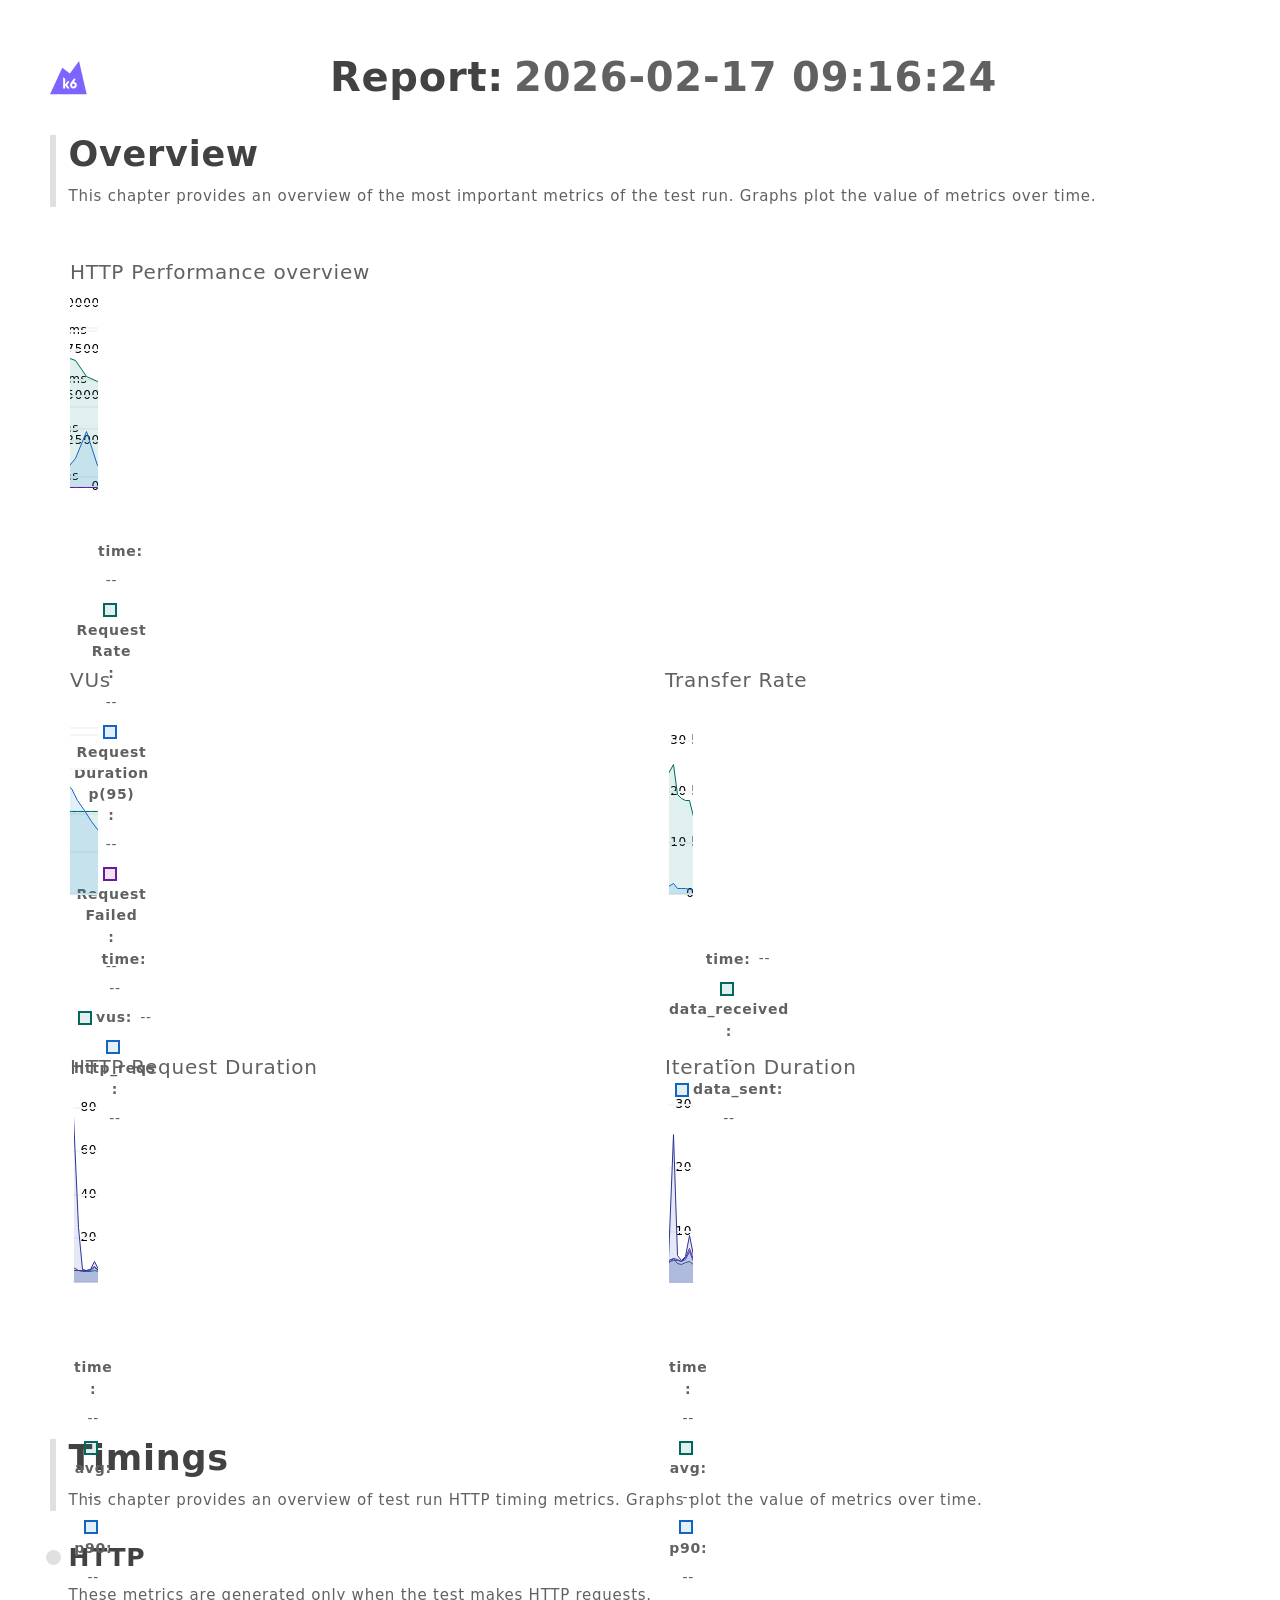
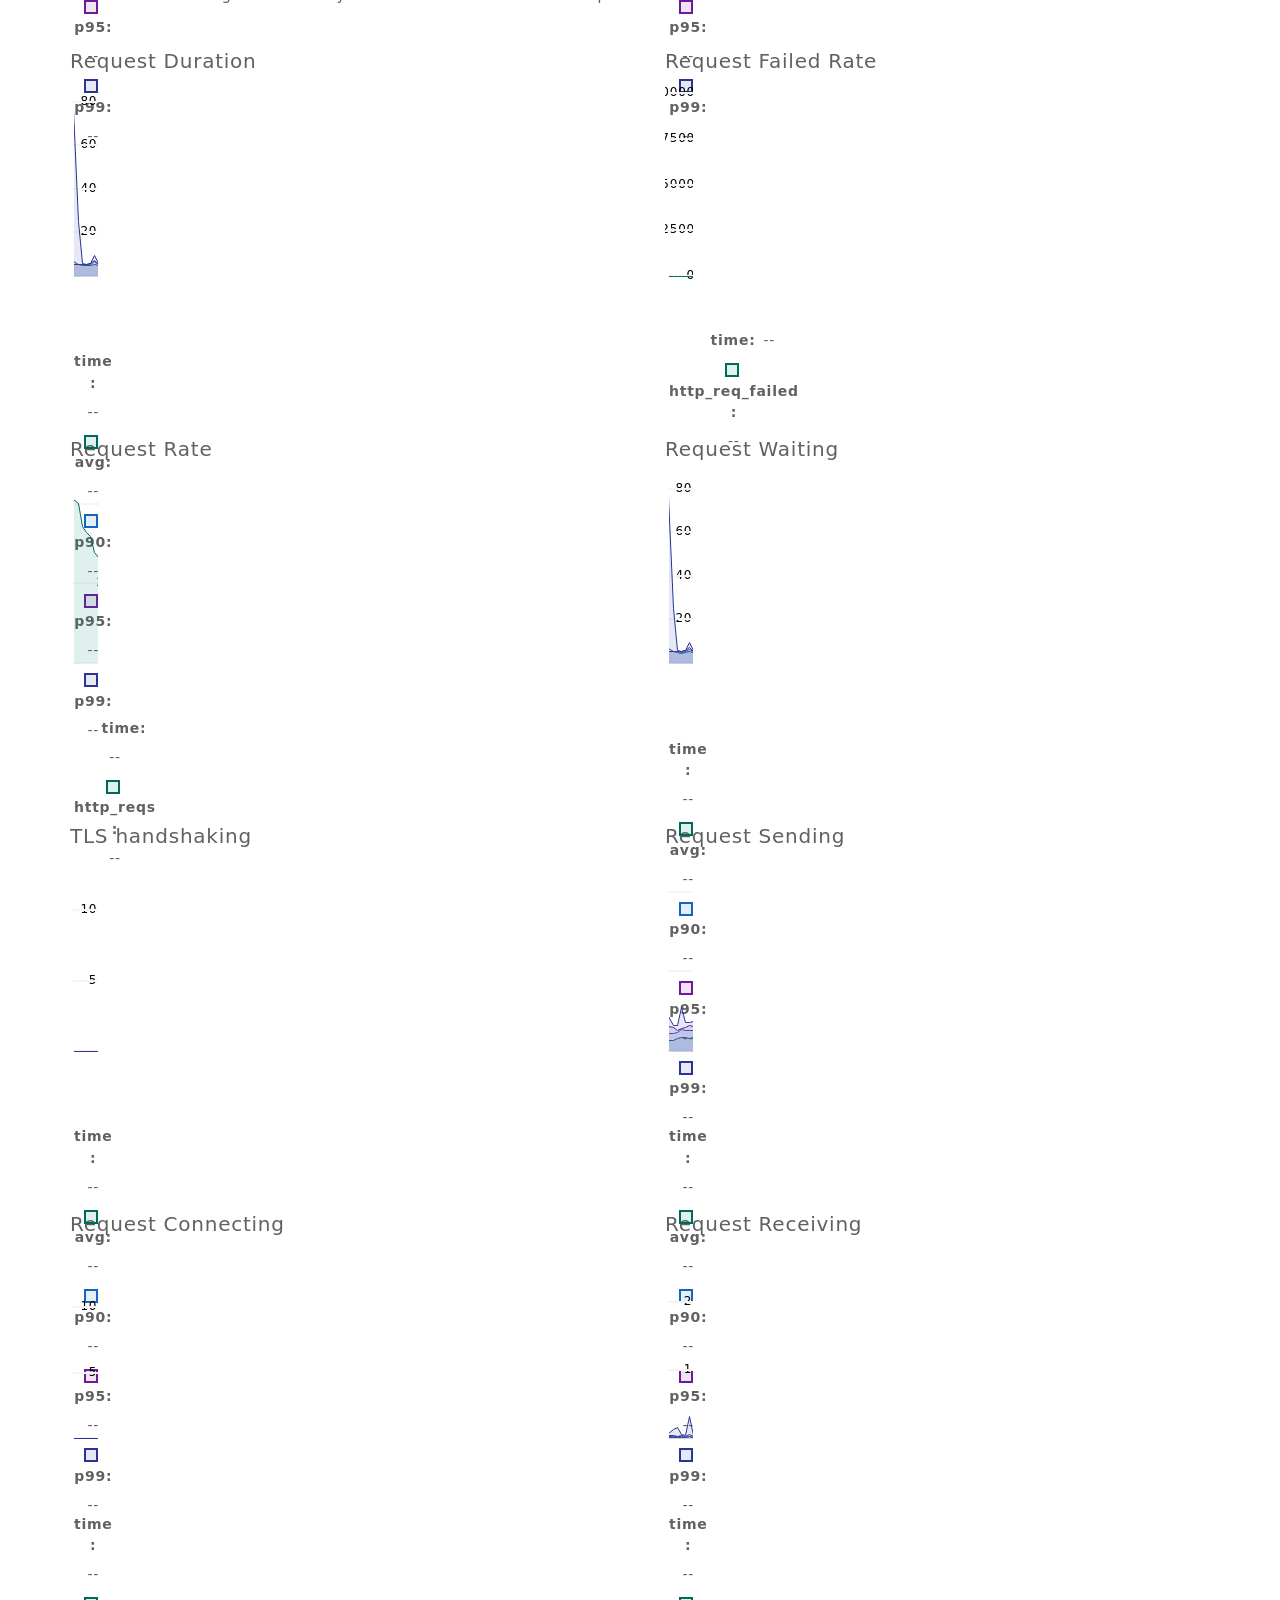
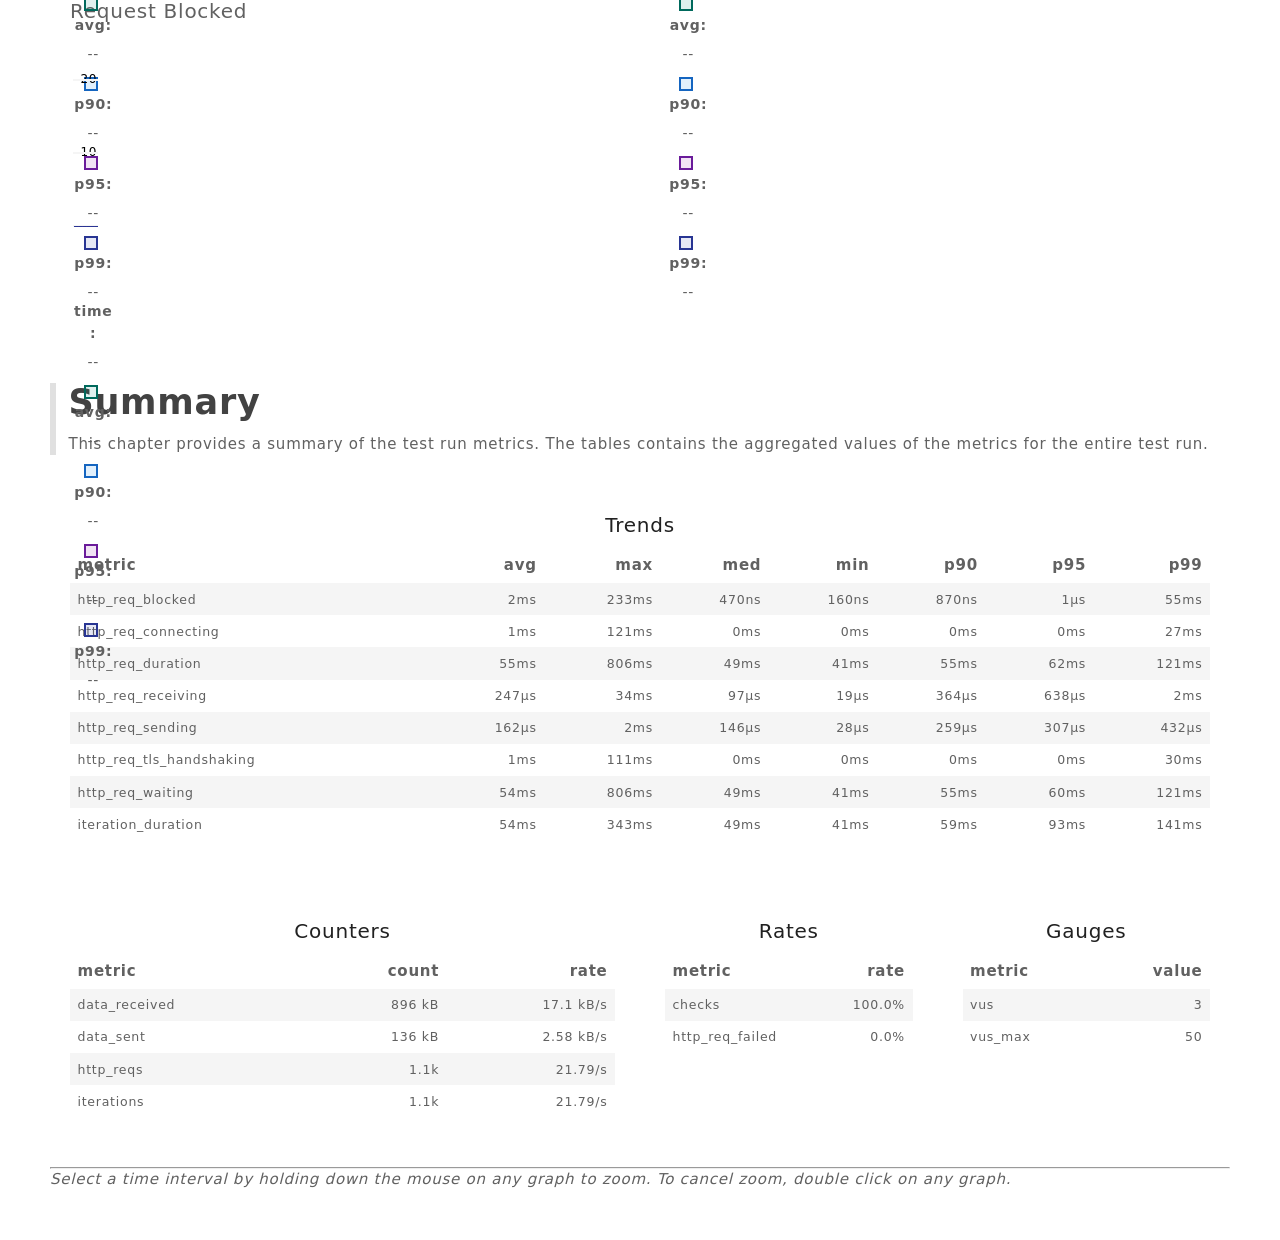
<file: k6/report/kafka_aws_read.html>
<!--
SPDX-FileCopyrightText: 2023 Raintank, Inc. dba Grafana Labs

SPDX-License-Identifier: AGPL-3.0-only
-->

<!doctype html>
<html lang="en">
  <head>
    <meta charset="UTF-8" />
    <link
      rel="icon"
      type="image/svg+xml"
      href="[data-uri]" />
    <meta name="viewport" content="width=device-width, initial-scale=1.0" />
    <title>k6 report</title>
    <script type="module" crossorigin>
var Bu=Object.defineProperty;var Iu=(e,t,n)=>t in e?Bu(e,t,{enumerable:!0,configurable:!0,writable:!0,value:n}):e[t]=n;var ce=(e,t,n)=>Iu(e,typeof t!="symbol"?t+"":t,n);(function(){const t=document.createElement("link").relList;if(t&&t.supports&&t.supports("modulepreload"))return;for(const l of document.querySelectorAll('link[rel="modulepreload"]'))r(l);new MutationObserver(l=>{for(const s of l)if(s.type==="childList")for(const a of s.addedNodes)a.tagName==="LINK"&&a.rel==="modulepreload"&&r(a)}).observe(document,{childList:!0,subtree:!0});function n(l){const s={};return l.integrity&&(s.integrity=l.integrity),l.referrerPolicy&&(s.referrerPolicy=l.referrerPolicy),l.crossOrigin==="use-credentials"?s.credentials="include":l.crossOrigin==="anonymous"?s.credentials="omit":s.credentials="same-origin",s}function r(l){if(l.ep)return;l.ep=!0;const s=n(l);fetch(l.href,s)}})();var Cr,fe,Oo,En,vs,Do,Lo,Ro,ai,Wl,ql,Fo,Tr={},Bo=[],$u=/acit|ex(?:s|g|n|p|$)|rph|grid|ows|mnc|ntw|ine[ch]|zoo|^ord|itera/i,jr=Array.isArray;function qt(e,t){for(var n in t)e[n]=t[n];return e}function ui(e){e&&e.parentNode&&e.parentNode.removeChild(e)}function gt(e,t,n){var r,l,s,a={};for(s in t)s=="key"?r=t[s]:s=="ref"?l=t[s]:a[s]=t[s];if(arguments.length>2&&(a.children=arguments.length>3?Cr.call(arguments,2):n),typeof e=="function"&&e.defaultProps!=null)for(s in e.defaultProps)a[s]===void 0&&(a[s]=e.defaultProps[s]);return xr(e,a,r,l,null)}function xr(e,t,n,r,l){var s={type:e,props:t,key:n,ref:r,__k:null,__:null,__b:0,__e:null,__c:null,constructor:void 0,__v:l??++Oo,__i:-1,__u:0};return l==null&&fe.vnode!=null&&fe.vnode(s),s}function Io(){return{current:null}}function Kt(e){return e.children}function It(e,t){this.props=e,this.context=t}function Jn(e,t){if(t==null)return e.__?Jn(e.__,e.__i+1):null;for(var n;t<e.__k.length;t++)if((n=e.__k[t])!=null&&n.__e!=null)return n.__e;return typeof e.type=="function"?Jn(e):null}function $o(e){var t,n;if((e=e.__)!=null&&e.__c!=null){for(e.__e=e.__c.base=null,t=0;t<e.__k.length;t++)if((n=e.__k[t])!=null&&n.__e!=null){e.__e=e.__c.base=n.__e;break}return $o(e)}}function Kl(e){(!e.__d&&(e.__d=!0)&&En.push(e)&&!Zr.__r++||vs!=fe.debounceRendering)&&((vs=fe.debounceRendering)||Do)(Zr)}function Zr(){for(var e,t,n,r,l,s,a,p=1;En.length;)En.length>p&&En.sort(Lo),e=En.shift(),p=En.length,e.__d&&(n=void 0,l=(r=(t=e).__v).__e,s=[],a=[],t.__P&&((n=qt({},r)).__v=r.__v+1,fe.vnode&&fe.vnode(n),ci(t.__P,n,r,t.__n,t.__P.namespaceURI,32&r.__u?[l]:null,s,l??Jn(r),!!(32&r.__u),a),n.__v=r.__v,n.__.__k[n.__i]=n,Vo(s,n,a),n.__e!=l&&$o(n)));Zr.__r=0}function Ho(e,t,n,r,l,s,a,p,h,o,_){var c,g,y,b,T,E,M=r&&r.__k||Bo,S=t.length;for(h=Hu(n,t,M,h,S),c=0;c<S;c++)(y=n.__k[c])!=null&&(g=y.__i==-1?Tr:M[y.__i]||Tr,y.__i=c,E=ci(e,y,g,l,s,a,p,h,o,_),b=y.__e,y.ref&&g.ref!=y.ref&&(g.ref&&fi(g.ref,null,y),_.push(y.ref,y.__c||b,y)),T==null&&b!=null&&(T=b),4&y.__u||g.__k===y.__k?h=zo(y,h,e):typeof y.type=="function"&&E!==void 0?h=E:b&&(h=b.nextSibling),y.__u&=-7);return n.__e=T,h}function Hu(e,t,n,r,l){var s,a,p,h,o,_=n.length,c=_,g=0;for(e.__k=new Array(l),s=0;s<l;s++)(a=t[s])!=null&&typeof a!="boolean"&&typeof a!="function"?(h=s+g,(a=e.__k[s]=typeof a=="string"||typeof a=="number"||typeof a=="bigint"||a.constructor==String?xr(null,a,null,null,null):jr(a)?xr(Kt,{children:a},null,null,null):a.constructor==null&&a.__b>0?xr(a.type,a.props,a.key,a.ref?a.ref:null,a.__v):a).__=e,a.__b=e.__b+1,p=null,(o=a.__i=zu(a,n,h,c))!=-1&&(c--,(p=n[o])&&(p.__u|=2)),p==null||p.__v==null?(o==-1&&(l>_?g--:l<_&&g++),typeof a.type!="function"&&(a.__u|=4)):o!=h&&(o==h-1?g--:o==h+1?g++:(o>h?g--:g++,a.__u|=4))):e.__k[s]=null;if(c)for(s=0;s<_;s++)(p=n[s])!=null&&(2&p.__u)==0&&(p.__e==r&&(r=Jn(p)),Wo(p,p));return r}function zo(e,t,n){var r,l;if(typeof e.type=="function"){for(r=e.__k,l=0;r&&l<r.length;l++)r[l]&&(r[l].__=e,t=zo(r[l],t,n));return t}e.__e!=t&&(t&&e.type&&!n.contains(t)&&(t=Jn(e)),n.insertBefore(e.__e,t||null),t=e.__e);do t=t&&t.nextSibling;while(t!=null&&t.nodeType==8);return t}function tn(e,t){return t=t||[],e==null||typeof e=="boolean"||(jr(e)?e.some(function(n){tn(n,t)}):t.push(e)),t}function zu(e,t,n,r){var l,s,a=e.key,p=e.type,h=t[n];if(h===null&&e.key==null||h&&a==h.key&&p==h.type&&(2&h.__u)==0)return n;if(r>(h!=null&&(2&h.__u)==0?1:0))for(l=n-1,s=n+1;l>=0||s<t.length;){if(l>=0){if((h=t[l])&&(2&h.__u)==0&&a==h.key&&p==h.type)return l;l--}if(s<t.length){if((h=t[s])&&(2&h.__u)==0&&a==h.key&&p==h.type)return s;s++}}return-1}function ys(e,t,n){t[0]=="-"?e.setProperty(t,n??""):e[t]=n==null?"":typeof n!="number"||$u.test(t)?n:n+"px"}function zr(e,t,n,r,l){var s,a;e:if(t=="style")if(typeof n=="string")e.style.cssText=n;else{if(typeof r=="string"&&(e.style.cssText=r=""),r)for(t in r)n&&t in n||ys(e.style,t,"");if(n)for(t in n)r&&n[t]==r[t]||ys(e.style,t,n[t])}else if(t[0]=="o"&&t[1]=="n")s=t!=(t=t.replace(Ro,"$1")),a=t.toLowerCase(),t=a in e||t=="onFocusOut"||t=="onFocusIn"?a.slice(2):t.slice(2),e.l||(e.l={}),e.l[t+s]=n,n?r?n.u=r.u:(n.u=ai,e.addEventListener(t,s?ql:Wl,s)):e.removeEventListener(t,s?ql:Wl,s);else{if(l=="http://www.w3.org/2000/svg")t=t.replace(/xlink(H|:h)/,"h").replace(/sName$/,"s");else if(t!="width"&&t!="height"&&t!="href"&&t!="list"&&t!="form"&&t!="tabIndex"&&t!="download"&&t!="rowSpan"&&t!="colSpan"&&t!="role"&&t!="popover"&&t in e)try{e[t]=n??"";break e}catch{}typeof n=="function"||(n==null||n===!1&&t[4]!="-"?e.removeAttribute(t):e.setAttribute(t,t=="popover"&&n==1?"":n))}}function bs(e){return function(t){if(this.l){var n=this.l[t.type+e];if(t.t==null)t.t=ai++;else if(t.t<n.u)return;return n(fe.event?fe.event(t):t)}}}function ci(e,t,n,r,l,s,a,p,h,o){var _,c,g,y,b,T,E,M,S,L,P,B,O,F,H,I,z,N=t.type;if(t.constructor!=null)return null;128&n.__u&&(h=!!(32&n.__u),s=[p=t.__e=n.__e]),(_=fe.__b)&&_(t);e:if(typeof N=="function")try{if(M=t.props,S="prototype"in N&&N.prototype.render,L=(_=N.contextType)&&r[_.__c],P=_?L?L.props.value:_.__:r,n.__c?E=(c=t.__c=n.__c).__=c.__E:(S?t.__c=c=new N(M,P):(t.__c=c=new It(M,P),c.constructor=N,c.render=Uu),L&&L.sub(c),c.props=M,c.state||(c.state={}),c.context=P,c.__n=r,g=c.__d=!0,c.__h=[],c._sb=[]),S&&c.__s==null&&(c.__s=c.state),S&&N.getDerivedStateFromProps!=null&&(c.__s==c.state&&(c.__s=qt({},c.__s)),qt(c.__s,N.getDerivedStateFromProps(M,c.__s))),y=c.props,b=c.state,c.__v=t,g)S&&N.getDerivedStateFromProps==null&&c.componentWillMount!=null&&c.componentWillMount(),S&&c.componentDidMount!=null&&c.__h.push(c.componentDidMount);else{if(S&&N.getDerivedStateFromProps==null&&M!==y&&c.componentWillReceiveProps!=null&&c.componentWillReceiveProps(M,P),!c.__e&&c.shouldComponentUpdate!=null&&c.shouldComponentUpdate(M,c.__s,P)===!1||t.__v==n.__v){for(t.__v!=n.__v&&(c.props=M,c.state=c.__s,c.__d=!1),t.__e=n.__e,t.__k=n.__k,t.__k.some(function(J){J&&(J.__=t)}),B=0;B<c._sb.length;B++)c.__h.push(c._sb[B]);c._sb=[],c.__h.length&&a.push(c);break e}c.componentWillUpdate!=null&&c.componentWillUpdate(M,c.__s,P),S&&c.componentDidUpdate!=null&&c.__h.push(function(){c.componentDidUpdate(y,b,T)})}if(c.context=P,c.props=M,c.__P=e,c.__e=!1,O=fe.__r,F=0,S){for(c.state=c.__s,c.__d=!1,O&&O(t),_=c.render(c.props,c.state,c.context),H=0;H<c._sb.length;H++)c.__h.push(c._sb[H]);c._sb=[]}else do c.__d=!1,O&&O(t),_=c.render(c.props,c.state,c.context),c.state=c.__s;while(c.__d&&++F<25);c.state=c.__s,c.getChildContext!=null&&(r=qt(qt({},r),c.getChildContext())),S&&!g&&c.getSnapshotBeforeUpdate!=null&&(T=c.getSnapshotBeforeUpdate(y,b)),I=_,_!=null&&_.type===Kt&&_.key==null&&(I=Uo(_.props.children)),p=Ho(e,jr(I)?I:[I],t,n,r,l,s,a,p,h,o),c.base=t.__e,t.__u&=-161,c.__h.length&&a.push(c),E&&(c.__E=c.__=null)}catch(J){if(t.__v=null,h||s!=null)if(J.then){for(t.__u|=h?160:128;p&&p.nodeType==8&&p.nextSibling;)p=p.nextSibling;s[s.indexOf(p)]=null,t.__e=p}else for(z=s.length;z--;)ui(s[z]);else t.__e=n.__e,t.__k=n.__k;fe.__e(J,t,n)}else s==null&&t.__v==n.__v?(t.__k=n.__k,t.__e=n.__e):p=t.__e=Vu(n.__e,t,n,r,l,s,a,h,o);return(_=fe.diffed)&&_(t),128&t.__u?void 0:p}function Vo(e,t,n){for(var r=0;r<n.length;r++)fi(n[r],n[++r],n[++r]);fe.__c&&fe.__c(t,e),e.some(function(l){try{e=l.__h,l.__h=[],e.some(function(s){s.call(l)})}catch(s){fe.__e(s,l.__v)}})}function Uo(e){return typeof e!="object"||e==null||e.__b&&e.__b>0?e:jr(e)?e.map(Uo):qt({},e)}function Vu(e,t,n,r,l,s,a,p,h){var o,_,c,g,y,b,T,E=n.props,M=t.props,S=t.type;if(S=="svg"?l="http://www.w3.org/2000/svg":S=="math"?l="http://www.w3.org/1998/Math/MathML":l||(l="http://www.w3.org/1999/xhtml"),s!=null){for(o=0;o<s.length;o++)if((y=s[o])&&"setAttribute"in y==!!S&&(S?y.localName==S:y.nodeType==3)){e=y,s[o]=null;break}}if(e==null){if(S==null)return document.createTextNode(M);e=document.createElementNS(l,S,M.is&&M),p&&(fe.__m&&fe.__m(t,s),p=!1),s=null}if(S==null)E===M||p&&e.data==M||(e.data=M);else{if(s=s&&Cr.call(e.childNodes),E=n.props||Tr,!p&&s!=null)for(E={},o=0;o<e.attributes.length;o++)E[(y=e.attributes[o]).name]=y.value;for(o in E)if(y=E[o],o!="children"){if(o=="dangerouslySetInnerHTML")c=y;else if(!(o in M)){if(o=="value"&&"defaultValue"in M||o=="checked"&&"defaultChecked"in M)continue;zr(e,o,null,y,l)}}for(o in M)y=M[o],o=="children"?g=y:o=="dangerouslySetInnerHTML"?_=y:o=="value"?b=y:o=="checked"?T=y:p&&typeof y!="function"||E[o]===y||zr(e,o,y,E[o],l);if(_)p||c&&(_.__html==c.__html||_.__html==e.innerHTML)||(e.innerHTML=_.__html),t.__k=[];else if(c&&(e.innerHTML=""),Ho(t.type=="template"?e.content:e,jr(g)?g:[g],t,n,r,S=="foreignObject"?"http://www.w3.org/1999/xhtml":l,s,a,s?s[0]:n.__k&&Jn(n,0),p,h),s!=null)for(o=s.length;o--;)ui(s[o]);p||(o="value",S=="progress"&&b==null?e.removeAttribute("value"):b!=null&&(b!==e[o]||S=="progress"&&!b||S=="option"&&b!=E[o])&&zr(e,o,b,E[o],l),o="checked",T!=null&&T!=e[o]&&zr(e,o,T,E[o],l))}return e}function fi(e,t,n){try{if(typeof e=="function"){var r=typeof e.__u=="function";r&&e.__u(),r&&t==null||(e.__u=e(t))}else e.current=t}catch(l){fe.__e(l,n)}}function Wo(e,t,n){var r,l;if(fe.unmount&&fe.unmount(e),(r=e.ref)&&(r.current&&r.current!=e.__e||fi(r,null,t)),(r=e.__c)!=null){if(r.componentWillUnmount)try{r.componentWillUnmount()}catch(s){fe.__e(s,t)}r.base=r.__P=null}if(r=e.__k)for(l=0;l<r.length;l++)r[l]&&Wo(r[l],t,n||typeof e.type!="function");n||ui(e.__e),e.__c=e.__=e.__e=void 0}function Uu(e,t,n){return this.constructor(e,n)}function Qn(e,t,n){var r,l,s,a;t==document&&(t=document.documentElement),fe.__&&fe.__(e,t),l=(r=typeof n=="function")?null:n&&n.__k||t.__k,s=[],a=[],ci(t,e=(!r&&n||t).__k=gt(Kt,null,[e]),l||Tr,Tr,t.namespaceURI,!r&&n?[n]:l?null:t.firstChild?Cr.call(t.childNodes):null,s,!r&&n?n:l?l.__e:t.firstChild,r,a),Vo(s,e,a)}function qo(e,t){Qn(e,t,qo)}function Wu(e,t,n){var r,l,s,a,p=qt({},e.props);for(s in e.type&&e.type.defaultProps&&(a=e.type.defaultProps),t)s=="key"?r=t[s]:s=="ref"?l=t[s]:p[s]=t[s]===void 0&&a!=null?a[s]:t[s];return arguments.length>2&&(p.children=arguments.length>3?Cr.call(arguments,2):n),xr(e.type,p,r||e.key,l||e.ref,null)}function Ko(e){function t(n){var r,l;return this.getChildContext||(r=new Set,(l={})[t.__c]=this,this.getChildContext=function(){return l},this.componentWillUnmount=function(){r=null},this.shouldComponentUpdate=function(s){this.props.value!=s.value&&r.forEach(function(a){a.__e=!0,Kl(a)})},this.sub=function(s){r.add(s);var a=s.componentWillUnmount;s.componentWillUnmount=function(){r&&r.delete(s),a&&a.call(s)}}),n.children}return t.__c="__cC"+Fo++,t.__=e,t.Provider=t.__l=(t.Consumer=function(n,r){return n.children(r)}).contextType=t,t}Cr=Bo.slice,fe={__e:function(e,t,n,r){for(var l,s,a;t=t.__;)if((l=t.__c)&&!l.__)try{if((s=l.constructor)&&s.getDerivedStateFromError!=null&&(l.setState(s.getDerivedStateFromError(e)),a=l.__d),l.componentDidCatch!=null&&(l.componentDidCatch(e,r||{}),a=l.__d),a)return l.__E=l}catch(p){e=p}throw e}},Oo=0,It.prototype.setState=function(e,t){var n;n=this.__s!=null&&this.__s!=this.state?this.__s:this.__s=qt({},this.state),typeof e=="function"&&(e=e(qt({},n),this.props)),e&&qt(n,e),e!=null&&this.__v&&(t&&this._sb.push(t),Kl(this))},It.prototype.forceUpdate=function(e){this.__v&&(this.__e=!0,e&&this.__h.push(e),Kl(this))},It.prototype.render=Kt,En=[],Do=typeof Promise=="function"?Promise.prototype.then.bind(Promise.resolve()):setTimeout,Lo=function(e,t){return e.__v.__b-t.__v.__b},Zr.__r=0,Ro=/(PointerCapture)$|Capture$/i,ai=0,Wl=bs(!1),ql=bs(!0),Fo=0;var qu=0;function ne(e,t,n,r,l,s){t||(t={});var a,p,h=t;if("ref"in h)for(p in h={},t)p=="ref"?a=t[p]:h[p]=t[p];var o={type:e,props:h,key:n,ref:a,__k:null,__:null,__b:0,__e:null,__c:null,constructor:void 0,__v:--qu,__i:-1,__u:0,__source:l,__self:s};if(typeof e=="function"&&(a=e.defaultProps))for(p in a)h[p]===void 0&&(h[p]=a[p]);return fe.vnode&&fe.vnode(o),o}var Go=typeof globalThis<"u"?globalThis:typeof window<"u"?window:typeof global<"u"?global:typeof self<"u"?self:{};function hi(e){return e&&e.__esModule&&Object.prototype.hasOwnProperty.call(e,"default")?e.default:e}function Yo(e){if(e.__esModule)return e;var t=e.default;if(typeof t=="function"){var n=function r(){return this instanceof r?Reflect.construct(t,arguments,this.constructor):t.apply(this,arguments)};n.prototype=t.prototype}else n={};return Object.defineProperty(n,"__esModule",{value:!0}),Object.keys(e).forEach(function(r){var l=Object.getOwnPropertyDescriptor(e,r);Object.defineProperty(n,r,l.get?l:{enumerable:!0,get:function(){return e[r]}})}),n}var Zo={};(function(e){(function(t){function n(f){return f!==null?Object.prototype.toString.call(f)==="[object Array]":!1}function r(f){return f!==null?Object.prototype.toString.call(f)==="[object Object]":!1}function l(f,v){if(f===v)return!0;var x=Object.prototype.toString.call(f);if(x!==Object.prototype.toString.call(v))return!1;if(n(f)===!0){if(f.length!==v.length)return!1;for(var A=0;A<f.length;A++)if(l(f[A],v[A])===!1)return!1;return!0}if(r(f)===!0){var C={};for(var V in f)if(hasOwnProperty.call(f,V)){if(l(f[V],v[V])===!1)return!1;C[V]=!0}for(var ee in v)if(hasOwnProperty.call(v,ee)&&C[ee]!==!0)return!1;return!0}return!1}function s(f){if(f===""||f===!1||f===null)return!0;if(n(f)&&f.length===0)return!0;if(r(f)){for(var v in f)if(f.hasOwnProperty(v))return!1;return!0}else return!1}function a(f){for(var v=Object.keys(f),x=[],A=0;A<v.length;A++)x.push(f[v[A]]);return x}var p;typeof String.prototype.trimLeft=="function"?p=function(f){return f.trimLeft()}:p=function(f){return f.match(/^\s*(.*)/)[1]};var h=0,o=1,_=2,c=3,g=4,y=5,b=6,T=7,E=8,M=9,S={0:"number",1:"any",2:"string",3:"array",4:"object",5:"boolean",6:"expression",7:"null",8:"Array<number>",9:"Array<string>"},L="EOF",P="UnquotedIdentifier",B="QuotedIdentifier",O="Rbracket",F="Rparen",H="Comma",I="Colon",z="Rbrace",N="Number",J="Current",$="Expref",Q="Pipe",K="Or",le="And",G="EQ",qe="GT",ke="LT",he="GTE",me="LTE",ae="NE",Y="Flatten",Ae="Star",$e="Filter",we="Dot",_e="Not",lt="Lbrace",He="Lbracket",Ee="Lparen",pt="Literal",Et={".":we,"*":Ae,",":H,":":I,"{":lt,"}":z,"]":O,"(":Ee,")":F,"@":J},_t={"<":!0,">":!0,"=":!0,"!":!0},$t={" ":!0,"	":!0,"\n":!0};function sn(f){return f>="a"&&f<="z"||f>="A"&&f<="Z"||f==="_"}function Gt(f){return f>="0"&&f<="9"||f==="-"}function gn(f){return f>="a"&&f<="z"||f>="A"&&f<="Z"||f>="0"&&f<="9"||f==="_"}function on(){}on.prototype={tokenize:function(f){var v=[];this._current=0;for(var x,A,C;this._current<f.length;)if(sn(f[this._current]))x=this._current,A=this._consumeUnquotedIdentifier(f),v.push({type:P,value:A,start:x});else if(Et[f[this._current]]!==void 0)v.push({type:Et[f[this._current]],value:f[this._current],start:this._current}),this._current++;else if(Gt(f[this._current]))C=this._consumeNumber(f),v.push(C);else if(f[this._current]==="[")C=this._consumeLBracket(f),v.push(C);else if(f[this._current]==='"')x=this._current,A=this._consumeQuotedIdentifier(f),v.push({type:B,value:A,start:x});else if(f[this._current]==="'")x=this._current,A=this._consumeRawStringLiteral(f),v.push({type:pt,value:A,start:x});else if(f[this._current]==="`"){x=this._current;var V=this._consumeLiteral(f);v.push({type:pt,value:V,start:x})}else if(_t[f[this._current]]!==void 0)v.push(this._consumeOperator(f));else if($t[f[this._current]]!==void 0)this._current++;else if(f[this._current]==="&")x=this._current,this._current++,f[this._current]==="&"?(this._current++,v.push({type:le,value:"&&",start:x})):v.push({type:$,value:"&",start:x});else if(f[this._current]==="|")x=this._current,this._current++,f[this._current]==="|"?(this._current++,v.push({type:K,value:"||",start:x})):v.push({type:Q,value:"|",start:x});else{var ee=new Error("Unknown character:"+f[this._current]);throw ee.name="LexerError",ee}return v},_consumeUnquotedIdentifier:function(f){var v=this._current;for(this._current++;this._current<f.length&&gn(f[this._current]);)this._current++;return f.slice(v,this._current)},_consumeQuotedIdentifier:function(f){var v=this._current;this._current++;for(var x=f.length;f[this._current]!=='"'&&this._current<x;){var A=this._current;f[A]==="\\"&&(f[A+1]==="\\"||f[A+1]==='"')?A+=2:A++,this._current=A}return this._current++,JSON.parse(f.slice(v,this._current))},_consumeRawStringLiteral:function(f){var v=this._current;this._current++;for(var x=f.length;f[this._current]!=="'"&&this._current<x;){var A=this._current;f[A]==="\\"&&(f[A+1]==="\\"||f[A+1]==="'")?A+=2:A++,this._current=A}this._current++;var C=f.slice(v+1,this._current-1);return C.replace("\\'","'")},_consumeNumber:function(f){var v=this._current;this._current++;for(var x=f.length;Gt(f[this._current])&&this._current<x;)this._current++;var A=parseInt(f.slice(v,this._current));return{type:N,value:A,start:v}},_consumeLBracket:function(f){var v=this._current;return this._current++,f[this._current]==="?"?(this._current++,{type:$e,value:"[?",start:v}):f[this._current]==="]"?(this._current++,{type:Y,value:"[]",start:v}):{type:He,value:"[",start:v}},_consumeOperator:function(f){var v=this._current,x=f[v];if(this._current++,x==="!")return f[this._current]==="="?(this._current++,{type:ae,value:"!=",start:v}):{type:_e,value:"!",start:v};if(x==="<")return f[this._current]==="="?(this._current++,{type:me,value:"<=",start:v}):{type:ke,value:"<",start:v};if(x===">")return f[this._current]==="="?(this._current++,{type:he,value:">=",start:v}):{type:qe,value:">",start:v};if(x==="="&&f[this._current]==="=")return this._current++,{type:G,value:"==",start:v}},_consumeLiteral:function(f){this._current++;for(var v=this._current,x=f.length,A;f[this._current]!=="`"&&this._current<x;){var C=this._current;f[C]==="\\"&&(f[C+1]==="\\"||f[C+1]==="`")?C+=2:C++,this._current=C}var V=p(f.slice(v,this._current));return V=V.replace("\\`","`"),this._looksLikeJSON(V)?A=JSON.parse(V):A=JSON.parse('"'+V+'"'),this._current++,A},_looksLikeJSON:function(f){var v='[{"',x=["true","false","null"],A="-0123456789";if(f==="")return!1;if(v.indexOf(f[0])>=0)return!0;if(x.indexOf(f)>=0)return!0;if(A.indexOf(f[0])>=0)try{return JSON.parse(f),!0}catch{return!1}else return!1}};var re={};re[L]=0,re[P]=0,re[B]=0,re[O]=0,re[F]=0,re[H]=0,re[z]=0,re[N]=0,re[J]=0,re[$]=0,re[Q]=1,re[K]=2,re[le]=3,re[G]=5,re[qe]=5,re[ke]=5,re[he]=5,re[me]=5,re[ae]=5,re[Y]=9,re[Ae]=20,re[$e]=21,re[we]=40,re[_e]=45,re[lt]=50,re[He]=55,re[Ee]=60;function Ke(){}Ke.prototype={parse:function(f){this._loadTokens(f),this.index=0;var v=this.expression(0);if(this._lookahead(0)!==L){var x=this._lookaheadToken(0),A=new Error("Unexpected token type: "+x.type+", value: "+x.value);throw A.name="ParserError",A}return v},_loadTokens:function(f){var v=new on,x=v.tokenize(f);x.push({type:L,value:"",start:f.length}),this.tokens=x},expression:function(f){var v=this._lookaheadToken(0);this._advance();for(var x=this.nud(v),A=this._lookahead(0);f<re[A];)this._advance(),x=this.led(A,x),A=this._lookahead(0);return x},_lookahead:function(f){return this.tokens[this.index+f].type},_lookaheadToken:function(f){return this.tokens[this.index+f]},_advance:function(){this.index++},nud:function(f){var v,x,A;switch(f.type){case pt:return{type:"Literal",value:f.value};case P:return{type:"Field",name:f.value};case B:var C={type:"Field",name:f.value};if(this._lookahead(0)===Ee)throw new Error("Quoted identifier not allowed for function names.");return C;case _e:return x=this.expression(re.Not),{type:"NotExpression",children:[x]};case Ae:return v={type:"Identity"},x=null,this._lookahead(0)===O?x={type:"Identity"}:x=this._parseProjectionRHS(re.Star),{type:"ValueProjection",children:[v,x]};case $e:return this.led(f.type,{type:"Identity"});case lt:return this._parseMultiselectHash();case Y:return v={type:Y,children:[{type:"Identity"}]},x=this._parseProjectionRHS(re.Flatten),{type:"Projection",children:[v,x]};case He:return this._lookahead(0)===N||this._lookahead(0)===I?(x=this._parseIndexExpression(),this._projectIfSlice({type:"Identity"},x)):this._lookahead(0)===Ae&&this._lookahead(1)===O?(this._advance(),this._advance(),x=this._parseProjectionRHS(re.Star),{type:"Projection",children:[{type:"Identity"},x]}):this._parseMultiselectList();case J:return{type:J};case $:return A=this.expression(re.Expref),{type:"ExpressionReference",children:[A]};case Ee:for(var V=[];this._lookahead(0)!==F;)this._lookahead(0)===J?(A={type:J},this._advance()):A=this.expression(0),V.push(A);return this._match(F),V[0];default:this._errorToken(f)}},led:function(f,v){var x;switch(f){case we:var A=re.Dot;return this._lookahead(0)!==Ae?(x=this._parseDotRHS(A),{type:"Subexpression",children:[v,x]}):(this._advance(),x=this._parseProjectionRHS(A),{type:"ValueProjection",children:[v,x]});case Q:return x=this.expression(re.Pipe),{type:Q,children:[v,x]};case K:return x=this.expression(re.Or),{type:"OrExpression",children:[v,x]};case le:return x=this.expression(re.And),{type:"AndExpression",children:[v,x]};case Ee:for(var C=v.name,V=[],ee,se;this._lookahead(0)!==F;)this._lookahead(0)===J?(ee={type:J},this._advance()):ee=this.expression(0),this._lookahead(0)===H&&this._match(H),V.push(ee);return this._match(F),se={type:"Function",name:C,children:V},se;case $e:var xe=this.expression(0);return this._match(O),this._lookahead(0)===Y?x={type:"Identity"}:x=this._parseProjectionRHS(re.Filter),{type:"FilterProjection",children:[v,x,xe]};case Y:var ze={type:Y,children:[v]},Re=this._parseProjectionRHS(re.Flatten);return{type:"Projection",children:[ze,Re]};case G:case ae:case qe:case he:case ke:case me:return this._parseComparator(v,f);case He:var te=this._lookaheadToken(0);return te.type===N||te.type===I?(x=this._parseIndexExpression(),this._projectIfSlice(v,x)):(this._match(Ae),this._match(O),x=this._parseProjectionRHS(re.Star),{type:"Projection",children:[v,x]});default:this._errorToken(this._lookaheadToken(0))}},_match:function(f){if(this._lookahead(0)===f)this._advance();else{var v=this._lookaheadToken(0),x=new Error("Expected "+f+", got: "+v.type);throw x.name="ParserError",x}},_errorToken:function(f){var v=new Error("Invalid token ("+f.type+'): "'+f.value+'"');throw v.name="ParserError",v},_parseIndexExpression:function(){if(this._lookahead(0)===I||this._lookahead(1)===I)return this._parseSliceExpression();var f={type:"Index",value:this._lookaheadToken(0).value};return this._advance(),this._match(O),f},_projectIfSlice:function(f,v){var x={type:"IndexExpression",children:[f,v]};return v.type==="Slice"?{type:"Projection",children:[x,this._parseProjectionRHS(re.Star)]}:x},_parseSliceExpression:function(){for(var f=[null,null,null],v=0,x=this._lookahead(0);x!==O&&v<3;){if(x===I)v++,this._advance();else if(x===N)f[v]=this._lookaheadToken(0).value,this._advance();else{var A=this._lookahead(0),C=new Error("Syntax error, unexpected token: "+A.value+"("+A.type+")");throw C.name="Parsererror",C}x=this._lookahead(0)}return this._match(O),{type:"Slice",children:f}},_parseComparator:function(f,v){var x=this.expression(re[v]);return{type:"Comparator",name:v,children:[f,x]}},_parseDotRHS:function(f){var v=this._lookahead(0),x=[P,B,Ae];if(x.indexOf(v)>=0)return this.expression(f);if(v===He)return this._match(He),this._parseMultiselectList();if(v===lt)return this._match(lt),this._parseMultiselectHash()},_parseProjectionRHS:function(f){var v;if(re[this._lookahead(0)]<10)v={type:"Identity"};else if(this._lookahead(0)===He)v=this.expression(f);else if(this._lookahead(0)===$e)v=this.expression(f);else if(this._lookahead(0)===we)this._match(we),v=this._parseDotRHS(f);else{var x=this._lookaheadToken(0),A=new Error("Sytanx error, unexpected token: "+x.value+"("+x.type+")");throw A.name="ParserError",A}return v},_parseMultiselectList:function(){for(var f=[];this._lookahead(0)!==O;){var v=this.expression(0);if(f.push(v),this._lookahead(0)===H&&(this._match(H),this._lookahead(0)===O))throw new Error("Unexpected token Rbracket")}return this._match(O),{type:"MultiSelectList",children:f}},_parseMultiselectHash:function(){for(var f=[],v=[P,B],x,A,C,V;;){if(x=this._lookaheadToken(0),v.indexOf(x.type)<0)throw new Error("Expecting an identifier token, got: "+x.type);if(A=x.value,this._advance(),this._match(I),C=this.expression(0),V={type:"KeyValuePair",name:A,value:C},f.push(V),this._lookahead(0)===H)this._match(H);else if(this._lookahead(0)===z){this._match(z);break}}return{type:"MultiSelectHash",children:f}}};function Yt(f){this.runtime=f}Yt.prototype={search:function(f,v){return this.visit(f,v)},visit:function(f,v){var x,A,C,V,ee,se,xe,ze,Re,te;switch(f.type){case"Field":return v!==null&&r(v)?(se=v[f.name],se===void 0?null:se):null;case"Subexpression":for(C=this.visit(f.children[0],v),te=1;te<f.children.length;te++)if(C=this.visit(f.children[1],C),C===null)return null;return C;case"IndexExpression":return xe=this.visit(f.children[0],v),ze=this.visit(f.children[1],xe),ze;case"Index":if(!n(v))return null;var ot=f.value;return ot<0&&(ot=v.length+ot),C=v[ot],C===void 0&&(C=null),C;case"Slice":if(!n(v))return null;var Jt=f.children.slice(0),an=this.computeSliceParams(v.length,Jt),at=an[0],On=an[1],Dn=an[2];if(C=[],Dn>0)for(te=at;te<On;te+=Dn)C.push(v[te]);else for(te=at;te>On;te+=Dn)C.push(v[te]);return C;case"Projection":var vt=this.visit(f.children[0],v);if(!n(vt))return null;for(Re=[],te=0;te<vt.length;te++)A=this.visit(f.children[1],vt[te]),A!==null&&Re.push(A);return Re;case"ValueProjection":if(vt=this.visit(f.children[0],v),!r(vt))return null;Re=[];var Or=a(vt);for(te=0;te<Or.length;te++)A=this.visit(f.children[1],Or[te]),A!==null&&Re.push(A);return Re;case"FilterProjection":if(vt=this.visit(f.children[0],v),!n(vt))return null;var ar=[],Dr=[];for(te=0;te<vt.length;te++)x=this.visit(f.children[2],vt[te]),s(x)||ar.push(vt[te]);for(var ur=0;ur<ar.length;ur++)A=this.visit(f.children[1],ar[ur]),A!==null&&Dr.push(A);return Dr;case"Comparator":switch(V=this.visit(f.children[0],v),ee=this.visit(f.children[1],v),f.name){case G:C=l(V,ee);break;case ae:C=!l(V,ee);break;case qe:C=V>ee;break;case he:C=V>=ee;break;case ke:C=V<ee;break;case me:C=V<=ee;break;default:throw new Error("Unknown comparator: "+f.name)}return C;case Y:var Nt=this.visit(f.children[0],v);if(!n(Nt))return null;var Ve=[];for(te=0;te<Nt.length;te++)A=Nt[te],n(A)?Ve.push.apply(Ve,A):Ve.push(A);return Ve;case"Identity":return v;case"MultiSelectList":if(v===null)return null;for(Re=[],te=0;te<f.children.length;te++)Re.push(this.visit(f.children[te],v));return Re;case"MultiSelectHash":if(v===null)return null;Re={};var dt;for(te=0;te<f.children.length;te++)dt=f.children[te],Re[dt.name]=this.visit(dt.value,v);return Re;case"OrExpression":return x=this.visit(f.children[0],v),s(x)&&(x=this.visit(f.children[1],v)),x;case"AndExpression":return V=this.visit(f.children[0],v),s(V)===!0?V:this.visit(f.children[1],v);case"NotExpression":return V=this.visit(f.children[0],v),s(V);case"Literal":return f.value;case Q:return xe=this.visit(f.children[0],v),this.visit(f.children[1],xe);case J:return v;case"Function":var Qt=[];for(te=0;te<f.children.length;te++)Qt.push(this.visit(f.children[te],v));return this.runtime.callFunction(f.name,Qt);case"ExpressionReference":var Xt=f.children[0];return Xt.jmespathType=$,Xt;default:throw new Error("Unknown node type: "+f.type)}},computeSliceParams:function(f,v){var x=v[0],A=v[1],C=v[2],V=[null,null,null];if(C===null)C=1;else if(C===0){var ee=new Error("Invalid slice, step cannot be 0");throw ee.name="RuntimeError",ee}var se=C<0;return x===null?x=se?f-1:0:x=this.capSliceRange(f,x,C),A===null?A=se?-1:f:A=this.capSliceRange(f,A,C),V[0]=x,V[1]=A,V[2]=C,V},capSliceRange:function(f,v,x){return v<0?(v+=f,v<0&&(v=x<0?-1:0)):v>=f&&(v=x<0?f-1:f),v}};function Tt(f){this._interpreter=f,this.functionTable={abs:{_func:this._functionAbs,_signature:[{types:[h]}]},avg:{_func:this._functionAvg,_signature:[{types:[E]}]},ceil:{_func:this._functionCeil,_signature:[{types:[h]}]},contains:{_func:this._functionContains,_signature:[{types:[_,c]},{types:[o]}]},ends_with:{_func:this._functionEndsWith,_signature:[{types:[_]},{types:[_]}]},floor:{_func:this._functionFloor,_signature:[{types:[h]}]},length:{_func:this._functionLength,_signature:[{types:[_,c,g]}]},map:{_func:this._functionMap,_signature:[{types:[b]},{types:[c]}]},max:{_func:this._functionMax,_signature:[{types:[E,M]}]},merge:{_func:this._functionMerge,_signature:[{types:[g],variadic:!0}]},max_by:{_func:this._functionMaxBy,_signature:[{types:[c]},{types:[b]}]},sum:{_func:this._functionSum,_signature:[{types:[E]}]},starts_with:{_func:this._functionStartsWith,_signature:[{types:[_]},{types:[_]}]},min:{_func:this._functionMin,_signature:[{types:[E,M]}]},min_by:{_func:this._functionMinBy,_signature:[{types:[c]},{types:[b]}]},type:{_func:this._functionType,_signature:[{types:[o]}]},keys:{_func:this._functionKeys,_signature:[{types:[g]}]},values:{_func:this._functionValues,_signature:[{types:[g]}]},sort:{_func:this._functionSort,_signature:[{types:[M,E]}]},sort_by:{_func:this._functionSortBy,_signature:[{types:[c]},{types:[b]}]},join:{_func:this._functionJoin,_signature:[{types:[_]},{types:[M]}]},reverse:{_func:this._functionReverse,_signature:[{types:[_,c]}]},to_array:{_func:this._functionToArray,_signature:[{types:[o]}]},to_string:{_func:this._functionToString,_signature:[{types:[o]}]},to_number:{_func:this._functionToNumber,_signature:[{types:[o]}]},not_null:{_func:this._functionNotNull,_signature:[{types:[o],variadic:!0}]}}}Tt.prototype={callFunction:function(f,v){var x=this.functionTable[f];if(x===void 0)throw new Error("Unknown function: "+f+"()");return this._validateArgs(f,v,x._signature),x._func.call(this,v)},_validateArgs:function(f,v,x){var A;if(x[x.length-1].variadic){if(v.length<x.length)throw A=x.length===1?" argument":" arguments",new Error("ArgumentError: "+f+"() takes at least"+x.length+A+" but received "+v.length)}else if(v.length!==x.length)throw A=x.length===1?" argument":" arguments",new Error("ArgumentError: "+f+"() takes "+x.length+A+" but received "+v.length);for(var C,V,ee,se=0;se<x.length;se++){ee=!1,C=x[se].types,V=this._getTypeName(v[se]);for(var xe=0;xe<C.length;xe++)if(this._typeMatches(V,C[xe],v[se])){ee=!0;break}if(!ee){var ze=C.map(function(Re){return S[Re]}).join(",");throw new Error("TypeError: "+f+"() expected argument "+(se+1)+" to be type "+ze+" but received type "+S[V]+" instead.")}}},_typeMatches:function(f,v,x){if(v===o)return!0;if(v===M||v===E||v===c){if(v===c)return f===c;if(f===c){var A;v===E?A=h:v===M&&(A=_);for(var C=0;C<x.length;C++)if(!this._typeMatches(this._getTypeName(x[C]),A,x[C]))return!1;return!0}}else return f===v},_getTypeName:function(f){switch(Object.prototype.toString.call(f)){case"[object String]":return _;case"[object Number]":return h;case"[object Array]":return c;case"[object Boolean]":return y;case"[object Null]":return T;case"[object Object]":return f.jmespathType===$?b:g}},_functionStartsWith:function(f){return f[0].lastIndexOf(f[1])===0},_functionEndsWith:function(f){var v=f[0],x=f[1];return v.indexOf(x,v.length-x.length)!==-1},_functionReverse:function(f){var v=this._getTypeName(f[0]);if(v===_){for(var x=f[0],A="",C=x.length-1;C>=0;C--)A+=x[C];return A}else{var V=f[0].slice(0);return V.reverse(),V}},_functionAbs:function(f){return Math.abs(f[0])},_functionCeil:function(f){return Math.ceil(f[0])},_functionAvg:function(f){for(var v=0,x=f[0],A=0;A<x.length;A++)v+=x[A];return v/x.length},_functionContains:function(f){return f[0].indexOf(f[1])>=0},_functionFloor:function(f){return Math.floor(f[0])},_functionLength:function(f){return r(f[0])?Object.keys(f[0]).length:f[0].length},_functionMap:function(f){for(var v=[],x=this._interpreter,A=f[0],C=f[1],V=0;V<C.length;V++)v.push(x.visit(A,C[V]));return v},_functionMerge:function(f){for(var v={},x=0;x<f.length;x++){var A=f[x];for(var C in A)v[C]=A[C]}return v},_functionMax:function(f){if(f[0].length>0){var v=this._getTypeName(f[0][0]);if(v===h)return Math.max.apply(Math,f[0]);for(var x=f[0],A=x[0],C=1;C<x.length;C++)A.localeCompare(x[C])<0&&(A=x[C]);return A}else return null},_functionMin:function(f){if(f[0].length>0){var v=this._getTypeName(f[0][0]);if(v===h)return Math.min.apply(Math,f[0]);for(var x=f[0],A=x[0],C=1;C<x.length;C++)x[C].localeCompare(A)<0&&(A=x[C]);return A}else return null},_functionSum:function(f){for(var v=0,x=f[0],A=0;A<x.length;A++)v+=x[A];return v},_functionType:function(f){switch(this._getTypeName(f[0])){case h:return"number";case _:return"string";case c:return"array";case g:return"object";case y:return"boolean";case b:return"expref";case T:return"null"}},_functionKeys:function(f){return Object.keys(f[0])},_functionValues:function(f){for(var v=f[0],x=Object.keys(v),A=[],C=0;C<x.length;C++)A.push(v[x[C]]);return A},_functionJoin:function(f){var v=f[0],x=f[1];return x.join(v)},_functionToArray:function(f){return this._getTypeName(f[0])===c?f[0]:[f[0]]},_functionToString:function(f){return this._getTypeName(f[0])===_?f[0]:JSON.stringify(f[0])},_functionToNumber:function(f){var v=this._getTypeName(f[0]),x;return v===h?f[0]:v===_&&(x=+f[0],!isNaN(x))?x:null},_functionNotNull:function(f){for(var v=0;v<f.length;v++)if(this._getTypeName(f[v])!==T)return f[v];return null},_functionSort:function(f){var v=f[0].slice(0);return v.sort(),v},_functionSortBy:function(f){var v=f[0].slice(0);if(v.length===0)return v;var x=this._interpreter,A=f[1],C=this._getTypeName(x.visit(A,v[0]));if([h,_].indexOf(C)<0)throw new Error("TypeError");for(var V=this,ee=[],se=0;se<v.length;se++)ee.push([se,v[se]]);ee.sort(function(ze,Re){var te=x.visit(A,ze[1]),ot=x.visit(A,Re[1]);if(V._getTypeName(te)!==C)throw new Error("TypeError: expected "+C+", received "+V._getTypeName(te));if(V._getTypeName(ot)!==C)throw new Error("TypeError: expected "+C+", received "+V._getTypeName(ot));return te>ot?1:te<ot?-1:ze[0]-Re[0]});for(var xe=0;xe<ee.length;xe++)v[xe]=ee[xe][1];return v},_functionMaxBy:function(f){for(var v=f[1],x=f[0],A=this.createKeyFunction(v,[h,_]),C=-1/0,V,ee,se=0;se<x.length;se++)ee=A(x[se]),ee>C&&(C=ee,V=x[se]);return V},_functionMinBy:function(f){for(var v=f[1],x=f[0],A=this.createKeyFunction(v,[h,_]),C=1/0,V,ee,se=0;se<x.length;se++)ee=A(x[se]),ee<C&&(C=ee,V=x[se]);return V},createKeyFunction:function(f,v){var x=this,A=this._interpreter,C=function(V){var ee=A.visit(f,V);if(v.indexOf(x._getTypeName(ee))<0){var se="TypeError: expected one of "+v+", received "+x._getTypeName(ee);throw new Error(se)}return ee};return C}};function Zt(f){var v=new Ke,x=v.parse(f);return x}function ue(f){var v=new on;return v.tokenize(f)}function W(f,v){var x=new Ke,A=new Tt,C=new Yt(A);A._interpreter=C;var V=x.parse(v);return C.search(V,f)}t.tokenize=ue,t.compile=Zt,t.search=W,t.strictDeepEqual=l})(e)})(Zo);const Gl=hi(Zo);var _n=(e=>(e.bytes="bytes",e.bps="bps",e.counter="counter",e.rps="rps",e.duration="duration",e.timestamp="timestamp",e.percent="percent",e.unknown="",e))(_n||{}),Jo=class{constructor(e){ce(this,"name");ce(this,"aggregate");const[t,n]=e.split(".",2);this.aggregate=n,this.name=t}},ws="time",pi=class{constructor({values:e={},names:t=[]}={}){ce(this,"values");ce(this,"names");ce(this,"_aggregates");this.values=e,this.names=t,this._aggregates={}}set aggregates(e){for(const t in e){const n=t;this._aggregates[n]=e[n].map(r=>r.replaceAll("(","").replaceAll(")",""))}}onEvent(e){for(const t in e)this.values[t]={...e[t],name:t};this.names=Object.keys(this.values),this.names.sort()}toAggregate(e){const t={};for(let n=0;n<e.length&&n<this.names.length;n++){const r=this.values[this.names[n]];if(!r)continue;const l={},s=r.type?this._aggregates[r.type]:[];for(let a=0;a<e[n].length&&a<s.length;a++)l[s[a]]=e[n][a];t[r.name]=l}return t}find(e){const t=new Jo(e);return this.values[t.name]}unit(e,t){const n=this.find(e);if(!n||!t&&e!=ws)return"";switch(n.type){case"counter":switch(n.contains){case"data":return t=="count"?"bytes":"bps";default:return t=="count"?"counter":"rps"}case"rate":switch(n.contains){case"data":return"bps";default:return"percent"}case"gauge":switch(n.contains){case"time":return n.name==ws?"timestamp":"duration";case"data":return"bytes";default:return"counter"}case"trend":switch(n.contains){case"time":return"duration";case"data":return"bps";default:return"rps"}default:return""}}},Vr="time",Ur=class{constructor({length:e=0,capacity:t=1e4,values:n=new Array,aggregate:r="value",metric:l=void 0,unit:s="",name:a="",tags:p={},group:h=void 0}={}){ce(this,"capacity");ce(this,"aggregate");ce(this,"metric");ce(this,"unit");ce(this,"empty");ce(this,"name");ce(this,"tags");ce(this,"group");ce(this,"values");this.values=e==0?n:new Array(e),this.capacity=t,this.aggregate=r,this.metric=l,this.unit=s,this.empty=this.values.length==0,this.name=a,this.tags=p,this.group=h,Object.defineProperty(this,r,{value:!0,configurable:!0,enumerable:!0,writable:!0})}hasTags(){return this.tags!=null&&Object.keys(this.tags).length!=0}formatTags(){if(!this.hasTags())return"";let e="{";for(const t in this.tags)e+=`${t}:${this.tags[t]}`;return e+="}",e}get legend(){let e=this.aggregate;return this.metric&&this.metric.type!="trend"&&this.name.length!=0&&(e=this.name+this.formatTags()),e}grow(e){this.values[e-1]=void 0}push(...e){let t=!1;if(e.forEach(n=>{this.values.push(n),this.empty=!1,this.values.length==this.capacity&&(this.values.shift(),t=!0)}),t){this.empty=!0;for(let n=0;n<this.values.length;n++)if(this.values[n]!=null){this.empty=!1;break}}return this.values.length}},Ku=class extends Array{constructor(e){super(),e&&super.push(e)}get empty(){if(this.length<2)return!0;for(let e=1;e<this.length;e++)if(!this[e].empty)return!1;return!0}get units(){const e=new Array;return this.forEach(t=>{t.unit&&!e.includes(t.unit)&&e.push(t.unit)}),e}},Gu=class{constructor({capacity:e=1e4,metrics:t=new pi}={}){ce(this,"capacity");ce(this,"metrics");ce(this,"values");ce(this,"vectors");ce(this,"lookup");this.capacity=e,this.metrics=t,this.lookup={},this.vectors={},this.values={}}get length(){return this.values[Vr]?this.values[Vr].values.length:0}_push(e,t,n=void 0){const r=n?e+"."+n:e;let l=this.vectors[r];if(l)l.values.length<this.length&&l.grow(this.length);else{l=this.newSampleVector(e,n),this.vectors[r]=l,this.values[r]=l;let s=this.lookup[l.name];s||(s=new Array,this.lookup[l.name]=s),s.push(l)}l.push(t)}newSampleVector(e,t=void 0){const n={length:this.length,capacity:this.capacity,aggregate:t};let r="";const l=e.indexOf("{");if(l&&l>0){r=e.substring(l),r=r.substring(1,r.length-1);const s=r.indexOf(":"),a=r.substring(0,s),p=r.substring(s+1);n.tags={[a]:p},a=="group"&&(n.group=p.substring(2)),e=e.substring(0,l)}return n.name=e,n.metric=this.metrics.find(e),n.unit=this.metrics.unit(e,t),new Ur(n)}onEvent(e){for(const t in e){if(t==Vr){this._push(t,Math.floor(e[t].value/1e3));continue}for(const n in e[t]){const r=n;this._push(t,e[t][r],r)}}}annotate(e){this.metrics=e;for(const t in this.values){this.values[t].metric=e.find(t);const n=new Jo(t);this.values[t].unit=e.unit(n.name,n.aggregate)}}select(e){const t=new Ku(this.values[Vr]);if(t.length==0)return t;for(const n of e){const r=this.queryAll(n);r.length>0&&t.push(...r)}return t}query(e){const t=Gl.search(this.lookup,e);if(Array.isArray(t)){const r=t.at(0);return r instanceof Ur?r:void 0}return t instanceof Ur?t:void 0}queryAll(e){const t=Gl.search(this.lookup,e);if(!Array.isArray(t)||t.length==0)return new Array;const n=t;return n.at(0)instanceof Ur?n:new Array}},xs=class{constructor({values:e,metric:t,name:n}={}){ce(this,"values");ce(this,"metric");ce(this,"name");ce(this,"tags");ce(this,"group");this.values=e,this.metric=t,this.name=n,t&&t.type&&Object.defineProperty(this,t.type,{value:!0,configurable:!0,enumerable:!0,writable:!0});let r="";const l=n.indexOf("{");if(l&&l>0){r=n.substring(l),r=r.substring(1,r.length-1);const s=r.indexOf(":"),a=r.substring(0,s),p=r.substring(s+1);this.tags={[a]:p},a=="group"&&(this.group=p.substring(2)),n=n.substring(0,l)}}},Yu="time",Zu=class extends Array{constructor(t){super();ce(this,"aggregates");this.aggregates=new Array;for(let n=0;n<t.length;n++){const r=t[n];super.push(r),n==0&&(this.aggregates=Object.keys(r.values).sort().map(l=>l))}}get empty(){return this.length==0}},Ju=class{constructor({values:t={},metrics:n=new pi,time:r=0}={}){ce(this,"values");ce(this,"lookup");ce(this,"metrics");ce(this,"time");this.values=t,this.lookup=new Array,this.metrics=n,this.time=r}onEvent(t){const n={};let r=0;for(const s in t){if(s==Yu){r=Math.floor(t[s].value/1e3);continue}const a=this.newSummaryRow(s,t[s]);n[s]=a}this.values=n,this.time=r;const l=Array();for(const s in this.values)l.push(this.values[s]);this.lookup=l}newSummaryRow(t,n){const r={};return r.name=t,r.metric=this.metrics.find(t),r.values=n,new xs(r)}annotate(t){this.metrics=t;for(const n in this.values)this.values[n].metric=t.find(n)}select(t){const n=new Array;for(const r of t){const l=this.queryAll(r);l.length>0&&n.push(...l)}return new Zu(n)}queryAll(t){const n=Gl.search(this.lookup,t);if(!Array.isArray(n)||n.length==0)return new Array;const r=n;return r.at(0)instanceof xs?r:new Array}},Qu=class{constructor(e={}){Object.assign(this,e)}},Xu=class{constructor({config:e={},param:t={},start:n=void 0,stop:r=void 0,metrics:l=new pi,samples:s=new Gu,summary:a=new Ju,thresholds:p=new Qu}={}){ce(this,"config");ce(this,"param");ce(this,"start");ce(this,"stop");ce(this,"metrics");ce(this,"samples");ce(this,"summary");ce(this,"thresholds");this.config=e,this.param=t,this.start=n,this.stop=r,this.metrics=l,this.samples=s,this.summary=a,this.thresholds=p}handleEvent(e){const t=e.type,n=JSON.parse(e.data);this.onEvent({type:t,data:n})}onEvent(e){switch(e.type){case"config":this.onConfig(e.data);break;case"param":this.onParam(e.data);break;case"start":this.onStart(this.metrics.toAggregate(e.data));break;case"stop":this.onStop(this.metrics.toAggregate(e.data));break;case"metric":this.onMetric(e.data);break;case"snapshot":this.onSnapshot(this.metrics.toAggregate(e.data));break;case"cumulative":this.onCumulative(this.metrics.toAggregate(e.data));break;case"threshold":this.onThreshold(e.data);break}}onConfig(e){Object.assign(this.config,e)}onParam(e){Object.assign(this.param,e),this.metrics.aggregates=e.aggregates}onStart(e){e.time&&e.time.value&&(this.start=new Date(e.time.value))}onStop(e){e.time&&e.time.value&&(this.stop=new Date(e.time.value))}onMetric(e){this.metrics.onEvent(e),this.samples.annotate(this.metrics),this.summary.annotate(this.metrics)}onSnapshot(e){this.samples.onEvent(e),this.samples.annotate(this.metrics)}onCumulative(e){this.summary.onEvent(e),this.summary.annotate(this.metrics)}onThreshold(e){Object.assign(this.thresholds,e)}};async function ec(){const e=document.getElementById("data"),t=s=>s.codePointAt(0),n=new Xu,r=new Blob([Uint8Array.from(atob(e.innerText),t)]),l=await new Response(r.stream().pipeThrough(new DecompressionStream("gzip")).pipeThrough(new TextDecoderStream));if(!l.body)return n;for await(const s of tc(l.body.getReader())){if(!s||s.length==0)continue;const a=JSON.parse(s);n.onEvent({type:a.event,data:a.data})}return n}async function*tc(e){let{value:t,done:n}=await e.read();const r=/\r\n|\n|\r/gm;let l=0;for(;;){const s=r.exec(t);if(!s){if(n)break;const a=t.substr(l);({value:t,done:n}=await e.read()),t=a+(t||""),l=r.lastIndex=0;continue}yield t.substring(l,s.index),l=r.lastIndex}l<t.length&&(yield t.substr(l))}var nc="_107fwtn1t",rc={colors:{primary:{dark:"var(--_107fwtn1o)"}}},lc={50:"#fff8e1",100:"#ffecb3",200:"#ffe082",300:"#ffd54f",400:"#ffca28",500:"#ffc107",600:"#ffb300",700:"#ffa000",800:"#ff8f00",900:"#ff6f00",A100:"#ffe57f",A200:"#ffd740",A400:"#ffc400",A700:"#ffab00"},ic={50:"#e3f2fd",100:"#bbdefb",200:"#90caf9",300:"#64b5f6",400:"#42a5f5",500:"#2196f3",600:"#1e88e5",700:"#1976d2",800:"#1565c0",900:"#0d47a1",A100:"#82b1ff",A200:"#448aff",A400:"#2979ff",A700:"#2962ff"},sc={50:"#eceff1",100:"#cfd8dc",200:"#b0bec5",300:"#90a4ae",400:"#78909c",500:"#607d8b",600:"#546e7a",700:"#455a64",800:"#37474f",900:"#263238",A100:"#cfd8dc",A200:"#b0bec5",A400:"#78909c",A700:"#455a64"},oc={50:"#efebe9",100:"#d7ccc8",200:"#bcaaa4",300:"#a1887f",400:"#8d6e63",500:"#795548",600:"#6d4c41",700:"#5d4037",800:"#4e342e",900:"#3e2723",A100:"#d7ccc8",A200:"#bcaaa4",A400:"#8d6e63",A700:"#5d4037"},Qo={black:"#000000",white:"#ffffff"},ac={50:"#e0f7fa",100:"#b2ebf2",200:"#80deea",300:"#4dd0e1",400:"#26c6da",500:"#00bcd4",600:"#00acc1",700:"#0097a7",800:"#00838f",900:"#006064",A100:"#84ffff",A200:"#18ffff",A400:"#00e5ff",A700:"#00b8d4"},uc={50:"#fbe9e7",100:"#ffccbc",200:"#ffab91",300:"#ff8a65",400:"#ff7043",500:"#ff5722",600:"#f4511e",700:"#e64a19",800:"#d84315",900:"#bf360c",A100:"#ff9e80",A200:"#ff6e40",A400:"#ff3d00",A700:"#dd2c00"},cc={50:"#ede7f6",100:"#d1c4e9",200:"#b39ddb",300:"#9575cd",400:"#7e57c2",500:"#673ab7",600:"#5e35b1",700:"#512da8",800:"#4527a0",900:"#311b92",A100:"#b388ff",A200:"#7c4dff",A400:"#651fff",A700:"#6200ea"},fc={50:"#e8f5e9",100:"#c8e6c9",200:"#a5d6a7",300:"#81c784",400:"#66bb6a",500:"#4caf50",600:"#43a047",700:"#388e3c",800:"#2e7d32",900:"#1b5e20",A100:"#b9f6ca",A200:"#69f0ae",A400:"#00e676",A700:"#00c853"},Yl={50:"#fafafa",100:"#f5f5f5",200:"#eeeeee",300:"#e0e0e0",400:"#bdbdbd",500:"#9e9e9e",600:"#757575",700:"#616161",800:"#424242",900:"#212121",A100:"#f5f5f5",A200:"#eeeeee",A400:"#bdbdbd",A700:"#616161"},hc={50:"#e8eaf6",100:"#c5cae9",200:"#9fa8da",300:"#7986cb",400:"#5c6bc0",500:"#3f51b5",600:"#3949ab",700:"#303f9f",800:"#283593",900:"#1a237e",A100:"#8c9eff",A200:"#536dfe",A400:"#3d5afe",A700:"#304ffe"},pc={50:"#e1f5fe",100:"#b3e5fc",200:"#81d4fa",300:"#4fc3f7",400:"#29b6f6",500:"#03a9f4",600:"#039be5",700:"#0288d1",800:"#0277bd",900:"#01579b",A100:"#80d8ff",A200:"#40c4ff",A400:"#00b0ff",A700:"#0091ea"},_c={50:"#f1f8e9",100:"#dcedc8",200:"#c5e1a5",300:"#aed581",400:"#9ccc65",500:"#8bc34a",600:"#7cb342",700:"#689f38",800:"#558b2f",900:"#33691e",A100:"#ccff90",A200:"#b2ff59",A400:"#76ff03",A700:"#64dd17"},dc={50:"#f9fbe7",100:"#f0f4c3",200:"#e6ee9c",300:"#dce775",400:"#d4e157",500:"#cddc39",600:"#c0ca33",700:"#afb42b",800:"#9e9d24",900:"#827717",A100:"#f4ff81",A200:"#eeff41",A400:"#c6ff00",A700:"#aeea00"},mc={50:"#fff3e0",100:"#ffe0b2",200:"#ffcc80",300:"#ffb74d",400:"#ffa726",500:"#ff9800",600:"#fb8c00",700:"#f57c00",800:"#ef6c00",900:"#e65100",A100:"#ffd180",A200:"#ffab40",A400:"#ff9100",A700:"#ff6d00"},gc={50:"#fce4ec",100:"#f8bbd0",200:"#f48fb1",300:"#f06292",400:"#ec407a",500:"#e91e63",600:"#d81b60",700:"#c2185b",800:"#ad1457",900:"#880e4f",A100:"#ff80ab",A200:"#ff4081",A400:"#f50057",A700:"#c51162"},vc={50:"#f3e5f5",100:"#e1bee7",200:"#ce93d8",300:"#ba68c8",400:"#ab47bc",500:"#9c27b0",600:"#8e24aa",700:"#7b1fa2",800:"#6a1b9a",900:"#4a148c",A100:"#ea80fc",A200:"#e040fb",A400:"#d500f9",A700:"#aa00ff"},yc={50:"#ffebee",100:"#ffcdd2",200:"#ef9a9a",300:"#e57373",400:"#ef5350",500:"#f44336",600:"#e53935",700:"#d32f2f",800:"#c62828",900:"#b71c1c",A100:"#ff8a80",A200:"#ff5252",A400:"#ff1744",A700:"#d50000"},bc={50:"#e0f2f1",100:"#b2dfdb",200:"#80cbc4",300:"#4db6ac",400:"#26a69a",500:"#009688",600:"#00897b",700:"#00796b",800:"#00695c",900:"#004d40",A100:"#a7ffeb",A200:"#64ffda",A400:"#1de9b6",A700:"#00bfa5"},wc={50:"#fffde7",100:"#fff9c4",200:"#fff59d",300:"#fff176",400:"#ffee58",500:"#ffeb3b",600:"#fdd835",700:"#fbc02d",800:"#f9a825",900:"#f57f17",A100:"#ffff8d",A200:"#ffff00",A400:"#ffea00",A700:"#ffd600"};const Ss={red:yc,pink:gc,purple:vc,deepPurple:cc,indigo:hc,blue:ic,lightBlue:pc,cyan:ac,teal:bc,green:fc,lightGreen:_c,lime:dc,yellow:wc,amber:lc,orange:mc,deepOrange:uc,brown:oc,grey:Yl,blueGrey:sc},xc=["grey","teal","blue","purple","indigo","orange","pink","green","cyan","amber","lime","brown","lightGreen","red","deepPurple","lightBlue","yellow","deepOrange","blueGrey"],Sc=xc.map(e=>({stroke:Ss[e][800],fill:Ss[e][600]+"20"})),kc=e=>Object.entries(e).reduce((t,[n,r])=>r===void 0?t:{...t,[n]:r},{});function ks(e){var t=e.match(/^var\((.*)\)$/);return t?t[1]:e}function Ec(e,t){var n=e;for(var r of t){if(!(r in n))throw new Error("Path ".concat(t.join(" -> ")," does not exist in object"));n=n[r]}return n}function Xo(e,t){var n=arguments.length>2&&arguments[2]!==void 0?arguments[2]:[],r={};for(var l in e){var s=e[l],a=[...n,l];typeof s=="string"||typeof s=="number"||s==null?r[l]=t(s,a):typeof s=="object"&&!Array.isArray(s)?r[l]=Xo(s,t,a):console.warn('Skipping invalid key "'.concat(a.join("."),'". Should be a string, number, null or object. Received: "').concat(Array.isArray(s)?"Array":typeof s,'"'))}return r}function Tc(e,t){var n={};if(typeof t=="object"){var r=e;Xo(t,(p,h)=>{if(p!=null){var o=Ec(r,h);n[ks(o)]=String(p)}})}else{var l=e;for(var s in l){var a=l[s];a!=null&&(n[ks(s)]=a)}}return Object.defineProperty(n,"toString",{value:function(){return Object.keys(this).map(h=>"".concat(h,":").concat(this[h])).join(";")},writable:!1}),n}const nl=(...e)=>e.filter(Boolean).join(" "),Ac=(e,t)=>Tc(e,kc(t));var ln,je,Dl,Es,Xn=0,ea=[],Fe=fe,Ts=Fe.__b,As=Fe.__r,Ms=Fe.diffed,Cs=Fe.__c,js=Fe.unmount,Ps=Fe.__;function jn(e,t){Fe.__h&&Fe.__h(je,e,Xn||t),Xn=0;var n=je.__H||(je.__H={__:[],__h:[]});return e>=n.__.length&&n.__.push({}),n.__[e]}function Mn(e){return Xn=1,rl(ta,e)}function rl(e,t,n){var r=jn(ln++,2);if(r.t=e,!r.__c&&(r.__=[n?n(t):ta(void 0,t),function(p){var h=r.__N?r.__N[0]:r.__[0],o=r.t(h,p);h!==o&&(r.__N=[o,r.__[1]],r.__c.setState({}))}],r.__c=je,!je.__f)){var l=function(p,h,o){if(!r.__c.__H)return!0;var _=r.__c.__H.__.filter(function(g){return!!g.__c});if(_.every(function(g){return!g.__N}))return!s||s.call(this,p,h,o);var c=r.__c.props!==p;return _.forEach(function(g){if(g.__N){var y=g.__[0];g.__=g.__N,g.__N=void 0,y!==g.__[0]&&(c=!0)}}),s&&s.call(this,p,h,o)||c};je.__f=!0;var s=je.shouldComponentUpdate,a=je.componentWillUpdate;je.componentWillUpdate=function(p,h,o){if(this.__e){var _=s;s=void 0,l(p,h,o),s=_}a&&a.call(this,p,h,o)},je.shouldComponentUpdate=l}return r.__N||r.__}function ll(e,t){var n=jn(ln++,3);!Fe.__s&&bi(n.__H,t)&&(n.__=e,n.u=t,je.__H.__h.push(n))}function Pn(e,t){var n=jn(ln++,4);!Fe.__s&&bi(n.__H,t)&&(n.__=e,n.u=t,je.__h.push(n))}function _i(e){return Xn=5,Pr(function(){return{current:e}},[])}function di(e,t,n){Xn=6,Pn(function(){if(typeof e=="function"){var r=e(t());return function(){e(null),r&&typeof r=="function"&&r()}}if(e)return e.current=t(),function(){return e.current=null}},n==null?n:n.concat(e))}function Pr(e,t){var n=jn(ln++,7);return bi(n.__H,t)&&(n.__=e(),n.__H=t,n.__h=e),n.__}function mi(e,t){return Xn=8,Pr(function(){return e},t)}function gi(e){var t=je.context[e.__c],n=jn(ln++,9);return n.c=e,t?(n.__==null&&(n.__=!0,t.sub(je)),t.props.value):e.__}function vi(e,t){Fe.useDebugValue&&Fe.useDebugValue(t?t(e):e)}function Mc(e){var t=jn(ln++,10),n=Mn();return t.__=e,je.componentDidCatch||(je.componentDidCatch=function(r,l){t.__&&t.__(r,l),n[1](r)}),[n[0],function(){n[1](void 0)}]}function yi(){var e=jn(ln++,11);if(!e.__){for(var t=je.__v;t!==null&&!t.__m&&t.__!==null;)t=t.__;var n=t.__m||(t.__m=[0,0]);e.__="P"+n[0]+"-"+n[1]++}return e.__}function Cc(){for(var e;e=ea.shift();)if(e.__P&&e.__H)try{e.__H.__h.forEach(Gr),e.__H.__h.forEach(Zl),e.__H.__h=[]}catch(t){e.__H.__h=[],Fe.__e(t,e.__v)}}Fe.__b=function(e){je=null,Ts&&Ts(e)},Fe.__=function(e,t){e&&t.__k&&t.__k.__m&&(e.__m=t.__k.__m),Ps&&Ps(e,t)},Fe.__r=function(e){As&&As(e),ln=0;var t=(je=e.__c).__H;t&&(Dl===je?(t.__h=[],je.__h=[],t.__.forEach(function(n){n.__N&&(n.__=n.__N),n.u=n.__N=void 0})):(t.__h.forEach(Gr),t.__h.forEach(Zl),t.__h=[],ln=0)),Dl=je},Fe.diffed=function(e){Ms&&Ms(e);var t=e.__c;t&&t.__H&&(t.__H.__h.length&&(ea.push(t)!==1&&Es===Fe.requestAnimationFrame||((Es=Fe.requestAnimationFrame)||jc)(Cc)),t.__H.__.forEach(function(n){n.u&&(n.__H=n.u),n.u=void 0})),Dl=je=null},Fe.__c=function(e,t){t.some(function(n){try{n.__h.forEach(Gr),n.__h=n.__h.filter(function(r){return!r.__||Zl(r)})}catch(r){t.some(function(l){l.__h&&(l.__h=[])}),t=[],Fe.__e(r,n.__v)}}),Cs&&Cs(e,t)},Fe.unmount=function(e){js&&js(e);var t,n=e.__c;n&&n.__H&&(n.__H.__.forEach(function(r){try{Gr(r)}catch(l){t=l}}),n.__H=void 0,t&&Fe.__e(t,n.__v))};var Ns=typeof requestAnimationFrame=="function";function jc(e){var t,n=function(){clearTimeout(r),Ns&&cancelAnimationFrame(t),setTimeout(e)},r=setTimeout(n,35);Ns&&(t=requestAnimationFrame(n))}function Gr(e){var t=je,n=e.__c;typeof n=="function"&&(e.__c=void 0,n()),je=t}function Zl(e){var t=je;e.__c=e.__(),je=t}function bi(e,t){return!e||e.length!==t.length||t.some(function(n,r){return n!==e[r]})}function ta(e,t){return typeof t=="function"?t(e):t}function na(e,t){for(var n in t)e[n]=t[n];return e}function Jl(e,t){for(var n in e)if(n!=="__source"&&!(n in t))return!0;for(var r in t)if(r!=="__source"&&e[r]!==t[r])return!0;return!1}function wi(e,t){var n=t(),r=Mn({t:{__:n,u:t}}),l=r[0].t,s=r[1];return Pn(function(){l.__=n,l.u=t,Ll(l)&&s({t:l})},[e,n,t]),ll(function(){return Ll(l)&&s({t:l}),e(function(){Ll(l)&&s({t:l})})},[e]),n}function Ll(e){var t,n,r=e.u,l=e.__;try{var s=r();return!((t=l)===(n=s)&&(t!==0||1/t==1/n)||t!=t&&n!=n)}catch{return!0}}function xi(e){e()}function Si(e){return e}function ki(){return[!1,xi]}var Ei=Pn;function Jr(e,t){this.props=e,this.context=t}function ra(e,t){function n(l){var s=this.props.ref,a=s==l.ref;return!a&&s&&(s.call?s(null):s.current=null),t?!t(this.props,l)||!a:Jl(this.props,l)}function r(l){return this.shouldComponentUpdate=n,gt(e,l)}return r.displayName="Memo("+(e.displayName||e.name)+")",r.prototype.isReactComponent=!0,r.__f=!0,r}(Jr.prototype=new It).isPureReactComponent=!0,Jr.prototype.shouldComponentUpdate=function(e,t){return Jl(this.props,e)||Jl(this.state,t)};var Os=fe.__b;fe.__b=function(e){e.type&&e.type.__f&&e.ref&&(e.props.ref=e.ref,e.ref=null),Os&&Os(e)};var Pc=typeof Symbol<"u"&&Symbol.for&&Symbol.for("react.forward_ref")||3911;function Ar(e){function t(n){var r=na({},n);return delete r.ref,e(r,n.ref||null)}return t.$$typeof=Pc,t.render=t,t.prototype.isReactComponent=t.__f=!0,t.displayName="ForwardRef("+(e.displayName||e.name)+")",t}var Ds=function(e,t){return e==null?null:tn(tn(e).map(t))},la={map:Ds,forEach:Ds,count:function(e){return e?tn(e).length:0},only:function(e){var t=tn(e);if(t.length!==1)throw"Children.only";return t[0]},toArray:tn},Nc=fe.__e;fe.__e=function(e,t,n,r){if(e.then){for(var l,s=t;s=s.__;)if((l=s.__c)&&l.__c)return t.__e==null&&(t.__e=n.__e,t.__k=n.__k),l.__c(e,t)}Nc(e,t,n,r)};var Ls=fe.unmount;function ia(e,t,n){return e&&(e.__c&&e.__c.__H&&(e.__c.__H.__.forEach(function(r){typeof r.__c=="function"&&r.__c()}),e.__c.__H=null),(e=na({},e)).__c!=null&&(e.__c.__P===n&&(e.__c.__P=t),e.__c.__e=!0,e.__c=null),e.__k=e.__k&&e.__k.map(function(r){return ia(r,t,n)})),e}function sa(e,t,n){return e&&n&&(e.__v=null,e.__k=e.__k&&e.__k.map(function(r){return sa(r,t,n)}),e.__c&&e.__c.__P===t&&(e.__e&&n.appendChild(e.__e),e.__c.__e=!0,e.__c.__P=n)),e}function Sr(){this.__u=0,this.o=null,this.__b=null}function oa(e){var t=e.__.__c;return t&&t.__a&&t.__a(e)}function aa(e){var t,n,r;function l(s){if(t||(t=e()).then(function(a){n=a.default||a},function(a){r=a}),r)throw r;if(!n)throw t;return gt(n,s)}return l.displayName="Lazy",l.__f=!0,l}function Yn(){this.i=null,this.l=null}fe.unmount=function(e){var t=e.__c;t&&t.__R&&t.__R(),t&&32&e.__u&&(e.type=null),Ls&&Ls(e)},(Sr.prototype=new It).__c=function(e,t){var n=t.__c,r=this;r.o==null&&(r.o=[]),r.o.push(n);var l=oa(r.__v),s=!1,a=function(){s||(s=!0,n.__R=null,l?l(p):p())};n.__R=a;var p=function(){if(!--r.__u){if(r.state.__a){var h=r.state.__a;r.__v.__k[0]=sa(h,h.__c.__P,h.__c.__O)}var o;for(r.setState({__a:r.__b=null});o=r.o.pop();)o.forceUpdate()}};r.__u++||32&t.__u||r.setState({__a:r.__b=r.__v.__k[0]}),e.then(a,a)},Sr.prototype.componentWillUnmount=function(){this.o=[]},Sr.prototype.render=function(e,t){if(this.__b){if(this.__v.__k){var n=document.createElement("div"),r=this.__v.__k[0].__c;this.__v.__k[0]=ia(this.__b,n,r.__O=r.__P)}this.__b=null}var l=t.__a&&gt(Kt,null,e.fallback);return l&&(l.__u&=-33),[gt(Kt,null,t.__a?null:e.children),l]};var Rs=function(e,t,n){if(++n[1]===n[0]&&e.l.delete(t),e.props.revealOrder&&(e.props.revealOrder[0]!=="t"||!e.l.size))for(n=e.i;n;){for(;n.length>3;)n.pop()();if(n[1]<n[0])break;e.i=n=n[2]}};function Oc(e){return this.getChildContext=function(){return e.context},e.children}function Dc(e){var t=this,n=e.h;if(t.componentWillUnmount=function(){Qn(null,t.v),t.v=null,t.h=null},t.h&&t.h!==n&&t.componentWillUnmount(),!t.v){for(var r=t.__v;r!==null&&!r.__m&&r.__!==null;)r=r.__;t.h=n,t.v={nodeType:1,parentNode:n,childNodes:[],__k:{__m:r.__m},contains:function(){return!0},insertBefore:function(l,s){this.childNodes.push(l),t.h.insertBefore(l,s)},removeChild:function(l){this.childNodes.splice(this.childNodes.indexOf(l)>>>1,1),t.h.removeChild(l)}}}Qn(gt(Oc,{context:t.context},e.__v),t.v)}function ua(e,t){var n=gt(Dc,{__v:e,h:t});return n.containerInfo=t,n}(Yn.prototype=new It).__a=function(e){var t=this,n=oa(t.__v),r=t.l.get(e);return r[0]++,function(l){var s=function(){t.props.revealOrder?(r.push(l),Rs(t,e,r)):l()};n?n(s):s()}},Yn.prototype.render=function(e){this.i=null,this.l=new Map;var t=tn(e.children);e.revealOrder&&e.revealOrder[0]==="b"&&t.reverse();for(var n=t.length;n--;)this.l.set(t[n],this.i=[1,0,this.i]);return e.children},Yn.prototype.componentDidUpdate=Yn.prototype.componentDidMount=function(){var e=this;this.l.forEach(function(t,n){Rs(e,n,t)})};var ca=typeof Symbol<"u"&&Symbol.for&&Symbol.for("react.element")||60103,Lc=/^(?:accent|alignment|arabic|baseline|cap|clip(?!PathU)|color|dominant|fill|flood|font|glyph(?!R)|horiz|image(!S)|letter|lighting|marker(?!H|W|U)|overline|paint|pointer|shape|stop|strikethrough|stroke|text(?!L)|transform|underline|unicode|units|v|vector|vert|word|writing|x(?!C))[A-Z]/,Rc=/^on(Ani|Tra|Tou|BeforeInp|Compo)/,Fc=/[A-Z0-9]/g,Bc=typeof document<"u",Ic=function(e){return(typeof Symbol<"u"&&typeof Symbol()=="symbol"?/fil|che|rad/:/fil|che|ra/).test(e)};function fa(e,t,n){return t.__k==null&&(t.textContent=""),Qn(e,t),typeof n=="function"&&n(),e?e.__c:null}function ha(e,t,n){return qo(e,t),typeof n=="function"&&n(),e?e.__c:null}It.prototype.isReactComponent={},["componentWillMount","componentWillReceiveProps","componentWillUpdate"].forEach(function(e){Object.defineProperty(It.prototype,e,{configurable:!0,get:function(){return this["UNSAFE_"+e]},set:function(t){Object.defineProperty(this,e,{configurable:!0,writable:!0,value:t})}})});var Fs=fe.event;function $c(){}function Hc(){return this.cancelBubble}function zc(){return this.defaultPrevented}fe.event=function(e){return Fs&&(e=Fs(e)),e.persist=$c,e.isPropagationStopped=Hc,e.isDefaultPrevented=zc,e.nativeEvent=e};var Ti,Vc={enumerable:!1,configurable:!0,get:function(){return this.class}},Bs=fe.vnode;fe.vnode=function(e){typeof e.type=="string"&&(function(t){var n=t.props,r=t.type,l={},s=r.indexOf("-")===-1;for(var a in n){var p=n[a];if(!(a==="value"&&"defaultValue"in n&&p==null||Bc&&a==="children"&&r==="noscript"||a==="class"||a==="className")){var h=a.toLowerCase();a==="defaultValue"&&"value"in n&&n.value==null?a="value":a==="download"&&p===!0?p="":h==="translate"&&p==="no"?p=!1:h[0]==="o"&&h[1]==="n"?h==="ondoubleclick"?a="ondblclick":h!=="onchange"||r!=="input"&&r!=="textarea"||Ic(n.type)?h==="onfocus"?a="onfocusin":h==="onblur"?a="onfocusout":Rc.test(a)&&(a=h):h=a="oninput":s&&Lc.test(a)?a=a.replace(Fc,"-$&").toLowerCase():p===null&&(p=void 0),h==="oninput"&&l[a=h]&&(a="oninputCapture"),l[a]=p}}r=="select"&&l.multiple&&Array.isArray(l.value)&&(l.value=tn(n.children).forEach(function(o){o.props.selected=l.value.indexOf(o.props.value)!=-1})),r=="select"&&l.defaultValue!=null&&(l.value=tn(n.children).forEach(function(o){o.props.selected=l.multiple?l.defaultValue.indexOf(o.props.value)!=-1:l.defaultValue==o.props.value})),n.class&&!n.className?(l.class=n.class,Object.defineProperty(l,"className",Vc)):(n.className&&!n.class||n.class&&n.className)&&(l.class=l.className=n.className),t.props=l})(e),e.$$typeof=ca,Bs&&Bs(e)};var Is=fe.__r;fe.__r=function(e){Is&&Is(e),Ti=e.__c};var $s=fe.diffed;fe.diffed=function(e){$s&&$s(e);var t=e.props,n=e.__e;n!=null&&e.type==="textarea"&&"value"in t&&t.value!==n.value&&(n.value=t.value==null?"":t.value),Ti=null};var pa={ReactCurrentDispatcher:{current:{readContext:function(e){return Ti.__n[e.__c].props.value},useCallback:mi,useContext:gi,useDebugValue:vi,useDeferredValue:Si,useEffect:ll,useId:yi,useImperativeHandle:di,useInsertionEffect:Ei,useLayoutEffect:Pn,useMemo:Pr,useReducer:rl,useRef:_i,useState:Mn,useSyncExternalStore:wi,useTransition:ki}}},Uc="18.3.1";function _a(e){return gt.bind(null,e)}function Nr(e){return!!e&&e.$$typeof===ca}function da(e){return Nr(e)&&e.type===Kt}function ma(e){return!!e&&!!e.displayName&&(typeof e.displayName=="string"||e.displayName instanceof String)&&e.displayName.startsWith("Memo(")}function ga(e){return Nr(e)?Wu.apply(null,arguments):e}function va(e){return!!e.__k&&(Qn(null,e),!0)}function ya(e){return e&&(e.base||e.nodeType===1&&e)||null}var ba=function(e,t){return e(t)},wa=function(e,t){return e(t)},xa=Kt,Sa=Nr,Wc={useState:Mn,useId:yi,useReducer:rl,useEffect:ll,useLayoutEffect:Pn,useInsertionEffect:Ei,useTransition:ki,useDeferredValue:Si,useSyncExternalStore:wi,startTransition:xi,useRef:_i,useImperativeHandle:di,useMemo:Pr,useCallback:mi,useContext:gi,useDebugValue:vi,version:"18.3.1",Children:la,render:fa,hydrate:ha,unmountComponentAtNode:va,createPortal:ua,createElement:gt,createContext:Ko,createFactory:_a,cloneElement:ga,createRef:Io,Fragment:Kt,isValidElement:Nr,isElement:Sa,isFragment:da,isMemo:ma,findDOMNode:ya,Component:It,PureComponent:Jr,memo:ra,forwardRef:Ar,flushSync:wa,unstable_batchedUpdates:ba,StrictMode:xa,Suspense:Sr,SuspenseList:Yn,lazy:aa,__SECRET_INTERNALS_DO_NOT_USE_OR_YOU_WILL_BE_FIRED:pa};const qc=Object.freeze(Object.defineProperty({__proto__:null,Children:la,Component:It,Fragment:Kt,PureComponent:Jr,StrictMode:xa,Suspense:Sr,SuspenseList:Yn,__SECRET_INTERNALS_DO_NOT_USE_OR_YOU_WILL_BE_FIRED:pa,cloneElement:ga,createContext:Ko,createElement:gt,createFactory:_a,createPortal:ua,createRef:Io,default:Wc,findDOMNode:ya,flushSync:wa,forwardRef:Ar,hydrate:ha,isElement:Sa,isFragment:da,isMemo:ma,isValidElement:Nr,lazy:aa,memo:ra,render:fa,startTransition:xi,unmountComponentAtNode:va,unstable_batchedUpdates:ba,useCallback:mi,useContext:gi,useDebugValue:vi,useDeferredValue:Si,useEffect:ll,useErrorBoundary:Mc,useId:yi,useImperativeHandle:di,useInsertionEffect:Ei,useLayoutEffect:Pn,useMemo:Pr,useReducer:rl,useRef:_i,useState:Mn,useSyncExternalStore:wi,useTransition:ki,version:Uc},Symbol.toStringTag,{value:"Module"}));function Kc(e,t){if(typeof e!="object"||!e)return e;var n=e[Symbol.toPrimitive];if(n!==void 0){var r=n.call(e,t);if(typeof r!="object")return r;throw new TypeError("@@toPrimitive must return a primitive value.")}return(t==="string"?String:Number)(e)}function Gc(e){var t=Kc(e,"string");return typeof t=="symbol"?t:String(t)}function Yc(e,t,n){return t=Gc(t),t in e?Object.defineProperty(e,t,{value:n,enumerable:!0,configurable:!0,writable:!0}):e[t]=n,e}function Hs(e,t){var n=Object.keys(e);if(Object.getOwnPropertySymbols){var r=Object.getOwnPropertySymbols(e);t&&(r=r.filter(function(l){return Object.getOwnPropertyDescriptor(e,l).enumerable})),n.push.apply(n,r)}return n}function Rl(e){for(var t=1;t<arguments.length;t++){var n=arguments[t]!=null?arguments[t]:{};t%2?Hs(Object(n),!0).forEach(function(r){Yc(e,r,n[r])}):Object.getOwnPropertyDescriptors?Object.defineProperties(e,Object.getOwnPropertyDescriptors(n)):Hs(Object(n)).forEach(function(r){Object.defineProperty(e,r,Object.getOwnPropertyDescriptor(n,r))})}return e}var Zc=e=>function(){for(var t=arguments.length,n=new Array(t),r=0;r<t;r++)n[r]=arguments[r];var l=Object.assign({},...n.map(h=>h.styles)),s=Object.keys(l),a=s.filter(h=>"mappings"in l[h]),p=h=>{var o=[],_={},c=Rl({},h),g=!1;for(var y of a){var b=h[y];if(b!=null){var T=l[y];g=!0;for(var E of T.mappings)_[E]=b,c[E]==null&&delete c[E]}}var M=g?Rl(Rl({},_),c):h,S=function(){var B=M[L],O=l[L];try{if(O.mappings)return 1;if(typeof B=="string"||typeof B=="number")o.push(O.values[B].defaultClass);else if(Array.isArray(B))for(var F=0;F<B.length;F++){var H=B[F];if(H!=null){var I=O.responsiveArray[F];o.push(O.values[H].conditions[I])}}else for(var z in B){var N=B[z];N!=null&&o.push(O.values[N].conditions[z])}}catch(J){throw J}};for(var L in M)S();return e(o.join(" "))};return Object.assign(p,{properties:new Set(s)})},Jc=e=>e,Ai=function(){return Zc(Jc)(...arguments)},Qc="_12adq2j13",Xc={flexGrow:"var(--_12adq2jy)",flexShrink:"var(--_12adq2jz)",flexBasis:"var(--_12adq2j10)",height:"var(--_12adq2j11)",width:"var(--_12adq2j12)"},ef=Ai({conditions:void 0,styles:{flexDirection:{values:{row:{defaultClass:"_12adq2j0"},column:{defaultClass:"_12adq2j1"}}},flexWrap:{values:{nowrap:{defaultClass:"_12adq2j2"},wrap:{defaultClass:"_12adq2j3"},"wrap-reverse":{defaultClass:"_12adq2j4"}}},alignItems:{values:{"flex-start":{defaultClass:"_12adq2j5"},"flex-end":{defaultClass:"_12adq2j6"},stretch:{defaultClass:"_12adq2j7"},center:{defaultClass:"_12adq2j8"},baseline:{defaultClass:"_12adq2j9"},start:{defaultClass:"_12adq2ja"},end:{defaultClass:"_12adq2jb"},"self-start":{defaultClass:"_12adq2jc"},"self-end":{defaultClass:"_12adq2jd"}}},justifyContent:{values:{"flex-start":{defaultClass:"_12adq2je"},"flex-end":{defaultClass:"_12adq2jf"},start:{defaultClass:"_12adq2jg"},end:{defaultClass:"_12adq2jh"},left:{defaultClass:"_12adq2ji"},right:{defaultClass:"_12adq2jj"},center:{defaultClass:"_12adq2jk"},"space-between":{defaultClass:"_12adq2jl"},"space-around":{defaultClass:"_12adq2jm"},"space-evenly":{defaultClass:"_12adq2jn"}}},gap:{values:{0:{defaultClass:"_12adq2jo"},1:{defaultClass:"_12adq2jp"},2:{defaultClass:"_12adq2jq"},3:{defaultClass:"_12adq2jr"},4:{defaultClass:"_12adq2js"},5:{defaultClass:"_12adq2jt"}}},padding:{values:{1:{defaultClass:"_12adq2ju"},2:{defaultClass:"_12adq2jv"},3:{defaultClass:"_12adq2jw"},4:{defaultClass:"_12adq2jx"}}}}});function tf({as:e="div",align:t,basis:n,children:r,className:l,direction:s,gap:a=3,grow:p,height:h,justify:o,padding:_,shrink:c,width:g,wrap:y,...b},T){const E=ef({alignItems:t,flexDirection:s,flexWrap:y,gap:a,justifyContent:o,padding:_}),M=nl(Qc,E,l),S=Ac(Xc,{flexBasis:n,flexGrow:p,flexShrink:c,height:h,width:g});return ne(e,{ref:T,className:M,style:S,...b,children:r})}const er=Ar(tf),nf=e=>gt("svg",{xmlns:"http://www.w3.org/2000/svg",width:37,height:34,viewBox:"0 0 37 34",fill:"currentColor",...e},gt("path",{fillRule:"evenodd",clipRule:"evenodd",d:"M19.9129 12.4547L29.0217 0L36.6667 33.1967H0L12.2687 6.86803L19.9129 12.4547ZM15.1741 24.4166L17.3529 27.4205L19.6915 27.4198L17.1351 23.8957L19.3864 20.7907L17.8567 19.6768L15.1741 23.3764V17.7248L13.1575 16.2575V27.4205H15.1741V24.4166ZM20.0105 24.1067C20.0105 26.0056 21.5468 27.5452 23.4425 27.5452C25.3396 27.5452 26.8759 26.0056 26.8759 24.1075C26.8746 23.2903 26.5844 22.5003 26.0573 21.8786C25.5301 21.2569 24.8003 20.8441 23.9983 20.714L25.6403 18.45L24.1105 17.3361L20.6675 22.0832C20.2395 22.6699 20.0093 23.379 20.0105 24.1067ZM24.9179 24.1067C24.9179 24.9226 24.2579 25.5843 23.4432 25.5843C23.2499 25.5848 23.0583 25.547 22.8795 25.473C22.7007 25.399 22.5382 25.2903 22.4011 25.153C22.2641 25.0158 22.1553 24.8528 22.081 24.6733C22.0066 24.4937 21.9681 24.3012 21.9677 24.1067C21.9677 23.2908 22.6277 22.6291 23.4432 22.6291C24.2572 22.6291 24.9179 23.2908 24.9179 24.1067Z",fill:"#7D64FF"})),rf=new Intl.DateTimeFormat("en-US",{year:"numeric",month:"2-digit",day:"2-digit",hour:"2-digit",minute:"2-digit",second:"2-digit",hour12:!1}),lf=e=>{var h,o,_,c,g,y;if(!e)return;const t=rf.formatToParts(new Date(e)),n=(h=t.find(b=>b.type==="year"))==null?void 0:h.value,r=(o=t.find(b=>b.type==="month"))==null?void 0:o.value,l=(_=t.find(b=>b.type==="day"))==null?void 0:_.value,s=(c=t.find(b=>b.type==="hour"))==null?void 0:c.value,a=(g=t.find(b=>b.type==="minute"))==null?void 0:g.value,p=(y=t.find(b=>b.type==="second"))==null?void 0:y.value;return`${n}-${r}-${l} ${s}:${a}:${p}`};var sf="zgo6rw1",of="zgo6rw0";function af({digest:e}){return ne(er,{as:"header",align:"center",children:[ne(nf,{}),ne(er,{className:of,as:"h1",grow:1,justify:"center",children:["Report: ",ne("span",{className:sf,children:lf(e.start)})]})]})}var ka={exports:{}};/*! @preserve
 * numeral.js
 * version : 2.0.6
 * author : Adam Draper
 * license : MIT
 * http://adamwdraper.github.com/Numeral-js/
 */(function(e){(function(t,n){e.exports?e.exports=n():t.numeral=n()})(Go,function(){var t,n,r="2.0.6",l={},s={},a={currentLocale:"en",zeroFormat:null,nullFormat:null,defaultFormat:"0,0",scalePercentBy100:!0},p={currentLocale:a.currentLocale,zeroFormat:a.zeroFormat,nullFormat:a.nullFormat,defaultFormat:a.defaultFormat,scalePercentBy100:a.scalePercentBy100};function h(o,_){this._input=o,this._value=_}return t=function(o){var _,c,g,y;if(t.isNumeral(o))_=o.value();else if(o===0||typeof o>"u")_=0;else if(o===null||n.isNaN(o))_=null;else if(typeof o=="string")if(p.zeroFormat&&o===p.zeroFormat)_=0;else if(p.nullFormat&&o===p.nullFormat||!o.replace(/[^0-9]+/g,"").length)_=null;else{for(c in l)if(y=typeof l[c].regexps.unformat=="function"?l[c].regexps.unformat():l[c].regexps.unformat,y&&o.match(y)){g=l[c].unformat;break}g=g||t._.stringToNumber,_=g(o)}else _=Number(o)||null;return new h(o,_)},t.version=r,t.isNumeral=function(o){return o instanceof h},t._=n={numberToFormat:function(o,_,c){var g=s[t.options.currentLocale],y=!1,b=!1,T=0,E="",M=1e12,S=1e9,L=1e6,P=1e3,B="",O=!1,F,H,I,z,N,J,$;if(o=o||0,H=Math.abs(o),t._.includes(_,"(")?(y=!0,_=_.replace(/[\(|\)]/g,"")):(t._.includes(_,"+")||t._.includes(_,"-"))&&(N=t._.includes(_,"+")?_.indexOf("+"):o<0?_.indexOf("-"):-1,_=_.replace(/[\+|\-]/g,"")),t._.includes(_,"a")&&(F=_.match(/a(k|m|b|t)?/),F=F?F[1]:!1,t._.includes(_," a")&&(E=" "),_=_.replace(new RegExp(E+"a[kmbt]?"),""),H>=M&&!F||F==="t"?(E+=g.abbreviations.trillion,o=o/M):H<M&&H>=S&&!F||F==="b"?(E+=g.abbreviations.billion,o=o/S):H<S&&H>=L&&!F||F==="m"?(E+=g.abbreviations.million,o=o/L):(H<L&&H>=P&&!F||F==="k")&&(E+=g.abbreviations.thousand,o=o/P)),t._.includes(_,"[.]")&&(b=!0,_=_.replace("[.]",".")),I=o.toString().split(".")[0],z=_.split(".")[1],J=_.indexOf(","),T=(_.split(".")[0].split(",")[0].match(/0/g)||[]).length,z?(t._.includes(z,"[")?(z=z.replace("]",""),z=z.split("["),B=t._.toFixed(o,z[0].length+z[1].length,c,z[1].length)):B=t._.toFixed(o,z.length,c),I=B.split(".")[0],t._.includes(B,".")?B=g.delimiters.decimal+B.split(".")[1]:B="",b&&Number(B.slice(1))===0&&(B="")):I=t._.toFixed(o,0,c),E&&!F&&Number(I)>=1e3&&E!==g.abbreviations.trillion)switch(I=String(Number(I)/1e3),E){case g.abbreviations.thousand:E=g.abbreviations.million;break;case g.abbreviations.million:E=g.abbreviations.billion;break;case g.abbreviations.billion:E=g.abbreviations.trillion;break}if(t._.includes(I,"-")&&(I=I.slice(1),O=!0),I.length<T)for(var Q=T-I.length;Q>0;Q--)I="0"+I;return J>-1&&(I=I.toString().replace(/(\d)(?=(\d{3})+(?!\d))/g,"$1"+g.delimiters.thousands)),_.indexOf(".")===0&&(I=""),$=I+B+(E||""),y?$=(y&&O?"(":"")+$+(y&&O?")":""):N>=0?$=N===0?(O?"-":"+")+$:$+(O?"-":"+"):O&&($="-"+$),$},stringToNumber:function(o){var _=s[p.currentLocale],c=o,g={thousand:3,million:6,billion:9,trillion:12},y,b,T;if(p.zeroFormat&&o===p.zeroFormat)b=0;else if(p.nullFormat&&o===p.nullFormat||!o.replace(/[^0-9]+/g,"").length)b=null;else{b=1,_.delimiters.decimal!=="."&&(o=o.replace(/\./g,"").replace(_.delimiters.decimal,"."));for(y in g)if(T=new RegExp("[^a-zA-Z]"+_.abbreviations[y]+"(?:\\)|(\\"+_.currency.symbol+")?(?:\\))?)?$"),c.match(T)){b*=Math.pow(10,g[y]);break}b*=(o.split("-").length+Math.min(o.split("(").length-1,o.split(")").length-1))%2?1:-1,o=o.replace(/[^0-9\.]+/g,""),b*=Number(o)}return b},isNaN:function(o){return typeof o=="number"&&isNaN(o)},includes:function(o,_){return o.indexOf(_)!==-1},insert:function(o,_,c){return o.slice(0,c)+_+o.slice(c)},reduce:function(o,_){if(this===null)throw new TypeError("Array.prototype.reduce called on null or undefined");if(typeof _!="function")throw new TypeError(_+" is not a function");var c=Object(o),g=c.length>>>0,y=0,b;if(arguments.length===3)b=arguments[2];else{for(;y<g&&!(y in c);)y++;if(y>=g)throw new TypeError("Reduce of empty array with no initial value");b=c[y++]}for(;y<g;y++)y in c&&(b=_(b,c[y],y,c));return b},multiplier:function(o){var _=o.toString().split(".");return _.length<2?1:Math.pow(10,_[1].length)},correctionFactor:function(){var o=Array.prototype.slice.call(arguments);return o.reduce(function(_,c){var g=n.multiplier(c);return _>g?_:g},1)},toFixed:function(o,_,c,g){var y=o.toString().split("."),b=_-(g||0),T,E,M,S;return y.length===2?T=Math.min(Math.max(y[1].length,b),_):T=b,M=Math.pow(10,T),S=(c(o+"e+"+T)/M).toFixed(T),g>_-T&&(E=new RegExp("\\.?0{1,"+(g-(_-T))+"}$"),S=S.replace(E,"")),S}},t.options=p,t.formats=l,t.locales=s,t.locale=function(o){return o&&(p.currentLocale=o.toLowerCase()),p.currentLocale},t.localeData=function(o){if(!o)return s[p.currentLocale];if(o=o.toLowerCase(),!s[o])throw new Error("Unknown locale : "+o);return s[o]},t.reset=function(){for(var o in a)p[o]=a[o]},t.zeroFormat=function(o){p.zeroFormat=typeof o=="string"?o:null},t.nullFormat=function(o){p.nullFormat=typeof o=="string"?o:null},t.defaultFormat=function(o){p.defaultFormat=typeof o=="string"?o:"0.0"},t.register=function(o,_,c){if(_=_.toLowerCase(),this[o+"s"][_])throw new TypeError(_+" "+o+" already registered.");return this[o+"s"][_]=c,c},t.validate=function(o,_){var c,g,y,b,T,E,M,S;if(typeof o!="string"&&(o+="",console.warn&&console.warn("Numeral.js: Value is not string. It has been co-erced to: ",o)),o=o.trim(),o.match(/^\d+$/))return!0;if(o==="")return!1;try{M=t.localeData(_)}catch{M=t.localeData(t.locale())}return y=M.currency.symbol,T=M.abbreviations,c=M.delimiters.decimal,M.delimiters.thousands==="."?g="\\.":g=M.delimiters.thousands,S=o.match(/^[^\d]+/),S!==null&&(o=o.substr(1),S[0]!==y)||(S=o.match(/[^\d]+$/),S!==null&&(o=o.slice(0,-1),S[0]!==T.thousand&&S[0]!==T.million&&S[0]!==T.billion&&S[0]!==T.trillion))?!1:(E=new RegExp(g+"{2}"),o.match(/[^\d.,]/g)?!1:(b=o.split(c),b.length>2?!1:b.length<2?!!b[0].match(/^\d+.*\d$/)&&!b[0].match(E):b[0].length===1?!!b[0].match(/^\d+$/)&&!b[0].match(E)&&!!b[1].match(/^\d+$/):!!b[0].match(/^\d+.*\d$/)&&!b[0].match(E)&&!!b[1].match(/^\d+$/)))},t.fn=h.prototype={clone:function(){return t(this)},format:function(o,_){var c=this._value,g=o||p.defaultFormat,y,b,T;if(_=_||Math.round,c===0&&p.zeroFormat!==null)b=p.zeroFormat;else if(c===null&&p.nullFormat!==null)b=p.nullFormat;else{for(y in l)if(g.match(l[y].regexps.format)){T=l[y].format;break}T=T||t._.numberToFormat,b=T(c,g,_)}return b},value:function(){return this._value},input:function(){return this._input},set:function(o){return this._value=Number(o),this},add:function(o){var _=n.correctionFactor.call(null,this._value,o);function c(g,y,b,T){return g+Math.round(_*y)}return this._value=n.reduce([this._value,o],c,0)/_,this},subtract:function(o){var _=n.correctionFactor.call(null,this._value,o);function c(g,y,b,T){return g-Math.round(_*y)}return this._value=n.reduce([o],c,Math.round(this._value*_))/_,this},multiply:function(o){function _(c,g,y,b){var T=n.correctionFactor(c,g);return Math.round(c*T)*Math.round(g*T)/Math.round(T*T)}return this._value=n.reduce([this._value,o],_,1),this},divide:function(o){function _(c,g,y,b){var T=n.correctionFactor(c,g);return Math.round(c*T)/Math.round(g*T)}return this._value=n.reduce([this._value,o],_),this},difference:function(o){return Math.abs(t(this._value).subtract(o).value())}},t.register("locale","en",{delimiters:{thousands:",",decimal:"."},abbreviations:{thousand:"k",million:"m",billion:"b",trillion:"t"},ordinal:function(o){var _=o%10;return~~(o%100/10)===1?"th":_===1?"st":_===2?"nd":_===3?"rd":"th"},currency:{symbol:"$"}}),(function(){t.register("format","bps",{regexps:{format:/(BPS)/,unformat:/(BPS)/},format:function(o,_,c){var g=t._.includes(_," BPS")?" ":"",y;return o=o*1e4,_=_.replace(/\s?BPS/,""),y=t._.numberToFormat(o,_,c),t._.includes(y,")")?(y=y.split(""),y.splice(-1,0,g+"BPS"),y=y.join("")):y=y+g+"BPS",y},unformat:function(o){return+(t._.stringToNumber(o)*1e-4).toFixed(15)}})})(),(function(){var o={base:1e3,suffixes:["B","KB","MB","GB","TB","PB","EB","ZB","YB"]},_={base:1024,suffixes:["B","KiB","MiB","GiB","TiB","PiB","EiB","ZiB","YiB"]},c=o.suffixes.concat(_.suffixes.filter(function(y){return o.suffixes.indexOf(y)<0})),g=c.join("|");g="("+g.replace("B","B(?!PS)")+")",t.register("format","bytes",{regexps:{format:/([0\s]i?b)/,unformat:new RegExp(g)},format:function(y,b,T){var E,M=t._.includes(b,"ib")?_:o,S=t._.includes(b," b")||t._.includes(b," ib")?" ":"",L,P,B;for(b=b.replace(/\s?i?b/,""),L=0;L<=M.suffixes.length;L++)if(P=Math.pow(M.base,L),B=Math.pow(M.base,L+1),y===null||y===0||y>=P&&y<B){S+=M.suffixes[L],P>0&&(y=y/P);break}return E=t._.numberToFormat(y,b,T),E+S},unformat:function(y){var b=t._.stringToNumber(y),T,E;if(b){for(T=o.suffixes.length-1;T>=0;T--){if(t._.includes(y,o.suffixes[T])){E=Math.pow(o.base,T);break}if(t._.includes(y,_.suffixes[T])){E=Math.pow(_.base,T);break}}b*=E||1}return b}})})(),(function(){t.register("format","currency",{regexps:{format:/(\$)/},format:function(o,_,c){var g=t.locales[t.options.currentLocale],y={before:_.match(/^([\+|\-|\(|\s|\$]*)/)[0],after:_.match(/([\+|\-|\)|\s|\$]*)$/)[0]},b,T,E;for(_=_.replace(/\s?\$\s?/,""),b=t._.numberToFormat(o,_,c),o>=0?(y.before=y.before.replace(/[\-\(]/,""),y.after=y.after.replace(/[\-\)]/,"")):o<0&&!t._.includes(y.before,"-")&&!t._.includes(y.before,"(")&&(y.before="-"+y.before),E=0;E<y.before.length;E++)switch(T=y.before[E],T){case"$":b=t._.insert(b,g.currency.symbol,E);break;case" ":b=t._.insert(b," ",E+g.currency.symbol.length-1);break}for(E=y.after.length-1;E>=0;E--)switch(T=y.after[E],T){case"$":b=E===y.after.length-1?b+g.currency.symbol:t._.insert(b,g.currency.symbol,-(y.after.length-(1+E)));break;case" ":b=E===y.after.length-1?b+" ":t._.insert(b," ",-(y.after.length-(1+E)+g.currency.symbol.length-1));break}return b}})})(),(function(){t.register("format","exponential",{regexps:{format:/(e\+|e-)/,unformat:/(e\+|e-)/},format:function(o,_,c){var g,y=typeof o=="number"&&!t._.isNaN(o)?o.toExponential():"0e+0",b=y.split("e");return _=_.replace(/e[\+|\-]{1}0/,""),g=t._.numberToFormat(Number(b[0]),_,c),g+"e"+b[1]},unformat:function(o){var _=t._.includes(o,"e+")?o.split("e+"):o.split("e-"),c=Number(_[0]),g=Number(_[1]);g=t._.includes(o,"e-")?g*=-1:g;function y(b,T,E,M){var S=t._.correctionFactor(b,T),L=b*S*(T*S)/(S*S);return L}return t._.reduce([c,Math.pow(10,g)],y,1)}})})(),(function(){t.register("format","ordinal",{regexps:{format:/(o)/},format:function(o,_,c){var g=t.locales[t.options.currentLocale],y,b=t._.includes(_," o")?" ":"";return _=_.replace(/\s?o/,""),b+=g.ordinal(o),y=t._.numberToFormat(o,_,c),y+b}})})(),(function(){t.register("format","percentage",{regexps:{format:/(%)/,unformat:/(%)/},format:function(o,_,c){var g=t._.includes(_," %")?" ":"",y;return t.options.scalePercentBy100&&(o=o*100),_=_.replace(/\s?\%/,""),y=t._.numberToFormat(o,_,c),t._.includes(y,")")?(y=y.split(""),y.splice(-1,0,g+"%"),y=y.join("")):y=y+g+"%",y},unformat:function(o){var _=t._.stringToNumber(o);return t.options.scalePercentBy100?_*.01:_}})})(),(function(){t.register("format","time",{regexps:{format:/(:)/,unformat:/(:)/},format:function(o,_,c){var g=Math.floor(o/60/60),y=Math.floor((o-g*60*60)/60),b=Math.round(o-g*60*60-y*60);return g+":"+(y<10?"0"+y:y)+":"+(b<10?"0"+b:b)},unformat:function(o){var _=o.split(":"),c=0;return _.length===3?(c=c+Number(_[0])*60*60,c=c+Number(_[1])*60,c=c+Number(_[2])):_.length===2&&(c=c+Number(_[0])*60,c=c+Number(_[1])),Number(c)}})})(),t})})(ka);var uf=ka.exports;const Fl=hi(uf),cf=["B","kB","MB","GB","TB","PB","EB","ZB","YB"],ff=["B","KiB","MiB","GiB","TiB","PiB","EiB","ZiB","YiB"],hf=["b","kbit","Mbit","Gbit","Tbit","Pbit","Ebit","Zbit","Ybit"],pf=["b","kibit","Mibit","Gibit","Tibit","Pibit","Eibit","Zibit","Yibit"],zs=(e,t,n)=>{let r=e;return typeof t=="string"||Array.isArray(t)?r=e.toLocaleString(t,n):(t===!0||n!==void 0)&&(r=e.toLocaleString(void 0,n)),r};function _f(e,t){if(!Number.isFinite(e))throw new TypeError(`Expected a finite number, got ${typeof e}: ${e}`);t={bits:!1,binary:!1,space:!0,...t};const n=t.bits?t.binary?pf:hf:t.binary?ff:cf,r=t.space?" ":"";if(t.signed&&e===0)return` 0${r}${n[0]}`;const l=e<0,s=l?"-":t.signed?"+":"";l&&(e=-e);let a;if(t.minimumFractionDigits!==void 0&&(a={minimumFractionDigits:t.minimumFractionDigits}),t.maximumFractionDigits!==void 0&&(a={maximumFractionDigits:t.maximumFractionDigits,...a}),e<1){const _=zs(e,t.locale,a);return s+_+r+n[0]}const p=Math.min(Math.floor(t.binary?Math.log(e)/Math.log(1024):Math.log10(e)/3),n.length-1);e/=(t.binary?1024:1e3)**p,a||(e=e.toPrecision(3));const h=zs(Number(e),t.locale,a),o=n[p];return s+h+r+o}function df(e){if(typeof e!="number")throw new TypeError("Expected a number");const t=e>0?Math.floor:Math.ceil;return{days:t(e/864e5),hours:t(e/36e5)%24,minutes:t(e/6e4)%60,seconds:t(e/1e3)%60,milliseconds:t(e)%1e3,microseconds:t(e*1e3)%1e3,nanoseconds:t(e*1e6)%1e3}}const mf=(e,t)=>t===1?e:`${e}s`,gf=1e-7;function vf(e,t={}){if(!Number.isFinite(e))throw new TypeError("Expected a finite number");t.colonNotation&&(t.compact=!1,t.formatSubMilliseconds=!1,t.separateMilliseconds=!1,t.verbose=!1),t.compact&&(t.secondsDecimalDigits=0,t.millisecondsDecimalDigits=0);const n=[],r=(a,p)=>{const h=Math.floor(a*10**p+gf);return(Math.round(h)/10**p).toFixed(p)},l=(a,p,h,o)=>{if((n.length===0||!t.colonNotation)&&a===0&&!(t.colonNotation&&h==="m"))return;o=(o||a||"0").toString();let _,c;if(t.colonNotation){_=n.length>0?":":"",c="";const g=o.includes(".")?o.split(".")[0].length:o.length,y=n.length>0?2:1;o="0".repeat(Math.max(0,y-g))+o}else _="",c=t.verbose?" "+mf(p,a):h;n.push(_+o+c)},s=df(e);if(l(Math.trunc(s.days/365),"year","y"),l(s.days%365,"day","d"),l(s.hours,"hour","h"),l(s.minutes,"minute","m"),t.separateMilliseconds||t.formatSubMilliseconds||!t.colonNotation&&e<1e3)if(l(s.seconds,"second","s"),t.formatSubMilliseconds)l(s.milliseconds,"millisecond","ms"),l(s.microseconds,"microsecond","µs"),l(s.nanoseconds,"nanosecond","ns");else{const a=s.milliseconds+s.microseconds/1e3+s.nanoseconds/1e6,p=typeof t.millisecondsDecimalDigits=="number"?t.millisecondsDecimalDigits:0,h=a>=1?Math.round(a):Math.ceil(a),o=p?a.toFixed(p):h;l(Number.parseFloat(o),"millisecond","ms",o)}else{const a=e/1e3%60,p=typeof t.secondsDecimalDigits=="number"?t.secondsDecimalDigits:1,h=r(a,p),o=t.keepDecimalsOnWholeSeconds?h:h.replace(/\.0+$/,"");l(Number.parseFloat(o),"second","s",o)}if(n.length===0)return"0"+(t.verbose?" milliseconds":"ms");if(t.compact)return n[0];if(typeof t.unitCount=="number"){const a=t.colonNotation?"":" ";return n.slice(0,Math.max(t.unitCount,1)).join(a)}return t.colonNotation?n.join(""):n.join(" ")}const yf=!0,Ze="u-",bf="uplot",wf=Ze+"hz",xf=Ze+"vt",Sf=Ze+"title",kf=Ze+"wrap",Ef=Ze+"under",Tf=Ze+"over",Af=Ze+"axis",Tn=Ze+"off",Mf=Ze+"select",Cf=Ze+"cursor-x",jf=Ze+"cursor-y",Pf=Ze+"cursor-pt",Nf=Ze+"legend",Of=Ze+"live",Df=Ze+"inline",Lf=Ze+"series",Rf=Ze+"marker",Vs=Ze+"label",Ff=Ze+"value",yr="width",br="height",gr="top",Us="bottom",Kn="left",Bl="right",Mi="#000",Ws=Mi+"0",Il="mousemove",qs="mousedown",$l="mouseup",Ks="mouseenter",Gs="mouseleave",Ys="dblclick",Bf="resize",If="scroll",Zs="change",Qr="dppxchange",Ci="--",ir=typeof window<"u",Ql=ir?document:null,Zn=ir?window:null,$f=ir?navigator:null;let be,Wr;function Xl(){let e=devicePixelRatio;be!=e&&(be=e,Wr&&ti(Zs,Wr,Xl),Wr=matchMedia(`(min-resolution: ${be-.001}dppx) and (max-resolution: ${be+.001}dppx)`),An(Zs,Wr,Xl),Zn.dispatchEvent(new CustomEvent(Qr)))}function xt(e,t){if(t!=null){let n=e.classList;!n.contains(t)&&n.add(t)}}function ei(e,t){let n=e.classList;n.contains(t)&&n.remove(t)}function De(e,t,n){e.style[t]=n+"px"}function Rt(e,t,n,r){let l=Ql.createElement(e);return t!=null&&xt(l,t),n!=null&&n.insertBefore(l,r),l}function jt(e,t){return Rt("div",e,t)}const Js=new WeakMap;function Wt(e,t,n,r,l){let s="translate("+t+"px,"+n+"px)",a=Js.get(e);s!=a&&(e.style.transform=s,Js.set(e,s),t<0||n<0||t>r||n>l?xt(e,Tn):ei(e,Tn))}const Qs=new WeakMap;function Xs(e,t,n){let r=t+n,l=Qs.get(e);r!=l&&(Qs.set(e,r),e.style.background=t,e.style.borderColor=n)}const eo=new WeakMap;function to(e,t,n,r){let l=t+""+n,s=eo.get(e);l!=s&&(eo.set(e,l),e.style.height=n+"px",e.style.width=t+"px",e.style.marginLeft=r?-t/2+"px":0,e.style.marginTop=r?-n/2+"px":0)}const ji={passive:!0},Hf={...ji,capture:!0};function An(e,t,n,r){t.addEventListener(e,n,r?Hf:ji)}function ti(e,t,n,r){t.removeEventListener(e,n,ji)}ir&&Xl();function Ft(e,t,n,r){let l;n=n||0,r=r||t.length-1;let s=r<=2147483647;for(;r-n>1;)l=s?n+r>>1:St((n+r)/2),t[l]<e?n=l:r=l;return e-t[n]<=t[r]-e?n:r}function Ea(e){return(n,r,l)=>{let s=-1,a=-1;for(let p=r;p<=l;p++)if(e(n[p])){s=p;break}for(let p=l;p>=r;p--)if(e(n[p])){a=p;break}return[s,a]}}const Ta=e=>e!=null,Aa=e=>e!=null&&e>0,il=Ea(Ta),zf=Ea(Aa);function Vf(e,t,n,r=0,l=!1){let s=l?zf:il,a=l?Aa:Ta;[t,n]=s(e,t,n);let p=e[t],h=e[t];if(t>-1)if(r==1)p=e[t],h=e[n];else if(r==-1)p=e[n],h=e[t];else for(let o=t;o<=n;o++){let _=e[o];a(_)&&(_<p?p=_:_>h&&(h=_))}return[p??Me,h??-Me]}function sl(e,t,n,r){let l=lo(e),s=lo(t);e==t&&(l==-1?(e*=n,t/=n):(e/=n,t*=n));let a=n==10?nn:Ma,p=l==1?St:Pt,h=s==1?Pt:St,o=p(a(Ye(e))),_=h(a(Ye(t))),c=tr(n,o),g=tr(n,_);return n==10&&(o<0&&(c=Ce(c,-o)),_<0&&(g=Ce(g,-_))),r||n==2?(e=c*l,t=g*s):(e=Na(e,c),t=ol(t,g)),[e,t]}function Pi(e,t,n,r){let l=sl(e,t,n,r);return e==0&&(l[0]=0),t==0&&(l[1]=0),l}const Ni=.1,no={mode:3,pad:Ni},kr={pad:0,soft:null,mode:0},Uf={min:kr,max:kr};function Xr(e,t,n,r){return al(n)?ro(e,t,n):(kr.pad=n,kr.soft=r?0:null,kr.mode=r?3:0,ro(e,t,Uf))}function ve(e,t){return e??t}function Wf(e,t,n){for(t=ve(t,0),n=ve(n,e.length-1);t<=n;){if(e[t]!=null)return!0;t++}return!1}function ro(e,t,n){let r=n.min,l=n.max,s=ve(r.pad,0),a=ve(l.pad,0),p=ve(r.hard,-Me),h=ve(l.hard,Me),o=ve(r.soft,Me),_=ve(l.soft,-Me),c=ve(r.mode,0),g=ve(l.mode,0),y=t-e,b=nn(y),T=ht(Ye(e),Ye(t)),E=nn(T),M=Ye(E-b);(y<1e-24||M>10)&&(y=0,(e==0||t==0)&&(y=1e-24,c==2&&o!=Me&&(s=0),g==2&&_!=-Me&&(a=0)));let S=y||T||1e3,L=nn(S),P=tr(10,St(L)),B=S*(y==0?e==0?.1:1:s),O=Ce(Na(e-B,P/10),24),F=e>=o&&(c==1||c==3&&O<=o||c==2&&O>=o)?o:Me,H=ht(p,O<F&&e>=F?F:Bt(F,O)),I=S*(y==0?t==0?.1:1:a),z=Ce(ol(t+I,P/10),24),N=t<=_&&(g==1||g==3&&z>=_||g==2&&z<=_)?_:-Me,J=Bt(h,z>N&&t<=N?N:ht(N,z));return H==J&&H==0&&(J=100),[H,J]}const qf=new Intl.NumberFormat(ir?$f.language:"en-US"),Oi=e=>qf.format(e),kt=Math,Yr=kt.PI,Ye=kt.abs,St=kt.floor,Ge=kt.round,Pt=kt.ceil,Bt=kt.min,ht=kt.max,tr=kt.pow,lo=kt.sign,nn=kt.log10,Ma=kt.log2,Kf=(e,t=1)=>kt.sinh(e)*t,Hl=(e,t=1)=>kt.asinh(e/t),Me=1/0;function io(e){return(nn((e^e>>31)-(e>>31))|0)+1}function ni(e,t,n){return Bt(ht(e,t),n)}function Ca(e){return typeof e=="function"}function de(e){return Ca(e)?e:()=>e}const Gf=()=>{},ja=e=>e,Pa=(e,t)=>t,Yf=e=>null,so=e=>!0,oo=(e,t)=>e==t,Zf=/\.\d*?(?=9{6,}|0{6,})/gm,Cn=e=>{if(Da(e)||mn.has(e))return e;const t=`${e}`,n=t.match(Zf);if(n==null)return e;let r=n[0].length-1;if(t.indexOf("e-")!=-1){let[l,s]=t.split("e");return+`${Cn(l)}e${s}`}return Ce(e,r)};function Sn(e,t){return Cn(Ce(Cn(e/t))*t)}function ol(e,t){return Cn(Pt(Cn(e/t))*t)}function Na(e,t){return Cn(St(Cn(e/t))*t)}function Ce(e,t=0){if(Da(e))return e;let n=10**t,r=e*n*(1+Number.EPSILON);return Ge(r)/n}const mn=new Map;function Oa(e){return((""+e).split(".")[1]||"").length}function Mr(e,t,n,r){let l=[],s=r.map(Oa);for(let a=t;a<n;a++){let p=Ye(a),h=Ce(tr(e,a),p);for(let o=0;o<r.length;o++){let _=e==10?+`${r[o]}e${a}`:r[o]*h,c=(a>=0?0:p)+(a>=s[o]?0:s[o]),g=e==10?_:Ce(_,c);l.push(g),mn.set(g,c)}}return l}const Er={},Di=[],nr=[null,null],dn=Array.isArray,Da=Number.isInteger,Jf=e=>e===void 0;function ao(e){return typeof e=="string"}function al(e){let t=!1;if(e!=null){let n=e.constructor;t=n==null||n==Object}return t}function Qf(e){return e!=null&&typeof e=="object"}const Xf=Object.getPrototypeOf(Uint8Array),La="__proto__";function rr(e,t=al){let n;if(dn(e)){let r=e.find(l=>l!=null);if(dn(r)||t(r)){n=Array(e.length);for(let l=0;l<e.length;l++)n[l]=rr(e[l],t)}else n=e.slice()}else if(e instanceof Xf)n=e.slice();else if(t(e)){n={};for(let r in e)r!=La&&(n[r]=rr(e[r],t))}else n=e;return n}function We(e){let t=arguments;for(let n=1;n<t.length;n++){let r=t[n];for(let l in r)l!=La&&(al(e[l])?We(e[l],rr(r[l])):e[l]=rr(r[l]))}return e}const eh=0,th=1,nh=2;function rh(e,t,n){for(let r=0,l,s=-1;r<t.length;r++){let a=t[r];if(a>s){for(l=a-1;l>=0&&e[l]==null;)e[l--]=null;for(l=a+1;l<n&&e[l]==null;)e[s=l++]=null}}}function lh(e,t){if(oh(e)){let a=e[0].slice();for(let p=1;p<e.length;p++)a.push(...e[p].slice(1));return ah(a[0])||(a=sh(a)),a}let n=new Set;for(let a=0;a<e.length;a++){let h=e[a][0],o=h.length;for(let _=0;_<o;_++)n.add(h[_])}let r=[Array.from(n).sort((a,p)=>a-p)],l=r[0].length,s=new Map;for(let a=0;a<l;a++)s.set(r[0][a],a);for(let a=0;a<e.length;a++){let p=e[a],h=p[0];for(let o=1;o<p.length;o++){let _=p[o],c=Array(l).fill(void 0),g=t?t[a][o]:th,y=[];for(let b=0;b<_.length;b++){let T=_[b],E=s.get(h[b]);T===null?g!=eh&&(c[E]=T,g==nh&&y.push(E)):c[E]=T}rh(c,y,l),r.push(c)}}return r}const ih=typeof queueMicrotask>"u"?e=>Promise.resolve().then(e):queueMicrotask;function sh(e){let t=e[0],n=t.length,r=Array(n);for(let s=0;s<r.length;s++)r[s]=s;r.sort((s,a)=>t[s]-t[a]);let l=[];for(let s=0;s<e.length;s++){let a=e[s],p=Array(n);for(let h=0;h<n;h++)p[h]=a[r[h]];l.push(p)}return l}function oh(e){let t=e[0][0],n=t.length;for(let r=1;r<e.length;r++){let l=e[r][0];if(l.length!=n)return!1;if(l!=t){for(let s=0;s<n;s++)if(l[s]!=t[s])return!1}}return!0}function ah(e,t=100){const n=e.length;if(n<=1)return!0;let r=0,l=n-1;for(;r<=l&&e[r]==null;)r++;for(;l>=r&&e[l]==null;)l--;if(l<=r)return!0;const s=ht(1,St((l-r+1)/t));for(let a=e[r],p=r+s;p<=l;p+=s){const h=e[p];if(h!=null){if(h<=a)return!1;a=h}}return!0}const Ra=["January","February","March","April","May","June","July","August","September","October","November","December"],Fa=["Sunday","Monday","Tuesday","Wednesday","Thursday","Friday","Saturday"];function Ba(e){return e.slice(0,3)}const uh=Fa.map(Ba),ch=Ra.map(Ba),fh={MMMM:Ra,MMM:ch,WWWW:Fa,WWW:uh};function vr(e){return(e<10?"0":"")+e}function hh(e){return(e<10?"00":e<100?"0":"")+e}const ph={YYYY:e=>e.getFullYear(),YY:e=>(e.getFullYear()+"").slice(2),MMMM:(e,t)=>t.MMMM[e.getMonth()],MMM:(e,t)=>t.MMM[e.getMonth()],MM:e=>vr(e.getMonth()+1),M:e=>e.getMonth()+1,DD:e=>vr(e.getDate()),D:e=>e.getDate(),WWWW:(e,t)=>t.WWWW[e.getDay()],WWW:(e,t)=>t.WWW[e.getDay()],HH:e=>vr(e.getHours()),H:e=>e.getHours(),h:e=>{let t=e.getHours();return t==0?12:t>12?t-12:t},AA:e=>e.getHours()>=12?"PM":"AM",aa:e=>e.getHours()>=12?"pm":"am",a:e=>e.getHours()>=12?"p":"a",mm:e=>vr(e.getMinutes()),m:e=>e.getMinutes(),ss:e=>vr(e.getSeconds()),s:e=>e.getSeconds(),fff:e=>hh(e.getMilliseconds())};function Li(e,t){t=t||fh;let n=[],r=/\{([a-z]+)\}|[^{]+/gi,l;for(;l=r.exec(e);)n.push(l[0][0]=="{"?ph[l[1]]:l[0]);return s=>{let a="";for(let p=0;p<n.length;p++)a+=typeof n[p]=="string"?n[p]:n[p](s,t);return a}}const _h=new Intl.DateTimeFormat().resolvedOptions().timeZone;function dh(e,t){let n;return t=="UTC"||t=="Etc/UTC"?n=new Date(+e+e.getTimezoneOffset()*6e4):t==_h?n=e:(n=new Date(e.toLocaleString("en-US",{timeZone:t})),n.setMilliseconds(e.getMilliseconds())),n}const Ia=e=>e%1==0,el=[1,2,2.5,5],mh=Mr(10,-32,0,el),$a=Mr(10,0,32,el),gh=$a.filter(Ia),kn=mh.concat($a),Ri=`
`,Ha="{YYYY}",uo=Ri+Ha,za="{M}/{D}",wr=Ri+za,qr=wr+"/{YY}",Va="{aa}",vh="{h}:{mm}",Gn=vh+Va,co=Ri+Gn,fo=":{ss}",Se=null;function Ua(e){let t=e*1e3,n=t*60,r=n*60,l=r*24,s=l*30,a=l*365,h=(e==1?Mr(10,0,3,el).filter(Ia):Mr(10,-3,0,el)).concat([t,t*5,t*10,t*15,t*30,n,n*5,n*10,n*15,n*30,r,r*2,r*3,r*4,r*6,r*8,r*12,l,l*2,l*3,l*4,l*5,l*6,l*7,l*8,l*9,l*10,l*15,s,s*2,s*3,s*4,s*6,a,a*2,a*5,a*10,a*25,a*50,a*100]);const o=[[a,Ha,Se,Se,Se,Se,Se,Se,1],[l*28,"{MMM}",uo,Se,Se,Se,Se,Se,1],[l,za,uo,Se,Se,Se,Se,Se,1],[r,"{h}"+Va,qr,Se,wr,Se,Se,Se,1],[n,Gn,qr,Se,wr,Se,Se,Se,1],[t,fo,qr+" "+Gn,Se,wr+" "+Gn,Se,co,Se,1],[e,fo+".{fff}",qr+" "+Gn,Se,wr+" "+Gn,Se,co,Se,1]];function _(c){return(g,y,b,T,E,M)=>{let S=[],L=E>=a,P=E>=s&&E<a,B=c(b),O=Ce(B*e,3),F=zl(B.getFullYear(),L?0:B.getMonth(),P||L?1:B.getDate()),H=Ce(F*e,3);if(P||L){let I=P?E/s:0,z=L?E/a:0,N=O==H?O:Ce(zl(F.getFullYear()+z,F.getMonth()+I,1)*e,3),J=new Date(Ge(N/e)),$=J.getFullYear(),Q=J.getMonth();for(let K=0;N<=T;K++){let le=zl($+z*K,Q+I*K,1),G=le-c(Ce(le*e,3));N=Ce((+le+G)*e,3),N<=T&&S.push(N)}}else{let I=E>=l?l:E,z=St(b)-St(O),N=H+z+ol(O-H,I);S.push(N);let J=c(N),$=J.getHours()+J.getMinutes()/n+J.getSeconds()/r,Q=E/r,K=g.axes[y]._space,le=M/K;for(;N=Ce(N+E,e==1?0:3),!(N>T);)if(Q>1){let G=St(Ce($+Q,6))%24,he=c(N).getHours()-G;he>1&&(he=-1),N-=he*r,$=($+Q)%24;let me=S[S.length-1];Ce((N-me)/E,3)*le>=.7&&S.push(N)}else S.push(N)}return S}}return[h,o,_]}const[yh,bh,wh]=Ua(1),[xh,Sh,kh]=Ua(.001);Mr(2,-53,53,[1]);function ho(e,t){return e.map(n=>n.map((r,l)=>l==0||l==8||r==null?r:t(l==1||n[8]==0?r:n[1]+r)))}function po(e,t){return(n,r,l,s,a)=>{let p=t.find(b=>a>=b[0])||t[t.length-1],h,o,_,c,g,y;return r.map(b=>{let T=e(b),E=T.getFullYear(),M=T.getMonth(),S=T.getDate(),L=T.getHours(),P=T.getMinutes(),B=T.getSeconds(),O=E!=h&&p[2]||M!=o&&p[3]||S!=_&&p[4]||L!=c&&p[5]||P!=g&&p[6]||B!=y&&p[7]||p[1];return h=E,o=M,_=S,c=L,g=P,y=B,O(T)})}}function Eh(e,t){let n=Li(t);return(r,l,s,a,p)=>l.map(h=>n(e(h)))}function zl(e,t,n){return new Date(e,t,n)}function _o(e,t){return t(e)}const Th="{YYYY}-{MM}-{DD} {h}:{mm}{aa}";function mo(e,t){return(n,r,l,s)=>s==null?Ci:t(e(r))}function Ah(e,t){let n=e.series[t];return n.width?n.stroke(e,t):n.points.width?n.points.stroke(e,t):null}function Mh(e,t){return e.series[t].fill(e,t)}const Ch={show:!0,live:!0,isolate:!1,mount:Gf,markers:{show:!0,width:2,stroke:Ah,fill:Mh,dash:"solid"},idx:null,idxs:null,values:[]};function jh(e,t){let n=e.cursor.points,r=jt(),l=n.size(e,t);De(r,yr,l),De(r,br,l);let s=l/-2;De(r,"marginLeft",s),De(r,"marginTop",s);let a=n.width(e,t,l);return a&&De(r,"borderWidth",a),r}function Ph(e,t){let n=e.series[t].points;return n._fill||n._stroke}function Nh(e,t){let n=e.series[t].points;return n._stroke||n._fill}function Oh(e,t){return e.series[t].points.size}const Vl=[0,0];function Dh(e,t,n){return Vl[0]=t,Vl[1]=n,Vl}function Kr(e,t,n,r=!0){return l=>{l.button==0&&(!r||l.target==t)&&n(l)}}function Ul(e,t,n,r=!0){return l=>{(!r||l.target==t)&&n(l)}}const Lh={show:!0,x:!0,y:!0,lock:!1,move:Dh,points:{one:!1,show:jh,size:Oh,width:0,stroke:Nh,fill:Ph},bind:{mousedown:Kr,mouseup:Kr,click:Kr,dblclick:Kr,mousemove:Ul,mouseleave:Ul,mouseenter:Ul},drag:{setScale:!0,x:!0,y:!1,dist:0,uni:null,click:(e,t)=>{t.stopPropagation(),t.stopImmediatePropagation()},_x:!1,_y:!1},focus:{dist:(e,t,n,r,l)=>r-l,prox:-1,bias:0},hover:{skip:[void 0],prox:null,bias:0},left:-10,top:-10,idx:null,dataIdx:null,idxs:null,event:null},Wa={show:!0,stroke:"rgba(0,0,0,0.07)",width:2},Fi=We({},Wa,{filter:Pa}),qa=We({},Fi,{size:10}),Ka=We({},Wa,{show:!1}),Bi='12px system-ui, -apple-system, "Segoe UI", Roboto, "Helvetica Neue", Arial, "Noto Sans", sans-serif, "Apple Color Emoji", "Segoe UI Emoji", "Segoe UI Symbol", "Noto Color Emoji"',Ga="bold "+Bi,Ya=1.5,go={show:!0,scale:"x",stroke:Mi,space:50,gap:5,alignTo:1,size:50,labelGap:0,labelSize:30,labelFont:Ga,side:2,grid:Fi,ticks:qa,border:Ka,font:Bi,lineGap:Ya,rotate:0},Rh="Value",Fh="Time",vo={show:!0,scale:"x",auto:!1,sorted:1,min:Me,max:-Me,idxs:[]};function Bh(e,t,n,r,l){return t.map(s=>s==null?"":Oi(s))}function Ih(e,t,n,r,l,s,a){let p=[],h=mn.get(l)||0;n=a?n:Ce(ol(n,l),h);for(let o=n;o<=r;o=Ce(o+l,h))p.push(Object.is(o,-0)?0:o);return p}function ri(e,t,n,r,l,s,a){const p=[],h=e.scales[e.axes[t].scale].log,o=h==10?nn:Ma,_=St(o(n));l=tr(h,_),h==10&&(l=kn[Ft(l,kn)]);let c=n,g=l*h;h==10&&(g=kn[Ft(g,kn)]);do p.push(c),c=c+l,h==10&&!mn.has(c)&&(c=Ce(c,mn.get(l))),c>=g&&(l=c,g=l*h,h==10&&(g=kn[Ft(g,kn)]));while(c<=r);return p}function $h(e,t,n,r,l,s,a){let h=e.scales[e.axes[t].scale].asinh,o=r>h?ri(e,t,ht(h,n),r,l):[h],_=r>=0&&n<=0?[0]:[];return(n<-h?ri(e,t,ht(h,-r),-n,l):[h]).reverse().map(g=>-g).concat(_,o)}const Za=/./,Hh=/[12357]/,zh=/[125]/,yo=/1/,li=(e,t,n,r)=>e.map((l,s)=>t==4&&l==0||s%r==0&&n.test(l.toExponential()[l<0?1:0])?l:null);function Vh(e,t,n,r,l){let s=e.axes[n],a=s.scale,p=e.scales[a],h=e.valToPos,o=s._space,_=h(10,a),c=h(9,a)-_>=o?Za:h(7,a)-_>=o?Hh:h(5,a)-_>=o?zh:yo;if(c==yo){let g=Ye(h(1,a)-_);if(g<o)return li(t.slice().reverse(),p.distr,c,Pt(o/g)).reverse()}return li(t,p.distr,c,1)}function Uh(e,t,n,r,l){let s=e.axes[n],a=s.scale,p=s._space,h=e.valToPos,o=Ye(h(1,a)-h(2,a));return o<p?li(t.slice().reverse(),3,Za,Pt(p/o)).reverse():t}function Wh(e,t,n,r){return r==null?Ci:t==null?"":Oi(t)}const bo={show:!0,scale:"y",stroke:Mi,space:30,gap:5,alignTo:1,size:50,labelGap:0,labelSize:30,labelFont:Ga,side:3,grid:Fi,ticks:qa,border:Ka,font:Bi,lineGap:Ya,rotate:0};function qh(e,t){let n=3+(e||1)*2;return Ce(n*t,3)}function Kh(e,t){let{scale:n,idxs:r}=e.series[0],l=e._data[0],s=e.valToPos(l[r[0]],n,!0),a=e.valToPos(l[r[1]],n,!0),p=Ye(a-s),h=e.series[t],o=p/(h.points.space*be);return r[1]-r[0]<=o}const wo={scale:null,auto:!0,sorted:0,min:Me,max:-Me},Ja=(e,t,n,r,l)=>l,xo={show:!0,auto:!0,sorted:0,gaps:Ja,alpha:1,facets:[We({},wo,{scale:"x"}),We({},wo,{scale:"y"})]},So={scale:"y",auto:!0,sorted:0,show:!0,spanGaps:!1,gaps:Ja,alpha:1,points:{show:Kh,filter:null},values:null,min:Me,max:-Me,idxs:[],path:null,clip:null};function Gh(e,t,n,r,l){return n/10}const Qa={time:yf,auto:!0,distr:1,log:10,asinh:1,min:null,max:null,dir:1,ori:0},Yh=We({},Qa,{time:!1,ori:1}),ko={};function Xa(e,t){let n=ko[e];return n||(n={key:e,plots:[],sub(r){n.plots.push(r)},unsub(r){n.plots=n.plots.filter(l=>l!=r)},pub(r,l,s,a,p,h,o){for(let _=0;_<n.plots.length;_++)n.plots[_]!=l&&n.plots[_].pub(r,l,s,a,p,h,o)}},e!=null&&(ko[e]=n)),n}const lr=1,ii=2;function Nn(e,t,n){const r=e.mode,l=e.series[t],s=r==2?e._data[t]:e._data,a=e.scales,p=e.bbox;let h=s[0],o=r==2?s[1]:s[t],_=r==2?a[l.facets[0].scale]:a[e.series[0].scale],c=r==2?a[l.facets[1].scale]:a[l.scale],g=p.left,y=p.top,b=p.width,T=p.height,E=e.valToPosH,M=e.valToPosV;return _.ori==0?n(l,h,o,_,c,E,M,g,y,b,T,cl,sr,hl,tu,ru):n(l,h,o,_,c,M,E,y,g,T,b,fl,or,Hi,nu,lu)}function Ii(e,t){let n=0,r=0,l=ve(e.bands,Di);for(let s=0;s<l.length;s++){let a=l[s];a.series[0]==t?n=a.dir:a.series[1]==t&&(a.dir==1?r|=1:r|=2)}return[n,r==1?-1:r==2?1:r==3?2:0]}function Zh(e,t,n,r,l){let s=e.mode,a=e.series[t],p=s==2?a.facets[1].scale:a.scale,h=e.scales[p];return l==-1?h.min:l==1?h.max:h.distr==3?h.dir==1?h.min:h.max:0}function rn(e,t,n,r,l,s){return Nn(e,t,(a,p,h,o,_,c,g,y,b,T,E)=>{let M=a.pxRound;const S=o.dir*(o.ori==0?1:-1),L=o.ori==0?sr:or;let P,B;S==1?(P=n,B=r):(P=r,B=n);let O=M(c(p[P],o,T,y)),F=M(g(h[P],_,E,b)),H=M(c(p[B],o,T,y)),I=M(g(s==1?_.max:_.min,_,E,b)),z=new Path2D(l);return L(z,H,I),L(z,O,I),L(z,O,F),z})}function ul(e,t,n,r,l,s){let a=null;if(e.length>0){a=new Path2D;const p=t==0?hl:Hi;let h=n;for(let c=0;c<e.length;c++){let g=e[c];if(g[1]>g[0]){let y=g[0]-h;y>0&&p(a,h,r,y,r+s),h=g[1]}}let o=n+l-h,_=10;o>0&&p(a,h,r-_/2,o,r+s+_)}return a}function Jh(e,t,n){let r=e[e.length-1];r&&r[0]==t?r[1]=n:e.push([t,n])}function $i(e,t,n,r,l,s,a){let p=[],h=e.length;for(let o=l==1?n:r;o>=n&&o<=r;o+=l)if(t[o]===null){let c=o,g=o;if(l==1)for(;++o<=r&&t[o]===null;)g=o;else for(;--o>=n&&t[o]===null;)g=o;let y=s(e[c]),b=g==c?y:s(e[g]),T=c-l;y=a<=0&&T>=0&&T<h?s(e[T]):y;let M=g+l;b=a>=0&&M>=0&&M<h?s(e[M]):b,b>=y&&p.push([y,b])}return p}function Eo(e){return e==0?ja:e==1?Ge:t=>Sn(t,e)}function eu(e){let t=e==0?cl:fl,n=e==0?(l,s,a,p,h,o)=>{l.arcTo(s,a,p,h,o)}:(l,s,a,p,h,o)=>{l.arcTo(a,s,h,p,o)},r=e==0?(l,s,a,p,h)=>{l.rect(s,a,p,h)}:(l,s,a,p,h)=>{l.rect(a,s,h,p)};return(l,s,a,p,h,o=0,_=0)=>{o==0&&_==0?r(l,s,a,p,h):(o=Bt(o,p/2,h/2),_=Bt(_,p/2,h/2),t(l,s+o,a),n(l,s+p,a,s+p,a+h,o),n(l,s+p,a+h,s,a+h,_),n(l,s,a+h,s,a,_),n(l,s,a,s+p,a,o),l.closePath())}}const cl=(e,t,n)=>{e.moveTo(t,n)},fl=(e,t,n)=>{e.moveTo(n,t)},sr=(e,t,n)=>{e.lineTo(t,n)},or=(e,t,n)=>{e.lineTo(n,t)},hl=eu(0),Hi=eu(1),tu=(e,t,n,r,l,s)=>{e.arc(t,n,r,l,s)},nu=(e,t,n,r,l,s)=>{e.arc(n,t,r,l,s)},ru=(e,t,n,r,l,s,a)=>{e.bezierCurveTo(t,n,r,l,s,a)},lu=(e,t,n,r,l,s,a)=>{e.bezierCurveTo(n,t,l,r,a,s)};function iu(e){return(t,n,r,l,s)=>Nn(t,n,(a,p,h,o,_,c,g,y,b,T,E)=>{let{pxRound:M,points:S}=a,L,P;o.ori==0?(L=cl,P=tu):(L=fl,P=nu);const B=Ce(S.width*be,3);let O=(S.size-S.width)/2*be,F=Ce(O*2,3),H=new Path2D,I=new Path2D,{left:z,top:N,width:J,height:$}=t.bbox;hl(I,z-F,N-F,J+F*2,$+F*2);const Q=K=>{if(h[K]!=null){let le=M(c(p[K],o,T,y)),G=M(g(h[K],_,E,b));L(H,le+O,G),P(H,le,G,O,0,Yr*2)}};if(s)s.forEach(Q);else for(let K=r;K<=l;K++)Q(K);return{stroke:B>0?H:null,fill:H,clip:I,flags:lr|ii}})}function su(e){return(t,n,r,l,s,a)=>{r!=l&&(s!=r&&a!=r&&e(t,n,r),s!=l&&a!=l&&e(t,n,l),e(t,n,a))}}const Qh=su(sr),Xh=su(or);function ou(e){const t=ve(e==null?void 0:e.alignGaps,0);return(n,r,l,s)=>Nn(n,r,(a,p,h,o,_,c,g,y,b,T,E)=>{[l,s]=il(h,l,s);let M=a.pxRound,S=$=>M(c($,o,T,y)),L=$=>M(g($,_,E,b)),P,B;o.ori==0?(P=sr,B=Qh):(P=or,B=Xh);const O=o.dir*(o.ori==0?1:-1),F={stroke:new Path2D,fill:null,clip:null,band:null,gaps:null,flags:lr},H=F.stroke;let I=!1;if(s-l>=T*4){let $=Y=>n.posToVal(Y,o.key,!0),Q=null,K=null,le,G,qe,ke=S(p[O==1?l:s]),he=S(p[l]),me=S(p[s]),ae=$(O==1?he+1:me-1);for(let Y=O==1?l:s;Y>=l&&Y<=s;Y+=O){let Ae=p[Y],we=(O==1?Ae<ae:Ae>ae)?ke:S(Ae),_e=h[Y];we==ke?_e!=null?(G=_e,Q==null?(P(H,we,L(G)),le=Q=K=G):G<Q?Q=G:G>K&&(K=G)):_e===null&&(I=!0):(Q!=null&&B(H,ke,L(Q),L(K),L(le),L(G)),_e!=null?(G=_e,P(H,we,L(G)),Q=K=le=G):(Q=K=null,_e===null&&(I=!0)),ke=we,ae=$(ke+O))}Q!=null&&Q!=K&&qe!=ke&&B(H,ke,L(Q),L(K),L(le),L(G))}else for(let $=O==1?l:s;$>=l&&$<=s;$+=O){let Q=h[$];Q===null?I=!0:Q!=null&&P(H,S(p[$]),L(Q))}let[N,J]=Ii(n,r);if(a.fill!=null||N!=0){let $=F.fill=new Path2D(H),Q=a.fillTo(n,r,a.min,a.max,N),K=L(Q),le=S(p[l]),G=S(p[s]);O==-1&&([G,le]=[le,G]),P($,G,K),P($,le,K)}if(!a.spanGaps){let $=[];I&&$.push(...$i(p,h,l,s,O,S,t)),F.gaps=$=a.gaps(n,r,l,s,$),F.clip=ul($,o.ori,y,b,T,E)}return J!=0&&(F.band=J==2?[rn(n,r,l,s,H,-1),rn(n,r,l,s,H,1)]:rn(n,r,l,s,H,J)),F})}function e0(e){const t=ve(e.align,1),n=ve(e.ascDesc,!1),r=ve(e.alignGaps,0),l=ve(e.extend,!1);return(s,a,p,h)=>Nn(s,a,(o,_,c,g,y,b,T,E,M,S,L)=>{[p,h]=il(c,p,h);let P=o.pxRound,{left:B,width:O}=s.bbox,F=he=>P(b(he,g,S,E)),H=he=>P(T(he,y,L,M)),I=g.ori==0?sr:or;const z={stroke:new Path2D,fill:null,clip:null,band:null,gaps:null,flags:lr},N=z.stroke,J=g.dir*(g.ori==0?1:-1);let $=H(c[J==1?p:h]),Q=F(_[J==1?p:h]),K=Q,le=Q;l&&t==-1&&(le=B,I(N,le,$)),I(N,Q,$);for(let he=J==1?p:h;he>=p&&he<=h;he+=J){let me=c[he];if(me==null)continue;let ae=F(_[he]),Y=H(me);t==1?I(N,ae,$):I(N,K,Y),I(N,ae,Y),$=Y,K=ae}let G=K;l&&t==1&&(G=B+O,I(N,G,$));let[qe,ke]=Ii(s,a);if(o.fill!=null||qe!=0){let he=z.fill=new Path2D(N),me=o.fillTo(s,a,o.min,o.max,qe),ae=H(me);I(he,G,ae),I(he,le,ae)}if(!o.spanGaps){let he=[];he.push(...$i(_,c,p,h,J,F,r));let me=o.width*be/2,ae=n||t==1?me:-me,Y=n||t==-1?-me:me;he.forEach(Ae=>{Ae[0]+=ae,Ae[1]+=Y}),z.gaps=he=o.gaps(s,a,p,h,he),z.clip=ul(he,g.ori,E,M,S,L)}return ke!=0&&(z.band=ke==2?[rn(s,a,p,h,N,-1),rn(s,a,p,h,N,1)]:rn(s,a,p,h,N,ke)),z})}function To(e,t,n,r,l,s,a=Me){if(e.length>1){let p=null;for(let h=0,o=1/0;h<e.length;h++)if(t[h]!==void 0){if(p!=null){let _=Ye(e[h]-e[p]);_<o&&(o=_,a=Ye(n(e[h],r,l,s)-n(e[p],r,l,s)))}p=h}}return a}function t0(e){e=e||Er;const t=ve(e.size,[.6,Me,1]),n=e.align||0,r=e.gap||0;let l=e.radius;l=l==null?[0,0]:typeof l=="number"?[l,0]:l;const s=de(l),a=1-t[0],p=ve(t[1],Me),h=ve(t[2],1),o=ve(e.disp,Er),_=ve(e.each,y=>{}),{fill:c,stroke:g}=o;return(y,b,T,E)=>Nn(y,b,(M,S,L,P,B,O,F,H,I,z,N)=>{let J=M.pxRound,$=n,Q=r*be,K=p*be,le=h*be,G,qe;P.ori==0?[G,qe]=s(y,b):[qe,G]=s(y,b);const ke=P.dir*(P.ori==0?1:-1);let he=P.ori==0?hl:Hi,me=P.ori==0?_:(W,f,v,x,A,C,V)=>{_(W,f,v,A,x,V,C)},ae=ve(y.bands,Di).find(W=>W.series[0]==b),Y=ae!=null?ae.dir:0,Ae=M.fillTo(y,b,M.min,M.max,Y),$e=J(F(Ae,B,N,I)),we,_e,lt,He=z,Ee=J(M.width*be),pt=!1,Et=null,_t=null,$t=null,sn=null;c!=null&&(Ee==0||g!=null)&&(pt=!0,Et=c.values(y,b,T,E),_t=new Map,new Set(Et).forEach(W=>{W!=null&&_t.set(W,new Path2D)}),Ee>0&&($t=g.values(y,b,T,E),sn=new Map,new Set($t).forEach(W=>{W!=null&&sn.set(W,new Path2D)})));let{x0:Gt,size:gn}=o;if(Gt!=null&&gn!=null){$=1,S=Gt.values(y,b,T,E),Gt.unit==2&&(S=S.map(v=>y.posToVal(H+v*z,P.key,!0)));let W=gn.values(y,b,T,E);gn.unit==2?_e=W[0]*z:_e=O(W[0],P,z,H)-O(0,P,z,H),He=To(S,L,O,P,z,H,He),lt=He-_e+Q}else He=To(S,L,O,P,z,H,He),lt=He*a+Q,_e=He-lt;lt<1&&(lt=0),Ee>=_e/2&&(Ee=0),lt<5&&(J=ja);let on=lt>0,re=He-lt-(on?Ee:0);_e=J(ni(re,le,K)),we=($==0?_e/2:$==ke?0:_e)-$*ke*(($==0?Q/2:0)+(on?Ee/2:0));const Ke={stroke:null,fill:null,clip:null,band:null,gaps:null,flags:0},Yt=pt?null:new Path2D;let Tt=null;if(ae!=null)Tt=y.data[ae.series[1]];else{let{y0:W,y1:f}=o;W!=null&&f!=null&&(L=f.values(y,b,T,E),Tt=W.values(y,b,T,E))}let Zt=G*_e,ue=qe*_e;for(let W=ke==1?T:E;W>=T&&W<=E;W+=ke){let f=L[W];if(f==null)continue;if(Tt!=null){let xe=Tt[W]??0;if(f-xe==0)continue;$e=F(xe,B,N,I)}let v=P.distr!=2||o!=null?S[W]:W,x=O(v,P,z,H),A=F(ve(f,Ae),B,N,I),C=J(x-we),V=J(ht(A,$e)),ee=J(Bt(A,$e)),se=V-ee;if(f!=null){let xe=f<0?ue:Zt,ze=f<0?Zt:ue;pt?(Ee>0&&$t[W]!=null&&he(sn.get($t[W]),C,ee+St(Ee/2),_e,ht(0,se-Ee),xe,ze),Et[W]!=null&&he(_t.get(Et[W]),C,ee+St(Ee/2),_e,ht(0,se-Ee),xe,ze)):he(Yt,C,ee+St(Ee/2),_e,ht(0,se-Ee),xe,ze),me(y,b,W,C-Ee/2,ee,_e+Ee,se)}}return Ee>0?Ke.stroke=pt?sn:Yt:pt||(Ke._fill=M.width==0?M._fill:M._stroke??M._fill,Ke.width=0),Ke.fill=pt?_t:Yt,Ke})}function n0(e,t){const n=ve(t==null?void 0:t.alignGaps,0);return(r,l,s,a)=>Nn(r,l,(p,h,o,_,c,g,y,b,T,E,M)=>{[s,a]=il(o,s,a);let S=p.pxRound,L=G=>S(g(G,_,E,b)),P=G=>S(y(G,c,M,T)),B,O,F;_.ori==0?(B=cl,F=sr,O=ru):(B=fl,F=or,O=lu);const H=_.dir*(_.ori==0?1:-1);let I=L(h[H==1?s:a]),z=I,N=[],J=[];for(let G=H==1?s:a;G>=s&&G<=a;G+=H)if(o[G]!=null){let ke=h[G],he=L(ke);N.push(z=he),J.push(P(o[G]))}const $={stroke:e(N,J,B,F,O,S),fill:null,clip:null,band:null,gaps:null,flags:lr},Q=$.stroke;let[K,le]=Ii(r,l);if(p.fill!=null||K!=0){let G=$.fill=new Path2D(Q),qe=p.fillTo(r,l,p.min,p.max,K),ke=P(qe);F(G,z,ke),F(G,I,ke)}if(!p.spanGaps){let G=[];G.push(...$i(h,o,s,a,H,L,n)),$.gaps=G=p.gaps(r,l,s,a,G),$.clip=ul(G,_.ori,b,T,E,M)}return le!=0&&($.band=le==2?[rn(r,l,s,a,Q,-1),rn(r,l,s,a,Q,1)]:rn(r,l,s,a,Q,le)),$})}function r0(e){return n0(l0,e)}function l0(e,t,n,r,l,s){const a=e.length;if(a<2)return null;const p=new Path2D;if(n(p,e[0],t[0]),a==2)r(p,e[1],t[1]);else{let h=Array(a),o=Array(a-1),_=Array(a-1),c=Array(a-1);for(let g=0;g<a-1;g++)_[g]=t[g+1]-t[g],c[g]=e[g+1]-e[g],o[g]=_[g]/c[g];h[0]=o[0];for(let g=1;g<a-1;g++)o[g]===0||o[g-1]===0||o[g-1]>0!=o[g]>0?h[g]=0:(h[g]=3*(c[g-1]+c[g])/((2*c[g]+c[g-1])/o[g-1]+(c[g]+2*c[g-1])/o[g]),isFinite(h[g])||(h[g]=0));h[a-1]=o[a-2];for(let g=0;g<a-1;g++)l(p,e[g]+c[g]/3,t[g]+h[g]*c[g]/3,e[g+1]-c[g]/3,t[g+1]-h[g+1]*c[g]/3,e[g+1],t[g+1])}return p}const si=new Set;function Ao(){for(let e of si)e.syncRect(!0)}ir&&(An(Bf,Zn,Ao),An(If,Zn,Ao,!0),An(Qr,Zn,()=>{rt.pxRatio=be}));const i0=ou(),s0=iu();function Mo(e,t,n,r){return(r?[e[0],e[1]].concat(e.slice(2)):[e[0]].concat(e.slice(1))).map((s,a)=>oi(s,a,t,n))}function o0(e,t){return e.map((n,r)=>r==0?{}:We({},t,n))}function oi(e,t,n,r){return We({},t==0?n:r,e)}function au(e,t,n){return t==null?nr:[t,n]}const a0=au;function u0(e,t,n){return t==null?nr:Xr(t,n,Ni,!0)}function uu(e,t,n,r){return t==null?nr:sl(t,n,e.scales[r].log,!1)}const c0=uu;function cu(e,t,n,r){return t==null?nr:Pi(t,n,e.scales[r].log,!1)}const f0=cu;function h0(e,t,n,r,l){let s=ht(io(e),io(t)),a=t-e,p=Ft(l/r*a,n);do{let h=n[p],o=r*h/a;if(o>=l&&s+(h<5?mn.get(h):0)<=17)return[h,o]}while(++p<n.length);return[0,0]}function Co(e){let t,n;return e=e.replace(/(\d+)px/,(r,l)=>(t=Ge((n=+l)*be))+"px"),[e,t,n]}function p0(e){e.show&&[e.font,e.labelFont].forEach(t=>{let n=Ce(t[2]*be,1);t[0]=t[0].replace(/[0-9.]+px/,n+"px"),t[1]=n})}function rt(e,t,n){const r={mode:ve(e.mode,1)},l=r.mode;function s(i,u,d,m){let w=u.valToPct(i);return m+d*(u.dir==-1?1-w:w)}function a(i,u,d,m){let w=u.valToPct(i);return m+d*(u.dir==-1?w:1-w)}function p(i,u,d,m){return u.ori==0?s(i,u,d,m):a(i,u,d,m)}r.valToPosH=s,r.valToPosV=a;let h=!1;r.status=0;const o=r.root=jt(bf);if(e.id!=null&&(o.id=e.id),xt(o,e.class),e.title){let i=jt(Sf,o);i.textContent=e.title}const _=Rt("canvas"),c=r.ctx=_.getContext("2d"),g=jt(kf,o);An("click",g,i=>{i.target===b&&(Pe!=zn||Le!=Vn)&&st.click(r,i)},!0);const y=r.under=jt(Ef,g);g.appendChild(_);const b=r.over=jt(Tf,g);e=rr(e);const T=+ve(e.pxAlign,1),E=Eo(T);(e.plugins||[]).forEach(i=>{i.opts&&(e=i.opts(r,e)||e)});const M=e.ms||.001,S=r.series=l==1?Mo(e.series||[],vo,So,!1):o0(e.series||[null],xo),L=r.axes=Mo(e.axes||[],go,bo,!0),P=r.scales={},B=r.bands=e.bands||[];B.forEach(i=>{i.fill=de(i.fill||null),i.dir=ve(i.dir,-1)});const O=l==2?S[1].facets[0].scale:S[0].scale,F={axes:Su,series:vu},H=(e.drawOrder||["axes","series"]).map(i=>F[i]);function I(i){const u=i.distr==3?d=>nn(d>0?d:i.clamp(r,d,i.min,i.max,i.key)):i.distr==4?d=>Hl(d,i.asinh):i.distr==100?d=>i.fwd(d):d=>d;return d=>{let m=u(d),{_min:w,_max:k}=i,j=k-w;return(m-w)/j}}function z(i){let u=P[i];if(u==null){let d=(e.scales||Er)[i]||Er;if(d.from!=null){z(d.from);let m=We({},P[d.from],d,{key:i});m.valToPct=I(m),P[i]=m}else{u=P[i]=We({},i==O?Qa:Yh,d),u.key=i;let m=u.time,w=u.range,k=dn(w);if((i!=O||l==2&&!m)&&(k&&(w[0]==null||w[1]==null)&&(w={min:w[0]==null?no:{mode:1,hard:w[0],soft:w[0]},max:w[1]==null?no:{mode:1,hard:w[1],soft:w[1]}},k=!1),!k&&al(w))){let j=w;w=(D,R,U)=>R==null?nr:Xr(R,U,j)}u.range=de(w||(m?a0:i==O?u.distr==3?c0:u.distr==4?f0:au:u.distr==3?uu:u.distr==4?cu:u0)),u.auto=de(k?!1:u.auto),u.clamp=de(u.clamp||Gh),u._min=u._max=null,u.valToPct=I(u)}}}z("x"),z("y"),l==1&&S.forEach(i=>{z(i.scale)}),L.forEach(i=>{z(i.scale)});for(let i in e.scales)z(i);const N=P[O],J=N.distr;let $,Q;N.ori==0?(xt(o,wf),$=s,Q=a):(xt(o,xf),$=a,Q=s);const K={};for(let i in P){let u=P[i];(u.min!=null||u.max!=null)&&(K[i]={min:u.min,max:u.max},u.min=u.max=null)}const le=e.tzDate||(i=>new Date(Ge(i/M))),G=e.fmtDate||Li,qe=M==1?wh(le):kh(le),ke=po(le,ho(M==1?bh:Sh,G)),he=mo(le,_o(Th,G)),me=[],ae=r.legend=We({},Ch,e.legend),Y=r.cursor=We({},Lh,{drag:{y:l==2}},e.cursor),Ae=ae.show,$e=Y.show,we=ae.markers;ae.idxs=me,we.width=de(we.width),we.dash=de(we.dash),we.stroke=de(we.stroke),we.fill=de(we.fill);let _e,lt,He,Ee=[],pt=[],Et,_t=!1,$t={};if(ae.live){const i=S[1]?S[1].values:null;_t=i!=null,Et=_t?i(r,1,0):{_:0};for(let u in Et)$t[u]=Ci}if(Ae)if(_e=Rt("table",Nf,o),He=Rt("tbody",null,_e),ae.mount(r,_e),_t){lt=Rt("thead",null,_e,He);let i=Rt("tr",null,lt);Rt("th",null,i);for(var sn in Et)Rt("th",Vs,i).textContent=sn}else xt(_e,Df),ae.live&&xt(_e,Of);const Gt={show:!0},gn={show:!1};function on(i,u){if(u==0&&(_t||!ae.live||l==2))return nr;let d=[],m=Rt("tr",Lf,He,He.childNodes[u]);xt(m,i.class),i.show||xt(m,Tn);let w=Rt("th",null,m);if(we.show){let D=jt(Rf,w);if(u>0){let R=we.width(r,u);R&&(D.style.border=R+"px "+we.dash(r,u)+" "+we.stroke(r,u)),D.style.background=we.fill(r,u)}}let k=jt(Vs,w);i.label instanceof HTMLElement?k.appendChild(i.label):k.textContent=i.label,u>0&&(we.show||(k.style.color=i.width>0?we.stroke(r,u):we.fill(r,u)),Ke("click",w,D=>{if(Y._lock)return;Nt(D);let R=S.indexOf(i);if((D.ctrlKey||D.metaKey)!=ae.isolate){let U=S.some((q,Z)=>Z>0&&Z!=R&&q.show);S.forEach((q,Z)=>{Z>0&&Ht(Z,U?Z==R?Gt:gn:Gt,!0,Ue.setSeries)})}else Ht(R,{show:!i.show},!0,Ue.setSeries)},!1),Qt&&Ke(Ks,w,D=>{Y._lock||(Nt(D),Ht(S.indexOf(i),Wn,!0,Ue.setSeries))},!1));for(var j in Et){let D=Rt("td",Ff,m);D.textContent="--",d.push(D)}return[m,d]}const re=new Map;function Ke(i,u,d,m=!0){const w=re.get(u)||{},k=Y.bind[i](r,u,d,m);k&&(An(i,u,w[i]=k),re.set(u,w))}function Yt(i,u,d){const m=re.get(u)||{};for(let w in m)(i==null||w==i)&&(ti(w,u,m[w]),delete m[w]);i==null&&re.delete(u)}let Tt=0,Zt=0,ue=0,W=0,f=0,v=0,x=f,A=v,C=ue,V=W,ee=0,se=0,xe=0,ze=0;r.bbox={};let Re=!1,te=!1,ot=!1,Jt=!1,an=!1,at=!1;function On(i,u,d){(d||i!=r.width||u!=r.height)&&Dn(i,u),Bn(!1),ot=!0,te=!0,In()}function Dn(i,u){r.width=Tt=ue=i,r.height=Zt=W=u,f=v=0,Dr(),ur();let d=r.bbox;ee=d.left=Sn(f*be,.5),se=d.top=Sn(v*be,.5),xe=d.width=Sn(ue*be,.5),ze=d.height=Sn(W*be,.5)}const vt=3;function Or(){let i=!1,u=0;for(;!i;){u++;let d=wu(u),m=xu(u);i=u==vt||d&&m,i||(Dn(r.width,r.height),te=!0)}}function ar({width:i,height:u}){On(i,u)}r.setSize=ar;function Dr(){let i=!1,u=!1,d=!1,m=!1;L.forEach((w,k)=>{if(w.show&&w._show){let{side:j,_size:D}=w,R=j%2,U=w.label!=null?w.labelSize:0,q=D+U;q>0&&(R?(ue-=q,j==3?(f+=q,m=!0):d=!0):(W-=q,j==0?(v+=q,i=!0):u=!0))}}),vn[0]=i,vn[1]=d,vn[2]=u,vn[3]=m,ue-=un[1]+un[3],f+=un[3],W-=un[2]+un[0],v+=un[0]}function ur(){let i=f+ue,u=v+W,d=f,m=v;function w(k,j){switch(k){case 1:return i+=j,i-j;case 2:return u+=j,u-j;case 3:return d-=j,d+j;case 0:return m-=j,m+j}}L.forEach((k,j)=>{if(k.show&&k._show){let D=k.side;k._pos=w(D,k._size),k.label!=null&&(k._lpos=w(D,k.labelSize))}})}if(Y.dataIdx==null){let i=Y.hover,u=i.skip=new Set(i.skip??[]);u.add(void 0);let d=i.prox=de(i.prox),m=i.bias??(i.bias=0);Y.dataIdx=(w,k,j,D)=>{if(k==0)return j;let R=j,U=d(w,k,j,D)??Me,q=U>=0&&U<Me,Z=N.ori==0?ue:W,oe=Y.left,ye=t[0],ge=t[k];if(u.has(ge[j])){R=null;let pe=null,ie=null,X;if(m==0||m==-1)for(X=j;pe==null&&X-- >0;)u.has(ge[X])||(pe=X);if(m==0||m==1)for(X=j;ie==null&&X++<ge.length;)u.has(ge[X])||(ie=X);if(pe!=null||ie!=null)if(q){let Oe=pe==null?-1/0:$(ye[pe],N,Z,0),Be=ie==null?1/0:$(ye[ie],N,Z,0),nt=oe-Oe,Te=Be-oe;nt<=Te?nt<=U&&(R=pe):Te<=U&&(R=ie)}else R=ie==null?pe:pe==null?ie:j-pe<=ie-j?pe:ie}else q&&Ye(oe-$(ye[j],N,Z,0))>U&&(R=null);return R}}const Nt=i=>{Y.event=i};Y.idxs=me,Y._lock=!1;let Ve=Y.points;Ve.show=de(Ve.show),Ve.size=de(Ve.size),Ve.stroke=de(Ve.stroke),Ve.width=de(Ve.width),Ve.fill=de(Ve.fill);const dt=r.focus=We({},e.focus||{alpha:.3},Y.focus),Qt=dt.prox>=0,Xt=Qt&&Ve.one;let At=[],Ln=[],Rn=[];function Vi(i,u){let d=Ve.show(r,u);if(d instanceof HTMLElement)return xt(d,Pf),xt(d,i.class),Wt(d,-10,-10,ue,W),b.insertBefore(d,At[u]),d}function Ui(i,u){if(l==1||u>0){let d=l==1&&P[i.scale].time,m=i.value;i.value=d?ao(m)?mo(le,_o(m,G)):m||he:m||Wh,i.label=i.label||(d?Fh:Rh)}if(Xt||u>0){i.width=i.width==null?1:i.width,i.paths=i.paths||i0||Yf,i.fillTo=de(i.fillTo||Zh),i.pxAlign=+ve(i.pxAlign,T),i.pxRound=Eo(i.pxAlign),i.stroke=de(i.stroke||null),i.fill=de(i.fill||null),i._stroke=i._fill=i._paths=i._focus=null;let d=qh(ht(1,i.width),1),m=i.points=We({},{size:d,width:ht(1,d*.2),stroke:i.stroke,space:d*2,paths:s0,_stroke:null,_fill:null},i.points);m.show=de(m.show),m.filter=de(m.filter),m.fill=de(m.fill),m.stroke=de(m.stroke),m.paths=de(m.paths),m.pxAlign=i.pxAlign}if(Ae){let d=on(i,u);Ee.splice(u,0,d[0]),pt.splice(u,0,d[1]),ae.values.push(null)}if($e){me.splice(u,0,null);let d=null;Xt?u==0&&(d=Vi(i,u)):u>0&&(d=Vi(i,u)),At.splice(u,0,d),Ln.splice(u,0,0),Rn.splice(u,0,0)}tt("addSeries",u)}function pu(i,u){u=u??S.length,i=l==1?oi(i,u,vo,So):oi(i,u,{},xo),S.splice(u,0,i),Ui(S[u],u)}r.addSeries=pu;function _u(i){if(S.splice(i,1),Ae){ae.values.splice(i,1),pt.splice(i,1);let u=Ee.splice(i,1)[0];Yt(null,u.firstChild),u.remove()}$e&&(me.splice(i,1),At.splice(i,1)[0].remove(),Ln.splice(i,1),Rn.splice(i,1)),tt("delSeries",i)}r.delSeries=_u;const vn=[!1,!1,!1,!1];function du(i,u){if(i._show=i.show,i.show){let d=i.side%2,m=P[i.scale];m==null&&(i.scale=d?S[1].scale:O,m=P[i.scale]);let w=m.time;i.size=de(i.size),i.space=de(i.space),i.rotate=de(i.rotate),dn(i.incrs)&&i.incrs.forEach(j=>{!mn.has(j)&&mn.set(j,Oa(j))}),i.incrs=de(i.incrs||(m.distr==2?gh:w?M==1?yh:xh:kn)),i.splits=de(i.splits||(w&&m.distr==1?qe:m.distr==3?ri:m.distr==4?$h:Ih)),i.stroke=de(i.stroke),i.grid.stroke=de(i.grid.stroke),i.ticks.stroke=de(i.ticks.stroke),i.border.stroke=de(i.border.stroke);let k=i.values;i.values=dn(k)&&!dn(k[0])?de(k):w?dn(k)?po(le,ho(k,G)):ao(k)?Eh(le,k):k||ke:k||Bh,i.filter=de(i.filter||(m.distr>=3&&m.log==10?Vh:m.distr==3&&m.log==2?Uh:Pa)),i.font=Co(i.font),i.labelFont=Co(i.labelFont),i._size=i.size(r,null,u,0),i._space=i._rotate=i._incrs=i._found=i._splits=i._values=null,i._size>0&&(vn[u]=!0,i._el=jt(Af,g))}}function cr(i,u,d,m){let[w,k,j,D]=d,R=u%2,U=0;return R==0&&(D||k)&&(U=u==0&&!w||u==2&&!j?Ge(go.size/3):0),R==1&&(w||j)&&(U=u==1&&!k||u==3&&!D?Ge(bo.size/2):0),U}const Wi=r.padding=(e.padding||[cr,cr,cr,cr]).map(i=>de(ve(i,cr))),un=r._padding=Wi.map((i,u)=>i(r,u,vn,0));let it,Je=null,Qe=null;const Lr=l==1?S[0].idxs:null;let Ot=null,fr=!1;function qi(i,u){if(t=i??[],r.data=r._data=t,l==2){it=0;for(let d=1;d<S.length;d++)it+=t[d][0].length}else{t.length==0&&(r.data=r._data=t=[[]]),Ot=t[0],it=Ot.length;let d=t;if(J==2){d=t.slice();let m=d[0]=Array(it);for(let w=0;w<it;w++)m[w]=w}r._data=t=d}if(Bn(!0),tt("setData"),J==2&&(ot=!0),u!==!1){let d=N;d.auto(r,fr)?pl():fn(O,d.min,d.max),Jt=Jt||Y.left>=0,at=!0,In()}}r.setData=qi;function pl(){fr=!0;let i,u;l==1&&(it>0?(Je=Lr[0]=0,Qe=Lr[1]=it-1,i=t[0][Je],u=t[0][Qe],J==2?(i=Je,u=Qe):i==u&&(J==3?[i,u]=sl(i,i,N.log,!1):J==4?[i,u]=Pi(i,i,N.log,!1):N.time?u=i+Ge(86400/M):[i,u]=Xr(i,u,Ni,!0))):(Je=Lr[0]=i=null,Qe=Lr[1]=u=null)),fn(O,i,u)}let Rr,Fn,_l,dl,ml,gl,vl,yl,bl,mt;function Ki(i,u,d,m,w,k){i??(i=Ws),d??(d=Di),m??(m="butt"),w??(w=Ws),k??(k="round"),i!=Rr&&(c.strokeStyle=Rr=i),w!=Fn&&(c.fillStyle=Fn=w),u!=_l&&(c.lineWidth=_l=u),k!=ml&&(c.lineJoin=ml=k),m!=gl&&(c.lineCap=gl=m),d!=dl&&c.setLineDash(dl=d)}function Gi(i,u,d,m){u!=Fn&&(c.fillStyle=Fn=u),i!=vl&&(c.font=vl=i),d!=yl&&(c.textAlign=yl=d),m!=bl&&(c.textBaseline=bl=m)}function wl(i,u,d,m,w=0){if(m.length>0&&i.auto(r,fr)&&(u==null||u.min==null)){let k=ve(Je,0),j=ve(Qe,m.length-1),D=d.min==null?Vf(m,k,j,w,i.distr==3):[d.min,d.max];i.min=Bt(i.min,d.min=D[0]),i.max=ht(i.max,d.max=D[1])}}const Yi={min:null,max:null};function mu(){for(let m in P){let w=P[m];K[m]==null&&(w.min==null||K[O]!=null&&w.auto(r,fr))&&(K[m]=Yi)}for(let m in P){let w=P[m];K[m]==null&&w.from!=null&&K[w.from]!=null&&(K[m]=Yi)}K[O]!=null&&Bn(!0);let i={};for(let m in K){let w=K[m];if(w!=null){let k=i[m]=rr(P[m],Qf);if(w.min!=null)We(k,w);else if(m!=O||l==2)if(it==0&&k.from==null){let j=k.range(r,null,null,m);k.min=j[0],k.max=j[1]}else k.min=Me,k.max=-Me}}if(it>0){S.forEach((m,w)=>{if(l==1){let k=m.scale,j=K[k];if(j==null)return;let D=i[k];if(w==0){let R=D.range(r,D.min,D.max,k);D.min=R[0],D.max=R[1],Je=Ft(D.min,t[0]),Qe=Ft(D.max,t[0]),Qe-Je>1&&(t[0][Je]<D.min&&Je++,t[0][Qe]>D.max&&Qe--),m.min=Ot[Je],m.max=Ot[Qe]}else m.show&&m.auto&&wl(D,j,m,t[w],m.sorted);m.idxs[0]=Je,m.idxs[1]=Qe}else if(w>0&&m.show&&m.auto){let[k,j]=m.facets,D=k.scale,R=j.scale,[U,q]=t[w],Z=i[D],oe=i[R];Z!=null&&wl(Z,K[D],k,U,k.sorted),oe!=null&&wl(oe,K[R],j,q,j.sorted),m.min=j.min,m.max=j.max}});for(let m in i){let w=i[m],k=K[m];if(w.from==null&&(k==null||k.min==null)){let j=w.range(r,w.min==Me?null:w.min,w.max==-Me?null:w.max,m);w.min=j[0],w.max=j[1]}}}for(let m in i){let w=i[m];if(w.from!=null){let k=i[w.from];if(k.min==null)w.min=w.max=null;else{let j=w.range(r,k.min,k.max,m);w.min=j[0],w.max=j[1]}}}let u={},d=!1;for(let m in i){let w=i[m],k=P[m];if(k.min!=w.min||k.max!=w.max){k.min=w.min,k.max=w.max;let j=k.distr;k._min=j==3?nn(k.min):j==4?Hl(k.min,k.asinh):j==100?k.fwd(k.min):k.min,k._max=j==3?nn(k.max):j==4?Hl(k.max,k.asinh):j==100?k.fwd(k.max):k.max,u[m]=d=!0}}if(d){S.forEach((m,w)=>{l==2?w>0&&u.y&&(m._paths=null):u[m.scale]&&(m._paths=null)});for(let m in u)ot=!0,tt("setScale",m);$e&&Y.left>=0&&(Jt=at=!0)}for(let m in K)K[m]=null}function gu(i){let u=ni(Je-1,0,it-1),d=ni(Qe+1,0,it-1);for(;i[u]==null&&u>0;)u--;for(;i[d]==null&&d<it-1;)d++;return[u,d]}function vu(){if(it>0){let i=S.some(u=>u._focus)&&mt!=dt.alpha;i&&(c.globalAlpha=mt=dt.alpha),S.forEach((u,d)=>{if(d>0&&u.show&&(Zi(d,!1),Zi(d,!0),u._paths==null)){let m=mt;mt!=u.alpha&&(c.globalAlpha=mt=u.alpha);let w=l==2?[0,t[d][0].length-1]:gu(t[d]);u._paths=u.paths(r,d,w[0],w[1]),mt!=m&&(c.globalAlpha=mt=m)}}),S.forEach((u,d)=>{if(d>0&&u.show){let m=mt;mt!=u.alpha&&(c.globalAlpha=mt=u.alpha),u._paths!=null&&Ji(d,!1);{let w=u._paths!=null?u._paths.gaps:null,k=u.points.show(r,d,Je,Qe,w),j=u.points.filter(r,d,k,w);(k||j)&&(u.points._paths=u.points.paths(r,d,Je,Qe,j),Ji(d,!0))}mt!=m&&(c.globalAlpha=mt=m),tt("drawSeries",d)}}),i&&(c.globalAlpha=mt=1)}}function Zi(i,u){let d=u?S[i].points:S[i];d._stroke=d.stroke(r,i),d._fill=d.fill(r,i)}function Ji(i,u){let d=u?S[i].points:S[i],{stroke:m,fill:w,clip:k,flags:j,_stroke:D=d._stroke,_fill:R=d._fill,_width:U=d.width}=d._paths;U=Ce(U*be,3);let q=null,Z=U%2/2;u&&R==null&&(R=U>0?"#fff":D);let oe=d.pxAlign==1&&Z>0;if(oe&&c.translate(Z,Z),!u){let ye=ee-U/2,ge=se-U/2,pe=xe+U,ie=ze+U;q=new Path2D,q.rect(ye,ge,pe,ie)}u?xl(D,U,d.dash,d.cap,R,m,w,j,k):yu(i,D,U,d.dash,d.cap,R,m,w,j,q,k),oe&&c.translate(-Z,-Z)}function yu(i,u,d,m,w,k,j,D,R,U,q){let Z=!1;R!=0&&B.forEach((oe,ye)=>{if(oe.series[0]==i){let ge=S[oe.series[1]],pe=t[oe.series[1]],ie=(ge._paths||Er).band;dn(ie)&&(ie=oe.dir==1?ie[0]:ie[1]);let X,Oe=null;ge.show&&ie&&Wf(pe,Je,Qe)?(Oe=oe.fill(r,ye)||k,X=ge._paths.clip):ie=null,xl(u,d,m,w,Oe,j,D,R,U,q,X,ie),Z=!0}}),Z||xl(u,d,m,w,k,j,D,R,U,q)}const Qi=lr|ii;function xl(i,u,d,m,w,k,j,D,R,U,q,Z){Ki(i,u,d,m,w),(R||U||Z)&&(c.save(),R&&c.clip(R),U&&c.clip(U)),Z?(D&Qi)==Qi?(c.clip(Z),q&&c.clip(q),Br(w,j),Fr(i,k,u)):D&ii?(Br(w,j),c.clip(Z),Fr(i,k,u)):D&lr&&(c.save(),c.clip(Z),q&&c.clip(q),Br(w,j),c.restore(),Fr(i,k,u)):(Br(w,j),Fr(i,k,u)),(R||U||Z)&&c.restore()}function Fr(i,u,d){d>0&&(u instanceof Map?u.forEach((m,w)=>{c.strokeStyle=Rr=w,c.stroke(m)}):u!=null&&i&&c.stroke(u))}function Br(i,u){u instanceof Map?u.forEach((d,m)=>{c.fillStyle=Fn=m,c.fill(d)}):u!=null&&i&&c.fill(u)}function bu(i,u,d,m){let w=L[i],k;if(m<=0)k=[0,0];else{let j=w._space=w.space(r,i,u,d,m),D=w._incrs=w.incrs(r,i,u,d,m,j);k=h0(u,d,D,m,j)}return w._found=k}function Sl(i,u,d,m,w,k,j,D,R,U){let q=j%2/2;T==1&&c.translate(q,q),Ki(D,j,R,U,D),c.beginPath();let Z,oe,ye,ge,pe=w+(m==0||m==3?-k:k);d==0?(oe=w,ge=pe):(Z=w,ye=pe);for(let ie=0;ie<i.length;ie++)u[ie]!=null&&(d==0?Z=ye=i[ie]:oe=ge=i[ie],c.moveTo(Z,oe),c.lineTo(ye,ge));c.stroke(),T==1&&c.translate(-q,-q)}function wu(i){let u=!0;return L.forEach((d,m)=>{if(!d.show)return;let w=P[d.scale];if(w.min==null){d._show&&(u=!1,d._show=!1,Bn(!1));return}else d._show||(u=!1,d._show=!0,Bn(!1));let k=d.side,j=k%2,{min:D,max:R}=w,[U,q]=bu(m,D,R,j==0?ue:W);if(q==0)return;let Z=w.distr==2,oe=d._splits=d.splits(r,m,D,R,U,q,Z),ye=w.distr==2?oe.map(X=>Ot[X]):oe,ge=w.distr==2?Ot[oe[1]]-Ot[oe[0]]:U,pe=d._values=d.values(r,d.filter(r,ye,m,q,ge),m,q,ge);d._rotate=k==2?d.rotate(r,pe,m,q):0;let ie=d._size;d._size=Pt(d.size(r,pe,m,i)),ie!=null&&d._size!=ie&&(u=!1)}),u}function xu(i){let u=!0;return Wi.forEach((d,m)=>{let w=d(r,m,vn,i);w!=un[m]&&(u=!1),un[m]=w}),u}function Su(){for(let i=0;i<L.length;i++){let u=L[i];if(!u.show||!u._show)continue;let d=u.side,m=d%2,w,k,j=u.stroke(r,i),D=d==0||d==3?-1:1,[R,U]=u._found;if(u.label!=null){let ct=u.labelGap*D,wt=Ge((u._lpos+ct)*be);Gi(u.labelFont[0],j,"center",d==2?gr:Us),c.save(),m==1?(w=k=0,c.translate(wt,Ge(se+ze/2)),c.rotate((d==3?-Yr:Yr)/2)):(w=Ge(ee+xe/2),k=wt);let wn=Ca(u.label)?u.label(r,i,R,U):u.label;c.fillText(wn,w,k),c.restore()}if(U==0)continue;let q=P[u.scale],Z=m==0?xe:ze,oe=m==0?ee:se,ye=u._splits,ge=q.distr==2?ye.map(ct=>Ot[ct]):ye,pe=q.distr==2?Ot[ye[1]]-Ot[ye[0]]:R,ie=u.ticks,X=u.border,Oe=ie.show?ie.size:0,Be=Ge(Oe*be),nt=Ge((u.alignTo==2?u._size-Oe-u.gap:u.gap)*be),Te=u._rotate*-Yr/180,Ie=E(u._pos*be),yt=(Be+nt)*D,ut=Ie+yt;k=m==0?ut:0,w=m==1?ut:0;let Mt=u.font[0],Dt=u.align==1?Kn:u.align==2?Bl:Te>0?Kn:Te<0?Bl:m==0?"center":d==3?Bl:Kn,Vt=Te||m==1?"middle":d==2?gr:Us;Gi(Mt,j,Dt,Vt);let bt=u.font[1]*u.lineGap,Ct=ye.map(ct=>E(p(ct,q,Z,oe))),Lt=u._values;for(let ct=0;ct<Lt.length;ct++){let wt=Lt[ct];if(wt!=null){m==0?w=Ct[ct]:k=Ct[ct],wt=""+wt;let wn=wt.indexOf(`
`)==-1?[wt]:wt.split(/\n/gm);for(let ft=0;ft<wn.length;ft++){let gs=wn[ft];Te?(c.save(),c.translate(w,k+ft*bt),c.rotate(Te),c.fillText(gs,0,0),c.restore()):c.fillText(gs,w,k+ft*bt)}}}ie.show&&Sl(Ct,ie.filter(r,ge,i,U,pe),m,d,Ie,Be,Ce(ie.width*be,3),ie.stroke(r,i),ie.dash,ie.cap);let Ut=u.grid;Ut.show&&Sl(Ct,Ut.filter(r,ge,i,U,pe),m,m==0?2:1,m==0?se:ee,m==0?ze:xe,Ce(Ut.width*be,3),Ut.stroke(r,i),Ut.dash,Ut.cap),X.show&&Sl([Ie],[1],m==0?1:0,m==0?1:2,m==1?se:ee,m==1?ze:xe,Ce(X.width*be,3),X.stroke(r,i),X.dash,X.cap)}tt("drawAxes")}function Bn(i){S.forEach((u,d)=>{d>0&&(u._paths=null,i&&(l==1?(u.min=null,u.max=null):u.facets.forEach(m=>{m.min=null,m.max=null})))})}let Ir=!1,kl=!1,hr=[];function ku(){kl=!1;for(let i=0;i<hr.length;i++)tt(...hr[i]);hr.length=0}function In(){Ir||(ih(Xi),Ir=!0)}function Eu(i,u=!1){Ir=!0,kl=u,i(r),Xi(),u&&hr.length>0&&queueMicrotask(ku)}r.batch=Eu;function Xi(){if(Re&&(mu(),Re=!1),ot&&(Or(),ot=!1),te){if(De(y,Kn,f),De(y,gr,v),De(y,yr,ue),De(y,br,W),De(b,Kn,f),De(b,gr,v),De(b,yr,ue),De(b,br,W),De(g,yr,Tt),De(g,br,Zt),_.width=Ge(Tt*be),_.height=Ge(Zt*be),L.forEach(({_el:i,_show:u,_size:d,_pos:m,side:w})=>{if(i!=null)if(u){let k=w===3||w===0?d:0,j=w%2==1;De(i,j?"left":"top",m-k),De(i,j?"width":"height",d),De(i,j?"top":"left",j?v:f),De(i,j?"height":"width",j?W:ue),ei(i,Tn)}else xt(i,Tn)}),Rr=Fn=_l=ml=gl=vl=yl=bl=dl=null,mt=1,dr(!0),f!=x||v!=A||ue!=C||W!=V){Bn(!1);let i=ue/C,u=W/V;if($e&&!Jt&&Y.left>=0){Y.left*=i,Y.top*=u,$n&&Wt($n,Ge(Y.left),0,ue,W),Hn&&Wt(Hn,0,Ge(Y.top),ue,W);for(let d=0;d<At.length;d++){let m=At[d];m!=null&&(Ln[d]*=i,Rn[d]*=u,Wt(m,Pt(Ln[d]),Pt(Rn[d]),ue,W))}}if(Ne.show&&!an&&Ne.left>=0&&Ne.width>0){Ne.left*=i,Ne.width*=i,Ne.top*=u,Ne.height*=u;for(let d in jl)De(Un,d,Ne[d])}x=f,A=v,C=ue,V=W}tt("setSize"),te=!1}Tt>0&&Zt>0&&(c.clearRect(0,0,_.width,_.height),tt("drawClear"),H.forEach(i=>i()),tt("draw")),Ne.show&&an&&($r(Ne),an=!1),$e&&Jt&&(bn(null,!0,!1),Jt=!1),ae.show&&ae.live&&at&&(Ml(),at=!1),h||(h=!0,r.status=1,tt("ready")),fr=!1,Ir=!1}r.redraw=(i,u)=>{ot=u||!1,i!==!1?fn(O,N.min,N.max):In()};function El(i,u){let d=P[i];if(d.from==null){if(it==0){let m=d.range(r,u.min,u.max,i);u.min=m[0],u.max=m[1]}if(u.min>u.max){let m=u.min;u.min=u.max,u.max=m}if(it>1&&u.min!=null&&u.max!=null&&u.max-u.min<1e-16)return;i==O&&d.distr==2&&it>0&&(u.min=Ft(u.min,t[0]),u.max=Ft(u.max,t[0]),u.min==u.max&&u.max++),K[i]=u,Re=!0,In()}}r.setScale=El;let Tl,Al,$n,Hn,es,ts,zn,Vn,ns,rs,Pe,Le,cn=!1;const st=Y.drag;let Xe=st.x,et=st.y;$e&&(Y.x&&(Tl=jt(Cf,b)),Y.y&&(Al=jt(jf,b)),N.ori==0?($n=Tl,Hn=Al):($n=Al,Hn=Tl),Pe=Y.left,Le=Y.top);const Ne=r.select=We({show:!0,over:!0,left:0,width:0,top:0,height:0},e.select),Un=Ne.show?jt(Mf,Ne.over?b:y):null;function $r(i,u){if(Ne.show){for(let d in i)Ne[d]=i[d],d in jl&&De(Un,d,i[d]);u!==!1&&tt("setSelect")}}r.setSelect=$r;function Tu(i){if(S[i].show)Ae&&ei(Ee[i],Tn);else if(Ae&&xt(Ee[i],Tn),$e){let d=Xt?At[0]:At[i];d!=null&&Wt(d,-10,-10,ue,W)}}function fn(i,u,d){El(i,{min:u,max:d})}function Ht(i,u,d,m){u.focus!=null&&Pu(i),u.show!=null&&S.forEach((w,k)=>{k>0&&(i==k||i==null)&&(w.show=u.show,Tu(k),l==2?(fn(w.facets[0].scale,null,null),fn(w.facets[1].scale,null,null)):fn(w.scale,null,null),In())}),d!==!1&&tt("setSeries",i,u),m&&mr("setSeries",r,i,u)}r.setSeries=Ht;function Au(i,u){We(B[i],u)}function Mu(i,u){i.fill=de(i.fill||null),i.dir=ve(i.dir,-1),u=u??B.length,B.splice(u,0,i)}function Cu(i){i==null?B.length=0:B.splice(i,1)}r.addBand=Mu,r.setBand=Au,r.delBand=Cu;function ju(i,u){S[i].alpha=u,$e&&At[i]!=null&&(At[i].style.opacity=u),Ae&&Ee[i]&&(Ee[i].style.opacity=u)}let en,hn,yn;const Wn={focus:!0};function Pu(i){if(i!=yn){let u=i==null,d=dt.alpha!=1;S.forEach((m,w)=>{if(l==1||w>0){let k=u||w==0||w==i;m._focus=u?null:k,d&&ju(w,k?1:dt.alpha)}}),yn=i,d&&In()}}Ae&&Qt&&Ke(Gs,_e,i=>{Y._lock||(Nt(i),yn!=null&&Ht(null,Wn,!0,Ue.setSeries))});function zt(i,u,d){let m=P[u];d&&(i=i/be-(m.ori==1?v:f));let w=ue;m.ori==1&&(w=W,i=w-i),m.dir==-1&&(i=w-i);let k=m._min,j=m._max,D=i/w,R=k+(j-k)*D,U=m.distr;return U==3?tr(10,R):U==4?Kf(R,m.asinh):U==100?m.bwd(R):R}function Nu(i,u){let d=zt(i,O,u);return Ft(d,t[0],Je,Qe)}r.valToIdx=i=>Ft(i,t[0]),r.posToIdx=Nu,r.posToVal=zt,r.valToPos=(i,u,d)=>P[u].ori==0?s(i,P[u],d?xe:ue,d?ee:0):a(i,P[u],d?ze:W,d?se:0),r.setCursor=(i,u,d)=>{Pe=i.left,Le=i.top,bn(null,u,d)};function ls(i,u){De(Un,Kn,Ne.left=i),De(Un,yr,Ne.width=u)}function is(i,u){De(Un,gr,Ne.top=i),De(Un,br,Ne.height=u)}let pr=N.ori==0?ls:is,_r=N.ori==1?ls:is;function Ou(){if(Ae&&ae.live)for(let i=l==2?1:0;i<S.length;i++){if(i==0&&_t)continue;let u=ae.values[i],d=0;for(let m in u)pt[i][d++].firstChild.nodeValue=u[m]}}function Ml(i,u){if(i!=null&&(i.idxs?i.idxs.forEach((d,m)=>{me[m]=d}):Jf(i.idx)||me.fill(i.idx),ae.idx=me[0]),Ae&&ae.live){for(let d=0;d<S.length;d++)(d>0||l==1&&!_t)&&Du(d,me[d]);Ou()}at=!1,u!==!1&&tt("setLegend")}r.setLegend=Ml;function Du(i,u){let d=S[i],m=i==0&&J==2?Ot:t[i],w;_t?w=d.values(r,i,u)??$t:(w=d.value(r,u==null?null:m[u],i,u),w=w==null?$t:{_:w}),ae.values[i]=w}function bn(i,u,d){ns=Pe,rs=Le,[Pe,Le]=Y.move(r,Pe,Le),Y.left=Pe,Y.top=Le,$e&&($n&&Wt($n,Ge(Pe),0,ue,W),Hn&&Wt(Hn,0,Ge(Le),ue,W));let m,w=Je>Qe;en=Me,hn=null;let k=N.ori==0?ue:W,j=N.ori==1?ue:W;if(Pe<0||it==0||w){m=Y.idx=null;for(let D=0;D<S.length;D++){let R=At[D];R!=null&&Wt(R,-10,-10,ue,W)}Qt&&Ht(null,Wn,!0,i==null&&Ue.setSeries),ae.live&&(me.fill(m),at=!0)}else{let D,R,U;l==1&&(D=N.ori==0?Pe:Le,R=zt(D,O),m=Y.idx=Ft(R,t[0],Je,Qe),U=$(t[0][m],N,k,0));let q=-10,Z=-10,oe=0,ye=0,ge=!0,pe="",ie="";for(let X=l==2?1:0;X<S.length;X++){let Oe=S[X],Be=me[X],nt=Be==null?null:l==1?t[X][Be]:t[X][1][Be],Te=Y.dataIdx(r,X,m,R),Ie=Te==null?null:l==1?t[X][Te]:t[X][1][Te];if(at=at||Ie!=nt||Te!=Be,me[X]=Te,X>0&&Oe.show){let yt=Te==null?-10:Te==m?U:$(l==1?t[0][Te]:t[X][0][Te],N,k,0),ut=Ie==null?-10:Q(Ie,l==1?P[Oe.scale]:P[Oe.facets[1].scale],j,0);if(Qt&&Ie!=null){let Mt=N.ori==1?Pe:Le,Dt=Ye(dt.dist(r,X,Te,ut,Mt));if(Dt<en){let Vt=dt.bias;if(Vt!=0){let bt=zt(Mt,Oe.scale),Ct=Ie>=0?1:-1,Lt=bt>=0?1:-1;Lt==Ct&&(Lt==1?Vt==1?Ie>=bt:Ie<=bt:Vt==1?Ie<=bt:Ie>=bt)&&(en=Dt,hn=X)}else en=Dt,hn=X}}if(at||Xt){let Mt,Dt;N.ori==0?(Mt=yt,Dt=ut):(Mt=ut,Dt=yt);let Vt,bt,Ct,Lt,Ut,ct,wt=!0,wn=Ve.bbox;if(wn!=null){wt=!1;let ft=wn(r,X);Ct=ft.left,Lt=ft.top,Vt=ft.width,bt=ft.height}else Ct=Mt,Lt=Dt,Vt=bt=Ve.size(r,X);if(ct=Ve.fill(r,X),Ut=Ve.stroke(r,X),Xt)X==hn&&en<=dt.prox&&(q=Ct,Z=Lt,oe=Vt,ye=bt,ge=wt,pe=ct,ie=Ut);else{let ft=At[X];ft!=null&&(Ln[X]=Ct,Rn[X]=Lt,to(ft,Vt,bt,wt),Xs(ft,ct,Ut),Wt(ft,Pt(Ct),Pt(Lt),ue,W))}}}}if(Xt){let X=dt.prox,Oe=yn==null?en<=X:en>X||hn!=yn;if(at||Oe){let Be=At[0];Be!=null&&(Ln[0]=q,Rn[0]=Z,to(Be,oe,ye,ge),Xs(Be,pe,ie),Wt(Be,Pt(q),Pt(Z),ue,W))}}}if(Ne.show&&cn)if(i!=null){let[D,R]=Ue.scales,[U,q]=Ue.match,[Z,oe]=i.cursor.sync.scales,ye=i.cursor.drag;if(Xe=ye._x,et=ye._y,Xe||et){let{left:ge,top:pe,width:ie,height:X}=i.select,Oe=i.scales[Z].ori,Be=i.posToVal,nt,Te,Ie,yt,ut,Mt=D!=null&&U(D,Z),Dt=R!=null&&q(R,oe);Mt&&Xe?(Oe==0?(nt=ge,Te=ie):(nt=pe,Te=X),Ie=P[D],yt=$(Be(nt,Z),Ie,k,0),ut=$(Be(nt+Te,Z),Ie,k,0),pr(Bt(yt,ut),Ye(ut-yt))):pr(0,k),Dt&&et?(Oe==1?(nt=ge,Te=ie):(nt=pe,Te=X),Ie=P[R],yt=Q(Be(nt,oe),Ie,j,0),ut=Q(Be(nt+Te,oe),Ie,j,0),_r(Bt(yt,ut),Ye(ut-yt))):_r(0,j)}else Pl()}else{let D=Ye(ns-es),R=Ye(rs-ts);if(N.ori==1){let oe=D;D=R,R=oe}Xe=st.x&&D>=st.dist,et=st.y&&R>=st.dist;let U=st.uni;U!=null?Xe&&et&&(Xe=D>=U,et=R>=U,!Xe&&!et&&(R>D?et=!0:Xe=!0)):st.x&&st.y&&(Xe||et)&&(Xe=et=!0);let q,Z;Xe&&(N.ori==0?(q=zn,Z=Pe):(q=Vn,Z=Le),pr(Bt(q,Z),Ye(Z-q)),et||_r(0,j)),et&&(N.ori==1?(q=zn,Z=Pe):(q=Vn,Z=Le),_r(Bt(q,Z),Ye(Z-q)),Xe||pr(0,k)),!Xe&&!et&&(pr(0,0),_r(0,0))}if(st._x=Xe,st._y=et,i==null){if(d){if(ms!=null){let[D,R]=Ue.scales;Ue.values[0]=D!=null?zt(N.ori==0?Pe:Le,D):null,Ue.values[1]=R!=null?zt(N.ori==1?Pe:Le,R):null}mr(Il,r,Pe,Le,ue,W,m)}if(Qt){let D=d&&Ue.setSeries,R=dt.prox;yn==null?en<=R&&Ht(hn,Wn,!0,D):en>R?Ht(null,Wn,!0,D):hn!=yn&&Ht(hn,Wn,!0,D)}}at&&(ae.idx=m,Ml()),u!==!1&&tt("setCursor")}let pn=null;Object.defineProperty(r,"rect",{get(){return pn==null&&dr(!1),pn}});function dr(i=!1){i?pn=null:(pn=b.getBoundingClientRect(),tt("syncRect",pn))}function ss(i,u,d,m,w,k,j){Y._lock||cn&&i!=null&&i.movementX==0&&i.movementY==0||(Cl(i,u,d,m,w,k,j,!1,i!=null),i!=null?bn(null,!0,!0):bn(u,!0,!1))}function Cl(i,u,d,m,w,k,j,D,R){if(pn==null&&dr(!1),Nt(i),i!=null)d=i.clientX-pn.left,m=i.clientY-pn.top;else{if(d<0||m<0){Pe=-10,Le=-10;return}let[U,q]=Ue.scales,Z=u.cursor.sync,[oe,ye]=Z.values,[ge,pe]=Z.scales,[ie,X]=Ue.match,Oe=u.axes[0].side%2==1,Be=N.ori==0?ue:W,nt=N.ori==1?ue:W,Te=Oe?k:w,Ie=Oe?w:k,yt=Oe?m:d,ut=Oe?d:m;if(ge!=null?d=ie(U,ge)?p(oe,P[U],Be,0):-10:d=Be*(yt/Te),pe!=null?m=X(q,pe)?p(ye,P[q],nt,0):-10:m=nt*(ut/Ie),N.ori==1){let Mt=d;d=m,m=Mt}}R&&(u==null||u.cursor.event.type==Il)&&((d<=1||d>=ue-1)&&(d=Sn(d,ue)),(m<=1||m>=W-1)&&(m=Sn(m,W))),D?(es=d,ts=m,[zn,Vn]=Y.move(r,d,m)):(Pe=d,Le=m)}const jl={width:0,height:0,left:0,top:0};function Pl(){$r(jl,!1)}let os,as,us,cs;function fs(i,u,d,m,w,k,j){cn=!0,Xe=et=st._x=st._y=!1,Cl(i,u,d,m,w,k,j,!0,!1),i!=null&&(Ke($l,Ql,hs,!1),mr(qs,r,zn,Vn,ue,W,null));let{left:D,top:R,width:U,height:q}=Ne;os=D,as=R,us=U,cs=q}function hs(i,u,d,m,w,k,j){cn=st._x=st._y=!1,Cl(i,u,d,m,w,k,j,!1,!0);let{left:D,top:R,width:U,height:q}=Ne,Z=U>0||q>0,oe=os!=D||as!=R||us!=U||cs!=q;if(Z&&oe&&$r(Ne),st.setScale&&Z&&oe){let ye=D,ge=U,pe=R,ie=q;if(N.ori==1&&(ye=R,ge=q,pe=D,ie=U),Xe&&fn(O,zt(ye,O),zt(ye+ge,O)),et)for(let X in P){let Oe=P[X];X!=O&&Oe.from==null&&Oe.min!=Me&&fn(X,zt(pe+ie,X),zt(pe,X))}Pl()}else Y.lock&&(Y._lock=!Y._lock,bn(u,!0,i!=null));i!=null&&(Yt($l,Ql),mr($l,r,Pe,Le,ue,W,null))}function Lu(i,u,d,m,w,k,j){if(Y._lock)return;Nt(i);let D=cn;if(cn){let R=!0,U=!0,q=10,Z,oe;N.ori==0?(Z=Xe,oe=et):(Z=et,oe=Xe),Z&&oe&&(R=Pe<=q||Pe>=ue-q,U=Le<=q||Le>=W-q),Z&&R&&(Pe=Pe<zn?0:ue),oe&&U&&(Le=Le<Vn?0:W),bn(null,!0,!0),cn=!1}Pe=-10,Le=-10,me.fill(null),bn(null,!0,!0),D&&(cn=D)}function ps(i,u,d,m,w,k,j){Y._lock||(Nt(i),pl(),Pl(),i!=null&&mr(Ys,r,Pe,Le,ue,W,null))}function _s(){L.forEach(p0),On(r.width,r.height,!0)}An(Qr,Zn,_s);const qn={};qn.mousedown=fs,qn.mousemove=ss,qn.mouseup=hs,qn.dblclick=ps,qn.setSeries=(i,u,d,m)=>{let w=Ue.match[2];d=w(r,u,d),d!=-1&&Ht(d,m,!0,!1)},$e&&(Ke(qs,b,fs),Ke(Il,b,ss),Ke(Ks,b,i=>{Nt(i),dr(!1)}),Ke(Gs,b,Lu),Ke(Ys,b,ps),si.add(r),r.syncRect=dr);const Hr=r.hooks=e.hooks||{};function tt(i,u,d){kl?hr.push([i,u,d]):i in Hr&&Hr[i].forEach(m=>{m.call(null,r,u,d)})}(e.plugins||[]).forEach(i=>{for(let u in i.hooks)Hr[u]=(Hr[u]||[]).concat(i.hooks[u])});const ds=(i,u,d)=>d,Ue=We({key:null,setSeries:!1,filters:{pub:so,sub:so},scales:[O,S[1]?S[1].scale:null],match:[oo,oo,ds],values:[null,null]},Y.sync);Ue.match.length==2&&Ue.match.push(ds),Y.sync=Ue;const ms=Ue.key,Nl=Xa(ms);function mr(i,u,d,m,w,k,j){Ue.filters.pub(i,u,d,m,w,k,j)&&Nl.pub(i,u,d,m,w,k,j)}Nl.sub(r);function Ru(i,u,d,m,w,k,j){Ue.filters.sub(i,u,d,m,w,k,j)&&qn[i](null,u,d,m,w,k,j)}r.pub=Ru;function Fu(){Nl.unsub(r),si.delete(r),re.clear(),ti(Qr,Zn,_s),o.remove(),_e==null||_e.remove(),tt("destroy")}r.destroy=Fu;function Ol(){tt("init",e,t),qi(t||e.data,!1),K[O]?El(O,K[O]):pl(),an=Ne.show&&(Ne.width>0||Ne.height>0),Jt=at=!0,On(e.width,e.height)}return S.forEach(Ui),L.forEach(du),n?n instanceof HTMLElement?(n.appendChild(o),Ol()):n(r,Ol):Ol(),r}rt.assign=We;rt.fmtNum=Oi;rt.rangeNum=Xr;rt.rangeLog=sl;rt.rangeAsinh=Pi;rt.orient=Nn;rt.pxRatio=be;rt.join=lh;rt.fmtDate=Li,rt.tzDate=dh;rt.sync=Xa;{rt.addGap=Jh,rt.clipGaps=ul;let e=rt.paths={points:iu};e.linear=ou,e.stepped=e0,e.bars=t0,e.spline=r0}const _0=Object.freeze(Object.defineProperty({__proto__:null,default:rt},Symbol.toStringTag,{value:"Module"}));function d0(e,t){let[n,r]=vf(e,{formatSubMilliseconds:!0,compact:t}).split(" ").slice(0,2);return n.match(/[0-9]+s/)&&!t?(n=n.replace("s","."),r?r=r.substring(0,1):r="0",n+r+"s"):(r&&(n+=" "+r),n)}function jo(e){return _f(e)}var m0=rt.fmtDate("{YYYY}-{MM}-{DD} {HH}:{mm}:{ss}");function zi(e,t,n=!1){switch(e){case _n.duration:return d0(t,n);case _n.bytes:return jo(t);case _n.bps:return jo(t)+"/s";case _n.counter:return Fl(t).format("0.[0]a");case _n.rps:return Fl(t).format("0.[00]a")+"/s";case _n.timestamp:return m0(new Date(t*1e3));case _n.percent:return Fl(t).format("0.0%");default:return isNaN(t)||t==null?"0":t.toFixed(2)}}function g0(e){return function(t,n,r,l){return l==null?"--":n==null?"":zi(e,n)}}var v0=class{constructor(e,t,n){ce(this,"samples");ce(this,"series");const r=t.series.map(l=>l.query);this.samples=e.samples.select(r),this.samples.empty||(this.series=this.buildSeries(t.series,n))}get empty(){return this.samples.empty}get data(){const e=new Array;for(let t=0;t<this.samples.length;t++)e.push(this.samples[t].values);return e}buildSeries(e,t){e[0].query!="time"&&(e=[{query:"time",legend:"time"},...e]);const n=[];for(let r=0;r<this.samples.length;r++){const l=r%t.length;let s=this.samples[r].legend;r<e.length&&e[r].legend&&e[r].legend.length>0&&(s=e[r].legend),n.push({stroke:t[l].stroke,fill:t[l].fill,value:g0(this.samples[r].unit),points:{show:!1},label:s,scale:this.samples[r].unit})}return n}};function y0(e){let t;function n(s){t=document.createElement("div");const a={display:"none",position:"absolute",padding:"1rem",border:"1px solid #7b65fa",zIndex:"10",pointerEvents:"none",fontSize:"1.25rem"};Object.assign(t.style,a),s.over.appendChild(t),s.over.onmouseleave=()=>{t.style.display="none"},s.over.onmouseenter=()=>{t.style.display="block"}}function r(s){l(s)}function l(s){const a=s.over.getBoundingClientRect();t.style.background=e;const p=b0(s);if(!p){t.style.display="none";return}t.innerHTML=p;const{left:h,top:o}=s.cursor,_=h??0,c=o??0;t.innerHTML=p,_<a.width/2?(t.style.left=Math.max(0,_)+"px",t.style.right="unset"):(t.style.right=Math.max(0,a.width-_)+"px",t.style.left="unset"),c<a.height/2?(t.style.top=Math.max(0,c)+"px",t.style.bottom="unset"):(t.style.bottom=Math.max(0,a.height-c)+"px",t.style.top="unset")}return{hooks:{init:n,ready:r,setCursor:l,setData:s=>s.over.focus()}}}function b0(e){const{idx:t}=e.cursor;if(t==null)return"";let n;e.legend.values?n=e.legend.values[0]._:n="";let r=`<table><caption style="white-space: nowrap;caption-side:top;background-color: unset;border:unset;">${n}</caption><tbody>`;for(let l=1;l<e.series.length;l++){let s="",a="";if(e.legend.markers!=null){let o=e.legend.markers.stroke!=null?e.legend.markers.stroke:"";s=typeof o=="string"?o:o(e,l),o=e.legend.markers.fill!=null?e.legend.markers.fill:"",a=typeof o=="string"?o:o(e,l)}const p=e.series[l].label??"",h=e.legend.values?e.legend.values[l]._:"";r+=`<tr><td style="text-align: left;padding: 0.1rem;">${w0(s,a)}</td><td style="text-align: left;padding: 0.1rem;">${p}</td><td style="text-align: right;">${h}</td></tr>`}return r+="</tbody></table>",r}function w0(e,t){return`<svg width="0.8rem" height="0.8rem"><rect width="0.8rem" height="0.8rem" style="fill:${t};stroke-width:3;stroke:${e}" /></svg>`}var tl=(e=>(e.chart="chart",e.stat="stat",e.summary="summary",e))(tl||{}),fu=class{constructor(e,t){ce(this,"view");ce(this,"metrics");this.metrics=t.metrics;const n=e.series.map(r=>r.query);this.view=t.summary.select(n)}get empty(){return this.view.empty}get cols(){return this.view.aggregates.length}get header(){return new Array("metric",...this.view.aggregates.map(e=>e))}get body(){const e=new Array;for(let t=0;t<this.view.length;t++){const n=new Array;n.push(this.view[t].name),n.push(...this.view.aggregates.map(r=>this.format(this.view[t],r))),e.push(n)}return e}format(e,t){var n;const r=this.metrics.unit(((n=e.metric)==null?void 0:n.name)??"",t);return zi(r,e.values[t],!0)}};function x0(e,t){for(let n=0;n<e.panels.length;n++){const r=e.panels[n];if(!S0(r,t))return!1}return!0}function S0(e,t){return e.kind=="summary"?E0(e,t):k0(e,t)}function k0(e,t){return t.samples.select(e.series.map(r=>r.query)).empty}function E0(e,t){return t.summary.select(e.series.map(r=>r.query)).empty}const T0=e=>gt("svg",{fill:"currentColor",width:"32px",height:"32px",viewBox:"0 0 32 32",xmlns:"http://www.w3.org/2000/svg",...e},gt("circle",{cx:16,cy:16,r:16}));var A0=Ai({conditions:{defaultCondition:"xs",conditionNames:["xs","sm","md","lg","xl","xxl"],responsiveArray:void 0},styles:{gridColumn:{values:{1:{conditions:{xs:"pjo9ul5",sm:"pjo9ul6",md:"pjo9ul7",lg:"pjo9ul8",xl:"pjo9ul9",xxl:"pjo9ula"},defaultClass:"pjo9ul5"},2:{conditions:{xs:"pjo9ulb",sm:"pjo9ulc",md:"pjo9uld",lg:"pjo9ule",xl:"pjo9ulf",xxl:"pjo9ulg"},defaultClass:"pjo9ulb"},3:{conditions:{xs:"pjo9ulh",sm:"pjo9uli",md:"pjo9ulj",lg:"pjo9ulk",xl:"pjo9ull",xxl:"pjo9ulm"},defaultClass:"pjo9ulh"},4:{conditions:{xs:"pjo9uln",sm:"pjo9ulo",md:"pjo9ulp",lg:"pjo9ulq",xl:"pjo9ulr",xxl:"pjo9uls"},defaultClass:"pjo9uln"},5:{conditions:{xs:"pjo9ult",sm:"pjo9ulu",md:"pjo9ulv",lg:"pjo9ulw",xl:"pjo9ulx",xxl:"pjo9uly"},defaultClass:"pjo9ult"},6:{conditions:{xs:"pjo9ulz",sm:"pjo9ul10",md:"pjo9ul11",lg:"pjo9ul12",xl:"pjo9ul13",xxl:"pjo9ul14"},defaultClass:"pjo9ulz"},7:{conditions:{xs:"pjo9ul15",sm:"pjo9ul16",md:"pjo9ul17",lg:"pjo9ul18",xl:"pjo9ul19",xxl:"pjo9ul1a"},defaultClass:"pjo9ul15"},8:{conditions:{xs:"pjo9ul1b",sm:"pjo9ul1c",md:"pjo9ul1d",lg:"pjo9ul1e",xl:"pjo9ul1f",xxl:"pjo9ul1g"},defaultClass:"pjo9ul1b"},9:{conditions:{xs:"pjo9ul1h",sm:"pjo9ul1i",md:"pjo9ul1j",lg:"pjo9ul1k",xl:"pjo9ul1l",xxl:"pjo9ul1m"},defaultClass:"pjo9ul1h"},10:{conditions:{xs:"pjo9ul1n",sm:"pjo9ul1o",md:"pjo9ul1p",lg:"pjo9ul1q",xl:"pjo9ul1r",xxl:"pjo9ul1s"},defaultClass:"pjo9ul1n"},11:{conditions:{xs:"pjo9ul1t",sm:"pjo9ul1u",md:"pjo9ul1v",lg:"pjo9ul1w",xl:"pjo9ul1x",xxl:"pjo9ul1y"},defaultClass:"pjo9ul1t"},12:{conditions:{xs:"pjo9ul1z",sm:"pjo9ul20",md:"pjo9ul21",lg:"pjo9ul22",xl:"pjo9ul23",xxl:"pjo9ul24"},defaultClass:"pjo9ul1z"}}}}}),Po={root:"pjo9ul0",variants:Ai({conditions:void 0,styles:{gap:{values:{1:{defaultClass:"pjo9ul1"},2:{defaultClass:"pjo9ul2"},3:{defaultClass:"pjo9ul3"},4:{defaultClass:"pjo9ul4"}}}}})};function M0({as:e="div",gap:t=3,children:n,className:r,...l},s){return ne(e,{ref:s,className:nl(r,Po.root,Po.variants({gap:t})),...l,children:n})}function C0({children:e,as:t="div",className:n,xs:r=12,sm:l,md:s,lg:a,xl:p,xxl:h,...o},_){return ne(t,{ref:_,className:nl(n,A0({gridColumn:{xs:r,sm:l,md:s,lg:a,xl:p,xxl:h}})),...o,children:e})}const No=Object.assign(Ar(M0),{Column:Ar(C0)});var hu={exports:{}};const j0=Yo(qc),P0=Yo(_0);(function(e,t){(function(r,l){e.exports=l(j0,P0)})(Go,(n,r)=>(()=>{var l={"./common/index.ts":((h,o,_)=>{_.r(o),_.d(o,{dataMatch:()=>y,optionsUpdateState:()=>g});var c=function(b,T){var E={};for(var M in b)Object.prototype.hasOwnProperty.call(b,M)&&T.indexOf(M)<0&&(E[M]=b[M]);if(b!=null&&typeof Object.getOwnPropertySymbols=="function")for(var S=0,M=Object.getOwnPropertySymbols(b);S<M.length;S++)T.indexOf(M[S])<0&&Object.prototype.propertyIsEnumerable.call(b,M[S])&&(E[M[S]]=b[M[S]]);return E};Object.is||Object.defineProperty(Object,"is",{value:function(T,E){return T===E&&(T!==0||1/T===1/E)||T!==T&&E!==E}});var g=function(T,E){var M=T.width,S=T.height,L=c(T,["width","height"]),P=E.width,B=E.height,O=c(E,["width","height"]),F="keep";if((S!==B||M!==P)&&(F="update"),Object.keys(L).length!==Object.keys(O).length)return"create";for(var H=0,I=Object.keys(L);H<I.length;H++){var z=I[H];if(!Object.is(L[z],O[z])){F="create";break}}return F},y=function(T,E){return T.length!==E.length?!1:T.every(function(M,S){var L=E[S];return M.length!==L.length?!1:M.every(function(P,B){return P===L[B]})})}}),react:(h=>{h.exports=n}),uplot:(h=>{h.exports=r})},s={};function a(h){var o=s[h];if(o!==void 0)return o.exports;var _=s[h]={exports:{}};return l[h](_,_.exports,a),_.exports}a.n=h=>{var o=h&&h.__esModule?()=>h.default:()=>h;return a.d(o,{a:o}),o},a.d=(h,o)=>{for(var _ in o)a.o(o,_)&&!a.o(h,_)&&Object.defineProperty(h,_,{enumerable:!0,get:o[_]})},a.o=(h,o)=>Object.prototype.hasOwnProperty.call(h,o),a.r=h=>{typeof Symbol<"u"&&Symbol.toStringTag&&Object.defineProperty(h,Symbol.toStringTag,{value:"Module"}),Object.defineProperty(h,"__esModule",{value:!0})};var p={};return(()=>{/*!*******************************!*\
  !*** ./react/uplot-react.tsx ***!
  \*******************************/a.r(p),a.d(p,{default:()=>y});var h=a("react"),o=a.n(h),_=a("uplot"),c=a.n(_),g=a("./common/index.ts");function y(b){var T=b.options,E=b.data,M=b.target,S=b.onDelete,L=b.onCreate,P=b.resetScales,B=P===void 0?!0:P,O=b.className,F=(0,h.useRef)(null),H=(0,h.useRef)(null),I=(0,h.useRef)(T),z=(0,h.useRef)(M),N=(0,h.useRef)(E),J=(0,h.useRef)(L),$=(0,h.useRef)(S);(0,h.useEffect)(function(){J.current=L,$.current=S});var Q=(0,h.useCallback)(function(le){var G;le&&((G=$.current)===null||G===void 0||G.call($,le),le.destroy(),F.current=null)},[]),K=(0,h.useCallback)(function(){var le,G=new(c())(I.current,N.current,z.current||H.current);F.current=G,(le=J.current)===null||le===void 0||le.call(J,G)},[]);return(0,h.useEffect)(function(){return K(),function(){Q(F.current)}},[K,Q]),(0,h.useEffect)(function(){if(I.current!==T){var le=(0,g.optionsUpdateState)(I.current,T);I.current=T,!F.current||le==="create"?(Q(F.current),K()):le==="update"&&F.current.setSize({width:T.width,height:T.height})}},[T,K,Q]),(0,h.useEffect)(function(){N.current!==E&&(F.current?(0,g.dataMatch)(N.current,E)||(B?F.current.setData(E,!0):(F.current.setData(E,!1),F.current.redraw())):(N.current=E,K()),N.current=E)},[E,B,K]),(0,h.useEffect)(function(){return z.current!==M&&(z.current=M,K()),function(){return Q(F.current)}},[M,K,Q]),M?null:o().createElement("div",{ref:H,className:O})}})(),p=p.default,p})())})(hu);var N0=hu.exports;const O0=hi(N0);var D0="_61ep0p4",L0="_61ep0p0",R0="_61ep0p1",F0="_61ep0p3",B0="_61ep0p2";const I0=1,$0=70,H0=rt.sync("chart"),z0=[[3600*24*365,"0",null,null,null,null,null,null,1],[3600*24*28,"0",null,null,null,null,null,null,1],[3600*24,"{HH}:{mm}:{ss}",null,null,null,null,null,null,1],[3600,"{HH}:{mm}:{ss}",null,null,null,null,null,null,1],[60,"{HH}:{mm}:{ss}",null,null,null,null,null,null,1],[1,"{HH}:{mm}:{ss}",null,null,null,null,null,null,1],[.001,"{HH}:{mm}:{ss}",null,null,null,null,null,null,1]],V0=(e,t)=>t===0?z0:(n,r)=>r.map(l=>zi(e,l)),U0=e=>(t,n)=>{const r={stroke:Qo.black,grid:{stroke:Yl[100]},ticks:{stroke:Yl[100]},values:V0(t,n),scale:t,space:t==="timestamp"?60:40};return n===2&&e>2&&(r.side=I0),n!==0&&(r.size=$0),r},W0=({plot:e,width:t})=>{const n=e.samples.units,r=n.map(U0(n.length));return{class:B0,width:t,height:250,cursor:{sync:{key:H0.key}},legend:{live:!0},series:e.series,axes:r,plugins:[y0(Qo.white)]}},q0=()=>{const[e,t]=Mn(null),[n,r]=Mn(0);return Pn(()=>{const l=()=>{e&&r(e.offsetWidth)};return l(),window.addEventListener("resize",l),()=>window.removeEventListener("resize",l)}),[t,n]};function K0({panel:e,digest:t}){const[n,r]=q0(),l=new v0(t,e,Sc),s=!l.empty&&l.data[0].length>1,a=s?l.data:[],p=W0({plot:l,width:r});return ne("div",{ref:n,className:D0,children:[ne("h4",{className:F0,children:e.title}),ne("div",{className:L0,children:[!s&&ne("p",{className:R0,children:"no data"}),ne(O0,{options:p,data:a})]})]})}var G0="mjsd4h0",Y0="mjsd4h4",Z0="mjsd4h1",J0={thead:"mjsd4h2",tbody:"mjsd4h3"};function Q0({children:e,...t}){return ne("table",{className:G0,...t,children:e})}function X0({children:e,...t}){return ne("thead",{...t,children:e})}function ep({children:e,...t}){return ne("tbody",{...t,children:e})}function tp({children:e,...t}){return ne("th",{className:Z0,...t,children:e})}function np({children:e,isHead:t=!1,...n}){return ne("tr",{className:J0[t?"thead":"tbody"],...n,children:e})}function rp({children:e,...t}){return ne("td",{className:Y0,...t,children:e})}function lp({children:e,...t}){return ne("tfoot",{...t,children:e})}const xn=Object.assign(Q0,{Body:ep,Cell:rp,Footer:lp,Head:X0,Header:tp,Row:np});var ip="_9zhexr1",sp="_9zhexr0";function op({panel:e,digest:t}){const n=new fu(e,t);return n.empty?null:ne("div",{className:sp,children:ne(xn,{children:[ne("caption",{className:ip,children:e.title}),ne(xn.Head,{children:ne(xn.Row,{isHead:!0,children:n.header.map((r,l)=>ne(xn.Header,{align:l==0?"left":"right",children:r},e.id+"header"+r))})}),ne(xn.Body,{children:n.body.map((r,l)=>ne(xn.Row,{children:r.map((s,a)=>ne(xn.Cell,{align:a==0?"left":"right",children:s},e.id+"_value_"+l+"_"+a))},e.id+"row"+l))})]})})}function ap({panel:e,digest:t}){if(e.kind==tl.chart)return ne(K0,{panel:e,digest:t});if(e.kind==tl.summary)return ne(op,{panel:e,digest:t})}const up=(e,t)=>{if(e.kind=="chart")return{xs:12,lg:e.fullWidth?12:6};if(e.kind=="summary"){const r=new fu(e,t).view.aggregates.length,l=r>6?12:r>1?6:3;return{xs:12,md:r>6||r>1?12:6,lg:l}}return{}};var cp="_1ser6zm0",fp="_1ser6zm1",hp="_1ser6zm2";function pp({section:e,digest:t}){const n=x0(e,t),r=e.panels.filter(l=>l.kind!==tl.stat);return n||!r.length?null:ne("section",{children:[e.title&&ne(er,{className:cp,align:"baseline",gap:2,children:[ne(T0,{className:fp,color:rc.colors.primary.dark,width:"15px",height:"15px"}),ne(er,{direction:"column",children:[ne("h3",{children:e.title}),ne("p",{children:e.summary})]})]}),ne("div",{className:hp,children:ne(No,{gap:4,children:r.map(l=>ne(No.Column,{...up(l,t),children:ne(ap,{panel:l,digest:t},l.id)},l.id+"col"))},e.id+"row")})]})}var _p="_1t27jiw0",dp="_1t27jiw1";function mp({tab:e,digest:t}){return ne(er,{id:e.id,direction:"column",gap:4,children:[ne("div",{className:_p,children:[ne("h2",{className:dp,children:e.title}),ne("p",{children:e.summary})]}),e.sections.map(n=>ne(pp,{section:n,digest:t},n.id))]})}var gp="duafue0",vp="duafue1";function yp({digest:e}){return ne(er,{as:"main",className:nl(nc,gp),direction:"column",gap:4,children:[ne(af,{digest:e}),e.config.tabs.map(t=>ne(mp,{tab:t,digest:e},t.id)),ne("section",{children:[ne("hr",{}),ne("p",{className:vp,children:"Select a time interval by holding down the mouse on any graph to zoom. To cancel zoom, double click on any graph."})]})]})}const bp=document.getElementById("root");ec().then(e=>Qn(ne(yp,{digest:e}),bp));

</script>
    <style>
.uplot,.uplot *,.uplot *:before,.uplot *:after{box-sizing:border-box}.uplot{font-family:system-ui,-apple-system,Segoe UI,Roboto,Helvetica Neue,Arial,Noto Sans,sans-serif,"Apple Color Emoji","Segoe UI Emoji",Segoe UI Symbol,"Noto Color Emoji";line-height:1.5;width:min-content}.u-title{text-align:center;font-size:18px;font-weight:700}.u-wrap{position:relative;-webkit-user-select:none;user-select:none}.u-over,.u-under{position:absolute}.u-under{overflow:hidden}.uplot canvas{display:block;position:relative;width:100%;height:100%}.u-axis{position:absolute}.u-legend{font-size:14px;margin:auto;text-align:center}.u-inline{display:block}.u-inline *{display:inline-block}.u-inline tr{margin-right:16px}.u-legend th{font-weight:600}.u-legend th>*{vertical-align:middle;display:inline-block}.u-legend .u-marker{width:1em;height:1em;margin-right:4px;background-clip:padding-box!important}.u-inline.u-live th:after{content:":";vertical-align:middle}.u-inline:not(.u-live) .u-value{display:none}.u-series>*{padding:4px}.u-series th{cursor:pointer}.u-legend .u-off>*{opacity:.3}.u-select{background:#00000012;position:absolute;pointer-events:none}.u-cursor-x,.u-cursor-y{position:absolute;left:0;top:0;pointer-events:none;will-change:transform}.u-hz .u-cursor-x,.u-vt .u-cursor-y{height:100%;border-right:1px dashed #607D8B}.u-hz .u-cursor-y,.u-vt .u-cursor-x{width:100%;border-bottom:1px dashed #607D8B}.u-cursor-pt{position:absolute;top:0;left:0;border-radius:50%;border:0 solid;pointer-events:none;will-change:transform;background-clip:padding-box!important}.u-axis.u-off,.u-select.u-off,.u-cursor-x.u-off,.u-cursor-y.u-off,.u-cursor-pt.u-off{display:none}*,*:before,*:after{box-sizing:border-box;margin:0;padding:0}*{font-family:system-ui,-apple-system,Segoe UI,Roboto,Ubuntu,Cantarell,Noto Sans,sans-serif}html{font-size:62.5%;-moz-osx-font-smoothing:grayscale;-webkit-font-smoothing:antialiased;-webkit-text-size-adjust:100%;text-size-adjust:100%}body{color:#616161;letter-spacing:.075em;line-height:1.375;text-rendering:optimizeLegibility}img,picture,video,canvas,svg{display:block;max-width:100%}input,button,textarea,select{font:inherit}p,h1,h2,h3,h4,h5,h6{overflow-wrap:break-word}h1,h2,h3,h4,h5,h6{color:#424242;overflow-wrap:break-word}h1{font-size:4rem}h2{font-size:3.5rem}h3{font-size:2.5rem}h4{font-size:2rem}p{font-size:1.5rem}#root{isolation:isolate}:root{--_107fwtn0: .25rem;--_107fwtn1: .5rem;--_107fwtn2: .75rem;--_107fwtn3: 1rem;--_107fwtn4: 1.25rem;--_107fwtn5: 1.5rem;--_107fwtn6: 1.75rem;--_107fwtn7: 2rem;--_107fwtn8: 3rem;--_107fwtn9: 4rem;--_107fwtna: 5rem;--_107fwtnb: 0px;--_107fwtnc: 480px;--_107fwtnd: 768px;--_107fwtne: 1024px;--_107fwtnf: 1440px;--_107fwtng: 1920px;--_107fwtnh: .5rem;--_107fwtni: .75rem;--_107fwtnj: 1rem;--_107fwtnk: 1.1rem;--_107fwtnl: 1.25rem;--_107fwtnm: 1.5rem;--_107fwtnn: 2rem;--_107fwtno: 2.5rem;--_107fwtnp: 3rem;--_107fwtnq: 3.5rem;--_107fwtnr: 4rem;--_107fwtns: clamp(2rem, 4vw, 4rem);--_107fwtnt: 100;--_107fwtnu: 200;--_107fwtnv: 300;--_107fwtnw: 400;--_107fwtnx: 500;--_107fwtny: 600;--_107fwtnz: 700;--_107fwtn10: 800;--_107fwtn11: 900;--_107fwtn12: system-ui,-apple-system,Segoe UI,Roboto,Ubuntu,Cantarell,Noto Sans,sans-serif;--_107fwtn13: ui-serif,serif;--_107fwtn14: Dank Mono,Operator Mono,Inconsolata,Fira Mono,ui-monospace,SF Mono,Monaco,Droid Sans Mono,Source Code Pro,monospace;--_107fwtn15: -.05em;--_107fwtn16: .025em;--_107fwtn17: .05em;--_107fwtn18: .075em;--_107fwtn19: .15em;--_107fwtn1a: .5em;--_107fwtn1b: .75em;--_107fwtn1c: 1em;--_107fwtn1d: .95;--_107fwtn1e: 1.1;--_107fwtn1f: 1.25;--_107fwtn1g: 1.375;--_107fwtn1h: 1.5;--_107fwtn1i: 1.75;--_107fwtn1j: 2}._107fwtn1t{--_107fwtn1k: #000000;--_107fwtn1l: #ffffff;--_107fwtn1m: #f5f5f5;--_107fwtn1n: #eeeeee;--_107fwtn1o: #e0e0e0;--_107fwtn1p: #212121;--_107fwtn1q: #616161;--_107fwtn1r: #bdbdbd;--_107fwtn1s: #9e9e9e}._12adq2j0{flex-direction:row}._12adq2j1{flex-direction:column}._12adq2j2{flex-wrap:nowrap}._12adq2j3{flex-wrap:wrap}._12adq2j4{flex-wrap:wrap-reverse}._12adq2j5{align-items:flex-start}._12adq2j6{align-items:flex-end}._12adq2j7{align-items:stretch}._12adq2j8{align-items:center}._12adq2j9{align-items:baseline}._12adq2ja{align-items:start}._12adq2jb{align-items:end}._12adq2jc{align-items:self-start}._12adq2jd{align-items:self-end}._12adq2je{justify-content:flex-start}._12adq2jf{justify-content:flex-end}._12adq2jg{justify-content:start}._12adq2jh{justify-content:end}._12adq2ji{justify-content:left}._12adq2jj{justify-content:right}._12adq2jk{justify-content:center}._12adq2jl{justify-content:space-between}._12adq2jm{justify-content:space-around}._12adq2jn{justify-content:space-evenly}._12adq2jo{gap:0}._12adq2jp{gap:var(--_107fwtn0)}._12adq2jq{gap:var(--_107fwtn2)}._12adq2jr{gap:var(--_107fwtn3)}._12adq2js{gap:var(--_107fwtn8)}._12adq2jt{gap:var(--_107fwtna)}._12adq2ju{padding:var(--_107fwtn2)}._12adq2jv{padding:var(--_107fwtn4)}._12adq2jw{padding:var(--_107fwtn6)}._12adq2jx{padding:var(--_107fwtn9)}._12adq2j13{display:flex;flex-grow:var(--_12adq2jy);flex-shrink:var(--_12adq2jz);flex-basis:var(--_12adq2j10);height:var(--_12adq2j11);width:var(--_12adq2j12)}.zgo6rw0{font-size:var(--_107fwtns)}.zgo6rw1{color:var(--_107fwtn1q)}.pjo9ul0{display:grid;grid-template-rows:auto;grid-template-columns:repeat(12,1fr)}.pjo9ul1{gap:var(--_107fwtn0)}.pjo9ul2{gap:clamp(var(--_107fwtn0),4vw,var(--_107fwtn1))}.pjo9ul3{gap:clamp(var(--_107fwtn0),4vw,var(--_107fwtn5))}.pjo9ul4{gap:clamp(var(--_107fwtn0),4vw,var(--_107fwtna))}@media (min-width: 0px){.pjo9ul5{grid-column:span 1}.pjo9ulb{grid-column:span 2}.pjo9ulh{grid-column:span 3}.pjo9uln{grid-column:span 4}.pjo9ult{grid-column:span 5}.pjo9ulz{grid-column:span 6}.pjo9ul15{grid-column:span 7}.pjo9ul1b{grid-column:span 8}.pjo9ul1h{grid-column:span 9}.pjo9ul1n{grid-column:span 10}.pjo9ul1t{grid-column:span 11}.pjo9ul1z{grid-column:span 12}}@media (min-width: 480px){.pjo9ul6{grid-column:span 1}.pjo9ulc{grid-column:span 2}.pjo9uli{grid-column:span 3}.pjo9ulo{grid-column:span 4}.pjo9ulu{grid-column:span 5}.pjo9ul10{grid-column:span 6}.pjo9ul16{grid-column:span 7}.pjo9ul1c{grid-column:span 8}.pjo9ul1i{grid-column:span 9}.pjo9ul1o{grid-column:span 10}.pjo9ul1u{grid-column:span 11}.pjo9ul20{grid-column:span 12}}@media (min-width: 768px){.pjo9ul7{grid-column:span 1}.pjo9uld{grid-column:span 2}.pjo9ulj{grid-column:span 3}.pjo9ulp{grid-column:span 4}.pjo9ulv{grid-column:span 5}.pjo9ul11{grid-column:span 6}.pjo9ul17{grid-column:span 7}.pjo9ul1d{grid-column:span 8}.pjo9ul1j{grid-column:span 9}.pjo9ul1p{grid-column:span 10}.pjo9ul1v{grid-column:span 11}.pjo9ul21{grid-column:span 12}}@media (min-width: 1024px){.pjo9ul8{grid-column:span 1}.pjo9ule{grid-column:span 2}.pjo9ulk{grid-column:span 3}.pjo9ulq{grid-column:span 4}.pjo9ulw{grid-column:span 5}.pjo9ul12{grid-column:span 6}.pjo9ul18{grid-column:span 7}.pjo9ul1e{grid-column:span 8}.pjo9ul1k{grid-column:span 9}.pjo9ul1q{grid-column:span 10}.pjo9ul1w{grid-column:span 11}.pjo9ul22{grid-column:span 12}}@media (min-width: 1440px){.pjo9ul9{grid-column:span 1}.pjo9ulf{grid-column:span 2}.pjo9ull{grid-column:span 3}.pjo9ulr{grid-column:span 4}.pjo9ulx{grid-column:span 5}.pjo9ul13{grid-column:span 6}.pjo9ul19{grid-column:span 7}.pjo9ul1f{grid-column:span 8}.pjo9ul1l{grid-column:span 9}.pjo9ul1r{grid-column:span 10}.pjo9ul1x{grid-column:span 11}.pjo9ul23{grid-column:span 12}}@media (min-width: 1920px){.pjo9ula{grid-column:span 1}.pjo9ulg{grid-column:span 2}.pjo9ulm{grid-column:span 3}.pjo9uls{grid-column:span 4}.pjo9uly{grid-column:span 5}.pjo9ul14{grid-column:span 6}.pjo9ul1a{grid-column:span 7}.pjo9ul1g{grid-column:span 8}.pjo9ul1m{grid-column:span 9}.pjo9ul1s{grid-column:span 10}.pjo9ul1y{grid-column:span 11}.pjo9ul24{grid-column:span 12}}._61ep0p0{position:relative}._61ep0p1{position:absolute;top:50%;left:50%;transform:translate(-50%,-50%);font-size:var(--_107fwtnm);font-weight:var(--_107fwtnx);padding:var(--_107fwtn1) var(--_107fwtn7);border:1px dashed var(--_107fwtn1o)}._61ep0p2{break-inside:avoid}._61ep0p3{color:var(--_107fwtn1q);font-weight:var(--_107fwtnx)}._61ep0p4{margin-top:var(--_107fwtn0);margin-bottom:var(--_107fwtn0)}.mjsd4h0{border-collapse:collapse;width:100%}.mjsd4h1{padding:var(--_107fwtn2);font-size:var(--_107fwtnm);font-weight:var(--_107fwtny)}.mjsd4h3:hover{background-color:var(--_107fwtn1n)}.mjsd4h3:nth-child(odd):not(:hover){background-color:var(--_107fwtn1m)}.mjsd4h3:nth-child(2n):not(:hover){background-color:var(--_107fwtn1l)}.mjsd4h4{padding:var(--_107fwtn2);font-size:var(--_107fwtnl)}._9zhexr0{overflow-x:auto}._9zhexr1{text-align:center;font-weight:var(--_107fwtnx);font-size:var(--_107fwtnn);color:var(--_107fwtn1p);padding:var(--_107fwtn2)}._1ser6zm0{margin-left:-4px;margin-bottom:var(--_107fwtn7)}._1ser6zm1{position:relative;top:-1px}@media (min-width: 1024px){._1ser6zm2{padding:var(--_107fwtn7)}}._1t27jiw0{border-left:6px solid var(--_107fwtn1o);padding-left:var(--_107fwtn4)}._1t27jiw1{line-height:var(--_107fwtn1e);margin-bottom:var(--_107fwtn4)}.duafue0{padding:var(--_107fwtn4)}.duafue1{color:var(--_107fwtn1q);font-style:italic}.u-legend{height:55px}@media (min-width: 1024px){.duafue0{padding:var(--_107fwtna)}}

</style>
  </head>

  <body>
    <div id="root"></div>
    <script id="data" type="application/json; charset=utf-8; gzip; base64">H4sIAAAAAAAA/+R7XY/bxtLm/f4KroBFHKBPp6urP32zeOODvBsgeI+ROMmF1/DhSD0jrjWkQlIzmc3xf19UNSlRX2Mp9u4iuwhiWhS7uz6feqoo/zFLD6nuZy9n86a+re5mYrYo+3L28o9ZX/WrNHs5++CKRdktb5qyXczErC9vutnLt3/MujTvq6bOH9ZlnVbj/bZK+a+/bVL7NHs5q/rUlvzw2//6n/vyriv++0Yp7fKfRVv26d3s4zuxPfP7cUHxY9mnmZh9qOrF7OWs68t+JmYV/b0vb/6m5CDF35RkEf6mZmLWbe7vSz74zTIV28P5nKJN6zZ1qe67ol+mot7c36S2aG6LvrpPXVEWv/xcLMuuSL+n+aZPi6Is+tT1RTdvq3VfvKBF/1yk23Kz6v9Z3G5qPv/ronlIbVEW69RWzWLcTxYkAUtWzMu6WKbVunhqNkWqu02bin5Z9vS5zWcciHpf9vNlynJm92yGr2mLZfmQim6d5tVtlRZFVU82ysKKoqwX+Yx9VX/5udttUa5WzbwkTafn8Tbzcl3Oq/5Jzj6Kk45d9v36fZt+u9Sv/+3Nm9fFj+m3De1+rWvhyLW8XTts97x3h6e6M376lILvF4PpTypaPtw9o+ffh6XX6Kqf13WU5lDfvunLFWtU3Dak5rCA4rDqiqoryrqo6kU1z8tJ/WUqVmWf6vlTkX4ns6R6nhbF4zLVxX35oarv9s7uivKurOoux1T31PXpvtjUi5RD79OWvC2rVVqcDZjiGUt+x0uvsSMe2ZHPaG6LLMZEq/m8aRekbd9MMmCadnIQYLdozuacrzaLVJT10yTeSLRNV8ybReqKRVqnmvduJlkqix/TLZmtKbrU/5i6dVN36VW5Wt2U8w/swPumTcUi9WW16s5algD7fZvmqXp4xq77Zv1xePzqJDRHBi3vm03dk84kSDEKcmWisRIUyBcq8FOqr0cQ+ynhSYDR/8ehXRQFy3DqBNbr+Sp4CViK2SrdJVZnDyZp9+swaR3tye1GNCrWL6L9+vTGn0jRk/sOuXmUu69Te9u092U9TxwSD1V6PO0lOFvCvxzOF+ehNFp6eJ7qvlodHXAArNH+lxE7dwfedKl9SIsTZ4xYc0LyvzAcidntZrX6tVr0y9nLvt2kbSbOl2Xbn0sVuCBVHjank+ShXG0ICE4E7fmsOqgov/zcnY4/fTb+9plTJlUng65fts3mbtls+p3P2k39TPldNo/50cemuE99W83JS22bqCZnArdHHB+qblOuqv+ZiuqWb9QpLchnVT1vU9mlommLRRr+fkz7yI07l88OXfaZFUb8eUB/05Z1R/E3gPozDjomguzmsi8el9V8maG86rZoTkbclqXbtrk/R10us8Zl+PuifLgr/vWvYh1Vvth8iV9fRhWf0f8vTA4vs/C2D/oyJt51k5fZ95g0stH6ppg39+tVIsSuU0HoN2nZBnORnmJAYYZvWtqtKRSrmpB1s84Iksp20TzWxzY5DZt6T6V/7CrpVNKqK+bLct2ntli3zUNFaF/W27o7ynjfULN5v27avqz7Le5MNMio9e9tuV52xXrVZIcy/NJj2xVUZDOvmwo9+PXi+cCXzajnkgkuGBj8P5ZMf7Lx2ud1R6h8bMgzqPxX5TbXmPbS8cfB5OMZY34C4j9v1nFl3DyWVV/Vd18kJ3/Nez2v/Bn8vUn9Y0p18cFRZWcfb9NuUuM5rpapuK3ari9unnIMVjV3IZyLWwrQpvumT8WyoQj5t1XXFB/q5rEuyq74aoT83TZfEbX66s2b77796mob9qvu/bKsF92S8/yzbPnmh5+KyV7P2/K4X2fFqr7oyw+p2ytqZJLp5hnapk3O1XoPjvoisfNT3ut5fY9bfNaXYoaAoduGDpPEAX+mcXCthvOmrkmGL6Tkq+12z+vpPqVn6vryZlV1y5wnb169LkZRm/pLKL7Nti+i94/jbs+r7T+l9g4D2MEnU/1aTW9WzfzDmcp5rZ7f5r2e1zJ8SssBkgfqcdumdOjgjjjbTbqlqlbVVV+V/R5gnqSd057kUIQubVlf2abiLtVEfNOiaOrVU+Yw21J+z9Cyx2XkGY0vGAbctM1jl9r3/zdY4oUzqb8+Szwy8v8mtgj//7LF0cSP6eb9Q9WXq/er+fqzYviHsr0bikaf6v52sypel1XdP2/6fW55bo/ixQ+vXn9d3Key27TjS8E96jCSg9WwwzzvUKRVuqdrUxP3LO+YRt2keXOfioeqq25WF3PQY5PdVp+Hw98xnfu+Xm/64u9pVT49b6t9Knq0uHjx3fd/PzBSm+Olekh16ripLovHdJMtcfNU/LYp6766fRp56oI3GsltWWy61H7VDbyzqvvUliyTKLrNfEncdL6q5h8ymt9s+p6+GmeSg8G+6kYxPsPU89XpvuZSU7/a3G9WZV89pOKH8qnZ9MVPy+r2E8G5z1fPbFG8ePXDTxOz56EopfZNtar6pxx6j+nmnM13r302NYHsnArZKp/Q8QnN7Rir2XFDcP95a/b97c3n0f6hIclB+O3TpxD2gAkfrS5eUCtzKsPHWJww/2356ppNO08cb9uav99pldvQK27SXVVzj1G2bfXwOWn/mUiZ1b4OJ92J3D9Gye8uRMlspEOMZGQs1rQVU6lcxOdtSicGg5caq6o/z1jf70CHBPyP9Ht/ib32ufnZTYoX3//H1GS5RnyVpxXlanUIoH3DkDiFwo5yOr9vGzN6pEwUgKtVhkhR9OU6Y+OH9MQ/YNrfhX8a08znVPf339ysqtvUrcs6B/QAyQQI+YUCi/wshf42e+WI5XxwI0YX981is0pFuq/6rqD/m8d6y7Fvym4XEK+IbfyabopfyL/5DdQ/+mVqJzfPEOxL3rY9dl+qix2610+Q6vMv2rY8eiDCv6abn6hf6qetzWdy6J2q2ZW7M/j9bXtp3j1277vUdV/sLcVPebMLbXfMn4+gu+vLth/NMbHfyBVSvRi//eXn4fduRKYv13/9ufHymrxwmcLHE9FtsOy4Ewm0NxKktFo3fHOe1rlXuDpsFpt2hJm22dSLvq3W3Epsp5B87n3quoHtHkdVhqFp307bDaIN5XKyAZNl6jau8MZ9d9d98o2rOF5y5U+Hzr6oPfbZiUEuN8S7bmxnpkH5/NZ2R2gvWDDKf33iXjq3H1Kzu0DlE/PWsxqMUuRMPaXARIbtsr0DPrihfjDFaFar5jGHYq4iDHjbklffFY9VvzyKzmqexvqXgYFjn/hJuSqatlilu3L+RHy640Vd8W+vvz9Tb/QF9eauXc//Tw9y8GzNufvx9avrBznTVZ85zZlu9YWmOWzhrm9TeX89Lhwv/vIIgefL2EG67OECQSObaxDvPE4coUMeBZfT5X/GmpciRn76Agsc17VDVaYKXwQVtOB6lNgNG7oRJk6BA0tzPv/xsGet6rvuT/xKYfgNQh519rzNKO+f/l0CXPu7hJPO7ttULw4DPtWLbvJL1EHZydn6xA8PplucefYCND0p5LzZkDMP2TnfvFTQ3ez7TF5c+ta77NO1Z8JVZ96Vm7uDQ/+dbl17qr7AJbCf59ttPxngxfDE4c9sdmHNyV/erFLHc4KSZyfLVJR3d22645ctHOnbX+qM4T7SyVT3VTv5Ac+eBrOP7z5+/E+7f/CzLtvyfvrvfZZt6pbNatHRp6OXLX9081SXbdW8XNIX5eJ9z0OMvn0SqV6sm6ruX25vvb9L/XsqfF3/cfby7Wz9IsavyVs4R0U1eP0iquEGKKVm78ThD1WeOZC3pEDLGyipYPbuo5iNKyhkZker6IxUL/5xe9ulfvYSVFBKKTHLP4+YvUT+lP/pzOuyX85ezm6rVXr5zTff5JvfkDrvh33l/6Do2rqGjTZkHZ3Of50JlpIO5hClL9iDdIe/GfSgz4wrdKN8uJuJ2X35O/3Jrwrvq3o0Wb7a4Rq/nr37uOfVHBJ7/4zrPvH1ac21geUQszHAKDroif1duMpsN3n7FrwHhOiD0Ua/e/fsgfNlmn/oJke2+Qfs+78inXw/Wm1PKN5tXNTxUZctOHxrO1mXLXxCd3Hqdf6VC8c8uXJZjvUT1jp+z37lzkN3euWqgx+qXLl66G+vW9WdcO1HceJHoJdtu/vHhqf3fdh0R/mQb7+nnDv6aj8x6nLdLZu93Hgn3oJVMQqrEN+Jt9YGFBAcfeG01E4LH6VCYY301gqLUikU3kjwVngnndLCB2mNeSfeaiODQqG9tMYLbaTGILSWThuhnQzB0ncaHF1M4EOchBBFiFI7L6yT1jhhNR8WtPQaRbAyRitCkA5IRkX/[base64]/i8ZboaVWBgRKi9HzMlARDHnfO/YzgNaR1/[base64]/0CHidDWcjC00YBzJgIK3QA+nDf3gw9D0CJ3QQOf+QcwyADE6fwIropQPDuGCjABWk5qiLk3Wj+/[base64]/YRum8V89Xa4Zn/CCZs4x+AXUTpjqLpZdIxo6DOjiyIqGdCTYh5H8gYSiDehkY5NDtqwh5TxloQy1nOMxYhGaJRB6cGT3uUcdA44xSEr4YA/a6NZWB2Qizc6NPaU2FaCJ6lzOfERORmtFsETxJIzLAcnepLZgAAuqlnliFFEI1VklUNkXyowtM4Csv8dW0VDPFg++DMonbPyGn8GTQlhFK8LgMIpI7NRyU92cOcAxnbfm2NSDh/jqRD3XnoVhY/[base64]/[base64]/Sv8aBTVakCb/eioTffT8olDToaxfO570g6edqNHT9kkSKejcCiNMszq0AijpXWsEgRkjovMEuyEBmlAFYSWIeZjguW6qAyyGNYqrqPO6kCAG7QbqRA4zlpUKnNkzYVSOctO1uAzJbLAaqGO+qQzg9TOkOAamZwjQaaWSA0hMr3heVEkwZEbNA9UyXMRJBTyrLej0ks1lFYHZTL/[base64]/ZlQEuoxrzqxUTNCOsNyqaYaHi1sSFPDyijjrz4ZDHCFo7ZlEq+syWfDxVPr2SwWoWHHLfGTC7FXPHafNYx7DkPPkFbYjt7JLV5umIZ8V53odck3mQwFFN/Q+/mjWH67d+9dGc9WvfrI9/sBIwGgv7T863/6bwIAZCtNZoAV5ZFgGt5ddRAST3r9ITRg6vcPd7G7fPf1Wec+V+mdp7P77HHc2qvVT5Na+V6HESFIZsk3kxtQqKuT6VOdphFxTa+OB3418VPeP1NtOdYeEcBtJBgo7DvNBpvjG+pzMu874x0W00Og/yOZgM5oUkvHLjW9tRC6TCYfNgP7pphICFkShbywNuimmT7aDYLsRfNEgfxg3CmPk8P3QjWyZKaZ2ImN+HU1Too/VTfzNp2obI/woAAP//R9Eai+JaAAA=
      
    </script>
  </body>
</html>
</file>
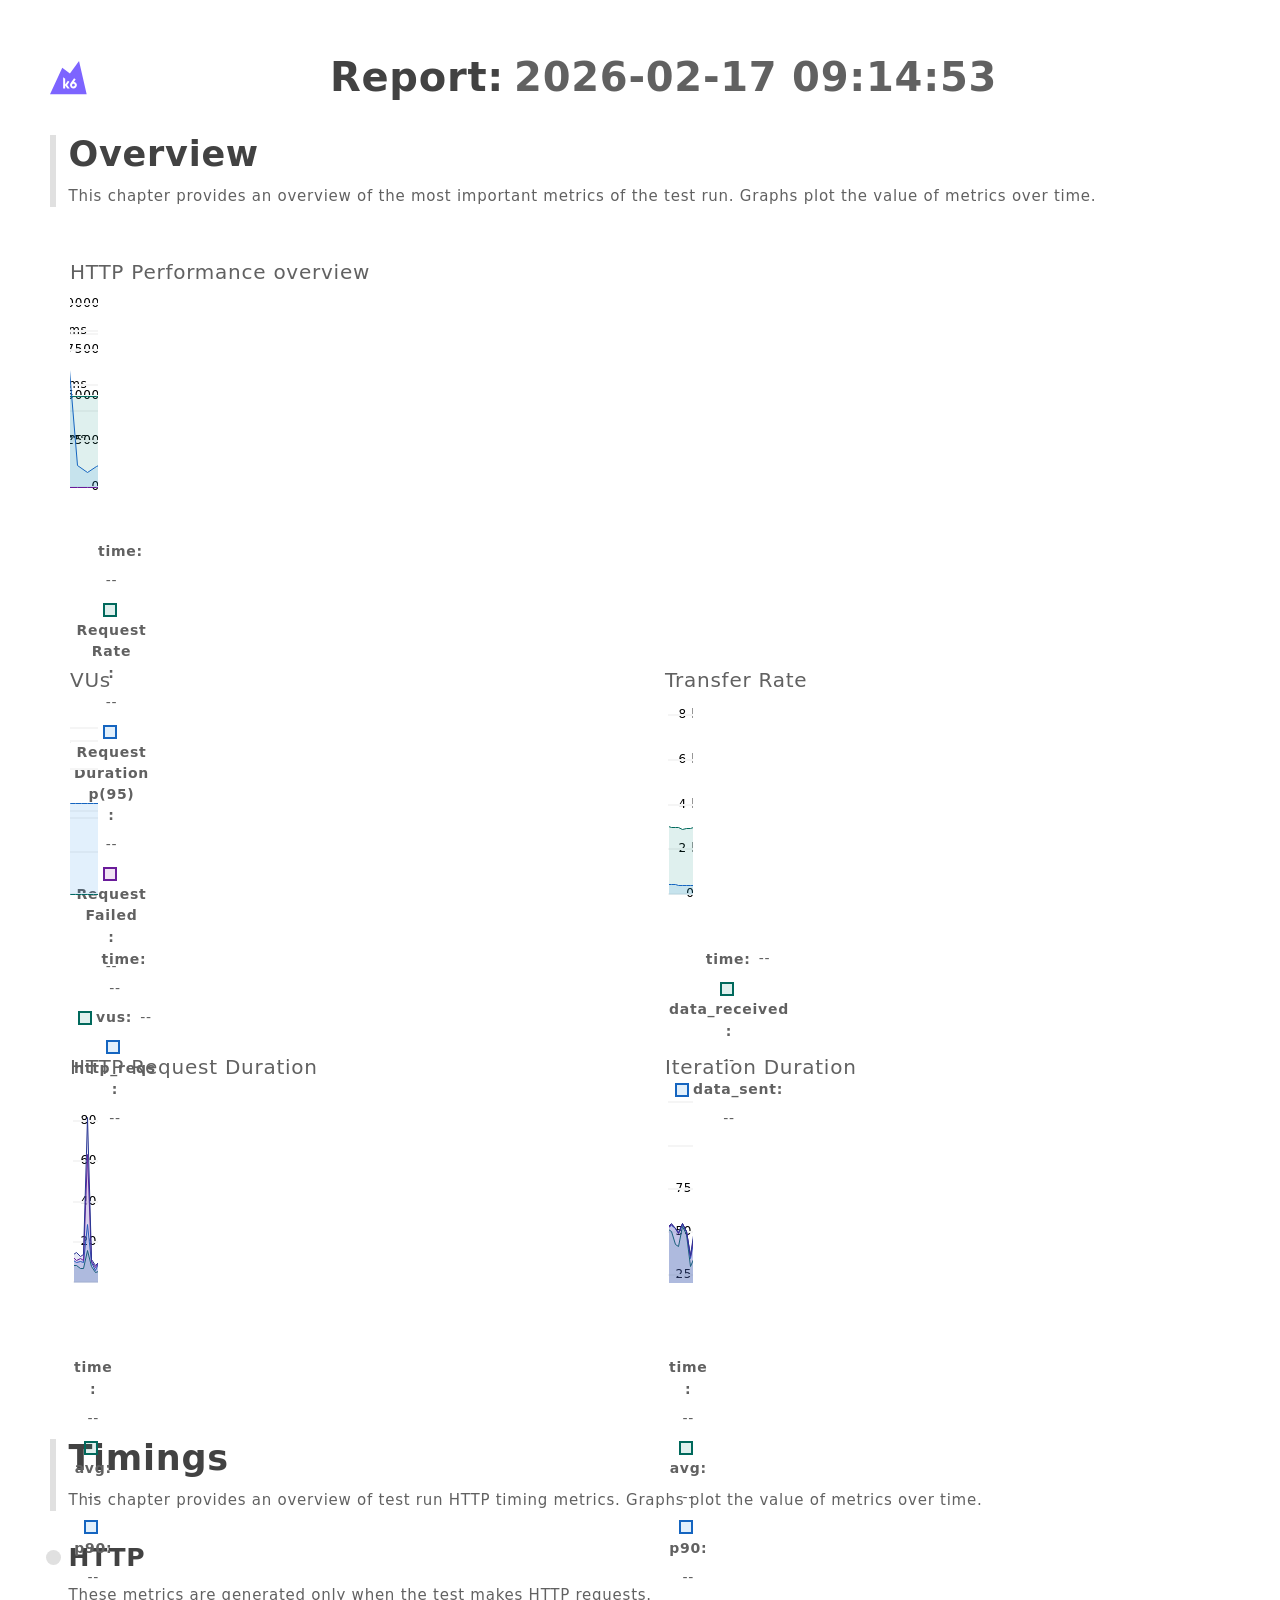
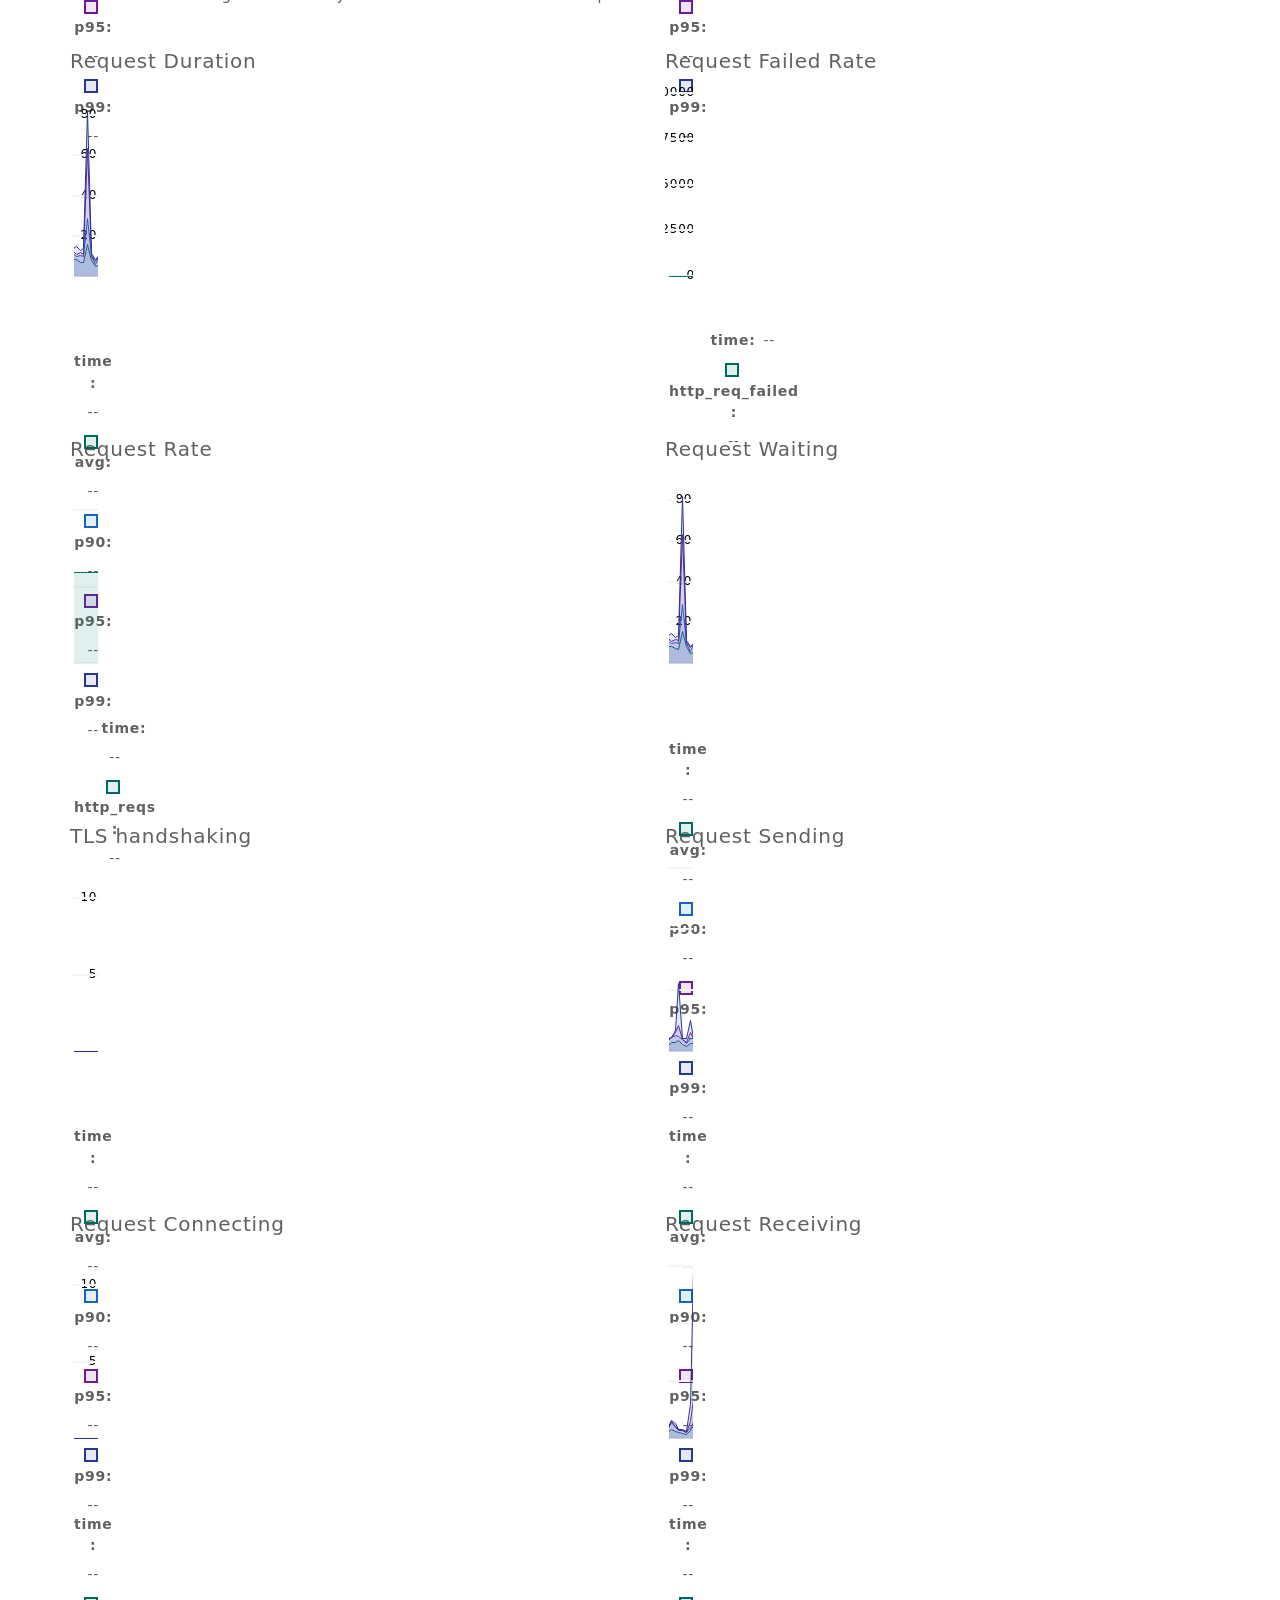
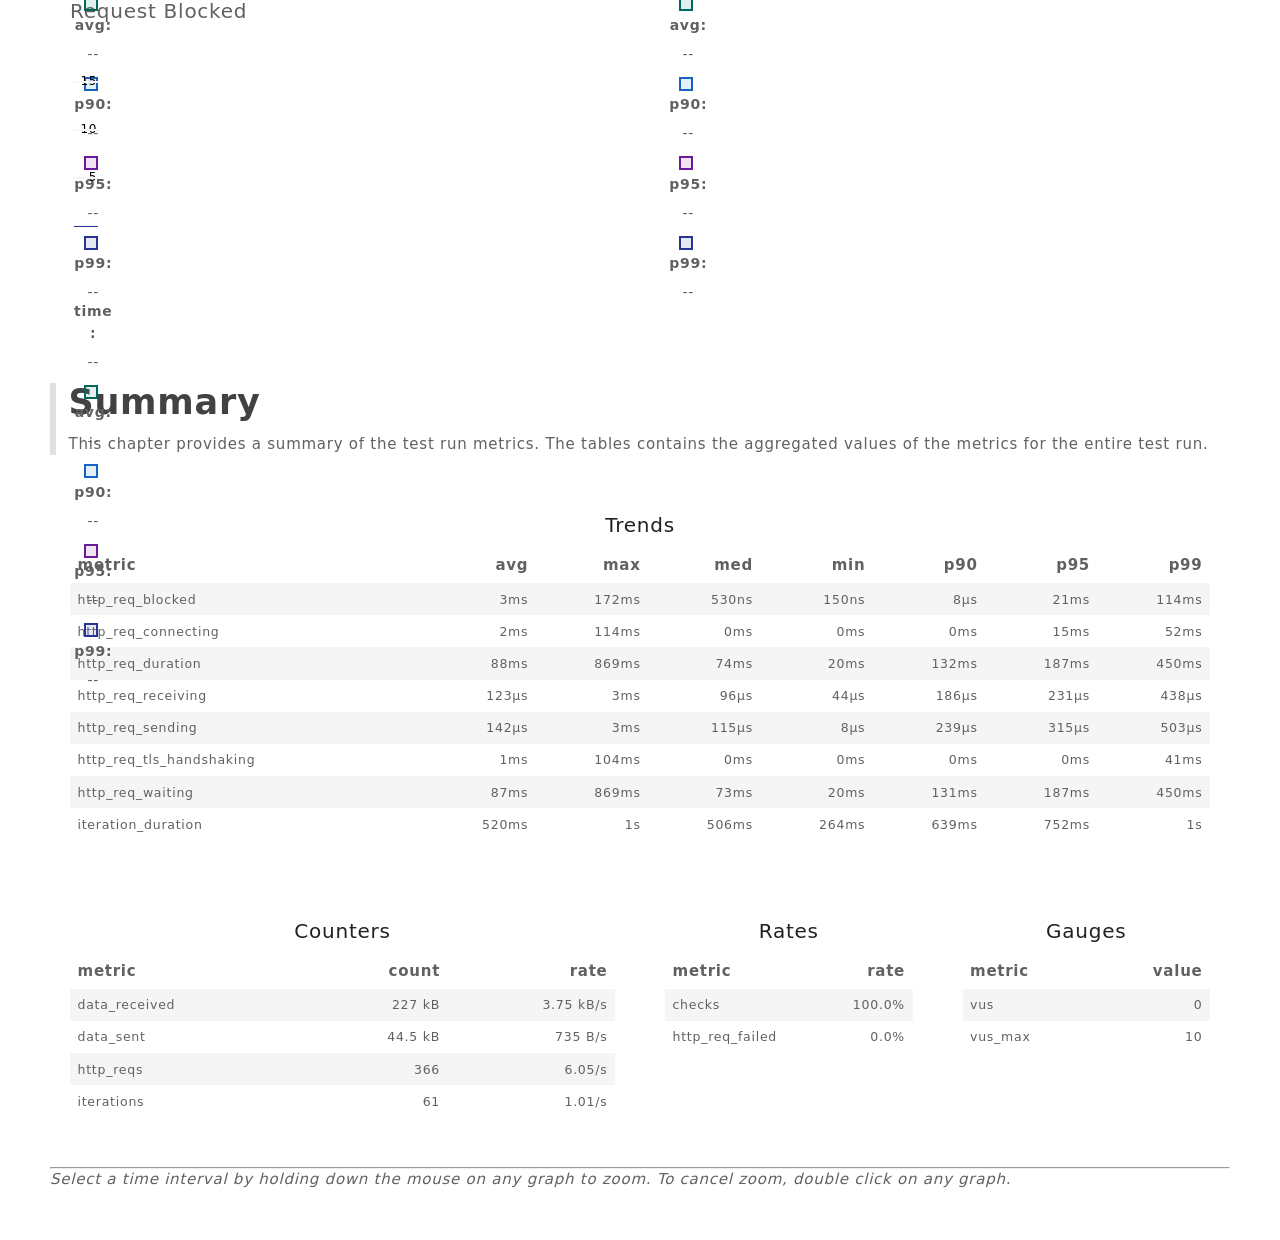
<file: k6/report/kafka_aws_smoke.html>
<!--
SPDX-FileCopyrightText: 2023 Raintank, Inc. dba Grafana Labs

SPDX-License-Identifier: AGPL-3.0-only
-->

<!doctype html>
<html lang="en">
  <head>
    <meta charset="UTF-8" />
    <link
      rel="icon"
      type="image/svg+xml"
      href="[data-uri]" />
    <meta name="viewport" content="width=device-width, initial-scale=1.0" />
    <title>k6 report</title>
    <script type="module" crossorigin>
var Bu=Object.defineProperty;var Iu=(e,t,n)=>t in e?Bu(e,t,{enumerable:!0,configurable:!0,writable:!0,value:n}):e[t]=n;var ce=(e,t,n)=>Iu(e,typeof t!="symbol"?t+"":t,n);(function(){const t=document.createElement("link").relList;if(t&&t.supports&&t.supports("modulepreload"))return;for(const l of document.querySelectorAll('link[rel="modulepreload"]'))r(l);new MutationObserver(l=>{for(const s of l)if(s.type==="childList")for(const a of s.addedNodes)a.tagName==="LINK"&&a.rel==="modulepreload"&&r(a)}).observe(document,{childList:!0,subtree:!0});function n(l){const s={};return l.integrity&&(s.integrity=l.integrity),l.referrerPolicy&&(s.referrerPolicy=l.referrerPolicy),l.crossOrigin==="use-credentials"?s.credentials="include":l.crossOrigin==="anonymous"?s.credentials="omit":s.credentials="same-origin",s}function r(l){if(l.ep)return;l.ep=!0;const s=n(l);fetch(l.href,s)}})();var Cr,fe,Oo,En,vs,Do,Lo,Ro,ai,Wl,ql,Fo,Tr={},Bo=[],$u=/acit|ex(?:s|g|n|p|$)|rph|grid|ows|mnc|ntw|ine[ch]|zoo|^ord|itera/i,jr=Array.isArray;function qt(e,t){for(var n in t)e[n]=t[n];return e}function ui(e){e&&e.parentNode&&e.parentNode.removeChild(e)}function gt(e,t,n){var r,l,s,a={};for(s in t)s=="key"?r=t[s]:s=="ref"?l=t[s]:a[s]=t[s];if(arguments.length>2&&(a.children=arguments.length>3?Cr.call(arguments,2):n),typeof e=="function"&&e.defaultProps!=null)for(s in e.defaultProps)a[s]===void 0&&(a[s]=e.defaultProps[s]);return xr(e,a,r,l,null)}function xr(e,t,n,r,l){var s={type:e,props:t,key:n,ref:r,__k:null,__:null,__b:0,__e:null,__c:null,constructor:void 0,__v:l??++Oo,__i:-1,__u:0};return l==null&&fe.vnode!=null&&fe.vnode(s),s}function Io(){return{current:null}}function Kt(e){return e.children}function It(e,t){this.props=e,this.context=t}function Jn(e,t){if(t==null)return e.__?Jn(e.__,e.__i+1):null;for(var n;t<e.__k.length;t++)if((n=e.__k[t])!=null&&n.__e!=null)return n.__e;return typeof e.type=="function"?Jn(e):null}function $o(e){var t,n;if((e=e.__)!=null&&e.__c!=null){for(e.__e=e.__c.base=null,t=0;t<e.__k.length;t++)if((n=e.__k[t])!=null&&n.__e!=null){e.__e=e.__c.base=n.__e;break}return $o(e)}}function Kl(e){(!e.__d&&(e.__d=!0)&&En.push(e)&&!Zr.__r++||vs!=fe.debounceRendering)&&((vs=fe.debounceRendering)||Do)(Zr)}function Zr(){for(var e,t,n,r,l,s,a,p=1;En.length;)En.length>p&&En.sort(Lo),e=En.shift(),p=En.length,e.__d&&(n=void 0,l=(r=(t=e).__v).__e,s=[],a=[],t.__P&&((n=qt({},r)).__v=r.__v+1,fe.vnode&&fe.vnode(n),ci(t.__P,n,r,t.__n,t.__P.namespaceURI,32&r.__u?[l]:null,s,l??Jn(r),!!(32&r.__u),a),n.__v=r.__v,n.__.__k[n.__i]=n,Vo(s,n,a),n.__e!=l&&$o(n)));Zr.__r=0}function Ho(e,t,n,r,l,s,a,p,h,o,_){var c,g,y,b,T,E,M=r&&r.__k||Bo,S=t.length;for(h=Hu(n,t,M,h,S),c=0;c<S;c++)(y=n.__k[c])!=null&&(g=y.__i==-1?Tr:M[y.__i]||Tr,y.__i=c,E=ci(e,y,g,l,s,a,p,h,o,_),b=y.__e,y.ref&&g.ref!=y.ref&&(g.ref&&fi(g.ref,null,y),_.push(y.ref,y.__c||b,y)),T==null&&b!=null&&(T=b),4&y.__u||g.__k===y.__k?h=zo(y,h,e):typeof y.type=="function"&&E!==void 0?h=E:b&&(h=b.nextSibling),y.__u&=-7);return n.__e=T,h}function Hu(e,t,n,r,l){var s,a,p,h,o,_=n.length,c=_,g=0;for(e.__k=new Array(l),s=0;s<l;s++)(a=t[s])!=null&&typeof a!="boolean"&&typeof a!="function"?(h=s+g,(a=e.__k[s]=typeof a=="string"||typeof a=="number"||typeof a=="bigint"||a.constructor==String?xr(null,a,null,null,null):jr(a)?xr(Kt,{children:a},null,null,null):a.constructor==null&&a.__b>0?xr(a.type,a.props,a.key,a.ref?a.ref:null,a.__v):a).__=e,a.__b=e.__b+1,p=null,(o=a.__i=zu(a,n,h,c))!=-1&&(c--,(p=n[o])&&(p.__u|=2)),p==null||p.__v==null?(o==-1&&(l>_?g--:l<_&&g++),typeof a.type!="function"&&(a.__u|=4)):o!=h&&(o==h-1?g--:o==h+1?g++:(o>h?g--:g++,a.__u|=4))):e.__k[s]=null;if(c)for(s=0;s<_;s++)(p=n[s])!=null&&(2&p.__u)==0&&(p.__e==r&&(r=Jn(p)),Wo(p,p));return r}function zo(e,t,n){var r,l;if(typeof e.type=="function"){for(r=e.__k,l=0;r&&l<r.length;l++)r[l]&&(r[l].__=e,t=zo(r[l],t,n));return t}e.__e!=t&&(t&&e.type&&!n.contains(t)&&(t=Jn(e)),n.insertBefore(e.__e,t||null),t=e.__e);do t=t&&t.nextSibling;while(t!=null&&t.nodeType==8);return t}function tn(e,t){return t=t||[],e==null||typeof e=="boolean"||(jr(e)?e.some(function(n){tn(n,t)}):t.push(e)),t}function zu(e,t,n,r){var l,s,a=e.key,p=e.type,h=t[n];if(h===null&&e.key==null||h&&a==h.key&&p==h.type&&(2&h.__u)==0)return n;if(r>(h!=null&&(2&h.__u)==0?1:0))for(l=n-1,s=n+1;l>=0||s<t.length;){if(l>=0){if((h=t[l])&&(2&h.__u)==0&&a==h.key&&p==h.type)return l;l--}if(s<t.length){if((h=t[s])&&(2&h.__u)==0&&a==h.key&&p==h.type)return s;s++}}return-1}function ys(e,t,n){t[0]=="-"?e.setProperty(t,n??""):e[t]=n==null?"":typeof n!="number"||$u.test(t)?n:n+"px"}function zr(e,t,n,r,l){var s,a;e:if(t=="style")if(typeof n=="string")e.style.cssText=n;else{if(typeof r=="string"&&(e.style.cssText=r=""),r)for(t in r)n&&t in n||ys(e.style,t,"");if(n)for(t in n)r&&n[t]==r[t]||ys(e.style,t,n[t])}else if(t[0]=="o"&&t[1]=="n")s=t!=(t=t.replace(Ro,"$1")),a=t.toLowerCase(),t=a in e||t=="onFocusOut"||t=="onFocusIn"?a.slice(2):t.slice(2),e.l||(e.l={}),e.l[t+s]=n,n?r?n.u=r.u:(n.u=ai,e.addEventListener(t,s?ql:Wl,s)):e.removeEventListener(t,s?ql:Wl,s);else{if(l=="http://www.w3.org/2000/svg")t=t.replace(/xlink(H|:h)/,"h").replace(/sName$/,"s");else if(t!="width"&&t!="height"&&t!="href"&&t!="list"&&t!="form"&&t!="tabIndex"&&t!="download"&&t!="rowSpan"&&t!="colSpan"&&t!="role"&&t!="popover"&&t in e)try{e[t]=n??"";break e}catch{}typeof n=="function"||(n==null||n===!1&&t[4]!="-"?e.removeAttribute(t):e.setAttribute(t,t=="popover"&&n==1?"":n))}}function bs(e){return function(t){if(this.l){var n=this.l[t.type+e];if(t.t==null)t.t=ai++;else if(t.t<n.u)return;return n(fe.event?fe.event(t):t)}}}function ci(e,t,n,r,l,s,a,p,h,o){var _,c,g,y,b,T,E,M,S,L,P,B,O,F,H,I,z,N=t.type;if(t.constructor!=null)return null;128&n.__u&&(h=!!(32&n.__u),s=[p=t.__e=n.__e]),(_=fe.__b)&&_(t);e:if(typeof N=="function")try{if(M=t.props,S="prototype"in N&&N.prototype.render,L=(_=N.contextType)&&r[_.__c],P=_?L?L.props.value:_.__:r,n.__c?E=(c=t.__c=n.__c).__=c.__E:(S?t.__c=c=new N(M,P):(t.__c=c=new It(M,P),c.constructor=N,c.render=Uu),L&&L.sub(c),c.props=M,c.state||(c.state={}),c.context=P,c.__n=r,g=c.__d=!0,c.__h=[],c._sb=[]),S&&c.__s==null&&(c.__s=c.state),S&&N.getDerivedStateFromProps!=null&&(c.__s==c.state&&(c.__s=qt({},c.__s)),qt(c.__s,N.getDerivedStateFromProps(M,c.__s))),y=c.props,b=c.state,c.__v=t,g)S&&N.getDerivedStateFromProps==null&&c.componentWillMount!=null&&c.componentWillMount(),S&&c.componentDidMount!=null&&c.__h.push(c.componentDidMount);else{if(S&&N.getDerivedStateFromProps==null&&M!==y&&c.componentWillReceiveProps!=null&&c.componentWillReceiveProps(M,P),!c.__e&&c.shouldComponentUpdate!=null&&c.shouldComponentUpdate(M,c.__s,P)===!1||t.__v==n.__v){for(t.__v!=n.__v&&(c.props=M,c.state=c.__s,c.__d=!1),t.__e=n.__e,t.__k=n.__k,t.__k.some(function(J){J&&(J.__=t)}),B=0;B<c._sb.length;B++)c.__h.push(c._sb[B]);c._sb=[],c.__h.length&&a.push(c);break e}c.componentWillUpdate!=null&&c.componentWillUpdate(M,c.__s,P),S&&c.componentDidUpdate!=null&&c.__h.push(function(){c.componentDidUpdate(y,b,T)})}if(c.context=P,c.props=M,c.__P=e,c.__e=!1,O=fe.__r,F=0,S){for(c.state=c.__s,c.__d=!1,O&&O(t),_=c.render(c.props,c.state,c.context),H=0;H<c._sb.length;H++)c.__h.push(c._sb[H]);c._sb=[]}else do c.__d=!1,O&&O(t),_=c.render(c.props,c.state,c.context),c.state=c.__s;while(c.__d&&++F<25);c.state=c.__s,c.getChildContext!=null&&(r=qt(qt({},r),c.getChildContext())),S&&!g&&c.getSnapshotBeforeUpdate!=null&&(T=c.getSnapshotBeforeUpdate(y,b)),I=_,_!=null&&_.type===Kt&&_.key==null&&(I=Uo(_.props.children)),p=Ho(e,jr(I)?I:[I],t,n,r,l,s,a,p,h,o),c.base=t.__e,t.__u&=-161,c.__h.length&&a.push(c),E&&(c.__E=c.__=null)}catch(J){if(t.__v=null,h||s!=null)if(J.then){for(t.__u|=h?160:128;p&&p.nodeType==8&&p.nextSibling;)p=p.nextSibling;s[s.indexOf(p)]=null,t.__e=p}else for(z=s.length;z--;)ui(s[z]);else t.__e=n.__e,t.__k=n.__k;fe.__e(J,t,n)}else s==null&&t.__v==n.__v?(t.__k=n.__k,t.__e=n.__e):p=t.__e=Vu(n.__e,t,n,r,l,s,a,h,o);return(_=fe.diffed)&&_(t),128&t.__u?void 0:p}function Vo(e,t,n){for(var r=0;r<n.length;r++)fi(n[r],n[++r],n[++r]);fe.__c&&fe.__c(t,e),e.some(function(l){try{e=l.__h,l.__h=[],e.some(function(s){s.call(l)})}catch(s){fe.__e(s,l.__v)}})}function Uo(e){return typeof e!="object"||e==null||e.__b&&e.__b>0?e:jr(e)?e.map(Uo):qt({},e)}function Vu(e,t,n,r,l,s,a,p,h){var o,_,c,g,y,b,T,E=n.props,M=t.props,S=t.type;if(S=="svg"?l="http://www.w3.org/2000/svg":S=="math"?l="http://www.w3.org/1998/Math/MathML":l||(l="http://www.w3.org/1999/xhtml"),s!=null){for(o=0;o<s.length;o++)if((y=s[o])&&"setAttribute"in y==!!S&&(S?y.localName==S:y.nodeType==3)){e=y,s[o]=null;break}}if(e==null){if(S==null)return document.createTextNode(M);e=document.createElementNS(l,S,M.is&&M),p&&(fe.__m&&fe.__m(t,s),p=!1),s=null}if(S==null)E===M||p&&e.data==M||(e.data=M);else{if(s=s&&Cr.call(e.childNodes),E=n.props||Tr,!p&&s!=null)for(E={},o=0;o<e.attributes.length;o++)E[(y=e.attributes[o]).name]=y.value;for(o in E)if(y=E[o],o!="children"){if(o=="dangerouslySetInnerHTML")c=y;else if(!(o in M)){if(o=="value"&&"defaultValue"in M||o=="checked"&&"defaultChecked"in M)continue;zr(e,o,null,y,l)}}for(o in M)y=M[o],o=="children"?g=y:o=="dangerouslySetInnerHTML"?_=y:o=="value"?b=y:o=="checked"?T=y:p&&typeof y!="function"||E[o]===y||zr(e,o,y,E[o],l);if(_)p||c&&(_.__html==c.__html||_.__html==e.innerHTML)||(e.innerHTML=_.__html),t.__k=[];else if(c&&(e.innerHTML=""),Ho(t.type=="template"?e.content:e,jr(g)?g:[g],t,n,r,S=="foreignObject"?"http://www.w3.org/1999/xhtml":l,s,a,s?s[0]:n.__k&&Jn(n,0),p,h),s!=null)for(o=s.length;o--;)ui(s[o]);p||(o="value",S=="progress"&&b==null?e.removeAttribute("value"):b!=null&&(b!==e[o]||S=="progress"&&!b||S=="option"&&b!=E[o])&&zr(e,o,b,E[o],l),o="checked",T!=null&&T!=e[o]&&zr(e,o,T,E[o],l))}return e}function fi(e,t,n){try{if(typeof e=="function"){var r=typeof e.__u=="function";r&&e.__u(),r&&t==null||(e.__u=e(t))}else e.current=t}catch(l){fe.__e(l,n)}}function Wo(e,t,n){var r,l;if(fe.unmount&&fe.unmount(e),(r=e.ref)&&(r.current&&r.current!=e.__e||fi(r,null,t)),(r=e.__c)!=null){if(r.componentWillUnmount)try{r.componentWillUnmount()}catch(s){fe.__e(s,t)}r.base=r.__P=null}if(r=e.__k)for(l=0;l<r.length;l++)r[l]&&Wo(r[l],t,n||typeof e.type!="function");n||ui(e.__e),e.__c=e.__=e.__e=void 0}function Uu(e,t,n){return this.constructor(e,n)}function Qn(e,t,n){var r,l,s,a;t==document&&(t=document.documentElement),fe.__&&fe.__(e,t),l=(r=typeof n=="function")?null:n&&n.__k||t.__k,s=[],a=[],ci(t,e=(!r&&n||t).__k=gt(Kt,null,[e]),l||Tr,Tr,t.namespaceURI,!r&&n?[n]:l?null:t.firstChild?Cr.call(t.childNodes):null,s,!r&&n?n:l?l.__e:t.firstChild,r,a),Vo(s,e,a)}function qo(e,t){Qn(e,t,qo)}function Wu(e,t,n){var r,l,s,a,p=qt({},e.props);for(s in e.type&&e.type.defaultProps&&(a=e.type.defaultProps),t)s=="key"?r=t[s]:s=="ref"?l=t[s]:p[s]=t[s]===void 0&&a!=null?a[s]:t[s];return arguments.length>2&&(p.children=arguments.length>3?Cr.call(arguments,2):n),xr(e.type,p,r||e.key,l||e.ref,null)}function Ko(e){function t(n){var r,l;return this.getChildContext||(r=new Set,(l={})[t.__c]=this,this.getChildContext=function(){return l},this.componentWillUnmount=function(){r=null},this.shouldComponentUpdate=function(s){this.props.value!=s.value&&r.forEach(function(a){a.__e=!0,Kl(a)})},this.sub=function(s){r.add(s);var a=s.componentWillUnmount;s.componentWillUnmount=function(){r&&r.delete(s),a&&a.call(s)}}),n.children}return t.__c="__cC"+Fo++,t.__=e,t.Provider=t.__l=(t.Consumer=function(n,r){return n.children(r)}).contextType=t,t}Cr=Bo.slice,fe={__e:function(e,t,n,r){for(var l,s,a;t=t.__;)if((l=t.__c)&&!l.__)try{if((s=l.constructor)&&s.getDerivedStateFromError!=null&&(l.setState(s.getDerivedStateFromError(e)),a=l.__d),l.componentDidCatch!=null&&(l.componentDidCatch(e,r||{}),a=l.__d),a)return l.__E=l}catch(p){e=p}throw e}},Oo=0,It.prototype.setState=function(e,t){var n;n=this.__s!=null&&this.__s!=this.state?this.__s:this.__s=qt({},this.state),typeof e=="function"&&(e=e(qt({},n),this.props)),e&&qt(n,e),e!=null&&this.__v&&(t&&this._sb.push(t),Kl(this))},It.prototype.forceUpdate=function(e){this.__v&&(this.__e=!0,e&&this.__h.push(e),Kl(this))},It.prototype.render=Kt,En=[],Do=typeof Promise=="function"?Promise.prototype.then.bind(Promise.resolve()):setTimeout,Lo=function(e,t){return e.__v.__b-t.__v.__b},Zr.__r=0,Ro=/(PointerCapture)$|Capture$/i,ai=0,Wl=bs(!1),ql=bs(!0),Fo=0;var qu=0;function ne(e,t,n,r,l,s){t||(t={});var a,p,h=t;if("ref"in h)for(p in h={},t)p=="ref"?a=t[p]:h[p]=t[p];var o={type:e,props:h,key:n,ref:a,__k:null,__:null,__b:0,__e:null,__c:null,constructor:void 0,__v:--qu,__i:-1,__u:0,__source:l,__self:s};if(typeof e=="function"&&(a=e.defaultProps))for(p in a)h[p]===void 0&&(h[p]=a[p]);return fe.vnode&&fe.vnode(o),o}var Go=typeof globalThis<"u"?globalThis:typeof window<"u"?window:typeof global<"u"?global:typeof self<"u"?self:{};function hi(e){return e&&e.__esModule&&Object.prototype.hasOwnProperty.call(e,"default")?e.default:e}function Yo(e){if(e.__esModule)return e;var t=e.default;if(typeof t=="function"){var n=function r(){return this instanceof r?Reflect.construct(t,arguments,this.constructor):t.apply(this,arguments)};n.prototype=t.prototype}else n={};return Object.defineProperty(n,"__esModule",{value:!0}),Object.keys(e).forEach(function(r){var l=Object.getOwnPropertyDescriptor(e,r);Object.defineProperty(n,r,l.get?l:{enumerable:!0,get:function(){return e[r]}})}),n}var Zo={};(function(e){(function(t){function n(f){return f!==null?Object.prototype.toString.call(f)==="[object Array]":!1}function r(f){return f!==null?Object.prototype.toString.call(f)==="[object Object]":!1}function l(f,v){if(f===v)return!0;var x=Object.prototype.toString.call(f);if(x!==Object.prototype.toString.call(v))return!1;if(n(f)===!0){if(f.length!==v.length)return!1;for(var A=0;A<f.length;A++)if(l(f[A],v[A])===!1)return!1;return!0}if(r(f)===!0){var C={};for(var V in f)if(hasOwnProperty.call(f,V)){if(l(f[V],v[V])===!1)return!1;C[V]=!0}for(var ee in v)if(hasOwnProperty.call(v,ee)&&C[ee]!==!0)return!1;return!0}return!1}function s(f){if(f===""||f===!1||f===null)return!0;if(n(f)&&f.length===0)return!0;if(r(f)){for(var v in f)if(f.hasOwnProperty(v))return!1;return!0}else return!1}function a(f){for(var v=Object.keys(f),x=[],A=0;A<v.length;A++)x.push(f[v[A]]);return x}var p;typeof String.prototype.trimLeft=="function"?p=function(f){return f.trimLeft()}:p=function(f){return f.match(/^\s*(.*)/)[1]};var h=0,o=1,_=2,c=3,g=4,y=5,b=6,T=7,E=8,M=9,S={0:"number",1:"any",2:"string",3:"array",4:"object",5:"boolean",6:"expression",7:"null",8:"Array<number>",9:"Array<string>"},L="EOF",P="UnquotedIdentifier",B="QuotedIdentifier",O="Rbracket",F="Rparen",H="Comma",I="Colon",z="Rbrace",N="Number",J="Current",$="Expref",Q="Pipe",K="Or",le="And",G="EQ",qe="GT",ke="LT",he="GTE",me="LTE",ae="NE",Y="Flatten",Ae="Star",$e="Filter",we="Dot",_e="Not",lt="Lbrace",He="Lbracket",Ee="Lparen",pt="Literal",Et={".":we,"*":Ae,",":H,":":I,"{":lt,"}":z,"]":O,"(":Ee,")":F,"@":J},_t={"<":!0,">":!0,"=":!0,"!":!0},$t={" ":!0,"	":!0,"\n":!0};function sn(f){return f>="a"&&f<="z"||f>="A"&&f<="Z"||f==="_"}function Gt(f){return f>="0"&&f<="9"||f==="-"}function gn(f){return f>="a"&&f<="z"||f>="A"&&f<="Z"||f>="0"&&f<="9"||f==="_"}function on(){}on.prototype={tokenize:function(f){var v=[];this._current=0;for(var x,A,C;this._current<f.length;)if(sn(f[this._current]))x=this._current,A=this._consumeUnquotedIdentifier(f),v.push({type:P,value:A,start:x});else if(Et[f[this._current]]!==void 0)v.push({type:Et[f[this._current]],value:f[this._current],start:this._current}),this._current++;else if(Gt(f[this._current]))C=this._consumeNumber(f),v.push(C);else if(f[this._current]==="[")C=this._consumeLBracket(f),v.push(C);else if(f[this._current]==='"')x=this._current,A=this._consumeQuotedIdentifier(f),v.push({type:B,value:A,start:x});else if(f[this._current]==="'")x=this._current,A=this._consumeRawStringLiteral(f),v.push({type:pt,value:A,start:x});else if(f[this._current]==="`"){x=this._current;var V=this._consumeLiteral(f);v.push({type:pt,value:V,start:x})}else if(_t[f[this._current]]!==void 0)v.push(this._consumeOperator(f));else if($t[f[this._current]]!==void 0)this._current++;else if(f[this._current]==="&")x=this._current,this._current++,f[this._current]==="&"?(this._current++,v.push({type:le,value:"&&",start:x})):v.push({type:$,value:"&",start:x});else if(f[this._current]==="|")x=this._current,this._current++,f[this._current]==="|"?(this._current++,v.push({type:K,value:"||",start:x})):v.push({type:Q,value:"|",start:x});else{var ee=new Error("Unknown character:"+f[this._current]);throw ee.name="LexerError",ee}return v},_consumeUnquotedIdentifier:function(f){var v=this._current;for(this._current++;this._current<f.length&&gn(f[this._current]);)this._current++;return f.slice(v,this._current)},_consumeQuotedIdentifier:function(f){var v=this._current;this._current++;for(var x=f.length;f[this._current]!=='"'&&this._current<x;){var A=this._current;f[A]==="\\"&&(f[A+1]==="\\"||f[A+1]==='"')?A+=2:A++,this._current=A}return this._current++,JSON.parse(f.slice(v,this._current))},_consumeRawStringLiteral:function(f){var v=this._current;this._current++;for(var x=f.length;f[this._current]!=="'"&&this._current<x;){var A=this._current;f[A]==="\\"&&(f[A+1]==="\\"||f[A+1]==="'")?A+=2:A++,this._current=A}this._current++;var C=f.slice(v+1,this._current-1);return C.replace("\\'","'")},_consumeNumber:function(f){var v=this._current;this._current++;for(var x=f.length;Gt(f[this._current])&&this._current<x;)this._current++;var A=parseInt(f.slice(v,this._current));return{type:N,value:A,start:v}},_consumeLBracket:function(f){var v=this._current;return this._current++,f[this._current]==="?"?(this._current++,{type:$e,value:"[?",start:v}):f[this._current]==="]"?(this._current++,{type:Y,value:"[]",start:v}):{type:He,value:"[",start:v}},_consumeOperator:function(f){var v=this._current,x=f[v];if(this._current++,x==="!")return f[this._current]==="="?(this._current++,{type:ae,value:"!=",start:v}):{type:_e,value:"!",start:v};if(x==="<")return f[this._current]==="="?(this._current++,{type:me,value:"<=",start:v}):{type:ke,value:"<",start:v};if(x===">")return f[this._current]==="="?(this._current++,{type:he,value:">=",start:v}):{type:qe,value:">",start:v};if(x==="="&&f[this._current]==="=")return this._current++,{type:G,value:"==",start:v}},_consumeLiteral:function(f){this._current++;for(var v=this._current,x=f.length,A;f[this._current]!=="`"&&this._current<x;){var C=this._current;f[C]==="\\"&&(f[C+1]==="\\"||f[C+1]==="`")?C+=2:C++,this._current=C}var V=p(f.slice(v,this._current));return V=V.replace("\\`","`"),this._looksLikeJSON(V)?A=JSON.parse(V):A=JSON.parse('"'+V+'"'),this._current++,A},_looksLikeJSON:function(f){var v='[{"',x=["true","false","null"],A="-0123456789";if(f==="")return!1;if(v.indexOf(f[0])>=0)return!0;if(x.indexOf(f)>=0)return!0;if(A.indexOf(f[0])>=0)try{return JSON.parse(f),!0}catch{return!1}else return!1}};var re={};re[L]=0,re[P]=0,re[B]=0,re[O]=0,re[F]=0,re[H]=0,re[z]=0,re[N]=0,re[J]=0,re[$]=0,re[Q]=1,re[K]=2,re[le]=3,re[G]=5,re[qe]=5,re[ke]=5,re[he]=5,re[me]=5,re[ae]=5,re[Y]=9,re[Ae]=20,re[$e]=21,re[we]=40,re[_e]=45,re[lt]=50,re[He]=55,re[Ee]=60;function Ke(){}Ke.prototype={parse:function(f){this._loadTokens(f),this.index=0;var v=this.expression(0);if(this._lookahead(0)!==L){var x=this._lookaheadToken(0),A=new Error("Unexpected token type: "+x.type+", value: "+x.value);throw A.name="ParserError",A}return v},_loadTokens:function(f){var v=new on,x=v.tokenize(f);x.push({type:L,value:"",start:f.length}),this.tokens=x},expression:function(f){var v=this._lookaheadToken(0);this._advance();for(var x=this.nud(v),A=this._lookahead(0);f<re[A];)this._advance(),x=this.led(A,x),A=this._lookahead(0);return x},_lookahead:function(f){return this.tokens[this.index+f].type},_lookaheadToken:function(f){return this.tokens[this.index+f]},_advance:function(){this.index++},nud:function(f){var v,x,A;switch(f.type){case pt:return{type:"Literal",value:f.value};case P:return{type:"Field",name:f.value};case B:var C={type:"Field",name:f.value};if(this._lookahead(0)===Ee)throw new Error("Quoted identifier not allowed for function names.");return C;case _e:return x=this.expression(re.Not),{type:"NotExpression",children:[x]};case Ae:return v={type:"Identity"},x=null,this._lookahead(0)===O?x={type:"Identity"}:x=this._parseProjectionRHS(re.Star),{type:"ValueProjection",children:[v,x]};case $e:return this.led(f.type,{type:"Identity"});case lt:return this._parseMultiselectHash();case Y:return v={type:Y,children:[{type:"Identity"}]},x=this._parseProjectionRHS(re.Flatten),{type:"Projection",children:[v,x]};case He:return this._lookahead(0)===N||this._lookahead(0)===I?(x=this._parseIndexExpression(),this._projectIfSlice({type:"Identity"},x)):this._lookahead(0)===Ae&&this._lookahead(1)===O?(this._advance(),this._advance(),x=this._parseProjectionRHS(re.Star),{type:"Projection",children:[{type:"Identity"},x]}):this._parseMultiselectList();case J:return{type:J};case $:return A=this.expression(re.Expref),{type:"ExpressionReference",children:[A]};case Ee:for(var V=[];this._lookahead(0)!==F;)this._lookahead(0)===J?(A={type:J},this._advance()):A=this.expression(0),V.push(A);return this._match(F),V[0];default:this._errorToken(f)}},led:function(f,v){var x;switch(f){case we:var A=re.Dot;return this._lookahead(0)!==Ae?(x=this._parseDotRHS(A),{type:"Subexpression",children:[v,x]}):(this._advance(),x=this._parseProjectionRHS(A),{type:"ValueProjection",children:[v,x]});case Q:return x=this.expression(re.Pipe),{type:Q,children:[v,x]};case K:return x=this.expression(re.Or),{type:"OrExpression",children:[v,x]};case le:return x=this.expression(re.And),{type:"AndExpression",children:[v,x]};case Ee:for(var C=v.name,V=[],ee,se;this._lookahead(0)!==F;)this._lookahead(0)===J?(ee={type:J},this._advance()):ee=this.expression(0),this._lookahead(0)===H&&this._match(H),V.push(ee);return this._match(F),se={type:"Function",name:C,children:V},se;case $e:var xe=this.expression(0);return this._match(O),this._lookahead(0)===Y?x={type:"Identity"}:x=this._parseProjectionRHS(re.Filter),{type:"FilterProjection",children:[v,x,xe]};case Y:var ze={type:Y,children:[v]},Re=this._parseProjectionRHS(re.Flatten);return{type:"Projection",children:[ze,Re]};case G:case ae:case qe:case he:case ke:case me:return this._parseComparator(v,f);case He:var te=this._lookaheadToken(0);return te.type===N||te.type===I?(x=this._parseIndexExpression(),this._projectIfSlice(v,x)):(this._match(Ae),this._match(O),x=this._parseProjectionRHS(re.Star),{type:"Projection",children:[v,x]});default:this._errorToken(this._lookaheadToken(0))}},_match:function(f){if(this._lookahead(0)===f)this._advance();else{var v=this._lookaheadToken(0),x=new Error("Expected "+f+", got: "+v.type);throw x.name="ParserError",x}},_errorToken:function(f){var v=new Error("Invalid token ("+f.type+'): "'+f.value+'"');throw v.name="ParserError",v},_parseIndexExpression:function(){if(this._lookahead(0)===I||this._lookahead(1)===I)return this._parseSliceExpression();var f={type:"Index",value:this._lookaheadToken(0).value};return this._advance(),this._match(O),f},_projectIfSlice:function(f,v){var x={type:"IndexExpression",children:[f,v]};return v.type==="Slice"?{type:"Projection",children:[x,this._parseProjectionRHS(re.Star)]}:x},_parseSliceExpression:function(){for(var f=[null,null,null],v=0,x=this._lookahead(0);x!==O&&v<3;){if(x===I)v++,this._advance();else if(x===N)f[v]=this._lookaheadToken(0).value,this._advance();else{var A=this._lookahead(0),C=new Error("Syntax error, unexpected token: "+A.value+"("+A.type+")");throw C.name="Parsererror",C}x=this._lookahead(0)}return this._match(O),{type:"Slice",children:f}},_parseComparator:function(f,v){var x=this.expression(re[v]);return{type:"Comparator",name:v,children:[f,x]}},_parseDotRHS:function(f){var v=this._lookahead(0),x=[P,B,Ae];if(x.indexOf(v)>=0)return this.expression(f);if(v===He)return this._match(He),this._parseMultiselectList();if(v===lt)return this._match(lt),this._parseMultiselectHash()},_parseProjectionRHS:function(f){var v;if(re[this._lookahead(0)]<10)v={type:"Identity"};else if(this._lookahead(0)===He)v=this.expression(f);else if(this._lookahead(0)===$e)v=this.expression(f);else if(this._lookahead(0)===we)this._match(we),v=this._parseDotRHS(f);else{var x=this._lookaheadToken(0),A=new Error("Sytanx error, unexpected token: "+x.value+"("+x.type+")");throw A.name="ParserError",A}return v},_parseMultiselectList:function(){for(var f=[];this._lookahead(0)!==O;){var v=this.expression(0);if(f.push(v),this._lookahead(0)===H&&(this._match(H),this._lookahead(0)===O))throw new Error("Unexpected token Rbracket")}return this._match(O),{type:"MultiSelectList",children:f}},_parseMultiselectHash:function(){for(var f=[],v=[P,B],x,A,C,V;;){if(x=this._lookaheadToken(0),v.indexOf(x.type)<0)throw new Error("Expecting an identifier token, got: "+x.type);if(A=x.value,this._advance(),this._match(I),C=this.expression(0),V={type:"KeyValuePair",name:A,value:C},f.push(V),this._lookahead(0)===H)this._match(H);else if(this._lookahead(0)===z){this._match(z);break}}return{type:"MultiSelectHash",children:f}}};function Yt(f){this.runtime=f}Yt.prototype={search:function(f,v){return this.visit(f,v)},visit:function(f,v){var x,A,C,V,ee,se,xe,ze,Re,te;switch(f.type){case"Field":return v!==null&&r(v)?(se=v[f.name],se===void 0?null:se):null;case"Subexpression":for(C=this.visit(f.children[0],v),te=1;te<f.children.length;te++)if(C=this.visit(f.children[1],C),C===null)return null;return C;case"IndexExpression":return xe=this.visit(f.children[0],v),ze=this.visit(f.children[1],xe),ze;case"Index":if(!n(v))return null;var ot=f.value;return ot<0&&(ot=v.length+ot),C=v[ot],C===void 0&&(C=null),C;case"Slice":if(!n(v))return null;var Jt=f.children.slice(0),an=this.computeSliceParams(v.length,Jt),at=an[0],On=an[1],Dn=an[2];if(C=[],Dn>0)for(te=at;te<On;te+=Dn)C.push(v[te]);else for(te=at;te>On;te+=Dn)C.push(v[te]);return C;case"Projection":var vt=this.visit(f.children[0],v);if(!n(vt))return null;for(Re=[],te=0;te<vt.length;te++)A=this.visit(f.children[1],vt[te]),A!==null&&Re.push(A);return Re;case"ValueProjection":if(vt=this.visit(f.children[0],v),!r(vt))return null;Re=[];var Or=a(vt);for(te=0;te<Or.length;te++)A=this.visit(f.children[1],Or[te]),A!==null&&Re.push(A);return Re;case"FilterProjection":if(vt=this.visit(f.children[0],v),!n(vt))return null;var ar=[],Dr=[];for(te=0;te<vt.length;te++)x=this.visit(f.children[2],vt[te]),s(x)||ar.push(vt[te]);for(var ur=0;ur<ar.length;ur++)A=this.visit(f.children[1],ar[ur]),A!==null&&Dr.push(A);return Dr;case"Comparator":switch(V=this.visit(f.children[0],v),ee=this.visit(f.children[1],v),f.name){case G:C=l(V,ee);break;case ae:C=!l(V,ee);break;case qe:C=V>ee;break;case he:C=V>=ee;break;case ke:C=V<ee;break;case me:C=V<=ee;break;default:throw new Error("Unknown comparator: "+f.name)}return C;case Y:var Nt=this.visit(f.children[0],v);if(!n(Nt))return null;var Ve=[];for(te=0;te<Nt.length;te++)A=Nt[te],n(A)?Ve.push.apply(Ve,A):Ve.push(A);return Ve;case"Identity":return v;case"MultiSelectList":if(v===null)return null;for(Re=[],te=0;te<f.children.length;te++)Re.push(this.visit(f.children[te],v));return Re;case"MultiSelectHash":if(v===null)return null;Re={};var dt;for(te=0;te<f.children.length;te++)dt=f.children[te],Re[dt.name]=this.visit(dt.value,v);return Re;case"OrExpression":return x=this.visit(f.children[0],v),s(x)&&(x=this.visit(f.children[1],v)),x;case"AndExpression":return V=this.visit(f.children[0],v),s(V)===!0?V:this.visit(f.children[1],v);case"NotExpression":return V=this.visit(f.children[0],v),s(V);case"Literal":return f.value;case Q:return xe=this.visit(f.children[0],v),this.visit(f.children[1],xe);case J:return v;case"Function":var Qt=[];for(te=0;te<f.children.length;te++)Qt.push(this.visit(f.children[te],v));return this.runtime.callFunction(f.name,Qt);case"ExpressionReference":var Xt=f.children[0];return Xt.jmespathType=$,Xt;default:throw new Error("Unknown node type: "+f.type)}},computeSliceParams:function(f,v){var x=v[0],A=v[1],C=v[2],V=[null,null,null];if(C===null)C=1;else if(C===0){var ee=new Error("Invalid slice, step cannot be 0");throw ee.name="RuntimeError",ee}var se=C<0;return x===null?x=se?f-1:0:x=this.capSliceRange(f,x,C),A===null?A=se?-1:f:A=this.capSliceRange(f,A,C),V[0]=x,V[1]=A,V[2]=C,V},capSliceRange:function(f,v,x){return v<0?(v+=f,v<0&&(v=x<0?-1:0)):v>=f&&(v=x<0?f-1:f),v}};function Tt(f){this._interpreter=f,this.functionTable={abs:{_func:this._functionAbs,_signature:[{types:[h]}]},avg:{_func:this._functionAvg,_signature:[{types:[E]}]},ceil:{_func:this._functionCeil,_signature:[{types:[h]}]},contains:{_func:this._functionContains,_signature:[{types:[_,c]},{types:[o]}]},ends_with:{_func:this._functionEndsWith,_signature:[{types:[_]},{types:[_]}]},floor:{_func:this._functionFloor,_signature:[{types:[h]}]},length:{_func:this._functionLength,_signature:[{types:[_,c,g]}]},map:{_func:this._functionMap,_signature:[{types:[b]},{types:[c]}]},max:{_func:this._functionMax,_signature:[{types:[E,M]}]},merge:{_func:this._functionMerge,_signature:[{types:[g],variadic:!0}]},max_by:{_func:this._functionMaxBy,_signature:[{types:[c]},{types:[b]}]},sum:{_func:this._functionSum,_signature:[{types:[E]}]},starts_with:{_func:this._functionStartsWith,_signature:[{types:[_]},{types:[_]}]},min:{_func:this._functionMin,_signature:[{types:[E,M]}]},min_by:{_func:this._functionMinBy,_signature:[{types:[c]},{types:[b]}]},type:{_func:this._functionType,_signature:[{types:[o]}]},keys:{_func:this._functionKeys,_signature:[{types:[g]}]},values:{_func:this._functionValues,_signature:[{types:[g]}]},sort:{_func:this._functionSort,_signature:[{types:[M,E]}]},sort_by:{_func:this._functionSortBy,_signature:[{types:[c]},{types:[b]}]},join:{_func:this._functionJoin,_signature:[{types:[_]},{types:[M]}]},reverse:{_func:this._functionReverse,_signature:[{types:[_,c]}]},to_array:{_func:this._functionToArray,_signature:[{types:[o]}]},to_string:{_func:this._functionToString,_signature:[{types:[o]}]},to_number:{_func:this._functionToNumber,_signature:[{types:[o]}]},not_null:{_func:this._functionNotNull,_signature:[{types:[o],variadic:!0}]}}}Tt.prototype={callFunction:function(f,v){var x=this.functionTable[f];if(x===void 0)throw new Error("Unknown function: "+f+"()");return this._validateArgs(f,v,x._signature),x._func.call(this,v)},_validateArgs:function(f,v,x){var A;if(x[x.length-1].variadic){if(v.length<x.length)throw A=x.length===1?" argument":" arguments",new Error("ArgumentError: "+f+"() takes at least"+x.length+A+" but received "+v.length)}else if(v.length!==x.length)throw A=x.length===1?" argument":" arguments",new Error("ArgumentError: "+f+"() takes "+x.length+A+" but received "+v.length);for(var C,V,ee,se=0;se<x.length;se++){ee=!1,C=x[se].types,V=this._getTypeName(v[se]);for(var xe=0;xe<C.length;xe++)if(this._typeMatches(V,C[xe],v[se])){ee=!0;break}if(!ee){var ze=C.map(function(Re){return S[Re]}).join(",");throw new Error("TypeError: "+f+"() expected argument "+(se+1)+" to be type "+ze+" but received type "+S[V]+" instead.")}}},_typeMatches:function(f,v,x){if(v===o)return!0;if(v===M||v===E||v===c){if(v===c)return f===c;if(f===c){var A;v===E?A=h:v===M&&(A=_);for(var C=0;C<x.length;C++)if(!this._typeMatches(this._getTypeName(x[C]),A,x[C]))return!1;return!0}}else return f===v},_getTypeName:function(f){switch(Object.prototype.toString.call(f)){case"[object String]":return _;case"[object Number]":return h;case"[object Array]":return c;case"[object Boolean]":return y;case"[object Null]":return T;case"[object Object]":return f.jmespathType===$?b:g}},_functionStartsWith:function(f){return f[0].lastIndexOf(f[1])===0},_functionEndsWith:function(f){var v=f[0],x=f[1];return v.indexOf(x,v.length-x.length)!==-1},_functionReverse:function(f){var v=this._getTypeName(f[0]);if(v===_){for(var x=f[0],A="",C=x.length-1;C>=0;C--)A+=x[C];return A}else{var V=f[0].slice(0);return V.reverse(),V}},_functionAbs:function(f){return Math.abs(f[0])},_functionCeil:function(f){return Math.ceil(f[0])},_functionAvg:function(f){for(var v=0,x=f[0],A=0;A<x.length;A++)v+=x[A];return v/x.length},_functionContains:function(f){return f[0].indexOf(f[1])>=0},_functionFloor:function(f){return Math.floor(f[0])},_functionLength:function(f){return r(f[0])?Object.keys(f[0]).length:f[0].length},_functionMap:function(f){for(var v=[],x=this._interpreter,A=f[0],C=f[1],V=0;V<C.length;V++)v.push(x.visit(A,C[V]));return v},_functionMerge:function(f){for(var v={},x=0;x<f.length;x++){var A=f[x];for(var C in A)v[C]=A[C]}return v},_functionMax:function(f){if(f[0].length>0){var v=this._getTypeName(f[0][0]);if(v===h)return Math.max.apply(Math,f[0]);for(var x=f[0],A=x[0],C=1;C<x.length;C++)A.localeCompare(x[C])<0&&(A=x[C]);return A}else return null},_functionMin:function(f){if(f[0].length>0){var v=this._getTypeName(f[0][0]);if(v===h)return Math.min.apply(Math,f[0]);for(var x=f[0],A=x[0],C=1;C<x.length;C++)x[C].localeCompare(A)<0&&(A=x[C]);return A}else return null},_functionSum:function(f){for(var v=0,x=f[0],A=0;A<x.length;A++)v+=x[A];return v},_functionType:function(f){switch(this._getTypeName(f[0])){case h:return"number";case _:return"string";case c:return"array";case g:return"object";case y:return"boolean";case b:return"expref";case T:return"null"}},_functionKeys:function(f){return Object.keys(f[0])},_functionValues:function(f){for(var v=f[0],x=Object.keys(v),A=[],C=0;C<x.length;C++)A.push(v[x[C]]);return A},_functionJoin:function(f){var v=f[0],x=f[1];return x.join(v)},_functionToArray:function(f){return this._getTypeName(f[0])===c?f[0]:[f[0]]},_functionToString:function(f){return this._getTypeName(f[0])===_?f[0]:JSON.stringify(f[0])},_functionToNumber:function(f){var v=this._getTypeName(f[0]),x;return v===h?f[0]:v===_&&(x=+f[0],!isNaN(x))?x:null},_functionNotNull:function(f){for(var v=0;v<f.length;v++)if(this._getTypeName(f[v])!==T)return f[v];return null},_functionSort:function(f){var v=f[0].slice(0);return v.sort(),v},_functionSortBy:function(f){var v=f[0].slice(0);if(v.length===0)return v;var x=this._interpreter,A=f[1],C=this._getTypeName(x.visit(A,v[0]));if([h,_].indexOf(C)<0)throw new Error("TypeError");for(var V=this,ee=[],se=0;se<v.length;se++)ee.push([se,v[se]]);ee.sort(function(ze,Re){var te=x.visit(A,ze[1]),ot=x.visit(A,Re[1]);if(V._getTypeName(te)!==C)throw new Error("TypeError: expected "+C+", received "+V._getTypeName(te));if(V._getTypeName(ot)!==C)throw new Error("TypeError: expected "+C+", received "+V._getTypeName(ot));return te>ot?1:te<ot?-1:ze[0]-Re[0]});for(var xe=0;xe<ee.length;xe++)v[xe]=ee[xe][1];return v},_functionMaxBy:function(f){for(var v=f[1],x=f[0],A=this.createKeyFunction(v,[h,_]),C=-1/0,V,ee,se=0;se<x.length;se++)ee=A(x[se]),ee>C&&(C=ee,V=x[se]);return V},_functionMinBy:function(f){for(var v=f[1],x=f[0],A=this.createKeyFunction(v,[h,_]),C=1/0,V,ee,se=0;se<x.length;se++)ee=A(x[se]),ee<C&&(C=ee,V=x[se]);return V},createKeyFunction:function(f,v){var x=this,A=this._interpreter,C=function(V){var ee=A.visit(f,V);if(v.indexOf(x._getTypeName(ee))<0){var se="TypeError: expected one of "+v+", received "+x._getTypeName(ee);throw new Error(se)}return ee};return C}};function Zt(f){var v=new Ke,x=v.parse(f);return x}function ue(f){var v=new on;return v.tokenize(f)}function W(f,v){var x=new Ke,A=new Tt,C=new Yt(A);A._interpreter=C;var V=x.parse(v);return C.search(V,f)}t.tokenize=ue,t.compile=Zt,t.search=W,t.strictDeepEqual=l})(e)})(Zo);const Gl=hi(Zo);var _n=(e=>(e.bytes="bytes",e.bps="bps",e.counter="counter",e.rps="rps",e.duration="duration",e.timestamp="timestamp",e.percent="percent",e.unknown="",e))(_n||{}),Jo=class{constructor(e){ce(this,"name");ce(this,"aggregate");const[t,n]=e.split(".",2);this.aggregate=n,this.name=t}},ws="time",pi=class{constructor({values:e={},names:t=[]}={}){ce(this,"values");ce(this,"names");ce(this,"_aggregates");this.values=e,this.names=t,this._aggregates={}}set aggregates(e){for(const t in e){const n=t;this._aggregates[n]=e[n].map(r=>r.replaceAll("(","").replaceAll(")",""))}}onEvent(e){for(const t in e)this.values[t]={...e[t],name:t};this.names=Object.keys(this.values),this.names.sort()}toAggregate(e){const t={};for(let n=0;n<e.length&&n<this.names.length;n++){const r=this.values[this.names[n]];if(!r)continue;const l={},s=r.type?this._aggregates[r.type]:[];for(let a=0;a<e[n].length&&a<s.length;a++)l[s[a]]=e[n][a];t[r.name]=l}return t}find(e){const t=new Jo(e);return this.values[t.name]}unit(e,t){const n=this.find(e);if(!n||!t&&e!=ws)return"";switch(n.type){case"counter":switch(n.contains){case"data":return t=="count"?"bytes":"bps";default:return t=="count"?"counter":"rps"}case"rate":switch(n.contains){case"data":return"bps";default:return"percent"}case"gauge":switch(n.contains){case"time":return n.name==ws?"timestamp":"duration";case"data":return"bytes";default:return"counter"}case"trend":switch(n.contains){case"time":return"duration";case"data":return"bps";default:return"rps"}default:return""}}},Vr="time",Ur=class{constructor({length:e=0,capacity:t=1e4,values:n=new Array,aggregate:r="value",metric:l=void 0,unit:s="",name:a="",tags:p={},group:h=void 0}={}){ce(this,"capacity");ce(this,"aggregate");ce(this,"metric");ce(this,"unit");ce(this,"empty");ce(this,"name");ce(this,"tags");ce(this,"group");ce(this,"values");this.values=e==0?n:new Array(e),this.capacity=t,this.aggregate=r,this.metric=l,this.unit=s,this.empty=this.values.length==0,this.name=a,this.tags=p,this.group=h,Object.defineProperty(this,r,{value:!0,configurable:!0,enumerable:!0,writable:!0})}hasTags(){return this.tags!=null&&Object.keys(this.tags).length!=0}formatTags(){if(!this.hasTags())return"";let e="{";for(const t in this.tags)e+=`${t}:${this.tags[t]}`;return e+="}",e}get legend(){let e=this.aggregate;return this.metric&&this.metric.type!="trend"&&this.name.length!=0&&(e=this.name+this.formatTags()),e}grow(e){this.values[e-1]=void 0}push(...e){let t=!1;if(e.forEach(n=>{this.values.push(n),this.empty=!1,this.values.length==this.capacity&&(this.values.shift(),t=!0)}),t){this.empty=!0;for(let n=0;n<this.values.length;n++)if(this.values[n]!=null){this.empty=!1;break}}return this.values.length}},Ku=class extends Array{constructor(e){super(),e&&super.push(e)}get empty(){if(this.length<2)return!0;for(let e=1;e<this.length;e++)if(!this[e].empty)return!1;return!0}get units(){const e=new Array;return this.forEach(t=>{t.unit&&!e.includes(t.unit)&&e.push(t.unit)}),e}},Gu=class{constructor({capacity:e=1e4,metrics:t=new pi}={}){ce(this,"capacity");ce(this,"metrics");ce(this,"values");ce(this,"vectors");ce(this,"lookup");this.capacity=e,this.metrics=t,this.lookup={},this.vectors={},this.values={}}get length(){return this.values[Vr]?this.values[Vr].values.length:0}_push(e,t,n=void 0){const r=n?e+"."+n:e;let l=this.vectors[r];if(l)l.values.length<this.length&&l.grow(this.length);else{l=this.newSampleVector(e,n),this.vectors[r]=l,this.values[r]=l;let s=this.lookup[l.name];s||(s=new Array,this.lookup[l.name]=s),s.push(l)}l.push(t)}newSampleVector(e,t=void 0){const n={length:this.length,capacity:this.capacity,aggregate:t};let r="";const l=e.indexOf("{");if(l&&l>0){r=e.substring(l),r=r.substring(1,r.length-1);const s=r.indexOf(":"),a=r.substring(0,s),p=r.substring(s+1);n.tags={[a]:p},a=="group"&&(n.group=p.substring(2)),e=e.substring(0,l)}return n.name=e,n.metric=this.metrics.find(e),n.unit=this.metrics.unit(e,t),new Ur(n)}onEvent(e){for(const t in e){if(t==Vr){this._push(t,Math.floor(e[t].value/1e3));continue}for(const n in e[t]){const r=n;this._push(t,e[t][r],r)}}}annotate(e){this.metrics=e;for(const t in this.values){this.values[t].metric=e.find(t);const n=new Jo(t);this.values[t].unit=e.unit(n.name,n.aggregate)}}select(e){const t=new Ku(this.values[Vr]);if(t.length==0)return t;for(const n of e){const r=this.queryAll(n);r.length>0&&t.push(...r)}return t}query(e){const t=Gl.search(this.lookup,e);if(Array.isArray(t)){const r=t.at(0);return r instanceof Ur?r:void 0}return t instanceof Ur?t:void 0}queryAll(e){const t=Gl.search(this.lookup,e);if(!Array.isArray(t)||t.length==0)return new Array;const n=t;return n.at(0)instanceof Ur?n:new Array}},xs=class{constructor({values:e,metric:t,name:n}={}){ce(this,"values");ce(this,"metric");ce(this,"name");ce(this,"tags");ce(this,"group");this.values=e,this.metric=t,this.name=n,t&&t.type&&Object.defineProperty(this,t.type,{value:!0,configurable:!0,enumerable:!0,writable:!0});let r="";const l=n.indexOf("{");if(l&&l>0){r=n.substring(l),r=r.substring(1,r.length-1);const s=r.indexOf(":"),a=r.substring(0,s),p=r.substring(s+1);this.tags={[a]:p},a=="group"&&(this.group=p.substring(2)),n=n.substring(0,l)}}},Yu="time",Zu=class extends Array{constructor(t){super();ce(this,"aggregates");this.aggregates=new Array;for(let n=0;n<t.length;n++){const r=t[n];super.push(r),n==0&&(this.aggregates=Object.keys(r.values).sort().map(l=>l))}}get empty(){return this.length==0}},Ju=class{constructor({values:t={},metrics:n=new pi,time:r=0}={}){ce(this,"values");ce(this,"lookup");ce(this,"metrics");ce(this,"time");this.values=t,this.lookup=new Array,this.metrics=n,this.time=r}onEvent(t){const n={};let r=0;for(const s in t){if(s==Yu){r=Math.floor(t[s].value/1e3);continue}const a=this.newSummaryRow(s,t[s]);n[s]=a}this.values=n,this.time=r;const l=Array();for(const s in this.values)l.push(this.values[s]);this.lookup=l}newSummaryRow(t,n){const r={};return r.name=t,r.metric=this.metrics.find(t),r.values=n,new xs(r)}annotate(t){this.metrics=t;for(const n in this.values)this.values[n].metric=t.find(n)}select(t){const n=new Array;for(const r of t){const l=this.queryAll(r);l.length>0&&n.push(...l)}return new Zu(n)}queryAll(t){const n=Gl.search(this.lookup,t);if(!Array.isArray(n)||n.length==0)return new Array;const r=n;return r.at(0)instanceof xs?r:new Array}},Qu=class{constructor(e={}){Object.assign(this,e)}},Xu=class{constructor({config:e={},param:t={},start:n=void 0,stop:r=void 0,metrics:l=new pi,samples:s=new Gu,summary:a=new Ju,thresholds:p=new Qu}={}){ce(this,"config");ce(this,"param");ce(this,"start");ce(this,"stop");ce(this,"metrics");ce(this,"samples");ce(this,"summary");ce(this,"thresholds");this.config=e,this.param=t,this.start=n,this.stop=r,this.metrics=l,this.samples=s,this.summary=a,this.thresholds=p}handleEvent(e){const t=e.type,n=JSON.parse(e.data);this.onEvent({type:t,data:n})}onEvent(e){switch(e.type){case"config":this.onConfig(e.data);break;case"param":this.onParam(e.data);break;case"start":this.onStart(this.metrics.toAggregate(e.data));break;case"stop":this.onStop(this.metrics.toAggregate(e.data));break;case"metric":this.onMetric(e.data);break;case"snapshot":this.onSnapshot(this.metrics.toAggregate(e.data));break;case"cumulative":this.onCumulative(this.metrics.toAggregate(e.data));break;case"threshold":this.onThreshold(e.data);break}}onConfig(e){Object.assign(this.config,e)}onParam(e){Object.assign(this.param,e),this.metrics.aggregates=e.aggregates}onStart(e){e.time&&e.time.value&&(this.start=new Date(e.time.value))}onStop(e){e.time&&e.time.value&&(this.stop=new Date(e.time.value))}onMetric(e){this.metrics.onEvent(e),this.samples.annotate(this.metrics),this.summary.annotate(this.metrics)}onSnapshot(e){this.samples.onEvent(e),this.samples.annotate(this.metrics)}onCumulative(e){this.summary.onEvent(e),this.summary.annotate(this.metrics)}onThreshold(e){Object.assign(this.thresholds,e)}};async function ec(){const e=document.getElementById("data"),t=s=>s.codePointAt(0),n=new Xu,r=new Blob([Uint8Array.from(atob(e.innerText),t)]),l=await new Response(r.stream().pipeThrough(new DecompressionStream("gzip")).pipeThrough(new TextDecoderStream));if(!l.body)return n;for await(const s of tc(l.body.getReader())){if(!s||s.length==0)continue;const a=JSON.parse(s);n.onEvent({type:a.event,data:a.data})}return n}async function*tc(e){let{value:t,done:n}=await e.read();const r=/\r\n|\n|\r/gm;let l=0;for(;;){const s=r.exec(t);if(!s){if(n)break;const a=t.substr(l);({value:t,done:n}=await e.read()),t=a+(t||""),l=r.lastIndex=0;continue}yield t.substring(l,s.index),l=r.lastIndex}l<t.length&&(yield t.substr(l))}var nc="_107fwtn1t",rc={colors:{primary:{dark:"var(--_107fwtn1o)"}}},lc={50:"#fff8e1",100:"#ffecb3",200:"#ffe082",300:"#ffd54f",400:"#ffca28",500:"#ffc107",600:"#ffb300",700:"#ffa000",800:"#ff8f00",900:"#ff6f00",A100:"#ffe57f",A200:"#ffd740",A400:"#ffc400",A700:"#ffab00"},ic={50:"#e3f2fd",100:"#bbdefb",200:"#90caf9",300:"#64b5f6",400:"#42a5f5",500:"#2196f3",600:"#1e88e5",700:"#1976d2",800:"#1565c0",900:"#0d47a1",A100:"#82b1ff",A200:"#448aff",A400:"#2979ff",A700:"#2962ff"},sc={50:"#eceff1",100:"#cfd8dc",200:"#b0bec5",300:"#90a4ae",400:"#78909c",500:"#607d8b",600:"#546e7a",700:"#455a64",800:"#37474f",900:"#263238",A100:"#cfd8dc",A200:"#b0bec5",A400:"#78909c",A700:"#455a64"},oc={50:"#efebe9",100:"#d7ccc8",200:"#bcaaa4",300:"#a1887f",400:"#8d6e63",500:"#795548",600:"#6d4c41",700:"#5d4037",800:"#4e342e",900:"#3e2723",A100:"#d7ccc8",A200:"#bcaaa4",A400:"#8d6e63",A700:"#5d4037"},Qo={black:"#000000",white:"#ffffff"},ac={50:"#e0f7fa",100:"#b2ebf2",200:"#80deea",300:"#4dd0e1",400:"#26c6da",500:"#00bcd4",600:"#00acc1",700:"#0097a7",800:"#00838f",900:"#006064",A100:"#84ffff",A200:"#18ffff",A400:"#00e5ff",A700:"#00b8d4"},uc={50:"#fbe9e7",100:"#ffccbc",200:"#ffab91",300:"#ff8a65",400:"#ff7043",500:"#ff5722",600:"#f4511e",700:"#e64a19",800:"#d84315",900:"#bf360c",A100:"#ff9e80",A200:"#ff6e40",A400:"#ff3d00",A700:"#dd2c00"},cc={50:"#ede7f6",100:"#d1c4e9",200:"#b39ddb",300:"#9575cd",400:"#7e57c2",500:"#673ab7",600:"#5e35b1",700:"#512da8",800:"#4527a0",900:"#311b92",A100:"#b388ff",A200:"#7c4dff",A400:"#651fff",A700:"#6200ea"},fc={50:"#e8f5e9",100:"#c8e6c9",200:"#a5d6a7",300:"#81c784",400:"#66bb6a",500:"#4caf50",600:"#43a047",700:"#388e3c",800:"#2e7d32",900:"#1b5e20",A100:"#b9f6ca",A200:"#69f0ae",A400:"#00e676",A700:"#00c853"},Yl={50:"#fafafa",100:"#f5f5f5",200:"#eeeeee",300:"#e0e0e0",400:"#bdbdbd",500:"#9e9e9e",600:"#757575",700:"#616161",800:"#424242",900:"#212121",A100:"#f5f5f5",A200:"#eeeeee",A400:"#bdbdbd",A700:"#616161"},hc={50:"#e8eaf6",100:"#c5cae9",200:"#9fa8da",300:"#7986cb",400:"#5c6bc0",500:"#3f51b5",600:"#3949ab",700:"#303f9f",800:"#283593",900:"#1a237e",A100:"#8c9eff",A200:"#536dfe",A400:"#3d5afe",A700:"#304ffe"},pc={50:"#e1f5fe",100:"#b3e5fc",200:"#81d4fa",300:"#4fc3f7",400:"#29b6f6",500:"#03a9f4",600:"#039be5",700:"#0288d1",800:"#0277bd",900:"#01579b",A100:"#80d8ff",A200:"#40c4ff",A400:"#00b0ff",A700:"#0091ea"},_c={50:"#f1f8e9",100:"#dcedc8",200:"#c5e1a5",300:"#aed581",400:"#9ccc65",500:"#8bc34a",600:"#7cb342",700:"#689f38",800:"#558b2f",900:"#33691e",A100:"#ccff90",A200:"#b2ff59",A400:"#76ff03",A700:"#64dd17"},dc={50:"#f9fbe7",100:"#f0f4c3",200:"#e6ee9c",300:"#dce775",400:"#d4e157",500:"#cddc39",600:"#c0ca33",700:"#afb42b",800:"#9e9d24",900:"#827717",A100:"#f4ff81",A200:"#eeff41",A400:"#c6ff00",A700:"#aeea00"},mc={50:"#fff3e0",100:"#ffe0b2",200:"#ffcc80",300:"#ffb74d",400:"#ffa726",500:"#ff9800",600:"#fb8c00",700:"#f57c00",800:"#ef6c00",900:"#e65100",A100:"#ffd180",A200:"#ffab40",A400:"#ff9100",A700:"#ff6d00"},gc={50:"#fce4ec",100:"#f8bbd0",200:"#f48fb1",300:"#f06292",400:"#ec407a",500:"#e91e63",600:"#d81b60",700:"#c2185b",800:"#ad1457",900:"#880e4f",A100:"#ff80ab",A200:"#ff4081",A400:"#f50057",A700:"#c51162"},vc={50:"#f3e5f5",100:"#e1bee7",200:"#ce93d8",300:"#ba68c8",400:"#ab47bc",500:"#9c27b0",600:"#8e24aa",700:"#7b1fa2",800:"#6a1b9a",900:"#4a148c",A100:"#ea80fc",A200:"#e040fb",A400:"#d500f9",A700:"#aa00ff"},yc={50:"#ffebee",100:"#ffcdd2",200:"#ef9a9a",300:"#e57373",400:"#ef5350",500:"#f44336",600:"#e53935",700:"#d32f2f",800:"#c62828",900:"#b71c1c",A100:"#ff8a80",A200:"#ff5252",A400:"#ff1744",A700:"#d50000"},bc={50:"#e0f2f1",100:"#b2dfdb",200:"#80cbc4",300:"#4db6ac",400:"#26a69a",500:"#009688",600:"#00897b",700:"#00796b",800:"#00695c",900:"#004d40",A100:"#a7ffeb",A200:"#64ffda",A400:"#1de9b6",A700:"#00bfa5"},wc={50:"#fffde7",100:"#fff9c4",200:"#fff59d",300:"#fff176",400:"#ffee58",500:"#ffeb3b",600:"#fdd835",700:"#fbc02d",800:"#f9a825",900:"#f57f17",A100:"#ffff8d",A200:"#ffff00",A400:"#ffea00",A700:"#ffd600"};const Ss={red:yc,pink:gc,purple:vc,deepPurple:cc,indigo:hc,blue:ic,lightBlue:pc,cyan:ac,teal:bc,green:fc,lightGreen:_c,lime:dc,yellow:wc,amber:lc,orange:mc,deepOrange:uc,brown:oc,grey:Yl,blueGrey:sc},xc=["grey","teal","blue","purple","indigo","orange","pink","green","cyan","amber","lime","brown","lightGreen","red","deepPurple","lightBlue","yellow","deepOrange","blueGrey"],Sc=xc.map(e=>({stroke:Ss[e][800],fill:Ss[e][600]+"20"})),kc=e=>Object.entries(e).reduce((t,[n,r])=>r===void 0?t:{...t,[n]:r},{});function ks(e){var t=e.match(/^var\((.*)\)$/);return t?t[1]:e}function Ec(e,t){var n=e;for(var r of t){if(!(r in n))throw new Error("Path ".concat(t.join(" -> ")," does not exist in object"));n=n[r]}return n}function Xo(e,t){var n=arguments.length>2&&arguments[2]!==void 0?arguments[2]:[],r={};for(var l in e){var s=e[l],a=[...n,l];typeof s=="string"||typeof s=="number"||s==null?r[l]=t(s,a):typeof s=="object"&&!Array.isArray(s)?r[l]=Xo(s,t,a):console.warn('Skipping invalid key "'.concat(a.join("."),'". Should be a string, number, null or object. Received: "').concat(Array.isArray(s)?"Array":typeof s,'"'))}return r}function Tc(e,t){var n={};if(typeof t=="object"){var r=e;Xo(t,(p,h)=>{if(p!=null){var o=Ec(r,h);n[ks(o)]=String(p)}})}else{var l=e;for(var s in l){var a=l[s];a!=null&&(n[ks(s)]=a)}}return Object.defineProperty(n,"toString",{value:function(){return Object.keys(this).map(h=>"".concat(h,":").concat(this[h])).join(";")},writable:!1}),n}const nl=(...e)=>e.filter(Boolean).join(" "),Ac=(e,t)=>Tc(e,kc(t));var ln,je,Dl,Es,Xn=0,ea=[],Fe=fe,Ts=Fe.__b,As=Fe.__r,Ms=Fe.diffed,Cs=Fe.__c,js=Fe.unmount,Ps=Fe.__;function jn(e,t){Fe.__h&&Fe.__h(je,e,Xn||t),Xn=0;var n=je.__H||(je.__H={__:[],__h:[]});return e>=n.__.length&&n.__.push({}),n.__[e]}function Mn(e){return Xn=1,rl(ta,e)}function rl(e,t,n){var r=jn(ln++,2);if(r.t=e,!r.__c&&(r.__=[n?n(t):ta(void 0,t),function(p){var h=r.__N?r.__N[0]:r.__[0],o=r.t(h,p);h!==o&&(r.__N=[o,r.__[1]],r.__c.setState({}))}],r.__c=je,!je.__f)){var l=function(p,h,o){if(!r.__c.__H)return!0;var _=r.__c.__H.__.filter(function(g){return!!g.__c});if(_.every(function(g){return!g.__N}))return!s||s.call(this,p,h,o);var c=r.__c.props!==p;return _.forEach(function(g){if(g.__N){var y=g.__[0];g.__=g.__N,g.__N=void 0,y!==g.__[0]&&(c=!0)}}),s&&s.call(this,p,h,o)||c};je.__f=!0;var s=je.shouldComponentUpdate,a=je.componentWillUpdate;je.componentWillUpdate=function(p,h,o){if(this.__e){var _=s;s=void 0,l(p,h,o),s=_}a&&a.call(this,p,h,o)},je.shouldComponentUpdate=l}return r.__N||r.__}function ll(e,t){var n=jn(ln++,3);!Fe.__s&&bi(n.__H,t)&&(n.__=e,n.u=t,je.__H.__h.push(n))}function Pn(e,t){var n=jn(ln++,4);!Fe.__s&&bi(n.__H,t)&&(n.__=e,n.u=t,je.__h.push(n))}function _i(e){return Xn=5,Pr(function(){return{current:e}},[])}function di(e,t,n){Xn=6,Pn(function(){if(typeof e=="function"){var r=e(t());return function(){e(null),r&&typeof r=="function"&&r()}}if(e)return e.current=t(),function(){return e.current=null}},n==null?n:n.concat(e))}function Pr(e,t){var n=jn(ln++,7);return bi(n.__H,t)&&(n.__=e(),n.__H=t,n.__h=e),n.__}function mi(e,t){return Xn=8,Pr(function(){return e},t)}function gi(e){var t=je.context[e.__c],n=jn(ln++,9);return n.c=e,t?(n.__==null&&(n.__=!0,t.sub(je)),t.props.value):e.__}function vi(e,t){Fe.useDebugValue&&Fe.useDebugValue(t?t(e):e)}function Mc(e){var t=jn(ln++,10),n=Mn();return t.__=e,je.componentDidCatch||(je.componentDidCatch=function(r,l){t.__&&t.__(r,l),n[1](r)}),[n[0],function(){n[1](void 0)}]}function yi(){var e=jn(ln++,11);if(!e.__){for(var t=je.__v;t!==null&&!t.__m&&t.__!==null;)t=t.__;var n=t.__m||(t.__m=[0,0]);e.__="P"+n[0]+"-"+n[1]++}return e.__}function Cc(){for(var e;e=ea.shift();)if(e.__P&&e.__H)try{e.__H.__h.forEach(Gr),e.__H.__h.forEach(Zl),e.__H.__h=[]}catch(t){e.__H.__h=[],Fe.__e(t,e.__v)}}Fe.__b=function(e){je=null,Ts&&Ts(e)},Fe.__=function(e,t){e&&t.__k&&t.__k.__m&&(e.__m=t.__k.__m),Ps&&Ps(e,t)},Fe.__r=function(e){As&&As(e),ln=0;var t=(je=e.__c).__H;t&&(Dl===je?(t.__h=[],je.__h=[],t.__.forEach(function(n){n.__N&&(n.__=n.__N),n.u=n.__N=void 0})):(t.__h.forEach(Gr),t.__h.forEach(Zl),t.__h=[],ln=0)),Dl=je},Fe.diffed=function(e){Ms&&Ms(e);var t=e.__c;t&&t.__H&&(t.__H.__h.length&&(ea.push(t)!==1&&Es===Fe.requestAnimationFrame||((Es=Fe.requestAnimationFrame)||jc)(Cc)),t.__H.__.forEach(function(n){n.u&&(n.__H=n.u),n.u=void 0})),Dl=je=null},Fe.__c=function(e,t){t.some(function(n){try{n.__h.forEach(Gr),n.__h=n.__h.filter(function(r){return!r.__||Zl(r)})}catch(r){t.some(function(l){l.__h&&(l.__h=[])}),t=[],Fe.__e(r,n.__v)}}),Cs&&Cs(e,t)},Fe.unmount=function(e){js&&js(e);var t,n=e.__c;n&&n.__H&&(n.__H.__.forEach(function(r){try{Gr(r)}catch(l){t=l}}),n.__H=void 0,t&&Fe.__e(t,n.__v))};var Ns=typeof requestAnimationFrame=="function";function jc(e){var t,n=function(){clearTimeout(r),Ns&&cancelAnimationFrame(t),setTimeout(e)},r=setTimeout(n,35);Ns&&(t=requestAnimationFrame(n))}function Gr(e){var t=je,n=e.__c;typeof n=="function"&&(e.__c=void 0,n()),je=t}function Zl(e){var t=je;e.__c=e.__(),je=t}function bi(e,t){return!e||e.length!==t.length||t.some(function(n,r){return n!==e[r]})}function ta(e,t){return typeof t=="function"?t(e):t}function na(e,t){for(var n in t)e[n]=t[n];return e}function Jl(e,t){for(var n in e)if(n!=="__source"&&!(n in t))return!0;for(var r in t)if(r!=="__source"&&e[r]!==t[r])return!0;return!1}function wi(e,t){var n=t(),r=Mn({t:{__:n,u:t}}),l=r[0].t,s=r[1];return Pn(function(){l.__=n,l.u=t,Ll(l)&&s({t:l})},[e,n,t]),ll(function(){return Ll(l)&&s({t:l}),e(function(){Ll(l)&&s({t:l})})},[e]),n}function Ll(e){var t,n,r=e.u,l=e.__;try{var s=r();return!((t=l)===(n=s)&&(t!==0||1/t==1/n)||t!=t&&n!=n)}catch{return!0}}function xi(e){e()}function Si(e){return e}function ki(){return[!1,xi]}var Ei=Pn;function Jr(e,t){this.props=e,this.context=t}function ra(e,t){function n(l){var s=this.props.ref,a=s==l.ref;return!a&&s&&(s.call?s(null):s.current=null),t?!t(this.props,l)||!a:Jl(this.props,l)}function r(l){return this.shouldComponentUpdate=n,gt(e,l)}return r.displayName="Memo("+(e.displayName||e.name)+")",r.prototype.isReactComponent=!0,r.__f=!0,r}(Jr.prototype=new It).isPureReactComponent=!0,Jr.prototype.shouldComponentUpdate=function(e,t){return Jl(this.props,e)||Jl(this.state,t)};var Os=fe.__b;fe.__b=function(e){e.type&&e.type.__f&&e.ref&&(e.props.ref=e.ref,e.ref=null),Os&&Os(e)};var Pc=typeof Symbol<"u"&&Symbol.for&&Symbol.for("react.forward_ref")||3911;function Ar(e){function t(n){var r=na({},n);return delete r.ref,e(r,n.ref||null)}return t.$$typeof=Pc,t.render=t,t.prototype.isReactComponent=t.__f=!0,t.displayName="ForwardRef("+(e.displayName||e.name)+")",t}var Ds=function(e,t){return e==null?null:tn(tn(e).map(t))},la={map:Ds,forEach:Ds,count:function(e){return e?tn(e).length:0},only:function(e){var t=tn(e);if(t.length!==1)throw"Children.only";return t[0]},toArray:tn},Nc=fe.__e;fe.__e=function(e,t,n,r){if(e.then){for(var l,s=t;s=s.__;)if((l=s.__c)&&l.__c)return t.__e==null&&(t.__e=n.__e,t.__k=n.__k),l.__c(e,t)}Nc(e,t,n,r)};var Ls=fe.unmount;function ia(e,t,n){return e&&(e.__c&&e.__c.__H&&(e.__c.__H.__.forEach(function(r){typeof r.__c=="function"&&r.__c()}),e.__c.__H=null),(e=na({},e)).__c!=null&&(e.__c.__P===n&&(e.__c.__P=t),e.__c.__e=!0,e.__c=null),e.__k=e.__k&&e.__k.map(function(r){return ia(r,t,n)})),e}function sa(e,t,n){return e&&n&&(e.__v=null,e.__k=e.__k&&e.__k.map(function(r){return sa(r,t,n)}),e.__c&&e.__c.__P===t&&(e.__e&&n.appendChild(e.__e),e.__c.__e=!0,e.__c.__P=n)),e}function Sr(){this.__u=0,this.o=null,this.__b=null}function oa(e){var t=e.__.__c;return t&&t.__a&&t.__a(e)}function aa(e){var t,n,r;function l(s){if(t||(t=e()).then(function(a){n=a.default||a},function(a){r=a}),r)throw r;if(!n)throw t;return gt(n,s)}return l.displayName="Lazy",l.__f=!0,l}function Yn(){this.i=null,this.l=null}fe.unmount=function(e){var t=e.__c;t&&t.__R&&t.__R(),t&&32&e.__u&&(e.type=null),Ls&&Ls(e)},(Sr.prototype=new It).__c=function(e,t){var n=t.__c,r=this;r.o==null&&(r.o=[]),r.o.push(n);var l=oa(r.__v),s=!1,a=function(){s||(s=!0,n.__R=null,l?l(p):p())};n.__R=a;var p=function(){if(!--r.__u){if(r.state.__a){var h=r.state.__a;r.__v.__k[0]=sa(h,h.__c.__P,h.__c.__O)}var o;for(r.setState({__a:r.__b=null});o=r.o.pop();)o.forceUpdate()}};r.__u++||32&t.__u||r.setState({__a:r.__b=r.__v.__k[0]}),e.then(a,a)},Sr.prototype.componentWillUnmount=function(){this.o=[]},Sr.prototype.render=function(e,t){if(this.__b){if(this.__v.__k){var n=document.createElement("div"),r=this.__v.__k[0].__c;this.__v.__k[0]=ia(this.__b,n,r.__O=r.__P)}this.__b=null}var l=t.__a&&gt(Kt,null,e.fallback);return l&&(l.__u&=-33),[gt(Kt,null,t.__a?null:e.children),l]};var Rs=function(e,t,n){if(++n[1]===n[0]&&e.l.delete(t),e.props.revealOrder&&(e.props.revealOrder[0]!=="t"||!e.l.size))for(n=e.i;n;){for(;n.length>3;)n.pop()();if(n[1]<n[0])break;e.i=n=n[2]}};function Oc(e){return this.getChildContext=function(){return e.context},e.children}function Dc(e){var t=this,n=e.h;if(t.componentWillUnmount=function(){Qn(null,t.v),t.v=null,t.h=null},t.h&&t.h!==n&&t.componentWillUnmount(),!t.v){for(var r=t.__v;r!==null&&!r.__m&&r.__!==null;)r=r.__;t.h=n,t.v={nodeType:1,parentNode:n,childNodes:[],__k:{__m:r.__m},contains:function(){return!0},insertBefore:function(l,s){this.childNodes.push(l),t.h.insertBefore(l,s)},removeChild:function(l){this.childNodes.splice(this.childNodes.indexOf(l)>>>1,1),t.h.removeChild(l)}}}Qn(gt(Oc,{context:t.context},e.__v),t.v)}function ua(e,t){var n=gt(Dc,{__v:e,h:t});return n.containerInfo=t,n}(Yn.prototype=new It).__a=function(e){var t=this,n=oa(t.__v),r=t.l.get(e);return r[0]++,function(l){var s=function(){t.props.revealOrder?(r.push(l),Rs(t,e,r)):l()};n?n(s):s()}},Yn.prototype.render=function(e){this.i=null,this.l=new Map;var t=tn(e.children);e.revealOrder&&e.revealOrder[0]==="b"&&t.reverse();for(var n=t.length;n--;)this.l.set(t[n],this.i=[1,0,this.i]);return e.children},Yn.prototype.componentDidUpdate=Yn.prototype.componentDidMount=function(){var e=this;this.l.forEach(function(t,n){Rs(e,n,t)})};var ca=typeof Symbol<"u"&&Symbol.for&&Symbol.for("react.element")||60103,Lc=/^(?:accent|alignment|arabic|baseline|cap|clip(?!PathU)|color|dominant|fill|flood|font|glyph(?!R)|horiz|image(!S)|letter|lighting|marker(?!H|W|U)|overline|paint|pointer|shape|stop|strikethrough|stroke|text(?!L)|transform|underline|unicode|units|v|vector|vert|word|writing|x(?!C))[A-Z]/,Rc=/^on(Ani|Tra|Tou|BeforeInp|Compo)/,Fc=/[A-Z0-9]/g,Bc=typeof document<"u",Ic=function(e){return(typeof Symbol<"u"&&typeof Symbol()=="symbol"?/fil|che|rad/:/fil|che|ra/).test(e)};function fa(e,t,n){return t.__k==null&&(t.textContent=""),Qn(e,t),typeof n=="function"&&n(),e?e.__c:null}function ha(e,t,n){return qo(e,t),typeof n=="function"&&n(),e?e.__c:null}It.prototype.isReactComponent={},["componentWillMount","componentWillReceiveProps","componentWillUpdate"].forEach(function(e){Object.defineProperty(It.prototype,e,{configurable:!0,get:function(){return this["UNSAFE_"+e]},set:function(t){Object.defineProperty(this,e,{configurable:!0,writable:!0,value:t})}})});var Fs=fe.event;function $c(){}function Hc(){return this.cancelBubble}function zc(){return this.defaultPrevented}fe.event=function(e){return Fs&&(e=Fs(e)),e.persist=$c,e.isPropagationStopped=Hc,e.isDefaultPrevented=zc,e.nativeEvent=e};var Ti,Vc={enumerable:!1,configurable:!0,get:function(){return this.class}},Bs=fe.vnode;fe.vnode=function(e){typeof e.type=="string"&&(function(t){var n=t.props,r=t.type,l={},s=r.indexOf("-")===-1;for(var a in n){var p=n[a];if(!(a==="value"&&"defaultValue"in n&&p==null||Bc&&a==="children"&&r==="noscript"||a==="class"||a==="className")){var h=a.toLowerCase();a==="defaultValue"&&"value"in n&&n.value==null?a="value":a==="download"&&p===!0?p="":h==="translate"&&p==="no"?p=!1:h[0]==="o"&&h[1]==="n"?h==="ondoubleclick"?a="ondblclick":h!=="onchange"||r!=="input"&&r!=="textarea"||Ic(n.type)?h==="onfocus"?a="onfocusin":h==="onblur"?a="onfocusout":Rc.test(a)&&(a=h):h=a="oninput":s&&Lc.test(a)?a=a.replace(Fc,"-$&").toLowerCase():p===null&&(p=void 0),h==="oninput"&&l[a=h]&&(a="oninputCapture"),l[a]=p}}r=="select"&&l.multiple&&Array.isArray(l.value)&&(l.value=tn(n.children).forEach(function(o){o.props.selected=l.value.indexOf(o.props.value)!=-1})),r=="select"&&l.defaultValue!=null&&(l.value=tn(n.children).forEach(function(o){o.props.selected=l.multiple?l.defaultValue.indexOf(o.props.value)!=-1:l.defaultValue==o.props.value})),n.class&&!n.className?(l.class=n.class,Object.defineProperty(l,"className",Vc)):(n.className&&!n.class||n.class&&n.className)&&(l.class=l.className=n.className),t.props=l})(e),e.$$typeof=ca,Bs&&Bs(e)};var Is=fe.__r;fe.__r=function(e){Is&&Is(e),Ti=e.__c};var $s=fe.diffed;fe.diffed=function(e){$s&&$s(e);var t=e.props,n=e.__e;n!=null&&e.type==="textarea"&&"value"in t&&t.value!==n.value&&(n.value=t.value==null?"":t.value),Ti=null};var pa={ReactCurrentDispatcher:{current:{readContext:function(e){return Ti.__n[e.__c].props.value},useCallback:mi,useContext:gi,useDebugValue:vi,useDeferredValue:Si,useEffect:ll,useId:yi,useImperativeHandle:di,useInsertionEffect:Ei,useLayoutEffect:Pn,useMemo:Pr,useReducer:rl,useRef:_i,useState:Mn,useSyncExternalStore:wi,useTransition:ki}}},Uc="18.3.1";function _a(e){return gt.bind(null,e)}function Nr(e){return!!e&&e.$$typeof===ca}function da(e){return Nr(e)&&e.type===Kt}function ma(e){return!!e&&!!e.displayName&&(typeof e.displayName=="string"||e.displayName instanceof String)&&e.displayName.startsWith("Memo(")}function ga(e){return Nr(e)?Wu.apply(null,arguments):e}function va(e){return!!e.__k&&(Qn(null,e),!0)}function ya(e){return e&&(e.base||e.nodeType===1&&e)||null}var ba=function(e,t){return e(t)},wa=function(e,t){return e(t)},xa=Kt,Sa=Nr,Wc={useState:Mn,useId:yi,useReducer:rl,useEffect:ll,useLayoutEffect:Pn,useInsertionEffect:Ei,useTransition:ki,useDeferredValue:Si,useSyncExternalStore:wi,startTransition:xi,useRef:_i,useImperativeHandle:di,useMemo:Pr,useCallback:mi,useContext:gi,useDebugValue:vi,version:"18.3.1",Children:la,render:fa,hydrate:ha,unmountComponentAtNode:va,createPortal:ua,createElement:gt,createContext:Ko,createFactory:_a,cloneElement:ga,createRef:Io,Fragment:Kt,isValidElement:Nr,isElement:Sa,isFragment:da,isMemo:ma,findDOMNode:ya,Component:It,PureComponent:Jr,memo:ra,forwardRef:Ar,flushSync:wa,unstable_batchedUpdates:ba,StrictMode:xa,Suspense:Sr,SuspenseList:Yn,lazy:aa,__SECRET_INTERNALS_DO_NOT_USE_OR_YOU_WILL_BE_FIRED:pa};const qc=Object.freeze(Object.defineProperty({__proto__:null,Children:la,Component:It,Fragment:Kt,PureComponent:Jr,StrictMode:xa,Suspense:Sr,SuspenseList:Yn,__SECRET_INTERNALS_DO_NOT_USE_OR_YOU_WILL_BE_FIRED:pa,cloneElement:ga,createContext:Ko,createElement:gt,createFactory:_a,createPortal:ua,createRef:Io,default:Wc,findDOMNode:ya,flushSync:wa,forwardRef:Ar,hydrate:ha,isElement:Sa,isFragment:da,isMemo:ma,isValidElement:Nr,lazy:aa,memo:ra,render:fa,startTransition:xi,unmountComponentAtNode:va,unstable_batchedUpdates:ba,useCallback:mi,useContext:gi,useDebugValue:vi,useDeferredValue:Si,useEffect:ll,useErrorBoundary:Mc,useId:yi,useImperativeHandle:di,useInsertionEffect:Ei,useLayoutEffect:Pn,useMemo:Pr,useReducer:rl,useRef:_i,useState:Mn,useSyncExternalStore:wi,useTransition:ki,version:Uc},Symbol.toStringTag,{value:"Module"}));function Kc(e,t){if(typeof e!="object"||!e)return e;var n=e[Symbol.toPrimitive];if(n!==void 0){var r=n.call(e,t);if(typeof r!="object")return r;throw new TypeError("@@toPrimitive must return a primitive value.")}return(t==="string"?String:Number)(e)}function Gc(e){var t=Kc(e,"string");return typeof t=="symbol"?t:String(t)}function Yc(e,t,n){return t=Gc(t),t in e?Object.defineProperty(e,t,{value:n,enumerable:!0,configurable:!0,writable:!0}):e[t]=n,e}function Hs(e,t){var n=Object.keys(e);if(Object.getOwnPropertySymbols){var r=Object.getOwnPropertySymbols(e);t&&(r=r.filter(function(l){return Object.getOwnPropertyDescriptor(e,l).enumerable})),n.push.apply(n,r)}return n}function Rl(e){for(var t=1;t<arguments.length;t++){var n=arguments[t]!=null?arguments[t]:{};t%2?Hs(Object(n),!0).forEach(function(r){Yc(e,r,n[r])}):Object.getOwnPropertyDescriptors?Object.defineProperties(e,Object.getOwnPropertyDescriptors(n)):Hs(Object(n)).forEach(function(r){Object.defineProperty(e,r,Object.getOwnPropertyDescriptor(n,r))})}return e}var Zc=e=>function(){for(var t=arguments.length,n=new Array(t),r=0;r<t;r++)n[r]=arguments[r];var l=Object.assign({},...n.map(h=>h.styles)),s=Object.keys(l),a=s.filter(h=>"mappings"in l[h]),p=h=>{var o=[],_={},c=Rl({},h),g=!1;for(var y of a){var b=h[y];if(b!=null){var T=l[y];g=!0;for(var E of T.mappings)_[E]=b,c[E]==null&&delete c[E]}}var M=g?Rl(Rl({},_),c):h,S=function(){var B=M[L],O=l[L];try{if(O.mappings)return 1;if(typeof B=="string"||typeof B=="number")o.push(O.values[B].defaultClass);else if(Array.isArray(B))for(var F=0;F<B.length;F++){var H=B[F];if(H!=null){var I=O.responsiveArray[F];o.push(O.values[H].conditions[I])}}else for(var z in B){var N=B[z];N!=null&&o.push(O.values[N].conditions[z])}}catch(J){throw J}};for(var L in M)S();return e(o.join(" "))};return Object.assign(p,{properties:new Set(s)})},Jc=e=>e,Ai=function(){return Zc(Jc)(...arguments)},Qc="_12adq2j13",Xc={flexGrow:"var(--_12adq2jy)",flexShrink:"var(--_12adq2jz)",flexBasis:"var(--_12adq2j10)",height:"var(--_12adq2j11)",width:"var(--_12adq2j12)"},ef=Ai({conditions:void 0,styles:{flexDirection:{values:{row:{defaultClass:"_12adq2j0"},column:{defaultClass:"_12adq2j1"}}},flexWrap:{values:{nowrap:{defaultClass:"_12adq2j2"},wrap:{defaultClass:"_12adq2j3"},"wrap-reverse":{defaultClass:"_12adq2j4"}}},alignItems:{values:{"flex-start":{defaultClass:"_12adq2j5"},"flex-end":{defaultClass:"_12adq2j6"},stretch:{defaultClass:"_12adq2j7"},center:{defaultClass:"_12adq2j8"},baseline:{defaultClass:"_12adq2j9"},start:{defaultClass:"_12adq2ja"},end:{defaultClass:"_12adq2jb"},"self-start":{defaultClass:"_12adq2jc"},"self-end":{defaultClass:"_12adq2jd"}}},justifyContent:{values:{"flex-start":{defaultClass:"_12adq2je"},"flex-end":{defaultClass:"_12adq2jf"},start:{defaultClass:"_12adq2jg"},end:{defaultClass:"_12adq2jh"},left:{defaultClass:"_12adq2ji"},right:{defaultClass:"_12adq2jj"},center:{defaultClass:"_12adq2jk"},"space-between":{defaultClass:"_12adq2jl"},"space-around":{defaultClass:"_12adq2jm"},"space-evenly":{defaultClass:"_12adq2jn"}}},gap:{values:{0:{defaultClass:"_12adq2jo"},1:{defaultClass:"_12adq2jp"},2:{defaultClass:"_12adq2jq"},3:{defaultClass:"_12adq2jr"},4:{defaultClass:"_12adq2js"},5:{defaultClass:"_12adq2jt"}}},padding:{values:{1:{defaultClass:"_12adq2ju"},2:{defaultClass:"_12adq2jv"},3:{defaultClass:"_12adq2jw"},4:{defaultClass:"_12adq2jx"}}}}});function tf({as:e="div",align:t,basis:n,children:r,className:l,direction:s,gap:a=3,grow:p,height:h,justify:o,padding:_,shrink:c,width:g,wrap:y,...b},T){const E=ef({alignItems:t,flexDirection:s,flexWrap:y,gap:a,justifyContent:o,padding:_}),M=nl(Qc,E,l),S=Ac(Xc,{flexBasis:n,flexGrow:p,flexShrink:c,height:h,width:g});return ne(e,{ref:T,className:M,style:S,...b,children:r})}const er=Ar(tf),nf=e=>gt("svg",{xmlns:"http://www.w3.org/2000/svg",width:37,height:34,viewBox:"0 0 37 34",fill:"currentColor",...e},gt("path",{fillRule:"evenodd",clipRule:"evenodd",d:"M19.9129 12.4547L29.0217 0L36.6667 33.1967H0L12.2687 6.86803L19.9129 12.4547ZM15.1741 24.4166L17.3529 27.4205L19.6915 27.4198L17.1351 23.8957L19.3864 20.7907L17.8567 19.6768L15.1741 23.3764V17.7248L13.1575 16.2575V27.4205H15.1741V24.4166ZM20.0105 24.1067C20.0105 26.0056 21.5468 27.5452 23.4425 27.5452C25.3396 27.5452 26.8759 26.0056 26.8759 24.1075C26.8746 23.2903 26.5844 22.5003 26.0573 21.8786C25.5301 21.2569 24.8003 20.8441 23.9983 20.714L25.6403 18.45L24.1105 17.3361L20.6675 22.0832C20.2395 22.6699 20.0093 23.379 20.0105 24.1067ZM24.9179 24.1067C24.9179 24.9226 24.2579 25.5843 23.4432 25.5843C23.2499 25.5848 23.0583 25.547 22.8795 25.473C22.7007 25.399 22.5382 25.2903 22.4011 25.153C22.2641 25.0158 22.1553 24.8528 22.081 24.6733C22.0066 24.4937 21.9681 24.3012 21.9677 24.1067C21.9677 23.2908 22.6277 22.6291 23.4432 22.6291C24.2572 22.6291 24.9179 23.2908 24.9179 24.1067Z",fill:"#7D64FF"})),rf=new Intl.DateTimeFormat("en-US",{year:"numeric",month:"2-digit",day:"2-digit",hour:"2-digit",minute:"2-digit",second:"2-digit",hour12:!1}),lf=e=>{var h,o,_,c,g,y;if(!e)return;const t=rf.formatToParts(new Date(e)),n=(h=t.find(b=>b.type==="year"))==null?void 0:h.value,r=(o=t.find(b=>b.type==="month"))==null?void 0:o.value,l=(_=t.find(b=>b.type==="day"))==null?void 0:_.value,s=(c=t.find(b=>b.type==="hour"))==null?void 0:c.value,a=(g=t.find(b=>b.type==="minute"))==null?void 0:g.value,p=(y=t.find(b=>b.type==="second"))==null?void 0:y.value;return`${n}-${r}-${l} ${s}:${a}:${p}`};var sf="zgo6rw1",of="zgo6rw0";function af({digest:e}){return ne(er,{as:"header",align:"center",children:[ne(nf,{}),ne(er,{className:of,as:"h1",grow:1,justify:"center",children:["Report: ",ne("span",{className:sf,children:lf(e.start)})]})]})}var ka={exports:{}};/*! @preserve
 * numeral.js
 * version : 2.0.6
 * author : Adam Draper
 * license : MIT
 * http://adamwdraper.github.com/Numeral-js/
 */(function(e){(function(t,n){e.exports?e.exports=n():t.numeral=n()})(Go,function(){var t,n,r="2.0.6",l={},s={},a={currentLocale:"en",zeroFormat:null,nullFormat:null,defaultFormat:"0,0",scalePercentBy100:!0},p={currentLocale:a.currentLocale,zeroFormat:a.zeroFormat,nullFormat:a.nullFormat,defaultFormat:a.defaultFormat,scalePercentBy100:a.scalePercentBy100};function h(o,_){this._input=o,this._value=_}return t=function(o){var _,c,g,y;if(t.isNumeral(o))_=o.value();else if(o===0||typeof o>"u")_=0;else if(o===null||n.isNaN(o))_=null;else if(typeof o=="string")if(p.zeroFormat&&o===p.zeroFormat)_=0;else if(p.nullFormat&&o===p.nullFormat||!o.replace(/[^0-9]+/g,"").length)_=null;else{for(c in l)if(y=typeof l[c].regexps.unformat=="function"?l[c].regexps.unformat():l[c].regexps.unformat,y&&o.match(y)){g=l[c].unformat;break}g=g||t._.stringToNumber,_=g(o)}else _=Number(o)||null;return new h(o,_)},t.version=r,t.isNumeral=function(o){return o instanceof h},t._=n={numberToFormat:function(o,_,c){var g=s[t.options.currentLocale],y=!1,b=!1,T=0,E="",M=1e12,S=1e9,L=1e6,P=1e3,B="",O=!1,F,H,I,z,N,J,$;if(o=o||0,H=Math.abs(o),t._.includes(_,"(")?(y=!0,_=_.replace(/[\(|\)]/g,"")):(t._.includes(_,"+")||t._.includes(_,"-"))&&(N=t._.includes(_,"+")?_.indexOf("+"):o<0?_.indexOf("-"):-1,_=_.replace(/[\+|\-]/g,"")),t._.includes(_,"a")&&(F=_.match(/a(k|m|b|t)?/),F=F?F[1]:!1,t._.includes(_," a")&&(E=" "),_=_.replace(new RegExp(E+"a[kmbt]?"),""),H>=M&&!F||F==="t"?(E+=g.abbreviations.trillion,o=o/M):H<M&&H>=S&&!F||F==="b"?(E+=g.abbreviations.billion,o=o/S):H<S&&H>=L&&!F||F==="m"?(E+=g.abbreviations.million,o=o/L):(H<L&&H>=P&&!F||F==="k")&&(E+=g.abbreviations.thousand,o=o/P)),t._.includes(_,"[.]")&&(b=!0,_=_.replace("[.]",".")),I=o.toString().split(".")[0],z=_.split(".")[1],J=_.indexOf(","),T=(_.split(".")[0].split(",")[0].match(/0/g)||[]).length,z?(t._.includes(z,"[")?(z=z.replace("]",""),z=z.split("["),B=t._.toFixed(o,z[0].length+z[1].length,c,z[1].length)):B=t._.toFixed(o,z.length,c),I=B.split(".")[0],t._.includes(B,".")?B=g.delimiters.decimal+B.split(".")[1]:B="",b&&Number(B.slice(1))===0&&(B="")):I=t._.toFixed(o,0,c),E&&!F&&Number(I)>=1e3&&E!==g.abbreviations.trillion)switch(I=String(Number(I)/1e3),E){case g.abbreviations.thousand:E=g.abbreviations.million;break;case g.abbreviations.million:E=g.abbreviations.billion;break;case g.abbreviations.billion:E=g.abbreviations.trillion;break}if(t._.includes(I,"-")&&(I=I.slice(1),O=!0),I.length<T)for(var Q=T-I.length;Q>0;Q--)I="0"+I;return J>-1&&(I=I.toString().replace(/(\d)(?=(\d{3})+(?!\d))/g,"$1"+g.delimiters.thousands)),_.indexOf(".")===0&&(I=""),$=I+B+(E||""),y?$=(y&&O?"(":"")+$+(y&&O?")":""):N>=0?$=N===0?(O?"-":"+")+$:$+(O?"-":"+"):O&&($="-"+$),$},stringToNumber:function(o){var _=s[p.currentLocale],c=o,g={thousand:3,million:6,billion:9,trillion:12},y,b,T;if(p.zeroFormat&&o===p.zeroFormat)b=0;else if(p.nullFormat&&o===p.nullFormat||!o.replace(/[^0-9]+/g,"").length)b=null;else{b=1,_.delimiters.decimal!=="."&&(o=o.replace(/\./g,"").replace(_.delimiters.decimal,"."));for(y in g)if(T=new RegExp("[^a-zA-Z]"+_.abbreviations[y]+"(?:\\)|(\\"+_.currency.symbol+")?(?:\\))?)?$"),c.match(T)){b*=Math.pow(10,g[y]);break}b*=(o.split("-").length+Math.min(o.split("(").length-1,o.split(")").length-1))%2?1:-1,o=o.replace(/[^0-9\.]+/g,""),b*=Number(o)}return b},isNaN:function(o){return typeof o=="number"&&isNaN(o)},includes:function(o,_){return o.indexOf(_)!==-1},insert:function(o,_,c){return o.slice(0,c)+_+o.slice(c)},reduce:function(o,_){if(this===null)throw new TypeError("Array.prototype.reduce called on null or undefined");if(typeof _!="function")throw new TypeError(_+" is not a function");var c=Object(o),g=c.length>>>0,y=0,b;if(arguments.length===3)b=arguments[2];else{for(;y<g&&!(y in c);)y++;if(y>=g)throw new TypeError("Reduce of empty array with no initial value");b=c[y++]}for(;y<g;y++)y in c&&(b=_(b,c[y],y,c));return b},multiplier:function(o){var _=o.toString().split(".");return _.length<2?1:Math.pow(10,_[1].length)},correctionFactor:function(){var o=Array.prototype.slice.call(arguments);return o.reduce(function(_,c){var g=n.multiplier(c);return _>g?_:g},1)},toFixed:function(o,_,c,g){var y=o.toString().split("."),b=_-(g||0),T,E,M,S;return y.length===2?T=Math.min(Math.max(y[1].length,b),_):T=b,M=Math.pow(10,T),S=(c(o+"e+"+T)/M).toFixed(T),g>_-T&&(E=new RegExp("\\.?0{1,"+(g-(_-T))+"}$"),S=S.replace(E,"")),S}},t.options=p,t.formats=l,t.locales=s,t.locale=function(o){return o&&(p.currentLocale=o.toLowerCase()),p.currentLocale},t.localeData=function(o){if(!o)return s[p.currentLocale];if(o=o.toLowerCase(),!s[o])throw new Error("Unknown locale : "+o);return s[o]},t.reset=function(){for(var o in a)p[o]=a[o]},t.zeroFormat=function(o){p.zeroFormat=typeof o=="string"?o:null},t.nullFormat=function(o){p.nullFormat=typeof o=="string"?o:null},t.defaultFormat=function(o){p.defaultFormat=typeof o=="string"?o:"0.0"},t.register=function(o,_,c){if(_=_.toLowerCase(),this[o+"s"][_])throw new TypeError(_+" "+o+" already registered.");return this[o+"s"][_]=c,c},t.validate=function(o,_){var c,g,y,b,T,E,M,S;if(typeof o!="string"&&(o+="",console.warn&&console.warn("Numeral.js: Value is not string. It has been co-erced to: ",o)),o=o.trim(),o.match(/^\d+$/))return!0;if(o==="")return!1;try{M=t.localeData(_)}catch{M=t.localeData(t.locale())}return y=M.currency.symbol,T=M.abbreviations,c=M.delimiters.decimal,M.delimiters.thousands==="."?g="\\.":g=M.delimiters.thousands,S=o.match(/^[^\d]+/),S!==null&&(o=o.substr(1),S[0]!==y)||(S=o.match(/[^\d]+$/),S!==null&&(o=o.slice(0,-1),S[0]!==T.thousand&&S[0]!==T.million&&S[0]!==T.billion&&S[0]!==T.trillion))?!1:(E=new RegExp(g+"{2}"),o.match(/[^\d.,]/g)?!1:(b=o.split(c),b.length>2?!1:b.length<2?!!b[0].match(/^\d+.*\d$/)&&!b[0].match(E):b[0].length===1?!!b[0].match(/^\d+$/)&&!b[0].match(E)&&!!b[1].match(/^\d+$/):!!b[0].match(/^\d+.*\d$/)&&!b[0].match(E)&&!!b[1].match(/^\d+$/)))},t.fn=h.prototype={clone:function(){return t(this)},format:function(o,_){var c=this._value,g=o||p.defaultFormat,y,b,T;if(_=_||Math.round,c===0&&p.zeroFormat!==null)b=p.zeroFormat;else if(c===null&&p.nullFormat!==null)b=p.nullFormat;else{for(y in l)if(g.match(l[y].regexps.format)){T=l[y].format;break}T=T||t._.numberToFormat,b=T(c,g,_)}return b},value:function(){return this._value},input:function(){return this._input},set:function(o){return this._value=Number(o),this},add:function(o){var _=n.correctionFactor.call(null,this._value,o);function c(g,y,b,T){return g+Math.round(_*y)}return this._value=n.reduce([this._value,o],c,0)/_,this},subtract:function(o){var _=n.correctionFactor.call(null,this._value,o);function c(g,y,b,T){return g-Math.round(_*y)}return this._value=n.reduce([o],c,Math.round(this._value*_))/_,this},multiply:function(o){function _(c,g,y,b){var T=n.correctionFactor(c,g);return Math.round(c*T)*Math.round(g*T)/Math.round(T*T)}return this._value=n.reduce([this._value,o],_,1),this},divide:function(o){function _(c,g,y,b){var T=n.correctionFactor(c,g);return Math.round(c*T)/Math.round(g*T)}return this._value=n.reduce([this._value,o],_),this},difference:function(o){return Math.abs(t(this._value).subtract(o).value())}},t.register("locale","en",{delimiters:{thousands:",",decimal:"."},abbreviations:{thousand:"k",million:"m",billion:"b",trillion:"t"},ordinal:function(o){var _=o%10;return~~(o%100/10)===1?"th":_===1?"st":_===2?"nd":_===3?"rd":"th"},currency:{symbol:"$"}}),(function(){t.register("format","bps",{regexps:{format:/(BPS)/,unformat:/(BPS)/},format:function(o,_,c){var g=t._.includes(_," BPS")?" ":"",y;return o=o*1e4,_=_.replace(/\s?BPS/,""),y=t._.numberToFormat(o,_,c),t._.includes(y,")")?(y=y.split(""),y.splice(-1,0,g+"BPS"),y=y.join("")):y=y+g+"BPS",y},unformat:function(o){return+(t._.stringToNumber(o)*1e-4).toFixed(15)}})})(),(function(){var o={base:1e3,suffixes:["B","KB","MB","GB","TB","PB","EB","ZB","YB"]},_={base:1024,suffixes:["B","KiB","MiB","GiB","TiB","PiB","EiB","ZiB","YiB"]},c=o.suffixes.concat(_.suffixes.filter(function(y){return o.suffixes.indexOf(y)<0})),g=c.join("|");g="("+g.replace("B","B(?!PS)")+")",t.register("format","bytes",{regexps:{format:/([0\s]i?b)/,unformat:new RegExp(g)},format:function(y,b,T){var E,M=t._.includes(b,"ib")?_:o,S=t._.includes(b," b")||t._.includes(b," ib")?" ":"",L,P,B;for(b=b.replace(/\s?i?b/,""),L=0;L<=M.suffixes.length;L++)if(P=Math.pow(M.base,L),B=Math.pow(M.base,L+1),y===null||y===0||y>=P&&y<B){S+=M.suffixes[L],P>0&&(y=y/P);break}return E=t._.numberToFormat(y,b,T),E+S},unformat:function(y){var b=t._.stringToNumber(y),T,E;if(b){for(T=o.suffixes.length-1;T>=0;T--){if(t._.includes(y,o.suffixes[T])){E=Math.pow(o.base,T);break}if(t._.includes(y,_.suffixes[T])){E=Math.pow(_.base,T);break}}b*=E||1}return b}})})(),(function(){t.register("format","currency",{regexps:{format:/(\$)/},format:function(o,_,c){var g=t.locales[t.options.currentLocale],y={before:_.match(/^([\+|\-|\(|\s|\$]*)/)[0],after:_.match(/([\+|\-|\)|\s|\$]*)$/)[0]},b,T,E;for(_=_.replace(/\s?\$\s?/,""),b=t._.numberToFormat(o,_,c),o>=0?(y.before=y.before.replace(/[\-\(]/,""),y.after=y.after.replace(/[\-\)]/,"")):o<0&&!t._.includes(y.before,"-")&&!t._.includes(y.before,"(")&&(y.before="-"+y.before),E=0;E<y.before.length;E++)switch(T=y.before[E],T){case"$":b=t._.insert(b,g.currency.symbol,E);break;case" ":b=t._.insert(b," ",E+g.currency.symbol.length-1);break}for(E=y.after.length-1;E>=0;E--)switch(T=y.after[E],T){case"$":b=E===y.after.length-1?b+g.currency.symbol:t._.insert(b,g.currency.symbol,-(y.after.length-(1+E)));break;case" ":b=E===y.after.length-1?b+" ":t._.insert(b," ",-(y.after.length-(1+E)+g.currency.symbol.length-1));break}return b}})})(),(function(){t.register("format","exponential",{regexps:{format:/(e\+|e-)/,unformat:/(e\+|e-)/},format:function(o,_,c){var g,y=typeof o=="number"&&!t._.isNaN(o)?o.toExponential():"0e+0",b=y.split("e");return _=_.replace(/e[\+|\-]{1}0/,""),g=t._.numberToFormat(Number(b[0]),_,c),g+"e"+b[1]},unformat:function(o){var _=t._.includes(o,"e+")?o.split("e+"):o.split("e-"),c=Number(_[0]),g=Number(_[1]);g=t._.includes(o,"e-")?g*=-1:g;function y(b,T,E,M){var S=t._.correctionFactor(b,T),L=b*S*(T*S)/(S*S);return L}return t._.reduce([c,Math.pow(10,g)],y,1)}})})(),(function(){t.register("format","ordinal",{regexps:{format:/(o)/},format:function(o,_,c){var g=t.locales[t.options.currentLocale],y,b=t._.includes(_," o")?" ":"";return _=_.replace(/\s?o/,""),b+=g.ordinal(o),y=t._.numberToFormat(o,_,c),y+b}})})(),(function(){t.register("format","percentage",{regexps:{format:/(%)/,unformat:/(%)/},format:function(o,_,c){var g=t._.includes(_," %")?" ":"",y;return t.options.scalePercentBy100&&(o=o*100),_=_.replace(/\s?\%/,""),y=t._.numberToFormat(o,_,c),t._.includes(y,")")?(y=y.split(""),y.splice(-1,0,g+"%"),y=y.join("")):y=y+g+"%",y},unformat:function(o){var _=t._.stringToNumber(o);return t.options.scalePercentBy100?_*.01:_}})})(),(function(){t.register("format","time",{regexps:{format:/(:)/,unformat:/(:)/},format:function(o,_,c){var g=Math.floor(o/60/60),y=Math.floor((o-g*60*60)/60),b=Math.round(o-g*60*60-y*60);return g+":"+(y<10?"0"+y:y)+":"+(b<10?"0"+b:b)},unformat:function(o){var _=o.split(":"),c=0;return _.length===3?(c=c+Number(_[0])*60*60,c=c+Number(_[1])*60,c=c+Number(_[2])):_.length===2&&(c=c+Number(_[0])*60,c=c+Number(_[1])),Number(c)}})})(),t})})(ka);var uf=ka.exports;const Fl=hi(uf),cf=["B","kB","MB","GB","TB","PB","EB","ZB","YB"],ff=["B","KiB","MiB","GiB","TiB","PiB","EiB","ZiB","YiB"],hf=["b","kbit","Mbit","Gbit","Tbit","Pbit","Ebit","Zbit","Ybit"],pf=["b","kibit","Mibit","Gibit","Tibit","Pibit","Eibit","Zibit","Yibit"],zs=(e,t,n)=>{let r=e;return typeof t=="string"||Array.isArray(t)?r=e.toLocaleString(t,n):(t===!0||n!==void 0)&&(r=e.toLocaleString(void 0,n)),r};function _f(e,t){if(!Number.isFinite(e))throw new TypeError(`Expected a finite number, got ${typeof e}: ${e}`);t={bits:!1,binary:!1,space:!0,...t};const n=t.bits?t.binary?pf:hf:t.binary?ff:cf,r=t.space?" ":"";if(t.signed&&e===0)return` 0${r}${n[0]}`;const l=e<0,s=l?"-":t.signed?"+":"";l&&(e=-e);let a;if(t.minimumFractionDigits!==void 0&&(a={minimumFractionDigits:t.minimumFractionDigits}),t.maximumFractionDigits!==void 0&&(a={maximumFractionDigits:t.maximumFractionDigits,...a}),e<1){const _=zs(e,t.locale,a);return s+_+r+n[0]}const p=Math.min(Math.floor(t.binary?Math.log(e)/Math.log(1024):Math.log10(e)/3),n.length-1);e/=(t.binary?1024:1e3)**p,a||(e=e.toPrecision(3));const h=zs(Number(e),t.locale,a),o=n[p];return s+h+r+o}function df(e){if(typeof e!="number")throw new TypeError("Expected a number");const t=e>0?Math.floor:Math.ceil;return{days:t(e/864e5),hours:t(e/36e5)%24,minutes:t(e/6e4)%60,seconds:t(e/1e3)%60,milliseconds:t(e)%1e3,microseconds:t(e*1e3)%1e3,nanoseconds:t(e*1e6)%1e3}}const mf=(e,t)=>t===1?e:`${e}s`,gf=1e-7;function vf(e,t={}){if(!Number.isFinite(e))throw new TypeError("Expected a finite number");t.colonNotation&&(t.compact=!1,t.formatSubMilliseconds=!1,t.separateMilliseconds=!1,t.verbose=!1),t.compact&&(t.secondsDecimalDigits=0,t.millisecondsDecimalDigits=0);const n=[],r=(a,p)=>{const h=Math.floor(a*10**p+gf);return(Math.round(h)/10**p).toFixed(p)},l=(a,p,h,o)=>{if((n.length===0||!t.colonNotation)&&a===0&&!(t.colonNotation&&h==="m"))return;o=(o||a||"0").toString();let _,c;if(t.colonNotation){_=n.length>0?":":"",c="";const g=o.includes(".")?o.split(".")[0].length:o.length,y=n.length>0?2:1;o="0".repeat(Math.max(0,y-g))+o}else _="",c=t.verbose?" "+mf(p,a):h;n.push(_+o+c)},s=df(e);if(l(Math.trunc(s.days/365),"year","y"),l(s.days%365,"day","d"),l(s.hours,"hour","h"),l(s.minutes,"minute","m"),t.separateMilliseconds||t.formatSubMilliseconds||!t.colonNotation&&e<1e3)if(l(s.seconds,"second","s"),t.formatSubMilliseconds)l(s.milliseconds,"millisecond","ms"),l(s.microseconds,"microsecond","µs"),l(s.nanoseconds,"nanosecond","ns");else{const a=s.milliseconds+s.microseconds/1e3+s.nanoseconds/1e6,p=typeof t.millisecondsDecimalDigits=="number"?t.millisecondsDecimalDigits:0,h=a>=1?Math.round(a):Math.ceil(a),o=p?a.toFixed(p):h;l(Number.parseFloat(o),"millisecond","ms",o)}else{const a=e/1e3%60,p=typeof t.secondsDecimalDigits=="number"?t.secondsDecimalDigits:1,h=r(a,p),o=t.keepDecimalsOnWholeSeconds?h:h.replace(/\.0+$/,"");l(Number.parseFloat(o),"second","s",o)}if(n.length===0)return"0"+(t.verbose?" milliseconds":"ms");if(t.compact)return n[0];if(typeof t.unitCount=="number"){const a=t.colonNotation?"":" ";return n.slice(0,Math.max(t.unitCount,1)).join(a)}return t.colonNotation?n.join(""):n.join(" ")}const yf=!0,Ze="u-",bf="uplot",wf=Ze+"hz",xf=Ze+"vt",Sf=Ze+"title",kf=Ze+"wrap",Ef=Ze+"under",Tf=Ze+"over",Af=Ze+"axis",Tn=Ze+"off",Mf=Ze+"select",Cf=Ze+"cursor-x",jf=Ze+"cursor-y",Pf=Ze+"cursor-pt",Nf=Ze+"legend",Of=Ze+"live",Df=Ze+"inline",Lf=Ze+"series",Rf=Ze+"marker",Vs=Ze+"label",Ff=Ze+"value",yr="width",br="height",gr="top",Us="bottom",Kn="left",Bl="right",Mi="#000",Ws=Mi+"0",Il="mousemove",qs="mousedown",$l="mouseup",Ks="mouseenter",Gs="mouseleave",Ys="dblclick",Bf="resize",If="scroll",Zs="change",Qr="dppxchange",Ci="--",ir=typeof window<"u",Ql=ir?document:null,Zn=ir?window:null,$f=ir?navigator:null;let be,Wr;function Xl(){let e=devicePixelRatio;be!=e&&(be=e,Wr&&ti(Zs,Wr,Xl),Wr=matchMedia(`(min-resolution: ${be-.001}dppx) and (max-resolution: ${be+.001}dppx)`),An(Zs,Wr,Xl),Zn.dispatchEvent(new CustomEvent(Qr)))}function xt(e,t){if(t!=null){let n=e.classList;!n.contains(t)&&n.add(t)}}function ei(e,t){let n=e.classList;n.contains(t)&&n.remove(t)}function De(e,t,n){e.style[t]=n+"px"}function Rt(e,t,n,r){let l=Ql.createElement(e);return t!=null&&xt(l,t),n!=null&&n.insertBefore(l,r),l}function jt(e,t){return Rt("div",e,t)}const Js=new WeakMap;function Wt(e,t,n,r,l){let s="translate("+t+"px,"+n+"px)",a=Js.get(e);s!=a&&(e.style.transform=s,Js.set(e,s),t<0||n<0||t>r||n>l?xt(e,Tn):ei(e,Tn))}const Qs=new WeakMap;function Xs(e,t,n){let r=t+n,l=Qs.get(e);r!=l&&(Qs.set(e,r),e.style.background=t,e.style.borderColor=n)}const eo=new WeakMap;function to(e,t,n,r){let l=t+""+n,s=eo.get(e);l!=s&&(eo.set(e,l),e.style.height=n+"px",e.style.width=t+"px",e.style.marginLeft=r?-t/2+"px":0,e.style.marginTop=r?-n/2+"px":0)}const ji={passive:!0},Hf={...ji,capture:!0};function An(e,t,n,r){t.addEventListener(e,n,r?Hf:ji)}function ti(e,t,n,r){t.removeEventListener(e,n,ji)}ir&&Xl();function Ft(e,t,n,r){let l;n=n||0,r=r||t.length-1;let s=r<=2147483647;for(;r-n>1;)l=s?n+r>>1:St((n+r)/2),t[l]<e?n=l:r=l;return e-t[n]<=t[r]-e?n:r}function Ea(e){return(n,r,l)=>{let s=-1,a=-1;for(let p=r;p<=l;p++)if(e(n[p])){s=p;break}for(let p=l;p>=r;p--)if(e(n[p])){a=p;break}return[s,a]}}const Ta=e=>e!=null,Aa=e=>e!=null&&e>0,il=Ea(Ta),zf=Ea(Aa);function Vf(e,t,n,r=0,l=!1){let s=l?zf:il,a=l?Aa:Ta;[t,n]=s(e,t,n);let p=e[t],h=e[t];if(t>-1)if(r==1)p=e[t],h=e[n];else if(r==-1)p=e[n],h=e[t];else for(let o=t;o<=n;o++){let _=e[o];a(_)&&(_<p?p=_:_>h&&(h=_))}return[p??Me,h??-Me]}function sl(e,t,n,r){let l=lo(e),s=lo(t);e==t&&(l==-1?(e*=n,t/=n):(e/=n,t*=n));let a=n==10?nn:Ma,p=l==1?St:Pt,h=s==1?Pt:St,o=p(a(Ye(e))),_=h(a(Ye(t))),c=tr(n,o),g=tr(n,_);return n==10&&(o<0&&(c=Ce(c,-o)),_<0&&(g=Ce(g,-_))),r||n==2?(e=c*l,t=g*s):(e=Na(e,c),t=ol(t,g)),[e,t]}function Pi(e,t,n,r){let l=sl(e,t,n,r);return e==0&&(l[0]=0),t==0&&(l[1]=0),l}const Ni=.1,no={mode:3,pad:Ni},kr={pad:0,soft:null,mode:0},Uf={min:kr,max:kr};function Xr(e,t,n,r){return al(n)?ro(e,t,n):(kr.pad=n,kr.soft=r?0:null,kr.mode=r?3:0,ro(e,t,Uf))}function ve(e,t){return e??t}function Wf(e,t,n){for(t=ve(t,0),n=ve(n,e.length-1);t<=n;){if(e[t]!=null)return!0;t++}return!1}function ro(e,t,n){let r=n.min,l=n.max,s=ve(r.pad,0),a=ve(l.pad,0),p=ve(r.hard,-Me),h=ve(l.hard,Me),o=ve(r.soft,Me),_=ve(l.soft,-Me),c=ve(r.mode,0),g=ve(l.mode,0),y=t-e,b=nn(y),T=ht(Ye(e),Ye(t)),E=nn(T),M=Ye(E-b);(y<1e-24||M>10)&&(y=0,(e==0||t==0)&&(y=1e-24,c==2&&o!=Me&&(s=0),g==2&&_!=-Me&&(a=0)));let S=y||T||1e3,L=nn(S),P=tr(10,St(L)),B=S*(y==0?e==0?.1:1:s),O=Ce(Na(e-B,P/10),24),F=e>=o&&(c==1||c==3&&O<=o||c==2&&O>=o)?o:Me,H=ht(p,O<F&&e>=F?F:Bt(F,O)),I=S*(y==0?t==0?.1:1:a),z=Ce(ol(t+I,P/10),24),N=t<=_&&(g==1||g==3&&z>=_||g==2&&z<=_)?_:-Me,J=Bt(h,z>N&&t<=N?N:ht(N,z));return H==J&&H==0&&(J=100),[H,J]}const qf=new Intl.NumberFormat(ir?$f.language:"en-US"),Oi=e=>qf.format(e),kt=Math,Yr=kt.PI,Ye=kt.abs,St=kt.floor,Ge=kt.round,Pt=kt.ceil,Bt=kt.min,ht=kt.max,tr=kt.pow,lo=kt.sign,nn=kt.log10,Ma=kt.log2,Kf=(e,t=1)=>kt.sinh(e)*t,Hl=(e,t=1)=>kt.asinh(e/t),Me=1/0;function io(e){return(nn((e^e>>31)-(e>>31))|0)+1}function ni(e,t,n){return Bt(ht(e,t),n)}function Ca(e){return typeof e=="function"}function de(e){return Ca(e)?e:()=>e}const Gf=()=>{},ja=e=>e,Pa=(e,t)=>t,Yf=e=>null,so=e=>!0,oo=(e,t)=>e==t,Zf=/\.\d*?(?=9{6,}|0{6,})/gm,Cn=e=>{if(Da(e)||mn.has(e))return e;const t=`${e}`,n=t.match(Zf);if(n==null)return e;let r=n[0].length-1;if(t.indexOf("e-")!=-1){let[l,s]=t.split("e");return+`${Cn(l)}e${s}`}return Ce(e,r)};function Sn(e,t){return Cn(Ce(Cn(e/t))*t)}function ol(e,t){return Cn(Pt(Cn(e/t))*t)}function Na(e,t){return Cn(St(Cn(e/t))*t)}function Ce(e,t=0){if(Da(e))return e;let n=10**t,r=e*n*(1+Number.EPSILON);return Ge(r)/n}const mn=new Map;function Oa(e){return((""+e).split(".")[1]||"").length}function Mr(e,t,n,r){let l=[],s=r.map(Oa);for(let a=t;a<n;a++){let p=Ye(a),h=Ce(tr(e,a),p);for(let o=0;o<r.length;o++){let _=e==10?+`${r[o]}e${a}`:r[o]*h,c=(a>=0?0:p)+(a>=s[o]?0:s[o]),g=e==10?_:Ce(_,c);l.push(g),mn.set(g,c)}}return l}const Er={},Di=[],nr=[null,null],dn=Array.isArray,Da=Number.isInteger,Jf=e=>e===void 0;function ao(e){return typeof e=="string"}function al(e){let t=!1;if(e!=null){let n=e.constructor;t=n==null||n==Object}return t}function Qf(e){return e!=null&&typeof e=="object"}const Xf=Object.getPrototypeOf(Uint8Array),La="__proto__";function rr(e,t=al){let n;if(dn(e)){let r=e.find(l=>l!=null);if(dn(r)||t(r)){n=Array(e.length);for(let l=0;l<e.length;l++)n[l]=rr(e[l],t)}else n=e.slice()}else if(e instanceof Xf)n=e.slice();else if(t(e)){n={};for(let r in e)r!=La&&(n[r]=rr(e[r],t))}else n=e;return n}function We(e){let t=arguments;for(let n=1;n<t.length;n++){let r=t[n];for(let l in r)l!=La&&(al(e[l])?We(e[l],rr(r[l])):e[l]=rr(r[l]))}return e}const eh=0,th=1,nh=2;function rh(e,t,n){for(let r=0,l,s=-1;r<t.length;r++){let a=t[r];if(a>s){for(l=a-1;l>=0&&e[l]==null;)e[l--]=null;for(l=a+1;l<n&&e[l]==null;)e[s=l++]=null}}}function lh(e,t){if(oh(e)){let a=e[0].slice();for(let p=1;p<e.length;p++)a.push(...e[p].slice(1));return ah(a[0])||(a=sh(a)),a}let n=new Set;for(let a=0;a<e.length;a++){let h=e[a][0],o=h.length;for(let _=0;_<o;_++)n.add(h[_])}let r=[Array.from(n).sort((a,p)=>a-p)],l=r[0].length,s=new Map;for(let a=0;a<l;a++)s.set(r[0][a],a);for(let a=0;a<e.length;a++){let p=e[a],h=p[0];for(let o=1;o<p.length;o++){let _=p[o],c=Array(l).fill(void 0),g=t?t[a][o]:th,y=[];for(let b=0;b<_.length;b++){let T=_[b],E=s.get(h[b]);T===null?g!=eh&&(c[E]=T,g==nh&&y.push(E)):c[E]=T}rh(c,y,l),r.push(c)}}return r}const ih=typeof queueMicrotask>"u"?e=>Promise.resolve().then(e):queueMicrotask;function sh(e){let t=e[0],n=t.length,r=Array(n);for(let s=0;s<r.length;s++)r[s]=s;r.sort((s,a)=>t[s]-t[a]);let l=[];for(let s=0;s<e.length;s++){let a=e[s],p=Array(n);for(let h=0;h<n;h++)p[h]=a[r[h]];l.push(p)}return l}function oh(e){let t=e[0][0],n=t.length;for(let r=1;r<e.length;r++){let l=e[r][0];if(l.length!=n)return!1;if(l!=t){for(let s=0;s<n;s++)if(l[s]!=t[s])return!1}}return!0}function ah(e,t=100){const n=e.length;if(n<=1)return!0;let r=0,l=n-1;for(;r<=l&&e[r]==null;)r++;for(;l>=r&&e[l]==null;)l--;if(l<=r)return!0;const s=ht(1,St((l-r+1)/t));for(let a=e[r],p=r+s;p<=l;p+=s){const h=e[p];if(h!=null){if(h<=a)return!1;a=h}}return!0}const Ra=["January","February","March","April","May","June","July","August","September","October","November","December"],Fa=["Sunday","Monday","Tuesday","Wednesday","Thursday","Friday","Saturday"];function Ba(e){return e.slice(0,3)}const uh=Fa.map(Ba),ch=Ra.map(Ba),fh={MMMM:Ra,MMM:ch,WWWW:Fa,WWW:uh};function vr(e){return(e<10?"0":"")+e}function hh(e){return(e<10?"00":e<100?"0":"")+e}const ph={YYYY:e=>e.getFullYear(),YY:e=>(e.getFullYear()+"").slice(2),MMMM:(e,t)=>t.MMMM[e.getMonth()],MMM:(e,t)=>t.MMM[e.getMonth()],MM:e=>vr(e.getMonth()+1),M:e=>e.getMonth()+1,DD:e=>vr(e.getDate()),D:e=>e.getDate(),WWWW:(e,t)=>t.WWWW[e.getDay()],WWW:(e,t)=>t.WWW[e.getDay()],HH:e=>vr(e.getHours()),H:e=>e.getHours(),h:e=>{let t=e.getHours();return t==0?12:t>12?t-12:t},AA:e=>e.getHours()>=12?"PM":"AM",aa:e=>e.getHours()>=12?"pm":"am",a:e=>e.getHours()>=12?"p":"a",mm:e=>vr(e.getMinutes()),m:e=>e.getMinutes(),ss:e=>vr(e.getSeconds()),s:e=>e.getSeconds(),fff:e=>hh(e.getMilliseconds())};function Li(e,t){t=t||fh;let n=[],r=/\{([a-z]+)\}|[^{]+/gi,l;for(;l=r.exec(e);)n.push(l[0][0]=="{"?ph[l[1]]:l[0]);return s=>{let a="";for(let p=0;p<n.length;p++)a+=typeof n[p]=="string"?n[p]:n[p](s,t);return a}}const _h=new Intl.DateTimeFormat().resolvedOptions().timeZone;function dh(e,t){let n;return t=="UTC"||t=="Etc/UTC"?n=new Date(+e+e.getTimezoneOffset()*6e4):t==_h?n=e:(n=new Date(e.toLocaleString("en-US",{timeZone:t})),n.setMilliseconds(e.getMilliseconds())),n}const Ia=e=>e%1==0,el=[1,2,2.5,5],mh=Mr(10,-32,0,el),$a=Mr(10,0,32,el),gh=$a.filter(Ia),kn=mh.concat($a),Ri=`
`,Ha="{YYYY}",uo=Ri+Ha,za="{M}/{D}",wr=Ri+za,qr=wr+"/{YY}",Va="{aa}",vh="{h}:{mm}",Gn=vh+Va,co=Ri+Gn,fo=":{ss}",Se=null;function Ua(e){let t=e*1e3,n=t*60,r=n*60,l=r*24,s=l*30,a=l*365,h=(e==1?Mr(10,0,3,el).filter(Ia):Mr(10,-3,0,el)).concat([t,t*5,t*10,t*15,t*30,n,n*5,n*10,n*15,n*30,r,r*2,r*3,r*4,r*6,r*8,r*12,l,l*2,l*3,l*4,l*5,l*6,l*7,l*8,l*9,l*10,l*15,s,s*2,s*3,s*4,s*6,a,a*2,a*5,a*10,a*25,a*50,a*100]);const o=[[a,Ha,Se,Se,Se,Se,Se,Se,1],[l*28,"{MMM}",uo,Se,Se,Se,Se,Se,1],[l,za,uo,Se,Se,Se,Se,Se,1],[r,"{h}"+Va,qr,Se,wr,Se,Se,Se,1],[n,Gn,qr,Se,wr,Se,Se,Se,1],[t,fo,qr+" "+Gn,Se,wr+" "+Gn,Se,co,Se,1],[e,fo+".{fff}",qr+" "+Gn,Se,wr+" "+Gn,Se,co,Se,1]];function _(c){return(g,y,b,T,E,M)=>{let S=[],L=E>=a,P=E>=s&&E<a,B=c(b),O=Ce(B*e,3),F=zl(B.getFullYear(),L?0:B.getMonth(),P||L?1:B.getDate()),H=Ce(F*e,3);if(P||L){let I=P?E/s:0,z=L?E/a:0,N=O==H?O:Ce(zl(F.getFullYear()+z,F.getMonth()+I,1)*e,3),J=new Date(Ge(N/e)),$=J.getFullYear(),Q=J.getMonth();for(let K=0;N<=T;K++){let le=zl($+z*K,Q+I*K,1),G=le-c(Ce(le*e,3));N=Ce((+le+G)*e,3),N<=T&&S.push(N)}}else{let I=E>=l?l:E,z=St(b)-St(O),N=H+z+ol(O-H,I);S.push(N);let J=c(N),$=J.getHours()+J.getMinutes()/n+J.getSeconds()/r,Q=E/r,K=g.axes[y]._space,le=M/K;for(;N=Ce(N+E,e==1?0:3),!(N>T);)if(Q>1){let G=St(Ce($+Q,6))%24,he=c(N).getHours()-G;he>1&&(he=-1),N-=he*r,$=($+Q)%24;let me=S[S.length-1];Ce((N-me)/E,3)*le>=.7&&S.push(N)}else S.push(N)}return S}}return[h,o,_]}const[yh,bh,wh]=Ua(1),[xh,Sh,kh]=Ua(.001);Mr(2,-53,53,[1]);function ho(e,t){return e.map(n=>n.map((r,l)=>l==0||l==8||r==null?r:t(l==1||n[8]==0?r:n[1]+r)))}function po(e,t){return(n,r,l,s,a)=>{let p=t.find(b=>a>=b[0])||t[t.length-1],h,o,_,c,g,y;return r.map(b=>{let T=e(b),E=T.getFullYear(),M=T.getMonth(),S=T.getDate(),L=T.getHours(),P=T.getMinutes(),B=T.getSeconds(),O=E!=h&&p[2]||M!=o&&p[3]||S!=_&&p[4]||L!=c&&p[5]||P!=g&&p[6]||B!=y&&p[7]||p[1];return h=E,o=M,_=S,c=L,g=P,y=B,O(T)})}}function Eh(e,t){let n=Li(t);return(r,l,s,a,p)=>l.map(h=>n(e(h)))}function zl(e,t,n){return new Date(e,t,n)}function _o(e,t){return t(e)}const Th="{YYYY}-{MM}-{DD} {h}:{mm}{aa}";function mo(e,t){return(n,r,l,s)=>s==null?Ci:t(e(r))}function Ah(e,t){let n=e.series[t];return n.width?n.stroke(e,t):n.points.width?n.points.stroke(e,t):null}function Mh(e,t){return e.series[t].fill(e,t)}const Ch={show:!0,live:!0,isolate:!1,mount:Gf,markers:{show:!0,width:2,stroke:Ah,fill:Mh,dash:"solid"},idx:null,idxs:null,values:[]};function jh(e,t){let n=e.cursor.points,r=jt(),l=n.size(e,t);De(r,yr,l),De(r,br,l);let s=l/-2;De(r,"marginLeft",s),De(r,"marginTop",s);let a=n.width(e,t,l);return a&&De(r,"borderWidth",a),r}function Ph(e,t){let n=e.series[t].points;return n._fill||n._stroke}function Nh(e,t){let n=e.series[t].points;return n._stroke||n._fill}function Oh(e,t){return e.series[t].points.size}const Vl=[0,0];function Dh(e,t,n){return Vl[0]=t,Vl[1]=n,Vl}function Kr(e,t,n,r=!0){return l=>{l.button==0&&(!r||l.target==t)&&n(l)}}function Ul(e,t,n,r=!0){return l=>{(!r||l.target==t)&&n(l)}}const Lh={show:!0,x:!0,y:!0,lock:!1,move:Dh,points:{one:!1,show:jh,size:Oh,width:0,stroke:Nh,fill:Ph},bind:{mousedown:Kr,mouseup:Kr,click:Kr,dblclick:Kr,mousemove:Ul,mouseleave:Ul,mouseenter:Ul},drag:{setScale:!0,x:!0,y:!1,dist:0,uni:null,click:(e,t)=>{t.stopPropagation(),t.stopImmediatePropagation()},_x:!1,_y:!1},focus:{dist:(e,t,n,r,l)=>r-l,prox:-1,bias:0},hover:{skip:[void 0],prox:null,bias:0},left:-10,top:-10,idx:null,dataIdx:null,idxs:null,event:null},Wa={show:!0,stroke:"rgba(0,0,0,0.07)",width:2},Fi=We({},Wa,{filter:Pa}),qa=We({},Fi,{size:10}),Ka=We({},Wa,{show:!1}),Bi='12px system-ui, -apple-system, "Segoe UI", Roboto, "Helvetica Neue", Arial, "Noto Sans", sans-serif, "Apple Color Emoji", "Segoe UI Emoji", "Segoe UI Symbol", "Noto Color Emoji"',Ga="bold "+Bi,Ya=1.5,go={show:!0,scale:"x",stroke:Mi,space:50,gap:5,alignTo:1,size:50,labelGap:0,labelSize:30,labelFont:Ga,side:2,grid:Fi,ticks:qa,border:Ka,font:Bi,lineGap:Ya,rotate:0},Rh="Value",Fh="Time",vo={show:!0,scale:"x",auto:!1,sorted:1,min:Me,max:-Me,idxs:[]};function Bh(e,t,n,r,l){return t.map(s=>s==null?"":Oi(s))}function Ih(e,t,n,r,l,s,a){let p=[],h=mn.get(l)||0;n=a?n:Ce(ol(n,l),h);for(let o=n;o<=r;o=Ce(o+l,h))p.push(Object.is(o,-0)?0:o);return p}function ri(e,t,n,r,l,s,a){const p=[],h=e.scales[e.axes[t].scale].log,o=h==10?nn:Ma,_=St(o(n));l=tr(h,_),h==10&&(l=kn[Ft(l,kn)]);let c=n,g=l*h;h==10&&(g=kn[Ft(g,kn)]);do p.push(c),c=c+l,h==10&&!mn.has(c)&&(c=Ce(c,mn.get(l))),c>=g&&(l=c,g=l*h,h==10&&(g=kn[Ft(g,kn)]));while(c<=r);return p}function $h(e,t,n,r,l,s,a){let h=e.scales[e.axes[t].scale].asinh,o=r>h?ri(e,t,ht(h,n),r,l):[h],_=r>=0&&n<=0?[0]:[];return(n<-h?ri(e,t,ht(h,-r),-n,l):[h]).reverse().map(g=>-g).concat(_,o)}const Za=/./,Hh=/[12357]/,zh=/[125]/,yo=/1/,li=(e,t,n,r)=>e.map((l,s)=>t==4&&l==0||s%r==0&&n.test(l.toExponential()[l<0?1:0])?l:null);function Vh(e,t,n,r,l){let s=e.axes[n],a=s.scale,p=e.scales[a],h=e.valToPos,o=s._space,_=h(10,a),c=h(9,a)-_>=o?Za:h(7,a)-_>=o?Hh:h(5,a)-_>=o?zh:yo;if(c==yo){let g=Ye(h(1,a)-_);if(g<o)return li(t.slice().reverse(),p.distr,c,Pt(o/g)).reverse()}return li(t,p.distr,c,1)}function Uh(e,t,n,r,l){let s=e.axes[n],a=s.scale,p=s._space,h=e.valToPos,o=Ye(h(1,a)-h(2,a));return o<p?li(t.slice().reverse(),3,Za,Pt(p/o)).reverse():t}function Wh(e,t,n,r){return r==null?Ci:t==null?"":Oi(t)}const bo={show:!0,scale:"y",stroke:Mi,space:30,gap:5,alignTo:1,size:50,labelGap:0,labelSize:30,labelFont:Ga,side:3,grid:Fi,ticks:qa,border:Ka,font:Bi,lineGap:Ya,rotate:0};function qh(e,t){let n=3+(e||1)*2;return Ce(n*t,3)}function Kh(e,t){let{scale:n,idxs:r}=e.series[0],l=e._data[0],s=e.valToPos(l[r[0]],n,!0),a=e.valToPos(l[r[1]],n,!0),p=Ye(a-s),h=e.series[t],o=p/(h.points.space*be);return r[1]-r[0]<=o}const wo={scale:null,auto:!0,sorted:0,min:Me,max:-Me},Ja=(e,t,n,r,l)=>l,xo={show:!0,auto:!0,sorted:0,gaps:Ja,alpha:1,facets:[We({},wo,{scale:"x"}),We({},wo,{scale:"y"})]},So={scale:"y",auto:!0,sorted:0,show:!0,spanGaps:!1,gaps:Ja,alpha:1,points:{show:Kh,filter:null},values:null,min:Me,max:-Me,idxs:[],path:null,clip:null};function Gh(e,t,n,r,l){return n/10}const Qa={time:yf,auto:!0,distr:1,log:10,asinh:1,min:null,max:null,dir:1,ori:0},Yh=We({},Qa,{time:!1,ori:1}),ko={};function Xa(e,t){let n=ko[e];return n||(n={key:e,plots:[],sub(r){n.plots.push(r)},unsub(r){n.plots=n.plots.filter(l=>l!=r)},pub(r,l,s,a,p,h,o){for(let _=0;_<n.plots.length;_++)n.plots[_]!=l&&n.plots[_].pub(r,l,s,a,p,h,o)}},e!=null&&(ko[e]=n)),n}const lr=1,ii=2;function Nn(e,t,n){const r=e.mode,l=e.series[t],s=r==2?e._data[t]:e._data,a=e.scales,p=e.bbox;let h=s[0],o=r==2?s[1]:s[t],_=r==2?a[l.facets[0].scale]:a[e.series[0].scale],c=r==2?a[l.facets[1].scale]:a[l.scale],g=p.left,y=p.top,b=p.width,T=p.height,E=e.valToPosH,M=e.valToPosV;return _.ori==0?n(l,h,o,_,c,E,M,g,y,b,T,cl,sr,hl,tu,ru):n(l,h,o,_,c,M,E,y,g,T,b,fl,or,Hi,nu,lu)}function Ii(e,t){let n=0,r=0,l=ve(e.bands,Di);for(let s=0;s<l.length;s++){let a=l[s];a.series[0]==t?n=a.dir:a.series[1]==t&&(a.dir==1?r|=1:r|=2)}return[n,r==1?-1:r==2?1:r==3?2:0]}function Zh(e,t,n,r,l){let s=e.mode,a=e.series[t],p=s==2?a.facets[1].scale:a.scale,h=e.scales[p];return l==-1?h.min:l==1?h.max:h.distr==3?h.dir==1?h.min:h.max:0}function rn(e,t,n,r,l,s){return Nn(e,t,(a,p,h,o,_,c,g,y,b,T,E)=>{let M=a.pxRound;const S=o.dir*(o.ori==0?1:-1),L=o.ori==0?sr:or;let P,B;S==1?(P=n,B=r):(P=r,B=n);let O=M(c(p[P],o,T,y)),F=M(g(h[P],_,E,b)),H=M(c(p[B],o,T,y)),I=M(g(s==1?_.max:_.min,_,E,b)),z=new Path2D(l);return L(z,H,I),L(z,O,I),L(z,O,F),z})}function ul(e,t,n,r,l,s){let a=null;if(e.length>0){a=new Path2D;const p=t==0?hl:Hi;let h=n;for(let c=0;c<e.length;c++){let g=e[c];if(g[1]>g[0]){let y=g[0]-h;y>0&&p(a,h,r,y,r+s),h=g[1]}}let o=n+l-h,_=10;o>0&&p(a,h,r-_/2,o,r+s+_)}return a}function Jh(e,t,n){let r=e[e.length-1];r&&r[0]==t?r[1]=n:e.push([t,n])}function $i(e,t,n,r,l,s,a){let p=[],h=e.length;for(let o=l==1?n:r;o>=n&&o<=r;o+=l)if(t[o]===null){let c=o,g=o;if(l==1)for(;++o<=r&&t[o]===null;)g=o;else for(;--o>=n&&t[o]===null;)g=o;let y=s(e[c]),b=g==c?y:s(e[g]),T=c-l;y=a<=0&&T>=0&&T<h?s(e[T]):y;let M=g+l;b=a>=0&&M>=0&&M<h?s(e[M]):b,b>=y&&p.push([y,b])}return p}function Eo(e){return e==0?ja:e==1?Ge:t=>Sn(t,e)}function eu(e){let t=e==0?cl:fl,n=e==0?(l,s,a,p,h,o)=>{l.arcTo(s,a,p,h,o)}:(l,s,a,p,h,o)=>{l.arcTo(a,s,h,p,o)},r=e==0?(l,s,a,p,h)=>{l.rect(s,a,p,h)}:(l,s,a,p,h)=>{l.rect(a,s,h,p)};return(l,s,a,p,h,o=0,_=0)=>{o==0&&_==0?r(l,s,a,p,h):(o=Bt(o,p/2,h/2),_=Bt(_,p/2,h/2),t(l,s+o,a),n(l,s+p,a,s+p,a+h,o),n(l,s+p,a+h,s,a+h,_),n(l,s,a+h,s,a,_),n(l,s,a,s+p,a,o),l.closePath())}}const cl=(e,t,n)=>{e.moveTo(t,n)},fl=(e,t,n)=>{e.moveTo(n,t)},sr=(e,t,n)=>{e.lineTo(t,n)},or=(e,t,n)=>{e.lineTo(n,t)},hl=eu(0),Hi=eu(1),tu=(e,t,n,r,l,s)=>{e.arc(t,n,r,l,s)},nu=(e,t,n,r,l,s)=>{e.arc(n,t,r,l,s)},ru=(e,t,n,r,l,s,a)=>{e.bezierCurveTo(t,n,r,l,s,a)},lu=(e,t,n,r,l,s,a)=>{e.bezierCurveTo(n,t,l,r,a,s)};function iu(e){return(t,n,r,l,s)=>Nn(t,n,(a,p,h,o,_,c,g,y,b,T,E)=>{let{pxRound:M,points:S}=a,L,P;o.ori==0?(L=cl,P=tu):(L=fl,P=nu);const B=Ce(S.width*be,3);let O=(S.size-S.width)/2*be,F=Ce(O*2,3),H=new Path2D,I=new Path2D,{left:z,top:N,width:J,height:$}=t.bbox;hl(I,z-F,N-F,J+F*2,$+F*2);const Q=K=>{if(h[K]!=null){let le=M(c(p[K],o,T,y)),G=M(g(h[K],_,E,b));L(H,le+O,G),P(H,le,G,O,0,Yr*2)}};if(s)s.forEach(Q);else for(let K=r;K<=l;K++)Q(K);return{stroke:B>0?H:null,fill:H,clip:I,flags:lr|ii}})}function su(e){return(t,n,r,l,s,a)=>{r!=l&&(s!=r&&a!=r&&e(t,n,r),s!=l&&a!=l&&e(t,n,l),e(t,n,a))}}const Qh=su(sr),Xh=su(or);function ou(e){const t=ve(e==null?void 0:e.alignGaps,0);return(n,r,l,s)=>Nn(n,r,(a,p,h,o,_,c,g,y,b,T,E)=>{[l,s]=il(h,l,s);let M=a.pxRound,S=$=>M(c($,o,T,y)),L=$=>M(g($,_,E,b)),P,B;o.ori==0?(P=sr,B=Qh):(P=or,B=Xh);const O=o.dir*(o.ori==0?1:-1),F={stroke:new Path2D,fill:null,clip:null,band:null,gaps:null,flags:lr},H=F.stroke;let I=!1;if(s-l>=T*4){let $=Y=>n.posToVal(Y,o.key,!0),Q=null,K=null,le,G,qe,ke=S(p[O==1?l:s]),he=S(p[l]),me=S(p[s]),ae=$(O==1?he+1:me-1);for(let Y=O==1?l:s;Y>=l&&Y<=s;Y+=O){let Ae=p[Y],we=(O==1?Ae<ae:Ae>ae)?ke:S(Ae),_e=h[Y];we==ke?_e!=null?(G=_e,Q==null?(P(H,we,L(G)),le=Q=K=G):G<Q?Q=G:G>K&&(K=G)):_e===null&&(I=!0):(Q!=null&&B(H,ke,L(Q),L(K),L(le),L(G)),_e!=null?(G=_e,P(H,we,L(G)),Q=K=le=G):(Q=K=null,_e===null&&(I=!0)),ke=we,ae=$(ke+O))}Q!=null&&Q!=K&&qe!=ke&&B(H,ke,L(Q),L(K),L(le),L(G))}else for(let $=O==1?l:s;$>=l&&$<=s;$+=O){let Q=h[$];Q===null?I=!0:Q!=null&&P(H,S(p[$]),L(Q))}let[N,J]=Ii(n,r);if(a.fill!=null||N!=0){let $=F.fill=new Path2D(H),Q=a.fillTo(n,r,a.min,a.max,N),K=L(Q),le=S(p[l]),G=S(p[s]);O==-1&&([G,le]=[le,G]),P($,G,K),P($,le,K)}if(!a.spanGaps){let $=[];I&&$.push(...$i(p,h,l,s,O,S,t)),F.gaps=$=a.gaps(n,r,l,s,$),F.clip=ul($,o.ori,y,b,T,E)}return J!=0&&(F.band=J==2?[rn(n,r,l,s,H,-1),rn(n,r,l,s,H,1)]:rn(n,r,l,s,H,J)),F})}function e0(e){const t=ve(e.align,1),n=ve(e.ascDesc,!1),r=ve(e.alignGaps,0),l=ve(e.extend,!1);return(s,a,p,h)=>Nn(s,a,(o,_,c,g,y,b,T,E,M,S,L)=>{[p,h]=il(c,p,h);let P=o.pxRound,{left:B,width:O}=s.bbox,F=he=>P(b(he,g,S,E)),H=he=>P(T(he,y,L,M)),I=g.ori==0?sr:or;const z={stroke:new Path2D,fill:null,clip:null,band:null,gaps:null,flags:lr},N=z.stroke,J=g.dir*(g.ori==0?1:-1);let $=H(c[J==1?p:h]),Q=F(_[J==1?p:h]),K=Q,le=Q;l&&t==-1&&(le=B,I(N,le,$)),I(N,Q,$);for(let he=J==1?p:h;he>=p&&he<=h;he+=J){let me=c[he];if(me==null)continue;let ae=F(_[he]),Y=H(me);t==1?I(N,ae,$):I(N,K,Y),I(N,ae,Y),$=Y,K=ae}let G=K;l&&t==1&&(G=B+O,I(N,G,$));let[qe,ke]=Ii(s,a);if(o.fill!=null||qe!=0){let he=z.fill=new Path2D(N),me=o.fillTo(s,a,o.min,o.max,qe),ae=H(me);I(he,G,ae),I(he,le,ae)}if(!o.spanGaps){let he=[];he.push(...$i(_,c,p,h,J,F,r));let me=o.width*be/2,ae=n||t==1?me:-me,Y=n||t==-1?-me:me;he.forEach(Ae=>{Ae[0]+=ae,Ae[1]+=Y}),z.gaps=he=o.gaps(s,a,p,h,he),z.clip=ul(he,g.ori,E,M,S,L)}return ke!=0&&(z.band=ke==2?[rn(s,a,p,h,N,-1),rn(s,a,p,h,N,1)]:rn(s,a,p,h,N,ke)),z})}function To(e,t,n,r,l,s,a=Me){if(e.length>1){let p=null;for(let h=0,o=1/0;h<e.length;h++)if(t[h]!==void 0){if(p!=null){let _=Ye(e[h]-e[p]);_<o&&(o=_,a=Ye(n(e[h],r,l,s)-n(e[p],r,l,s)))}p=h}}return a}function t0(e){e=e||Er;const t=ve(e.size,[.6,Me,1]),n=e.align||0,r=e.gap||0;let l=e.radius;l=l==null?[0,0]:typeof l=="number"?[l,0]:l;const s=de(l),a=1-t[0],p=ve(t[1],Me),h=ve(t[2],1),o=ve(e.disp,Er),_=ve(e.each,y=>{}),{fill:c,stroke:g}=o;return(y,b,T,E)=>Nn(y,b,(M,S,L,P,B,O,F,H,I,z,N)=>{let J=M.pxRound,$=n,Q=r*be,K=p*be,le=h*be,G,qe;P.ori==0?[G,qe]=s(y,b):[qe,G]=s(y,b);const ke=P.dir*(P.ori==0?1:-1);let he=P.ori==0?hl:Hi,me=P.ori==0?_:(W,f,v,x,A,C,V)=>{_(W,f,v,A,x,V,C)},ae=ve(y.bands,Di).find(W=>W.series[0]==b),Y=ae!=null?ae.dir:0,Ae=M.fillTo(y,b,M.min,M.max,Y),$e=J(F(Ae,B,N,I)),we,_e,lt,He=z,Ee=J(M.width*be),pt=!1,Et=null,_t=null,$t=null,sn=null;c!=null&&(Ee==0||g!=null)&&(pt=!0,Et=c.values(y,b,T,E),_t=new Map,new Set(Et).forEach(W=>{W!=null&&_t.set(W,new Path2D)}),Ee>0&&($t=g.values(y,b,T,E),sn=new Map,new Set($t).forEach(W=>{W!=null&&sn.set(W,new Path2D)})));let{x0:Gt,size:gn}=o;if(Gt!=null&&gn!=null){$=1,S=Gt.values(y,b,T,E),Gt.unit==2&&(S=S.map(v=>y.posToVal(H+v*z,P.key,!0)));let W=gn.values(y,b,T,E);gn.unit==2?_e=W[0]*z:_e=O(W[0],P,z,H)-O(0,P,z,H),He=To(S,L,O,P,z,H,He),lt=He-_e+Q}else He=To(S,L,O,P,z,H,He),lt=He*a+Q,_e=He-lt;lt<1&&(lt=0),Ee>=_e/2&&(Ee=0),lt<5&&(J=ja);let on=lt>0,re=He-lt-(on?Ee:0);_e=J(ni(re,le,K)),we=($==0?_e/2:$==ke?0:_e)-$*ke*(($==0?Q/2:0)+(on?Ee/2:0));const Ke={stroke:null,fill:null,clip:null,band:null,gaps:null,flags:0},Yt=pt?null:new Path2D;let Tt=null;if(ae!=null)Tt=y.data[ae.series[1]];else{let{y0:W,y1:f}=o;W!=null&&f!=null&&(L=f.values(y,b,T,E),Tt=W.values(y,b,T,E))}let Zt=G*_e,ue=qe*_e;for(let W=ke==1?T:E;W>=T&&W<=E;W+=ke){let f=L[W];if(f==null)continue;if(Tt!=null){let xe=Tt[W]??0;if(f-xe==0)continue;$e=F(xe,B,N,I)}let v=P.distr!=2||o!=null?S[W]:W,x=O(v,P,z,H),A=F(ve(f,Ae),B,N,I),C=J(x-we),V=J(ht(A,$e)),ee=J(Bt(A,$e)),se=V-ee;if(f!=null){let xe=f<0?ue:Zt,ze=f<0?Zt:ue;pt?(Ee>0&&$t[W]!=null&&he(sn.get($t[W]),C,ee+St(Ee/2),_e,ht(0,se-Ee),xe,ze),Et[W]!=null&&he(_t.get(Et[W]),C,ee+St(Ee/2),_e,ht(0,se-Ee),xe,ze)):he(Yt,C,ee+St(Ee/2),_e,ht(0,se-Ee),xe,ze),me(y,b,W,C-Ee/2,ee,_e+Ee,se)}}return Ee>0?Ke.stroke=pt?sn:Yt:pt||(Ke._fill=M.width==0?M._fill:M._stroke??M._fill,Ke.width=0),Ke.fill=pt?_t:Yt,Ke})}function n0(e,t){const n=ve(t==null?void 0:t.alignGaps,0);return(r,l,s,a)=>Nn(r,l,(p,h,o,_,c,g,y,b,T,E,M)=>{[s,a]=il(o,s,a);let S=p.pxRound,L=G=>S(g(G,_,E,b)),P=G=>S(y(G,c,M,T)),B,O,F;_.ori==0?(B=cl,F=sr,O=ru):(B=fl,F=or,O=lu);const H=_.dir*(_.ori==0?1:-1);let I=L(h[H==1?s:a]),z=I,N=[],J=[];for(let G=H==1?s:a;G>=s&&G<=a;G+=H)if(o[G]!=null){let ke=h[G],he=L(ke);N.push(z=he),J.push(P(o[G]))}const $={stroke:e(N,J,B,F,O,S),fill:null,clip:null,band:null,gaps:null,flags:lr},Q=$.stroke;let[K,le]=Ii(r,l);if(p.fill!=null||K!=0){let G=$.fill=new Path2D(Q),qe=p.fillTo(r,l,p.min,p.max,K),ke=P(qe);F(G,z,ke),F(G,I,ke)}if(!p.spanGaps){let G=[];G.push(...$i(h,o,s,a,H,L,n)),$.gaps=G=p.gaps(r,l,s,a,G),$.clip=ul(G,_.ori,b,T,E,M)}return le!=0&&($.band=le==2?[rn(r,l,s,a,Q,-1),rn(r,l,s,a,Q,1)]:rn(r,l,s,a,Q,le)),$})}function r0(e){return n0(l0,e)}function l0(e,t,n,r,l,s){const a=e.length;if(a<2)return null;const p=new Path2D;if(n(p,e[0],t[0]),a==2)r(p,e[1],t[1]);else{let h=Array(a),o=Array(a-1),_=Array(a-1),c=Array(a-1);for(let g=0;g<a-1;g++)_[g]=t[g+1]-t[g],c[g]=e[g+1]-e[g],o[g]=_[g]/c[g];h[0]=o[0];for(let g=1;g<a-1;g++)o[g]===0||o[g-1]===0||o[g-1]>0!=o[g]>0?h[g]=0:(h[g]=3*(c[g-1]+c[g])/((2*c[g]+c[g-1])/o[g-1]+(c[g]+2*c[g-1])/o[g]),isFinite(h[g])||(h[g]=0));h[a-1]=o[a-2];for(let g=0;g<a-1;g++)l(p,e[g]+c[g]/3,t[g]+h[g]*c[g]/3,e[g+1]-c[g]/3,t[g+1]-h[g+1]*c[g]/3,e[g+1],t[g+1])}return p}const si=new Set;function Ao(){for(let e of si)e.syncRect(!0)}ir&&(An(Bf,Zn,Ao),An(If,Zn,Ao,!0),An(Qr,Zn,()=>{rt.pxRatio=be}));const i0=ou(),s0=iu();function Mo(e,t,n,r){return(r?[e[0],e[1]].concat(e.slice(2)):[e[0]].concat(e.slice(1))).map((s,a)=>oi(s,a,t,n))}function o0(e,t){return e.map((n,r)=>r==0?{}:We({},t,n))}function oi(e,t,n,r){return We({},t==0?n:r,e)}function au(e,t,n){return t==null?nr:[t,n]}const a0=au;function u0(e,t,n){return t==null?nr:Xr(t,n,Ni,!0)}function uu(e,t,n,r){return t==null?nr:sl(t,n,e.scales[r].log,!1)}const c0=uu;function cu(e,t,n,r){return t==null?nr:Pi(t,n,e.scales[r].log,!1)}const f0=cu;function h0(e,t,n,r,l){let s=ht(io(e),io(t)),a=t-e,p=Ft(l/r*a,n);do{let h=n[p],o=r*h/a;if(o>=l&&s+(h<5?mn.get(h):0)<=17)return[h,o]}while(++p<n.length);return[0,0]}function Co(e){let t,n;return e=e.replace(/(\d+)px/,(r,l)=>(t=Ge((n=+l)*be))+"px"),[e,t,n]}function p0(e){e.show&&[e.font,e.labelFont].forEach(t=>{let n=Ce(t[2]*be,1);t[0]=t[0].replace(/[0-9.]+px/,n+"px"),t[1]=n})}function rt(e,t,n){const r={mode:ve(e.mode,1)},l=r.mode;function s(i,u,d,m){let w=u.valToPct(i);return m+d*(u.dir==-1?1-w:w)}function a(i,u,d,m){let w=u.valToPct(i);return m+d*(u.dir==-1?w:1-w)}function p(i,u,d,m){return u.ori==0?s(i,u,d,m):a(i,u,d,m)}r.valToPosH=s,r.valToPosV=a;let h=!1;r.status=0;const o=r.root=jt(bf);if(e.id!=null&&(o.id=e.id),xt(o,e.class),e.title){let i=jt(Sf,o);i.textContent=e.title}const _=Rt("canvas"),c=r.ctx=_.getContext("2d"),g=jt(kf,o);An("click",g,i=>{i.target===b&&(Pe!=zn||Le!=Vn)&&st.click(r,i)},!0);const y=r.under=jt(Ef,g);g.appendChild(_);const b=r.over=jt(Tf,g);e=rr(e);const T=+ve(e.pxAlign,1),E=Eo(T);(e.plugins||[]).forEach(i=>{i.opts&&(e=i.opts(r,e)||e)});const M=e.ms||.001,S=r.series=l==1?Mo(e.series||[],vo,So,!1):o0(e.series||[null],xo),L=r.axes=Mo(e.axes||[],go,bo,!0),P=r.scales={},B=r.bands=e.bands||[];B.forEach(i=>{i.fill=de(i.fill||null),i.dir=ve(i.dir,-1)});const O=l==2?S[1].facets[0].scale:S[0].scale,F={axes:Su,series:vu},H=(e.drawOrder||["axes","series"]).map(i=>F[i]);function I(i){const u=i.distr==3?d=>nn(d>0?d:i.clamp(r,d,i.min,i.max,i.key)):i.distr==4?d=>Hl(d,i.asinh):i.distr==100?d=>i.fwd(d):d=>d;return d=>{let m=u(d),{_min:w,_max:k}=i,j=k-w;return(m-w)/j}}function z(i){let u=P[i];if(u==null){let d=(e.scales||Er)[i]||Er;if(d.from!=null){z(d.from);let m=We({},P[d.from],d,{key:i});m.valToPct=I(m),P[i]=m}else{u=P[i]=We({},i==O?Qa:Yh,d),u.key=i;let m=u.time,w=u.range,k=dn(w);if((i!=O||l==2&&!m)&&(k&&(w[0]==null||w[1]==null)&&(w={min:w[0]==null?no:{mode:1,hard:w[0],soft:w[0]},max:w[1]==null?no:{mode:1,hard:w[1],soft:w[1]}},k=!1),!k&&al(w))){let j=w;w=(D,R,U)=>R==null?nr:Xr(R,U,j)}u.range=de(w||(m?a0:i==O?u.distr==3?c0:u.distr==4?f0:au:u.distr==3?uu:u.distr==4?cu:u0)),u.auto=de(k?!1:u.auto),u.clamp=de(u.clamp||Gh),u._min=u._max=null,u.valToPct=I(u)}}}z("x"),z("y"),l==1&&S.forEach(i=>{z(i.scale)}),L.forEach(i=>{z(i.scale)});for(let i in e.scales)z(i);const N=P[O],J=N.distr;let $,Q;N.ori==0?(xt(o,wf),$=s,Q=a):(xt(o,xf),$=a,Q=s);const K={};for(let i in P){let u=P[i];(u.min!=null||u.max!=null)&&(K[i]={min:u.min,max:u.max},u.min=u.max=null)}const le=e.tzDate||(i=>new Date(Ge(i/M))),G=e.fmtDate||Li,qe=M==1?wh(le):kh(le),ke=po(le,ho(M==1?bh:Sh,G)),he=mo(le,_o(Th,G)),me=[],ae=r.legend=We({},Ch,e.legend),Y=r.cursor=We({},Lh,{drag:{y:l==2}},e.cursor),Ae=ae.show,$e=Y.show,we=ae.markers;ae.idxs=me,we.width=de(we.width),we.dash=de(we.dash),we.stroke=de(we.stroke),we.fill=de(we.fill);let _e,lt,He,Ee=[],pt=[],Et,_t=!1,$t={};if(ae.live){const i=S[1]?S[1].values:null;_t=i!=null,Et=_t?i(r,1,0):{_:0};for(let u in Et)$t[u]=Ci}if(Ae)if(_e=Rt("table",Nf,o),He=Rt("tbody",null,_e),ae.mount(r,_e),_t){lt=Rt("thead",null,_e,He);let i=Rt("tr",null,lt);Rt("th",null,i);for(var sn in Et)Rt("th",Vs,i).textContent=sn}else xt(_e,Df),ae.live&&xt(_e,Of);const Gt={show:!0},gn={show:!1};function on(i,u){if(u==0&&(_t||!ae.live||l==2))return nr;let d=[],m=Rt("tr",Lf,He,He.childNodes[u]);xt(m,i.class),i.show||xt(m,Tn);let w=Rt("th",null,m);if(we.show){let D=jt(Rf,w);if(u>0){let R=we.width(r,u);R&&(D.style.border=R+"px "+we.dash(r,u)+" "+we.stroke(r,u)),D.style.background=we.fill(r,u)}}let k=jt(Vs,w);i.label instanceof HTMLElement?k.appendChild(i.label):k.textContent=i.label,u>0&&(we.show||(k.style.color=i.width>0?we.stroke(r,u):we.fill(r,u)),Ke("click",w,D=>{if(Y._lock)return;Nt(D);let R=S.indexOf(i);if((D.ctrlKey||D.metaKey)!=ae.isolate){let U=S.some((q,Z)=>Z>0&&Z!=R&&q.show);S.forEach((q,Z)=>{Z>0&&Ht(Z,U?Z==R?Gt:gn:Gt,!0,Ue.setSeries)})}else Ht(R,{show:!i.show},!0,Ue.setSeries)},!1),Qt&&Ke(Ks,w,D=>{Y._lock||(Nt(D),Ht(S.indexOf(i),Wn,!0,Ue.setSeries))},!1));for(var j in Et){let D=Rt("td",Ff,m);D.textContent="--",d.push(D)}return[m,d]}const re=new Map;function Ke(i,u,d,m=!0){const w=re.get(u)||{},k=Y.bind[i](r,u,d,m);k&&(An(i,u,w[i]=k),re.set(u,w))}function Yt(i,u,d){const m=re.get(u)||{};for(let w in m)(i==null||w==i)&&(ti(w,u,m[w]),delete m[w]);i==null&&re.delete(u)}let Tt=0,Zt=0,ue=0,W=0,f=0,v=0,x=f,A=v,C=ue,V=W,ee=0,se=0,xe=0,ze=0;r.bbox={};let Re=!1,te=!1,ot=!1,Jt=!1,an=!1,at=!1;function On(i,u,d){(d||i!=r.width||u!=r.height)&&Dn(i,u),Bn(!1),ot=!0,te=!0,In()}function Dn(i,u){r.width=Tt=ue=i,r.height=Zt=W=u,f=v=0,Dr(),ur();let d=r.bbox;ee=d.left=Sn(f*be,.5),se=d.top=Sn(v*be,.5),xe=d.width=Sn(ue*be,.5),ze=d.height=Sn(W*be,.5)}const vt=3;function Or(){let i=!1,u=0;for(;!i;){u++;let d=wu(u),m=xu(u);i=u==vt||d&&m,i||(Dn(r.width,r.height),te=!0)}}function ar({width:i,height:u}){On(i,u)}r.setSize=ar;function Dr(){let i=!1,u=!1,d=!1,m=!1;L.forEach((w,k)=>{if(w.show&&w._show){let{side:j,_size:D}=w,R=j%2,U=w.label!=null?w.labelSize:0,q=D+U;q>0&&(R?(ue-=q,j==3?(f+=q,m=!0):d=!0):(W-=q,j==0?(v+=q,i=!0):u=!0))}}),vn[0]=i,vn[1]=d,vn[2]=u,vn[3]=m,ue-=un[1]+un[3],f+=un[3],W-=un[2]+un[0],v+=un[0]}function ur(){let i=f+ue,u=v+W,d=f,m=v;function w(k,j){switch(k){case 1:return i+=j,i-j;case 2:return u+=j,u-j;case 3:return d-=j,d+j;case 0:return m-=j,m+j}}L.forEach((k,j)=>{if(k.show&&k._show){let D=k.side;k._pos=w(D,k._size),k.label!=null&&(k._lpos=w(D,k.labelSize))}})}if(Y.dataIdx==null){let i=Y.hover,u=i.skip=new Set(i.skip??[]);u.add(void 0);let d=i.prox=de(i.prox),m=i.bias??(i.bias=0);Y.dataIdx=(w,k,j,D)=>{if(k==0)return j;let R=j,U=d(w,k,j,D)??Me,q=U>=0&&U<Me,Z=N.ori==0?ue:W,oe=Y.left,ye=t[0],ge=t[k];if(u.has(ge[j])){R=null;let pe=null,ie=null,X;if(m==0||m==-1)for(X=j;pe==null&&X-- >0;)u.has(ge[X])||(pe=X);if(m==0||m==1)for(X=j;ie==null&&X++<ge.length;)u.has(ge[X])||(ie=X);if(pe!=null||ie!=null)if(q){let Oe=pe==null?-1/0:$(ye[pe],N,Z,0),Be=ie==null?1/0:$(ye[ie],N,Z,0),nt=oe-Oe,Te=Be-oe;nt<=Te?nt<=U&&(R=pe):Te<=U&&(R=ie)}else R=ie==null?pe:pe==null?ie:j-pe<=ie-j?pe:ie}else q&&Ye(oe-$(ye[j],N,Z,0))>U&&(R=null);return R}}const Nt=i=>{Y.event=i};Y.idxs=me,Y._lock=!1;let Ve=Y.points;Ve.show=de(Ve.show),Ve.size=de(Ve.size),Ve.stroke=de(Ve.stroke),Ve.width=de(Ve.width),Ve.fill=de(Ve.fill);const dt=r.focus=We({},e.focus||{alpha:.3},Y.focus),Qt=dt.prox>=0,Xt=Qt&&Ve.one;let At=[],Ln=[],Rn=[];function Vi(i,u){let d=Ve.show(r,u);if(d instanceof HTMLElement)return xt(d,Pf),xt(d,i.class),Wt(d,-10,-10,ue,W),b.insertBefore(d,At[u]),d}function Ui(i,u){if(l==1||u>0){let d=l==1&&P[i.scale].time,m=i.value;i.value=d?ao(m)?mo(le,_o(m,G)):m||he:m||Wh,i.label=i.label||(d?Fh:Rh)}if(Xt||u>0){i.width=i.width==null?1:i.width,i.paths=i.paths||i0||Yf,i.fillTo=de(i.fillTo||Zh),i.pxAlign=+ve(i.pxAlign,T),i.pxRound=Eo(i.pxAlign),i.stroke=de(i.stroke||null),i.fill=de(i.fill||null),i._stroke=i._fill=i._paths=i._focus=null;let d=qh(ht(1,i.width),1),m=i.points=We({},{size:d,width:ht(1,d*.2),stroke:i.stroke,space:d*2,paths:s0,_stroke:null,_fill:null},i.points);m.show=de(m.show),m.filter=de(m.filter),m.fill=de(m.fill),m.stroke=de(m.stroke),m.paths=de(m.paths),m.pxAlign=i.pxAlign}if(Ae){let d=on(i,u);Ee.splice(u,0,d[0]),pt.splice(u,0,d[1]),ae.values.push(null)}if($e){me.splice(u,0,null);let d=null;Xt?u==0&&(d=Vi(i,u)):u>0&&(d=Vi(i,u)),At.splice(u,0,d),Ln.splice(u,0,0),Rn.splice(u,0,0)}tt("addSeries",u)}function pu(i,u){u=u??S.length,i=l==1?oi(i,u,vo,So):oi(i,u,{},xo),S.splice(u,0,i),Ui(S[u],u)}r.addSeries=pu;function _u(i){if(S.splice(i,1),Ae){ae.values.splice(i,1),pt.splice(i,1);let u=Ee.splice(i,1)[0];Yt(null,u.firstChild),u.remove()}$e&&(me.splice(i,1),At.splice(i,1)[0].remove(),Ln.splice(i,1),Rn.splice(i,1)),tt("delSeries",i)}r.delSeries=_u;const vn=[!1,!1,!1,!1];function du(i,u){if(i._show=i.show,i.show){let d=i.side%2,m=P[i.scale];m==null&&(i.scale=d?S[1].scale:O,m=P[i.scale]);let w=m.time;i.size=de(i.size),i.space=de(i.space),i.rotate=de(i.rotate),dn(i.incrs)&&i.incrs.forEach(j=>{!mn.has(j)&&mn.set(j,Oa(j))}),i.incrs=de(i.incrs||(m.distr==2?gh:w?M==1?yh:xh:kn)),i.splits=de(i.splits||(w&&m.distr==1?qe:m.distr==3?ri:m.distr==4?$h:Ih)),i.stroke=de(i.stroke),i.grid.stroke=de(i.grid.stroke),i.ticks.stroke=de(i.ticks.stroke),i.border.stroke=de(i.border.stroke);let k=i.values;i.values=dn(k)&&!dn(k[0])?de(k):w?dn(k)?po(le,ho(k,G)):ao(k)?Eh(le,k):k||ke:k||Bh,i.filter=de(i.filter||(m.distr>=3&&m.log==10?Vh:m.distr==3&&m.log==2?Uh:Pa)),i.font=Co(i.font),i.labelFont=Co(i.labelFont),i._size=i.size(r,null,u,0),i._space=i._rotate=i._incrs=i._found=i._splits=i._values=null,i._size>0&&(vn[u]=!0,i._el=jt(Af,g))}}function cr(i,u,d,m){let[w,k,j,D]=d,R=u%2,U=0;return R==0&&(D||k)&&(U=u==0&&!w||u==2&&!j?Ge(go.size/3):0),R==1&&(w||j)&&(U=u==1&&!k||u==3&&!D?Ge(bo.size/2):0),U}const Wi=r.padding=(e.padding||[cr,cr,cr,cr]).map(i=>de(ve(i,cr))),un=r._padding=Wi.map((i,u)=>i(r,u,vn,0));let it,Je=null,Qe=null;const Lr=l==1?S[0].idxs:null;let Ot=null,fr=!1;function qi(i,u){if(t=i??[],r.data=r._data=t,l==2){it=0;for(let d=1;d<S.length;d++)it+=t[d][0].length}else{t.length==0&&(r.data=r._data=t=[[]]),Ot=t[0],it=Ot.length;let d=t;if(J==2){d=t.slice();let m=d[0]=Array(it);for(let w=0;w<it;w++)m[w]=w}r._data=t=d}if(Bn(!0),tt("setData"),J==2&&(ot=!0),u!==!1){let d=N;d.auto(r,fr)?pl():fn(O,d.min,d.max),Jt=Jt||Y.left>=0,at=!0,In()}}r.setData=qi;function pl(){fr=!0;let i,u;l==1&&(it>0?(Je=Lr[0]=0,Qe=Lr[1]=it-1,i=t[0][Je],u=t[0][Qe],J==2?(i=Je,u=Qe):i==u&&(J==3?[i,u]=sl(i,i,N.log,!1):J==4?[i,u]=Pi(i,i,N.log,!1):N.time?u=i+Ge(86400/M):[i,u]=Xr(i,u,Ni,!0))):(Je=Lr[0]=i=null,Qe=Lr[1]=u=null)),fn(O,i,u)}let Rr,Fn,_l,dl,ml,gl,vl,yl,bl,mt;function Ki(i,u,d,m,w,k){i??(i=Ws),d??(d=Di),m??(m="butt"),w??(w=Ws),k??(k="round"),i!=Rr&&(c.strokeStyle=Rr=i),w!=Fn&&(c.fillStyle=Fn=w),u!=_l&&(c.lineWidth=_l=u),k!=ml&&(c.lineJoin=ml=k),m!=gl&&(c.lineCap=gl=m),d!=dl&&c.setLineDash(dl=d)}function Gi(i,u,d,m){u!=Fn&&(c.fillStyle=Fn=u),i!=vl&&(c.font=vl=i),d!=yl&&(c.textAlign=yl=d),m!=bl&&(c.textBaseline=bl=m)}function wl(i,u,d,m,w=0){if(m.length>0&&i.auto(r,fr)&&(u==null||u.min==null)){let k=ve(Je,0),j=ve(Qe,m.length-1),D=d.min==null?Vf(m,k,j,w,i.distr==3):[d.min,d.max];i.min=Bt(i.min,d.min=D[0]),i.max=ht(i.max,d.max=D[1])}}const Yi={min:null,max:null};function mu(){for(let m in P){let w=P[m];K[m]==null&&(w.min==null||K[O]!=null&&w.auto(r,fr))&&(K[m]=Yi)}for(let m in P){let w=P[m];K[m]==null&&w.from!=null&&K[w.from]!=null&&(K[m]=Yi)}K[O]!=null&&Bn(!0);let i={};for(let m in K){let w=K[m];if(w!=null){let k=i[m]=rr(P[m],Qf);if(w.min!=null)We(k,w);else if(m!=O||l==2)if(it==0&&k.from==null){let j=k.range(r,null,null,m);k.min=j[0],k.max=j[1]}else k.min=Me,k.max=-Me}}if(it>0){S.forEach((m,w)=>{if(l==1){let k=m.scale,j=K[k];if(j==null)return;let D=i[k];if(w==0){let R=D.range(r,D.min,D.max,k);D.min=R[0],D.max=R[1],Je=Ft(D.min,t[0]),Qe=Ft(D.max,t[0]),Qe-Je>1&&(t[0][Je]<D.min&&Je++,t[0][Qe]>D.max&&Qe--),m.min=Ot[Je],m.max=Ot[Qe]}else m.show&&m.auto&&wl(D,j,m,t[w],m.sorted);m.idxs[0]=Je,m.idxs[1]=Qe}else if(w>0&&m.show&&m.auto){let[k,j]=m.facets,D=k.scale,R=j.scale,[U,q]=t[w],Z=i[D],oe=i[R];Z!=null&&wl(Z,K[D],k,U,k.sorted),oe!=null&&wl(oe,K[R],j,q,j.sorted),m.min=j.min,m.max=j.max}});for(let m in i){let w=i[m],k=K[m];if(w.from==null&&(k==null||k.min==null)){let j=w.range(r,w.min==Me?null:w.min,w.max==-Me?null:w.max,m);w.min=j[0],w.max=j[1]}}}for(let m in i){let w=i[m];if(w.from!=null){let k=i[w.from];if(k.min==null)w.min=w.max=null;else{let j=w.range(r,k.min,k.max,m);w.min=j[0],w.max=j[1]}}}let u={},d=!1;for(let m in i){let w=i[m],k=P[m];if(k.min!=w.min||k.max!=w.max){k.min=w.min,k.max=w.max;let j=k.distr;k._min=j==3?nn(k.min):j==4?Hl(k.min,k.asinh):j==100?k.fwd(k.min):k.min,k._max=j==3?nn(k.max):j==4?Hl(k.max,k.asinh):j==100?k.fwd(k.max):k.max,u[m]=d=!0}}if(d){S.forEach((m,w)=>{l==2?w>0&&u.y&&(m._paths=null):u[m.scale]&&(m._paths=null)});for(let m in u)ot=!0,tt("setScale",m);$e&&Y.left>=0&&(Jt=at=!0)}for(let m in K)K[m]=null}function gu(i){let u=ni(Je-1,0,it-1),d=ni(Qe+1,0,it-1);for(;i[u]==null&&u>0;)u--;for(;i[d]==null&&d<it-1;)d++;return[u,d]}function vu(){if(it>0){let i=S.some(u=>u._focus)&&mt!=dt.alpha;i&&(c.globalAlpha=mt=dt.alpha),S.forEach((u,d)=>{if(d>0&&u.show&&(Zi(d,!1),Zi(d,!0),u._paths==null)){let m=mt;mt!=u.alpha&&(c.globalAlpha=mt=u.alpha);let w=l==2?[0,t[d][0].length-1]:gu(t[d]);u._paths=u.paths(r,d,w[0],w[1]),mt!=m&&(c.globalAlpha=mt=m)}}),S.forEach((u,d)=>{if(d>0&&u.show){let m=mt;mt!=u.alpha&&(c.globalAlpha=mt=u.alpha),u._paths!=null&&Ji(d,!1);{let w=u._paths!=null?u._paths.gaps:null,k=u.points.show(r,d,Je,Qe,w),j=u.points.filter(r,d,k,w);(k||j)&&(u.points._paths=u.points.paths(r,d,Je,Qe,j),Ji(d,!0))}mt!=m&&(c.globalAlpha=mt=m),tt("drawSeries",d)}}),i&&(c.globalAlpha=mt=1)}}function Zi(i,u){let d=u?S[i].points:S[i];d._stroke=d.stroke(r,i),d._fill=d.fill(r,i)}function Ji(i,u){let d=u?S[i].points:S[i],{stroke:m,fill:w,clip:k,flags:j,_stroke:D=d._stroke,_fill:R=d._fill,_width:U=d.width}=d._paths;U=Ce(U*be,3);let q=null,Z=U%2/2;u&&R==null&&(R=U>0?"#fff":D);let oe=d.pxAlign==1&&Z>0;if(oe&&c.translate(Z,Z),!u){let ye=ee-U/2,ge=se-U/2,pe=xe+U,ie=ze+U;q=new Path2D,q.rect(ye,ge,pe,ie)}u?xl(D,U,d.dash,d.cap,R,m,w,j,k):yu(i,D,U,d.dash,d.cap,R,m,w,j,q,k),oe&&c.translate(-Z,-Z)}function yu(i,u,d,m,w,k,j,D,R,U,q){let Z=!1;R!=0&&B.forEach((oe,ye)=>{if(oe.series[0]==i){let ge=S[oe.series[1]],pe=t[oe.series[1]],ie=(ge._paths||Er).band;dn(ie)&&(ie=oe.dir==1?ie[0]:ie[1]);let X,Oe=null;ge.show&&ie&&Wf(pe,Je,Qe)?(Oe=oe.fill(r,ye)||k,X=ge._paths.clip):ie=null,xl(u,d,m,w,Oe,j,D,R,U,q,X,ie),Z=!0}}),Z||xl(u,d,m,w,k,j,D,R,U,q)}const Qi=lr|ii;function xl(i,u,d,m,w,k,j,D,R,U,q,Z){Ki(i,u,d,m,w),(R||U||Z)&&(c.save(),R&&c.clip(R),U&&c.clip(U)),Z?(D&Qi)==Qi?(c.clip(Z),q&&c.clip(q),Br(w,j),Fr(i,k,u)):D&ii?(Br(w,j),c.clip(Z),Fr(i,k,u)):D&lr&&(c.save(),c.clip(Z),q&&c.clip(q),Br(w,j),c.restore(),Fr(i,k,u)):(Br(w,j),Fr(i,k,u)),(R||U||Z)&&c.restore()}function Fr(i,u,d){d>0&&(u instanceof Map?u.forEach((m,w)=>{c.strokeStyle=Rr=w,c.stroke(m)}):u!=null&&i&&c.stroke(u))}function Br(i,u){u instanceof Map?u.forEach((d,m)=>{c.fillStyle=Fn=m,c.fill(d)}):u!=null&&i&&c.fill(u)}function bu(i,u,d,m){let w=L[i],k;if(m<=0)k=[0,0];else{let j=w._space=w.space(r,i,u,d,m),D=w._incrs=w.incrs(r,i,u,d,m,j);k=h0(u,d,D,m,j)}return w._found=k}function Sl(i,u,d,m,w,k,j,D,R,U){let q=j%2/2;T==1&&c.translate(q,q),Ki(D,j,R,U,D),c.beginPath();let Z,oe,ye,ge,pe=w+(m==0||m==3?-k:k);d==0?(oe=w,ge=pe):(Z=w,ye=pe);for(let ie=0;ie<i.length;ie++)u[ie]!=null&&(d==0?Z=ye=i[ie]:oe=ge=i[ie],c.moveTo(Z,oe),c.lineTo(ye,ge));c.stroke(),T==1&&c.translate(-q,-q)}function wu(i){let u=!0;return L.forEach((d,m)=>{if(!d.show)return;let w=P[d.scale];if(w.min==null){d._show&&(u=!1,d._show=!1,Bn(!1));return}else d._show||(u=!1,d._show=!0,Bn(!1));let k=d.side,j=k%2,{min:D,max:R}=w,[U,q]=bu(m,D,R,j==0?ue:W);if(q==0)return;let Z=w.distr==2,oe=d._splits=d.splits(r,m,D,R,U,q,Z),ye=w.distr==2?oe.map(X=>Ot[X]):oe,ge=w.distr==2?Ot[oe[1]]-Ot[oe[0]]:U,pe=d._values=d.values(r,d.filter(r,ye,m,q,ge),m,q,ge);d._rotate=k==2?d.rotate(r,pe,m,q):0;let ie=d._size;d._size=Pt(d.size(r,pe,m,i)),ie!=null&&d._size!=ie&&(u=!1)}),u}function xu(i){let u=!0;return Wi.forEach((d,m)=>{let w=d(r,m,vn,i);w!=un[m]&&(u=!1),un[m]=w}),u}function Su(){for(let i=0;i<L.length;i++){let u=L[i];if(!u.show||!u._show)continue;let d=u.side,m=d%2,w,k,j=u.stroke(r,i),D=d==0||d==3?-1:1,[R,U]=u._found;if(u.label!=null){let ct=u.labelGap*D,wt=Ge((u._lpos+ct)*be);Gi(u.labelFont[0],j,"center",d==2?gr:Us),c.save(),m==1?(w=k=0,c.translate(wt,Ge(se+ze/2)),c.rotate((d==3?-Yr:Yr)/2)):(w=Ge(ee+xe/2),k=wt);let wn=Ca(u.label)?u.label(r,i,R,U):u.label;c.fillText(wn,w,k),c.restore()}if(U==0)continue;let q=P[u.scale],Z=m==0?xe:ze,oe=m==0?ee:se,ye=u._splits,ge=q.distr==2?ye.map(ct=>Ot[ct]):ye,pe=q.distr==2?Ot[ye[1]]-Ot[ye[0]]:R,ie=u.ticks,X=u.border,Oe=ie.show?ie.size:0,Be=Ge(Oe*be),nt=Ge((u.alignTo==2?u._size-Oe-u.gap:u.gap)*be),Te=u._rotate*-Yr/180,Ie=E(u._pos*be),yt=(Be+nt)*D,ut=Ie+yt;k=m==0?ut:0,w=m==1?ut:0;let Mt=u.font[0],Dt=u.align==1?Kn:u.align==2?Bl:Te>0?Kn:Te<0?Bl:m==0?"center":d==3?Bl:Kn,Vt=Te||m==1?"middle":d==2?gr:Us;Gi(Mt,j,Dt,Vt);let bt=u.font[1]*u.lineGap,Ct=ye.map(ct=>E(p(ct,q,Z,oe))),Lt=u._values;for(let ct=0;ct<Lt.length;ct++){let wt=Lt[ct];if(wt!=null){m==0?w=Ct[ct]:k=Ct[ct],wt=""+wt;let wn=wt.indexOf(`
`)==-1?[wt]:wt.split(/\n/gm);for(let ft=0;ft<wn.length;ft++){let gs=wn[ft];Te?(c.save(),c.translate(w,k+ft*bt),c.rotate(Te),c.fillText(gs,0,0),c.restore()):c.fillText(gs,w,k+ft*bt)}}}ie.show&&Sl(Ct,ie.filter(r,ge,i,U,pe),m,d,Ie,Be,Ce(ie.width*be,3),ie.stroke(r,i),ie.dash,ie.cap);let Ut=u.grid;Ut.show&&Sl(Ct,Ut.filter(r,ge,i,U,pe),m,m==0?2:1,m==0?se:ee,m==0?ze:xe,Ce(Ut.width*be,3),Ut.stroke(r,i),Ut.dash,Ut.cap),X.show&&Sl([Ie],[1],m==0?1:0,m==0?1:2,m==1?se:ee,m==1?ze:xe,Ce(X.width*be,3),X.stroke(r,i),X.dash,X.cap)}tt("drawAxes")}function Bn(i){S.forEach((u,d)=>{d>0&&(u._paths=null,i&&(l==1?(u.min=null,u.max=null):u.facets.forEach(m=>{m.min=null,m.max=null})))})}let Ir=!1,kl=!1,hr=[];function ku(){kl=!1;for(let i=0;i<hr.length;i++)tt(...hr[i]);hr.length=0}function In(){Ir||(ih(Xi),Ir=!0)}function Eu(i,u=!1){Ir=!0,kl=u,i(r),Xi(),u&&hr.length>0&&queueMicrotask(ku)}r.batch=Eu;function Xi(){if(Re&&(mu(),Re=!1),ot&&(Or(),ot=!1),te){if(De(y,Kn,f),De(y,gr,v),De(y,yr,ue),De(y,br,W),De(b,Kn,f),De(b,gr,v),De(b,yr,ue),De(b,br,W),De(g,yr,Tt),De(g,br,Zt),_.width=Ge(Tt*be),_.height=Ge(Zt*be),L.forEach(({_el:i,_show:u,_size:d,_pos:m,side:w})=>{if(i!=null)if(u){let k=w===3||w===0?d:0,j=w%2==1;De(i,j?"left":"top",m-k),De(i,j?"width":"height",d),De(i,j?"top":"left",j?v:f),De(i,j?"height":"width",j?W:ue),ei(i,Tn)}else xt(i,Tn)}),Rr=Fn=_l=ml=gl=vl=yl=bl=dl=null,mt=1,dr(!0),f!=x||v!=A||ue!=C||W!=V){Bn(!1);let i=ue/C,u=W/V;if($e&&!Jt&&Y.left>=0){Y.left*=i,Y.top*=u,$n&&Wt($n,Ge(Y.left),0,ue,W),Hn&&Wt(Hn,0,Ge(Y.top),ue,W);for(let d=0;d<At.length;d++){let m=At[d];m!=null&&(Ln[d]*=i,Rn[d]*=u,Wt(m,Pt(Ln[d]),Pt(Rn[d]),ue,W))}}if(Ne.show&&!an&&Ne.left>=0&&Ne.width>0){Ne.left*=i,Ne.width*=i,Ne.top*=u,Ne.height*=u;for(let d in jl)De(Un,d,Ne[d])}x=f,A=v,C=ue,V=W}tt("setSize"),te=!1}Tt>0&&Zt>0&&(c.clearRect(0,0,_.width,_.height),tt("drawClear"),H.forEach(i=>i()),tt("draw")),Ne.show&&an&&($r(Ne),an=!1),$e&&Jt&&(bn(null,!0,!1),Jt=!1),ae.show&&ae.live&&at&&(Ml(),at=!1),h||(h=!0,r.status=1,tt("ready")),fr=!1,Ir=!1}r.redraw=(i,u)=>{ot=u||!1,i!==!1?fn(O,N.min,N.max):In()};function El(i,u){let d=P[i];if(d.from==null){if(it==0){let m=d.range(r,u.min,u.max,i);u.min=m[0],u.max=m[1]}if(u.min>u.max){let m=u.min;u.min=u.max,u.max=m}if(it>1&&u.min!=null&&u.max!=null&&u.max-u.min<1e-16)return;i==O&&d.distr==2&&it>0&&(u.min=Ft(u.min,t[0]),u.max=Ft(u.max,t[0]),u.min==u.max&&u.max++),K[i]=u,Re=!0,In()}}r.setScale=El;let Tl,Al,$n,Hn,es,ts,zn,Vn,ns,rs,Pe,Le,cn=!1;const st=Y.drag;let Xe=st.x,et=st.y;$e&&(Y.x&&(Tl=jt(Cf,b)),Y.y&&(Al=jt(jf,b)),N.ori==0?($n=Tl,Hn=Al):($n=Al,Hn=Tl),Pe=Y.left,Le=Y.top);const Ne=r.select=We({show:!0,over:!0,left:0,width:0,top:0,height:0},e.select),Un=Ne.show?jt(Mf,Ne.over?b:y):null;function $r(i,u){if(Ne.show){for(let d in i)Ne[d]=i[d],d in jl&&De(Un,d,i[d]);u!==!1&&tt("setSelect")}}r.setSelect=$r;function Tu(i){if(S[i].show)Ae&&ei(Ee[i],Tn);else if(Ae&&xt(Ee[i],Tn),$e){let d=Xt?At[0]:At[i];d!=null&&Wt(d,-10,-10,ue,W)}}function fn(i,u,d){El(i,{min:u,max:d})}function Ht(i,u,d,m){u.focus!=null&&Pu(i),u.show!=null&&S.forEach((w,k)=>{k>0&&(i==k||i==null)&&(w.show=u.show,Tu(k),l==2?(fn(w.facets[0].scale,null,null),fn(w.facets[1].scale,null,null)):fn(w.scale,null,null),In())}),d!==!1&&tt("setSeries",i,u),m&&mr("setSeries",r,i,u)}r.setSeries=Ht;function Au(i,u){We(B[i],u)}function Mu(i,u){i.fill=de(i.fill||null),i.dir=ve(i.dir,-1),u=u??B.length,B.splice(u,0,i)}function Cu(i){i==null?B.length=0:B.splice(i,1)}r.addBand=Mu,r.setBand=Au,r.delBand=Cu;function ju(i,u){S[i].alpha=u,$e&&At[i]!=null&&(At[i].style.opacity=u),Ae&&Ee[i]&&(Ee[i].style.opacity=u)}let en,hn,yn;const Wn={focus:!0};function Pu(i){if(i!=yn){let u=i==null,d=dt.alpha!=1;S.forEach((m,w)=>{if(l==1||w>0){let k=u||w==0||w==i;m._focus=u?null:k,d&&ju(w,k?1:dt.alpha)}}),yn=i,d&&In()}}Ae&&Qt&&Ke(Gs,_e,i=>{Y._lock||(Nt(i),yn!=null&&Ht(null,Wn,!0,Ue.setSeries))});function zt(i,u,d){let m=P[u];d&&(i=i/be-(m.ori==1?v:f));let w=ue;m.ori==1&&(w=W,i=w-i),m.dir==-1&&(i=w-i);let k=m._min,j=m._max,D=i/w,R=k+(j-k)*D,U=m.distr;return U==3?tr(10,R):U==4?Kf(R,m.asinh):U==100?m.bwd(R):R}function Nu(i,u){let d=zt(i,O,u);return Ft(d,t[0],Je,Qe)}r.valToIdx=i=>Ft(i,t[0]),r.posToIdx=Nu,r.posToVal=zt,r.valToPos=(i,u,d)=>P[u].ori==0?s(i,P[u],d?xe:ue,d?ee:0):a(i,P[u],d?ze:W,d?se:0),r.setCursor=(i,u,d)=>{Pe=i.left,Le=i.top,bn(null,u,d)};function ls(i,u){De(Un,Kn,Ne.left=i),De(Un,yr,Ne.width=u)}function is(i,u){De(Un,gr,Ne.top=i),De(Un,br,Ne.height=u)}let pr=N.ori==0?ls:is,_r=N.ori==1?ls:is;function Ou(){if(Ae&&ae.live)for(let i=l==2?1:0;i<S.length;i++){if(i==0&&_t)continue;let u=ae.values[i],d=0;for(let m in u)pt[i][d++].firstChild.nodeValue=u[m]}}function Ml(i,u){if(i!=null&&(i.idxs?i.idxs.forEach((d,m)=>{me[m]=d}):Jf(i.idx)||me.fill(i.idx),ae.idx=me[0]),Ae&&ae.live){for(let d=0;d<S.length;d++)(d>0||l==1&&!_t)&&Du(d,me[d]);Ou()}at=!1,u!==!1&&tt("setLegend")}r.setLegend=Ml;function Du(i,u){let d=S[i],m=i==0&&J==2?Ot:t[i],w;_t?w=d.values(r,i,u)??$t:(w=d.value(r,u==null?null:m[u],i,u),w=w==null?$t:{_:w}),ae.values[i]=w}function bn(i,u,d){ns=Pe,rs=Le,[Pe,Le]=Y.move(r,Pe,Le),Y.left=Pe,Y.top=Le,$e&&($n&&Wt($n,Ge(Pe),0,ue,W),Hn&&Wt(Hn,0,Ge(Le),ue,W));let m,w=Je>Qe;en=Me,hn=null;let k=N.ori==0?ue:W,j=N.ori==1?ue:W;if(Pe<0||it==0||w){m=Y.idx=null;for(let D=0;D<S.length;D++){let R=At[D];R!=null&&Wt(R,-10,-10,ue,W)}Qt&&Ht(null,Wn,!0,i==null&&Ue.setSeries),ae.live&&(me.fill(m),at=!0)}else{let D,R,U;l==1&&(D=N.ori==0?Pe:Le,R=zt(D,O),m=Y.idx=Ft(R,t[0],Je,Qe),U=$(t[0][m],N,k,0));let q=-10,Z=-10,oe=0,ye=0,ge=!0,pe="",ie="";for(let X=l==2?1:0;X<S.length;X++){let Oe=S[X],Be=me[X],nt=Be==null?null:l==1?t[X][Be]:t[X][1][Be],Te=Y.dataIdx(r,X,m,R),Ie=Te==null?null:l==1?t[X][Te]:t[X][1][Te];if(at=at||Ie!=nt||Te!=Be,me[X]=Te,X>0&&Oe.show){let yt=Te==null?-10:Te==m?U:$(l==1?t[0][Te]:t[X][0][Te],N,k,0),ut=Ie==null?-10:Q(Ie,l==1?P[Oe.scale]:P[Oe.facets[1].scale],j,0);if(Qt&&Ie!=null){let Mt=N.ori==1?Pe:Le,Dt=Ye(dt.dist(r,X,Te,ut,Mt));if(Dt<en){let Vt=dt.bias;if(Vt!=0){let bt=zt(Mt,Oe.scale),Ct=Ie>=0?1:-1,Lt=bt>=0?1:-1;Lt==Ct&&(Lt==1?Vt==1?Ie>=bt:Ie<=bt:Vt==1?Ie<=bt:Ie>=bt)&&(en=Dt,hn=X)}else en=Dt,hn=X}}if(at||Xt){let Mt,Dt;N.ori==0?(Mt=yt,Dt=ut):(Mt=ut,Dt=yt);let Vt,bt,Ct,Lt,Ut,ct,wt=!0,wn=Ve.bbox;if(wn!=null){wt=!1;let ft=wn(r,X);Ct=ft.left,Lt=ft.top,Vt=ft.width,bt=ft.height}else Ct=Mt,Lt=Dt,Vt=bt=Ve.size(r,X);if(ct=Ve.fill(r,X),Ut=Ve.stroke(r,X),Xt)X==hn&&en<=dt.prox&&(q=Ct,Z=Lt,oe=Vt,ye=bt,ge=wt,pe=ct,ie=Ut);else{let ft=At[X];ft!=null&&(Ln[X]=Ct,Rn[X]=Lt,to(ft,Vt,bt,wt),Xs(ft,ct,Ut),Wt(ft,Pt(Ct),Pt(Lt),ue,W))}}}}if(Xt){let X=dt.prox,Oe=yn==null?en<=X:en>X||hn!=yn;if(at||Oe){let Be=At[0];Be!=null&&(Ln[0]=q,Rn[0]=Z,to(Be,oe,ye,ge),Xs(Be,pe,ie),Wt(Be,Pt(q),Pt(Z),ue,W))}}}if(Ne.show&&cn)if(i!=null){let[D,R]=Ue.scales,[U,q]=Ue.match,[Z,oe]=i.cursor.sync.scales,ye=i.cursor.drag;if(Xe=ye._x,et=ye._y,Xe||et){let{left:ge,top:pe,width:ie,height:X}=i.select,Oe=i.scales[Z].ori,Be=i.posToVal,nt,Te,Ie,yt,ut,Mt=D!=null&&U(D,Z),Dt=R!=null&&q(R,oe);Mt&&Xe?(Oe==0?(nt=ge,Te=ie):(nt=pe,Te=X),Ie=P[D],yt=$(Be(nt,Z),Ie,k,0),ut=$(Be(nt+Te,Z),Ie,k,0),pr(Bt(yt,ut),Ye(ut-yt))):pr(0,k),Dt&&et?(Oe==1?(nt=ge,Te=ie):(nt=pe,Te=X),Ie=P[R],yt=Q(Be(nt,oe),Ie,j,0),ut=Q(Be(nt+Te,oe),Ie,j,0),_r(Bt(yt,ut),Ye(ut-yt))):_r(0,j)}else Pl()}else{let D=Ye(ns-es),R=Ye(rs-ts);if(N.ori==1){let oe=D;D=R,R=oe}Xe=st.x&&D>=st.dist,et=st.y&&R>=st.dist;let U=st.uni;U!=null?Xe&&et&&(Xe=D>=U,et=R>=U,!Xe&&!et&&(R>D?et=!0:Xe=!0)):st.x&&st.y&&(Xe||et)&&(Xe=et=!0);let q,Z;Xe&&(N.ori==0?(q=zn,Z=Pe):(q=Vn,Z=Le),pr(Bt(q,Z),Ye(Z-q)),et||_r(0,j)),et&&(N.ori==1?(q=zn,Z=Pe):(q=Vn,Z=Le),_r(Bt(q,Z),Ye(Z-q)),Xe||pr(0,k)),!Xe&&!et&&(pr(0,0),_r(0,0))}if(st._x=Xe,st._y=et,i==null){if(d){if(ms!=null){let[D,R]=Ue.scales;Ue.values[0]=D!=null?zt(N.ori==0?Pe:Le,D):null,Ue.values[1]=R!=null?zt(N.ori==1?Pe:Le,R):null}mr(Il,r,Pe,Le,ue,W,m)}if(Qt){let D=d&&Ue.setSeries,R=dt.prox;yn==null?en<=R&&Ht(hn,Wn,!0,D):en>R?Ht(null,Wn,!0,D):hn!=yn&&Ht(hn,Wn,!0,D)}}at&&(ae.idx=m,Ml()),u!==!1&&tt("setCursor")}let pn=null;Object.defineProperty(r,"rect",{get(){return pn==null&&dr(!1),pn}});function dr(i=!1){i?pn=null:(pn=b.getBoundingClientRect(),tt("syncRect",pn))}function ss(i,u,d,m,w,k,j){Y._lock||cn&&i!=null&&i.movementX==0&&i.movementY==0||(Cl(i,u,d,m,w,k,j,!1,i!=null),i!=null?bn(null,!0,!0):bn(u,!0,!1))}function Cl(i,u,d,m,w,k,j,D,R){if(pn==null&&dr(!1),Nt(i),i!=null)d=i.clientX-pn.left,m=i.clientY-pn.top;else{if(d<0||m<0){Pe=-10,Le=-10;return}let[U,q]=Ue.scales,Z=u.cursor.sync,[oe,ye]=Z.values,[ge,pe]=Z.scales,[ie,X]=Ue.match,Oe=u.axes[0].side%2==1,Be=N.ori==0?ue:W,nt=N.ori==1?ue:W,Te=Oe?k:w,Ie=Oe?w:k,yt=Oe?m:d,ut=Oe?d:m;if(ge!=null?d=ie(U,ge)?p(oe,P[U],Be,0):-10:d=Be*(yt/Te),pe!=null?m=X(q,pe)?p(ye,P[q],nt,0):-10:m=nt*(ut/Ie),N.ori==1){let Mt=d;d=m,m=Mt}}R&&(u==null||u.cursor.event.type==Il)&&((d<=1||d>=ue-1)&&(d=Sn(d,ue)),(m<=1||m>=W-1)&&(m=Sn(m,W))),D?(es=d,ts=m,[zn,Vn]=Y.move(r,d,m)):(Pe=d,Le=m)}const jl={width:0,height:0,left:0,top:0};function Pl(){$r(jl,!1)}let os,as,us,cs;function fs(i,u,d,m,w,k,j){cn=!0,Xe=et=st._x=st._y=!1,Cl(i,u,d,m,w,k,j,!0,!1),i!=null&&(Ke($l,Ql,hs,!1),mr(qs,r,zn,Vn,ue,W,null));let{left:D,top:R,width:U,height:q}=Ne;os=D,as=R,us=U,cs=q}function hs(i,u,d,m,w,k,j){cn=st._x=st._y=!1,Cl(i,u,d,m,w,k,j,!1,!0);let{left:D,top:R,width:U,height:q}=Ne,Z=U>0||q>0,oe=os!=D||as!=R||us!=U||cs!=q;if(Z&&oe&&$r(Ne),st.setScale&&Z&&oe){let ye=D,ge=U,pe=R,ie=q;if(N.ori==1&&(ye=R,ge=q,pe=D,ie=U),Xe&&fn(O,zt(ye,O),zt(ye+ge,O)),et)for(let X in P){let Oe=P[X];X!=O&&Oe.from==null&&Oe.min!=Me&&fn(X,zt(pe+ie,X),zt(pe,X))}Pl()}else Y.lock&&(Y._lock=!Y._lock,bn(u,!0,i!=null));i!=null&&(Yt($l,Ql),mr($l,r,Pe,Le,ue,W,null))}function Lu(i,u,d,m,w,k,j){if(Y._lock)return;Nt(i);let D=cn;if(cn){let R=!0,U=!0,q=10,Z,oe;N.ori==0?(Z=Xe,oe=et):(Z=et,oe=Xe),Z&&oe&&(R=Pe<=q||Pe>=ue-q,U=Le<=q||Le>=W-q),Z&&R&&(Pe=Pe<zn?0:ue),oe&&U&&(Le=Le<Vn?0:W),bn(null,!0,!0),cn=!1}Pe=-10,Le=-10,me.fill(null),bn(null,!0,!0),D&&(cn=D)}function ps(i,u,d,m,w,k,j){Y._lock||(Nt(i),pl(),Pl(),i!=null&&mr(Ys,r,Pe,Le,ue,W,null))}function _s(){L.forEach(p0),On(r.width,r.height,!0)}An(Qr,Zn,_s);const qn={};qn.mousedown=fs,qn.mousemove=ss,qn.mouseup=hs,qn.dblclick=ps,qn.setSeries=(i,u,d,m)=>{let w=Ue.match[2];d=w(r,u,d),d!=-1&&Ht(d,m,!0,!1)},$e&&(Ke(qs,b,fs),Ke(Il,b,ss),Ke(Ks,b,i=>{Nt(i),dr(!1)}),Ke(Gs,b,Lu),Ke(Ys,b,ps),si.add(r),r.syncRect=dr);const Hr=r.hooks=e.hooks||{};function tt(i,u,d){kl?hr.push([i,u,d]):i in Hr&&Hr[i].forEach(m=>{m.call(null,r,u,d)})}(e.plugins||[]).forEach(i=>{for(let u in i.hooks)Hr[u]=(Hr[u]||[]).concat(i.hooks[u])});const ds=(i,u,d)=>d,Ue=We({key:null,setSeries:!1,filters:{pub:so,sub:so},scales:[O,S[1]?S[1].scale:null],match:[oo,oo,ds],values:[null,null]},Y.sync);Ue.match.length==2&&Ue.match.push(ds),Y.sync=Ue;const ms=Ue.key,Nl=Xa(ms);function mr(i,u,d,m,w,k,j){Ue.filters.pub(i,u,d,m,w,k,j)&&Nl.pub(i,u,d,m,w,k,j)}Nl.sub(r);function Ru(i,u,d,m,w,k,j){Ue.filters.sub(i,u,d,m,w,k,j)&&qn[i](null,u,d,m,w,k,j)}r.pub=Ru;function Fu(){Nl.unsub(r),si.delete(r),re.clear(),ti(Qr,Zn,_s),o.remove(),_e==null||_e.remove(),tt("destroy")}r.destroy=Fu;function Ol(){tt("init",e,t),qi(t||e.data,!1),K[O]?El(O,K[O]):pl(),an=Ne.show&&(Ne.width>0||Ne.height>0),Jt=at=!0,On(e.width,e.height)}return S.forEach(Ui),L.forEach(du),n?n instanceof HTMLElement?(n.appendChild(o),Ol()):n(r,Ol):Ol(),r}rt.assign=We;rt.fmtNum=Oi;rt.rangeNum=Xr;rt.rangeLog=sl;rt.rangeAsinh=Pi;rt.orient=Nn;rt.pxRatio=be;rt.join=lh;rt.fmtDate=Li,rt.tzDate=dh;rt.sync=Xa;{rt.addGap=Jh,rt.clipGaps=ul;let e=rt.paths={points:iu};e.linear=ou,e.stepped=e0,e.bars=t0,e.spline=r0}const _0=Object.freeze(Object.defineProperty({__proto__:null,default:rt},Symbol.toStringTag,{value:"Module"}));function d0(e,t){let[n,r]=vf(e,{formatSubMilliseconds:!0,compact:t}).split(" ").slice(0,2);return n.match(/[0-9]+s/)&&!t?(n=n.replace("s","."),r?r=r.substring(0,1):r="0",n+r+"s"):(r&&(n+=" "+r),n)}function jo(e){return _f(e)}var m0=rt.fmtDate("{YYYY}-{MM}-{DD} {HH}:{mm}:{ss}");function zi(e,t,n=!1){switch(e){case _n.duration:return d0(t,n);case _n.bytes:return jo(t);case _n.bps:return jo(t)+"/s";case _n.counter:return Fl(t).format("0.[0]a");case _n.rps:return Fl(t).format("0.[00]a")+"/s";case _n.timestamp:return m0(new Date(t*1e3));case _n.percent:return Fl(t).format("0.0%");default:return isNaN(t)||t==null?"0":t.toFixed(2)}}function g0(e){return function(t,n,r,l){return l==null?"--":n==null?"":zi(e,n)}}var v0=class{constructor(e,t,n){ce(this,"samples");ce(this,"series");const r=t.series.map(l=>l.query);this.samples=e.samples.select(r),this.samples.empty||(this.series=this.buildSeries(t.series,n))}get empty(){return this.samples.empty}get data(){const e=new Array;for(let t=0;t<this.samples.length;t++)e.push(this.samples[t].values);return e}buildSeries(e,t){e[0].query!="time"&&(e=[{query:"time",legend:"time"},...e]);const n=[];for(let r=0;r<this.samples.length;r++){const l=r%t.length;let s=this.samples[r].legend;r<e.length&&e[r].legend&&e[r].legend.length>0&&(s=e[r].legend),n.push({stroke:t[l].stroke,fill:t[l].fill,value:g0(this.samples[r].unit),points:{show:!1},label:s,scale:this.samples[r].unit})}return n}};function y0(e){let t;function n(s){t=document.createElement("div");const a={display:"none",position:"absolute",padding:"1rem",border:"1px solid #7b65fa",zIndex:"10",pointerEvents:"none",fontSize:"1.25rem"};Object.assign(t.style,a),s.over.appendChild(t),s.over.onmouseleave=()=>{t.style.display="none"},s.over.onmouseenter=()=>{t.style.display="block"}}function r(s){l(s)}function l(s){const a=s.over.getBoundingClientRect();t.style.background=e;const p=b0(s);if(!p){t.style.display="none";return}t.innerHTML=p;const{left:h,top:o}=s.cursor,_=h??0,c=o??0;t.innerHTML=p,_<a.width/2?(t.style.left=Math.max(0,_)+"px",t.style.right="unset"):(t.style.right=Math.max(0,a.width-_)+"px",t.style.left="unset"),c<a.height/2?(t.style.top=Math.max(0,c)+"px",t.style.bottom="unset"):(t.style.bottom=Math.max(0,a.height-c)+"px",t.style.top="unset")}return{hooks:{init:n,ready:r,setCursor:l,setData:s=>s.over.focus()}}}function b0(e){const{idx:t}=e.cursor;if(t==null)return"";let n;e.legend.values?n=e.legend.values[0]._:n="";let r=`<table><caption style="white-space: nowrap;caption-side:top;background-color: unset;border:unset;">${n}</caption><tbody>`;for(let l=1;l<e.series.length;l++){let s="",a="";if(e.legend.markers!=null){let o=e.legend.markers.stroke!=null?e.legend.markers.stroke:"";s=typeof o=="string"?o:o(e,l),o=e.legend.markers.fill!=null?e.legend.markers.fill:"",a=typeof o=="string"?o:o(e,l)}const p=e.series[l].label??"",h=e.legend.values?e.legend.values[l]._:"";r+=`<tr><td style="text-align: left;padding: 0.1rem;">${w0(s,a)}</td><td style="text-align: left;padding: 0.1rem;">${p}</td><td style="text-align: right;">${h}</td></tr>`}return r+="</tbody></table>",r}function w0(e,t){return`<svg width="0.8rem" height="0.8rem"><rect width="0.8rem" height="0.8rem" style="fill:${t};stroke-width:3;stroke:${e}" /></svg>`}var tl=(e=>(e.chart="chart",e.stat="stat",e.summary="summary",e))(tl||{}),fu=class{constructor(e,t){ce(this,"view");ce(this,"metrics");this.metrics=t.metrics;const n=e.series.map(r=>r.query);this.view=t.summary.select(n)}get empty(){return this.view.empty}get cols(){return this.view.aggregates.length}get header(){return new Array("metric",...this.view.aggregates.map(e=>e))}get body(){const e=new Array;for(let t=0;t<this.view.length;t++){const n=new Array;n.push(this.view[t].name),n.push(...this.view.aggregates.map(r=>this.format(this.view[t],r))),e.push(n)}return e}format(e,t){var n;const r=this.metrics.unit(((n=e.metric)==null?void 0:n.name)??"",t);return zi(r,e.values[t],!0)}};function x0(e,t){for(let n=0;n<e.panels.length;n++){const r=e.panels[n];if(!S0(r,t))return!1}return!0}function S0(e,t){return e.kind=="summary"?E0(e,t):k0(e,t)}function k0(e,t){return t.samples.select(e.series.map(r=>r.query)).empty}function E0(e,t){return t.summary.select(e.series.map(r=>r.query)).empty}const T0=e=>gt("svg",{fill:"currentColor",width:"32px",height:"32px",viewBox:"0 0 32 32",xmlns:"http://www.w3.org/2000/svg",...e},gt("circle",{cx:16,cy:16,r:16}));var A0=Ai({conditions:{defaultCondition:"xs",conditionNames:["xs","sm","md","lg","xl","xxl"],responsiveArray:void 0},styles:{gridColumn:{values:{1:{conditions:{xs:"pjo9ul5",sm:"pjo9ul6",md:"pjo9ul7",lg:"pjo9ul8",xl:"pjo9ul9",xxl:"pjo9ula"},defaultClass:"pjo9ul5"},2:{conditions:{xs:"pjo9ulb",sm:"pjo9ulc",md:"pjo9uld",lg:"pjo9ule",xl:"pjo9ulf",xxl:"pjo9ulg"},defaultClass:"pjo9ulb"},3:{conditions:{xs:"pjo9ulh",sm:"pjo9uli",md:"pjo9ulj",lg:"pjo9ulk",xl:"pjo9ull",xxl:"pjo9ulm"},defaultClass:"pjo9ulh"},4:{conditions:{xs:"pjo9uln",sm:"pjo9ulo",md:"pjo9ulp",lg:"pjo9ulq",xl:"pjo9ulr",xxl:"pjo9uls"},defaultClass:"pjo9uln"},5:{conditions:{xs:"pjo9ult",sm:"pjo9ulu",md:"pjo9ulv",lg:"pjo9ulw",xl:"pjo9ulx",xxl:"pjo9uly"},defaultClass:"pjo9ult"},6:{conditions:{xs:"pjo9ulz",sm:"pjo9ul10",md:"pjo9ul11",lg:"pjo9ul12",xl:"pjo9ul13",xxl:"pjo9ul14"},defaultClass:"pjo9ulz"},7:{conditions:{xs:"pjo9ul15",sm:"pjo9ul16",md:"pjo9ul17",lg:"pjo9ul18",xl:"pjo9ul19",xxl:"pjo9ul1a"},defaultClass:"pjo9ul15"},8:{conditions:{xs:"pjo9ul1b",sm:"pjo9ul1c",md:"pjo9ul1d",lg:"pjo9ul1e",xl:"pjo9ul1f",xxl:"pjo9ul1g"},defaultClass:"pjo9ul1b"},9:{conditions:{xs:"pjo9ul1h",sm:"pjo9ul1i",md:"pjo9ul1j",lg:"pjo9ul1k",xl:"pjo9ul1l",xxl:"pjo9ul1m"},defaultClass:"pjo9ul1h"},10:{conditions:{xs:"pjo9ul1n",sm:"pjo9ul1o",md:"pjo9ul1p",lg:"pjo9ul1q",xl:"pjo9ul1r",xxl:"pjo9ul1s"},defaultClass:"pjo9ul1n"},11:{conditions:{xs:"pjo9ul1t",sm:"pjo9ul1u",md:"pjo9ul1v",lg:"pjo9ul1w",xl:"pjo9ul1x",xxl:"pjo9ul1y"},defaultClass:"pjo9ul1t"},12:{conditions:{xs:"pjo9ul1z",sm:"pjo9ul20",md:"pjo9ul21",lg:"pjo9ul22",xl:"pjo9ul23",xxl:"pjo9ul24"},defaultClass:"pjo9ul1z"}}}}}),Po={root:"pjo9ul0",variants:Ai({conditions:void 0,styles:{gap:{values:{1:{defaultClass:"pjo9ul1"},2:{defaultClass:"pjo9ul2"},3:{defaultClass:"pjo9ul3"},4:{defaultClass:"pjo9ul4"}}}}})};function M0({as:e="div",gap:t=3,children:n,className:r,...l},s){return ne(e,{ref:s,className:nl(r,Po.root,Po.variants({gap:t})),...l,children:n})}function C0({children:e,as:t="div",className:n,xs:r=12,sm:l,md:s,lg:a,xl:p,xxl:h,...o},_){return ne(t,{ref:_,className:nl(n,A0({gridColumn:{xs:r,sm:l,md:s,lg:a,xl:p,xxl:h}})),...o,children:e})}const No=Object.assign(Ar(M0),{Column:Ar(C0)});var hu={exports:{}};const j0=Yo(qc),P0=Yo(_0);(function(e,t){(function(r,l){e.exports=l(j0,P0)})(Go,(n,r)=>(()=>{var l={"./common/index.ts":((h,o,_)=>{_.r(o),_.d(o,{dataMatch:()=>y,optionsUpdateState:()=>g});var c=function(b,T){var E={};for(var M in b)Object.prototype.hasOwnProperty.call(b,M)&&T.indexOf(M)<0&&(E[M]=b[M]);if(b!=null&&typeof Object.getOwnPropertySymbols=="function")for(var S=0,M=Object.getOwnPropertySymbols(b);S<M.length;S++)T.indexOf(M[S])<0&&Object.prototype.propertyIsEnumerable.call(b,M[S])&&(E[M[S]]=b[M[S]]);return E};Object.is||Object.defineProperty(Object,"is",{value:function(T,E){return T===E&&(T!==0||1/T===1/E)||T!==T&&E!==E}});var g=function(T,E){var M=T.width,S=T.height,L=c(T,["width","height"]),P=E.width,B=E.height,O=c(E,["width","height"]),F="keep";if((S!==B||M!==P)&&(F="update"),Object.keys(L).length!==Object.keys(O).length)return"create";for(var H=0,I=Object.keys(L);H<I.length;H++){var z=I[H];if(!Object.is(L[z],O[z])){F="create";break}}return F},y=function(T,E){return T.length!==E.length?!1:T.every(function(M,S){var L=E[S];return M.length!==L.length?!1:M.every(function(P,B){return P===L[B]})})}}),react:(h=>{h.exports=n}),uplot:(h=>{h.exports=r})},s={};function a(h){var o=s[h];if(o!==void 0)return o.exports;var _=s[h]={exports:{}};return l[h](_,_.exports,a),_.exports}a.n=h=>{var o=h&&h.__esModule?()=>h.default:()=>h;return a.d(o,{a:o}),o},a.d=(h,o)=>{for(var _ in o)a.o(o,_)&&!a.o(h,_)&&Object.defineProperty(h,_,{enumerable:!0,get:o[_]})},a.o=(h,o)=>Object.prototype.hasOwnProperty.call(h,o),a.r=h=>{typeof Symbol<"u"&&Symbol.toStringTag&&Object.defineProperty(h,Symbol.toStringTag,{value:"Module"}),Object.defineProperty(h,"__esModule",{value:!0})};var p={};return(()=>{/*!*******************************!*\
  !*** ./react/uplot-react.tsx ***!
  \*******************************/a.r(p),a.d(p,{default:()=>y});var h=a("react"),o=a.n(h),_=a("uplot"),c=a.n(_),g=a("./common/index.ts");function y(b){var T=b.options,E=b.data,M=b.target,S=b.onDelete,L=b.onCreate,P=b.resetScales,B=P===void 0?!0:P,O=b.className,F=(0,h.useRef)(null),H=(0,h.useRef)(null),I=(0,h.useRef)(T),z=(0,h.useRef)(M),N=(0,h.useRef)(E),J=(0,h.useRef)(L),$=(0,h.useRef)(S);(0,h.useEffect)(function(){J.current=L,$.current=S});var Q=(0,h.useCallback)(function(le){var G;le&&((G=$.current)===null||G===void 0||G.call($,le),le.destroy(),F.current=null)},[]),K=(0,h.useCallback)(function(){var le,G=new(c())(I.current,N.current,z.current||H.current);F.current=G,(le=J.current)===null||le===void 0||le.call(J,G)},[]);return(0,h.useEffect)(function(){return K(),function(){Q(F.current)}},[K,Q]),(0,h.useEffect)(function(){if(I.current!==T){var le=(0,g.optionsUpdateState)(I.current,T);I.current=T,!F.current||le==="create"?(Q(F.current),K()):le==="update"&&F.current.setSize({width:T.width,height:T.height})}},[T,K,Q]),(0,h.useEffect)(function(){N.current!==E&&(F.current?(0,g.dataMatch)(N.current,E)||(B?F.current.setData(E,!0):(F.current.setData(E,!1),F.current.redraw())):(N.current=E,K()),N.current=E)},[E,B,K]),(0,h.useEffect)(function(){return z.current!==M&&(z.current=M,K()),function(){return Q(F.current)}},[M,K,Q]),M?null:o().createElement("div",{ref:H,className:O})}})(),p=p.default,p})())})(hu);var N0=hu.exports;const O0=hi(N0);var D0="_61ep0p4",L0="_61ep0p0",R0="_61ep0p1",F0="_61ep0p3",B0="_61ep0p2";const I0=1,$0=70,H0=rt.sync("chart"),z0=[[3600*24*365,"0",null,null,null,null,null,null,1],[3600*24*28,"0",null,null,null,null,null,null,1],[3600*24,"{HH}:{mm}:{ss}",null,null,null,null,null,null,1],[3600,"{HH}:{mm}:{ss}",null,null,null,null,null,null,1],[60,"{HH}:{mm}:{ss}",null,null,null,null,null,null,1],[1,"{HH}:{mm}:{ss}",null,null,null,null,null,null,1],[.001,"{HH}:{mm}:{ss}",null,null,null,null,null,null,1]],V0=(e,t)=>t===0?z0:(n,r)=>r.map(l=>zi(e,l)),U0=e=>(t,n)=>{const r={stroke:Qo.black,grid:{stroke:Yl[100]},ticks:{stroke:Yl[100]},values:V0(t,n),scale:t,space:t==="timestamp"?60:40};return n===2&&e>2&&(r.side=I0),n!==0&&(r.size=$0),r},W0=({plot:e,width:t})=>{const n=e.samples.units,r=n.map(U0(n.length));return{class:B0,width:t,height:250,cursor:{sync:{key:H0.key}},legend:{live:!0},series:e.series,axes:r,plugins:[y0(Qo.white)]}},q0=()=>{const[e,t]=Mn(null),[n,r]=Mn(0);return Pn(()=>{const l=()=>{e&&r(e.offsetWidth)};return l(),window.addEventListener("resize",l),()=>window.removeEventListener("resize",l)}),[t,n]};function K0({panel:e,digest:t}){const[n,r]=q0(),l=new v0(t,e,Sc),s=!l.empty&&l.data[0].length>1,a=s?l.data:[],p=W0({plot:l,width:r});return ne("div",{ref:n,className:D0,children:[ne("h4",{className:F0,children:e.title}),ne("div",{className:L0,children:[!s&&ne("p",{className:R0,children:"no data"}),ne(O0,{options:p,data:a})]})]})}var G0="mjsd4h0",Y0="mjsd4h4",Z0="mjsd4h1",J0={thead:"mjsd4h2",tbody:"mjsd4h3"};function Q0({children:e,...t}){return ne("table",{className:G0,...t,children:e})}function X0({children:e,...t}){return ne("thead",{...t,children:e})}function ep({children:e,...t}){return ne("tbody",{...t,children:e})}function tp({children:e,...t}){return ne("th",{className:Z0,...t,children:e})}function np({children:e,isHead:t=!1,...n}){return ne("tr",{className:J0[t?"thead":"tbody"],...n,children:e})}function rp({children:e,...t}){return ne("td",{className:Y0,...t,children:e})}function lp({children:e,...t}){return ne("tfoot",{...t,children:e})}const xn=Object.assign(Q0,{Body:ep,Cell:rp,Footer:lp,Head:X0,Header:tp,Row:np});var ip="_9zhexr1",sp="_9zhexr0";function op({panel:e,digest:t}){const n=new fu(e,t);return n.empty?null:ne("div",{className:sp,children:ne(xn,{children:[ne("caption",{className:ip,children:e.title}),ne(xn.Head,{children:ne(xn.Row,{isHead:!0,children:n.header.map((r,l)=>ne(xn.Header,{align:l==0?"left":"right",children:r},e.id+"header"+r))})}),ne(xn.Body,{children:n.body.map((r,l)=>ne(xn.Row,{children:r.map((s,a)=>ne(xn.Cell,{align:a==0?"left":"right",children:s},e.id+"_value_"+l+"_"+a))},e.id+"row"+l))})]})})}function ap({panel:e,digest:t}){if(e.kind==tl.chart)return ne(K0,{panel:e,digest:t});if(e.kind==tl.summary)return ne(op,{panel:e,digest:t})}const up=(e,t)=>{if(e.kind=="chart")return{xs:12,lg:e.fullWidth?12:6};if(e.kind=="summary"){const r=new fu(e,t).view.aggregates.length,l=r>6?12:r>1?6:3;return{xs:12,md:r>6||r>1?12:6,lg:l}}return{}};var cp="_1ser6zm0",fp="_1ser6zm1",hp="_1ser6zm2";function pp({section:e,digest:t}){const n=x0(e,t),r=e.panels.filter(l=>l.kind!==tl.stat);return n||!r.length?null:ne("section",{children:[e.title&&ne(er,{className:cp,align:"baseline",gap:2,children:[ne(T0,{className:fp,color:rc.colors.primary.dark,width:"15px",height:"15px"}),ne(er,{direction:"column",children:[ne("h3",{children:e.title}),ne("p",{children:e.summary})]})]}),ne("div",{className:hp,children:ne(No,{gap:4,children:r.map(l=>ne(No.Column,{...up(l,t),children:ne(ap,{panel:l,digest:t},l.id)},l.id+"col"))},e.id+"row")})]})}var _p="_1t27jiw0",dp="_1t27jiw1";function mp({tab:e,digest:t}){return ne(er,{id:e.id,direction:"column",gap:4,children:[ne("div",{className:_p,children:[ne("h2",{className:dp,children:e.title}),ne("p",{children:e.summary})]}),e.sections.map(n=>ne(pp,{section:n,digest:t},n.id))]})}var gp="duafue0",vp="duafue1";function yp({digest:e}){return ne(er,{as:"main",className:nl(nc,gp),direction:"column",gap:4,children:[ne(af,{digest:e}),e.config.tabs.map(t=>ne(mp,{tab:t,digest:e},t.id)),ne("section",{children:[ne("hr",{}),ne("p",{className:vp,children:"Select a time interval by holding down the mouse on any graph to zoom. To cancel zoom, double click on any graph."})]})]})}const bp=document.getElementById("root");ec().then(e=>Qn(ne(yp,{digest:e}),bp));

</script>
    <style>
.uplot,.uplot *,.uplot *:before,.uplot *:after{box-sizing:border-box}.uplot{font-family:system-ui,-apple-system,Segoe UI,Roboto,Helvetica Neue,Arial,Noto Sans,sans-serif,"Apple Color Emoji","Segoe UI Emoji",Segoe UI Symbol,"Noto Color Emoji";line-height:1.5;width:min-content}.u-title{text-align:center;font-size:18px;font-weight:700}.u-wrap{position:relative;-webkit-user-select:none;user-select:none}.u-over,.u-under{position:absolute}.u-under{overflow:hidden}.uplot canvas{display:block;position:relative;width:100%;height:100%}.u-axis{position:absolute}.u-legend{font-size:14px;margin:auto;text-align:center}.u-inline{display:block}.u-inline *{display:inline-block}.u-inline tr{margin-right:16px}.u-legend th{font-weight:600}.u-legend th>*{vertical-align:middle;display:inline-block}.u-legend .u-marker{width:1em;height:1em;margin-right:4px;background-clip:padding-box!important}.u-inline.u-live th:after{content:":";vertical-align:middle}.u-inline:not(.u-live) .u-value{display:none}.u-series>*{padding:4px}.u-series th{cursor:pointer}.u-legend .u-off>*{opacity:.3}.u-select{background:#00000012;position:absolute;pointer-events:none}.u-cursor-x,.u-cursor-y{position:absolute;left:0;top:0;pointer-events:none;will-change:transform}.u-hz .u-cursor-x,.u-vt .u-cursor-y{height:100%;border-right:1px dashed #607D8B}.u-hz .u-cursor-y,.u-vt .u-cursor-x{width:100%;border-bottom:1px dashed #607D8B}.u-cursor-pt{position:absolute;top:0;left:0;border-radius:50%;border:0 solid;pointer-events:none;will-change:transform;background-clip:padding-box!important}.u-axis.u-off,.u-select.u-off,.u-cursor-x.u-off,.u-cursor-y.u-off,.u-cursor-pt.u-off{display:none}*,*:before,*:after{box-sizing:border-box;margin:0;padding:0}*{font-family:system-ui,-apple-system,Segoe UI,Roboto,Ubuntu,Cantarell,Noto Sans,sans-serif}html{font-size:62.5%;-moz-osx-font-smoothing:grayscale;-webkit-font-smoothing:antialiased;-webkit-text-size-adjust:100%;text-size-adjust:100%}body{color:#616161;letter-spacing:.075em;line-height:1.375;text-rendering:optimizeLegibility}img,picture,video,canvas,svg{display:block;max-width:100%}input,button,textarea,select{font:inherit}p,h1,h2,h3,h4,h5,h6{overflow-wrap:break-word}h1,h2,h3,h4,h5,h6{color:#424242;overflow-wrap:break-word}h1{font-size:4rem}h2{font-size:3.5rem}h3{font-size:2.5rem}h4{font-size:2rem}p{font-size:1.5rem}#root{isolation:isolate}:root{--_107fwtn0: .25rem;--_107fwtn1: .5rem;--_107fwtn2: .75rem;--_107fwtn3: 1rem;--_107fwtn4: 1.25rem;--_107fwtn5: 1.5rem;--_107fwtn6: 1.75rem;--_107fwtn7: 2rem;--_107fwtn8: 3rem;--_107fwtn9: 4rem;--_107fwtna: 5rem;--_107fwtnb: 0px;--_107fwtnc: 480px;--_107fwtnd: 768px;--_107fwtne: 1024px;--_107fwtnf: 1440px;--_107fwtng: 1920px;--_107fwtnh: .5rem;--_107fwtni: .75rem;--_107fwtnj: 1rem;--_107fwtnk: 1.1rem;--_107fwtnl: 1.25rem;--_107fwtnm: 1.5rem;--_107fwtnn: 2rem;--_107fwtno: 2.5rem;--_107fwtnp: 3rem;--_107fwtnq: 3.5rem;--_107fwtnr: 4rem;--_107fwtns: clamp(2rem, 4vw, 4rem);--_107fwtnt: 100;--_107fwtnu: 200;--_107fwtnv: 300;--_107fwtnw: 400;--_107fwtnx: 500;--_107fwtny: 600;--_107fwtnz: 700;--_107fwtn10: 800;--_107fwtn11: 900;--_107fwtn12: system-ui,-apple-system,Segoe UI,Roboto,Ubuntu,Cantarell,Noto Sans,sans-serif;--_107fwtn13: ui-serif,serif;--_107fwtn14: Dank Mono,Operator Mono,Inconsolata,Fira Mono,ui-monospace,SF Mono,Monaco,Droid Sans Mono,Source Code Pro,monospace;--_107fwtn15: -.05em;--_107fwtn16: .025em;--_107fwtn17: .05em;--_107fwtn18: .075em;--_107fwtn19: .15em;--_107fwtn1a: .5em;--_107fwtn1b: .75em;--_107fwtn1c: 1em;--_107fwtn1d: .95;--_107fwtn1e: 1.1;--_107fwtn1f: 1.25;--_107fwtn1g: 1.375;--_107fwtn1h: 1.5;--_107fwtn1i: 1.75;--_107fwtn1j: 2}._107fwtn1t{--_107fwtn1k: #000000;--_107fwtn1l: #ffffff;--_107fwtn1m: #f5f5f5;--_107fwtn1n: #eeeeee;--_107fwtn1o: #e0e0e0;--_107fwtn1p: #212121;--_107fwtn1q: #616161;--_107fwtn1r: #bdbdbd;--_107fwtn1s: #9e9e9e}._12adq2j0{flex-direction:row}._12adq2j1{flex-direction:column}._12adq2j2{flex-wrap:nowrap}._12adq2j3{flex-wrap:wrap}._12adq2j4{flex-wrap:wrap-reverse}._12adq2j5{align-items:flex-start}._12adq2j6{align-items:flex-end}._12adq2j7{align-items:stretch}._12adq2j8{align-items:center}._12adq2j9{align-items:baseline}._12adq2ja{align-items:start}._12adq2jb{align-items:end}._12adq2jc{align-items:self-start}._12adq2jd{align-items:self-end}._12adq2je{justify-content:flex-start}._12adq2jf{justify-content:flex-end}._12adq2jg{justify-content:start}._12adq2jh{justify-content:end}._12adq2ji{justify-content:left}._12adq2jj{justify-content:right}._12adq2jk{justify-content:center}._12adq2jl{justify-content:space-between}._12adq2jm{justify-content:space-around}._12adq2jn{justify-content:space-evenly}._12adq2jo{gap:0}._12adq2jp{gap:var(--_107fwtn0)}._12adq2jq{gap:var(--_107fwtn2)}._12adq2jr{gap:var(--_107fwtn3)}._12adq2js{gap:var(--_107fwtn8)}._12adq2jt{gap:var(--_107fwtna)}._12adq2ju{padding:var(--_107fwtn2)}._12adq2jv{padding:var(--_107fwtn4)}._12adq2jw{padding:var(--_107fwtn6)}._12adq2jx{padding:var(--_107fwtn9)}._12adq2j13{display:flex;flex-grow:var(--_12adq2jy);flex-shrink:var(--_12adq2jz);flex-basis:var(--_12adq2j10);height:var(--_12adq2j11);width:var(--_12adq2j12)}.zgo6rw0{font-size:var(--_107fwtns)}.zgo6rw1{color:var(--_107fwtn1q)}.pjo9ul0{display:grid;grid-template-rows:auto;grid-template-columns:repeat(12,1fr)}.pjo9ul1{gap:var(--_107fwtn0)}.pjo9ul2{gap:clamp(var(--_107fwtn0),4vw,var(--_107fwtn1))}.pjo9ul3{gap:clamp(var(--_107fwtn0),4vw,var(--_107fwtn5))}.pjo9ul4{gap:clamp(var(--_107fwtn0),4vw,var(--_107fwtna))}@media (min-width: 0px){.pjo9ul5{grid-column:span 1}.pjo9ulb{grid-column:span 2}.pjo9ulh{grid-column:span 3}.pjo9uln{grid-column:span 4}.pjo9ult{grid-column:span 5}.pjo9ulz{grid-column:span 6}.pjo9ul15{grid-column:span 7}.pjo9ul1b{grid-column:span 8}.pjo9ul1h{grid-column:span 9}.pjo9ul1n{grid-column:span 10}.pjo9ul1t{grid-column:span 11}.pjo9ul1z{grid-column:span 12}}@media (min-width: 480px){.pjo9ul6{grid-column:span 1}.pjo9ulc{grid-column:span 2}.pjo9uli{grid-column:span 3}.pjo9ulo{grid-column:span 4}.pjo9ulu{grid-column:span 5}.pjo9ul10{grid-column:span 6}.pjo9ul16{grid-column:span 7}.pjo9ul1c{grid-column:span 8}.pjo9ul1i{grid-column:span 9}.pjo9ul1o{grid-column:span 10}.pjo9ul1u{grid-column:span 11}.pjo9ul20{grid-column:span 12}}@media (min-width: 768px){.pjo9ul7{grid-column:span 1}.pjo9uld{grid-column:span 2}.pjo9ulj{grid-column:span 3}.pjo9ulp{grid-column:span 4}.pjo9ulv{grid-column:span 5}.pjo9ul11{grid-column:span 6}.pjo9ul17{grid-column:span 7}.pjo9ul1d{grid-column:span 8}.pjo9ul1j{grid-column:span 9}.pjo9ul1p{grid-column:span 10}.pjo9ul1v{grid-column:span 11}.pjo9ul21{grid-column:span 12}}@media (min-width: 1024px){.pjo9ul8{grid-column:span 1}.pjo9ule{grid-column:span 2}.pjo9ulk{grid-column:span 3}.pjo9ulq{grid-column:span 4}.pjo9ulw{grid-column:span 5}.pjo9ul12{grid-column:span 6}.pjo9ul18{grid-column:span 7}.pjo9ul1e{grid-column:span 8}.pjo9ul1k{grid-column:span 9}.pjo9ul1q{grid-column:span 10}.pjo9ul1w{grid-column:span 11}.pjo9ul22{grid-column:span 12}}@media (min-width: 1440px){.pjo9ul9{grid-column:span 1}.pjo9ulf{grid-column:span 2}.pjo9ull{grid-column:span 3}.pjo9ulr{grid-column:span 4}.pjo9ulx{grid-column:span 5}.pjo9ul13{grid-column:span 6}.pjo9ul19{grid-column:span 7}.pjo9ul1f{grid-column:span 8}.pjo9ul1l{grid-column:span 9}.pjo9ul1r{grid-column:span 10}.pjo9ul1x{grid-column:span 11}.pjo9ul23{grid-column:span 12}}@media (min-width: 1920px){.pjo9ula{grid-column:span 1}.pjo9ulg{grid-column:span 2}.pjo9ulm{grid-column:span 3}.pjo9uls{grid-column:span 4}.pjo9uly{grid-column:span 5}.pjo9ul14{grid-column:span 6}.pjo9ul1a{grid-column:span 7}.pjo9ul1g{grid-column:span 8}.pjo9ul1m{grid-column:span 9}.pjo9ul1s{grid-column:span 10}.pjo9ul1y{grid-column:span 11}.pjo9ul24{grid-column:span 12}}._61ep0p0{position:relative}._61ep0p1{position:absolute;top:50%;left:50%;transform:translate(-50%,-50%);font-size:var(--_107fwtnm);font-weight:var(--_107fwtnx);padding:var(--_107fwtn1) var(--_107fwtn7);border:1px dashed var(--_107fwtn1o)}._61ep0p2{break-inside:avoid}._61ep0p3{color:var(--_107fwtn1q);font-weight:var(--_107fwtnx)}._61ep0p4{margin-top:var(--_107fwtn0);margin-bottom:var(--_107fwtn0)}.mjsd4h0{border-collapse:collapse;width:100%}.mjsd4h1{padding:var(--_107fwtn2);font-size:var(--_107fwtnm);font-weight:var(--_107fwtny)}.mjsd4h3:hover{background-color:var(--_107fwtn1n)}.mjsd4h3:nth-child(odd):not(:hover){background-color:var(--_107fwtn1m)}.mjsd4h3:nth-child(2n):not(:hover){background-color:var(--_107fwtn1l)}.mjsd4h4{padding:var(--_107fwtn2);font-size:var(--_107fwtnl)}._9zhexr0{overflow-x:auto}._9zhexr1{text-align:center;font-weight:var(--_107fwtnx);font-size:var(--_107fwtnn);color:var(--_107fwtn1p);padding:var(--_107fwtn2)}._1ser6zm0{margin-left:-4px;margin-bottom:var(--_107fwtn7)}._1ser6zm1{position:relative;top:-1px}@media (min-width: 1024px){._1ser6zm2{padding:var(--_107fwtn7)}}._1t27jiw0{border-left:6px solid var(--_107fwtn1o);padding-left:var(--_107fwtn4)}._1t27jiw1{line-height:var(--_107fwtn1e);margin-bottom:var(--_107fwtn4)}.duafue0{padding:var(--_107fwtn4)}.duafue1{color:var(--_107fwtn1q);font-style:italic}.u-legend{height:55px}@media (min-width: 1024px){.duafue0{padding:var(--_107fwtna)}}

</style>
  </head>

  <body>
    <div id="root"></div>
    <script id="data" type="application/json; charset=utf-8; gzip; base64">H4sIAAAAAAAA/+R7bY/bSLbe9/wKRkAwHqC2tk69l78Ed2cxNwMM7hoz3tkPjuHLlqpbjNWUlqS6t7PX/z045xTVVIvdlmwnwSQYjGlJrOJ5fc5zTtH/XOS73A6L14vltr1ubhZisaqHevH6n4uhGTZ58Xrx0Verul9fbetutRCLob7qF6/f/XPR5+XQbFv+sKvbvBm/75rMf/37PncPi9eLZshdTTe/+6//eahv+uq/75XSnv+sunrI7xef3ovDM38aF1S/1ENeiMXHpl0tXi/6oR4WYtHg34f66g9KFin+oCSJ8Ae1EIt+f3tb04PfrnN1eDg9p+ryrst9boe+Gta5ave3V7mrttfV0Nzmvqqr3/5areu+yv/Iy/2QV1VdDbkfqn7ZNbuheoWL/n2Vr+v9Zvj36nrf0vO/r7Z3uavqape7Zrsa95MVSkCSVcu6rdZ5s6setvsqt/2+y9Wwrgf83PEznoh6Ww/LdWY52T378jNusa7vctXv8rK5bvKqatrJRiysqOp2xc84VvW3v/aPW9SbzXZZo6bT59E2y3pXL5vhQS4+iVnHrodh96HLfz/Xr//t7ds31S/573vc/VLXwolrabuubPeyd8td/TN++pyCH1bF9LOK1nc3L+j557L0El31y7qO0jzVd9gO9YY0qq63qGZZgHHY9FXTV3VbNe2qWfJyVH+dq0095Hb5UOV/oFlyu8yr6n6d2+q2/ti0N0fP7qv6pm7anmOqf+iHfFvt21Xm0Pu8Ja/rZpNXzwZM9YIlf6Sll9jRnNiRnrG9rliMiVbL5bZbobbDdpIB07STRYDHRUsy53KzX+Wqbh8m8Yai7ftquV3lvlrlXW5p7+0kS2X1S75Gs22rPg+/5H63bfv8Q73ZXNXLj+TA222Xq1Ue6mbTP2tZBOwPXV7m5u4Fux6b9Zdy+8VJaE8MWt9u9+2AOqMg1SjIhYlGSmAgn6nAr7m9HEHc54RHAUb/n4Z2VVUkw9wTSK+Xq+A5YCkWm3yTSZ0jmMTdL8OkXXKz241oVO1eJff9/MafSdHZfUtunuTum9xdb7vbul1mCom7Jt/PewmeLeHfDuer56E0Obx5mduh2Zw84AmwJvdfRux8fOBVn7u7vJp5xog1M5L/juFILK73m83fmtWwXrweun0+ZOJyXXfDc6kCZ6TK3X4+Se7qzR6BYCZon8+qJxXlt7/28/Gnn42/Y+bEpGo26IZ1t93frLf74dFn3b59ofyut/d86/22us1D1yzRS12XsSYzgTsijndNv683zf/MVXNNX7Q5r9BnTbvsct3nattVq1z+fkr70I2PLl88ddlXVhjx5YD+tqvbHuOvgPoLDjolguTmeqju181yzVDe9Ac0RyMeytJ1t719jrqcZ43z8PdVfXdT/cd/VLuk+OL4kr4/jyq+oP/vmByeZ+FDH/RtTPzYTZ5n31PSSEYbttVye7vbZETsNleIfpOWrZgL9RQFhQm+cWm/w1BsWkTW/Y4RJNfdanvfntpkHjb1kUp/eaykU0mbvlqu692Qu2rXbe8aRPu6PdTdUcbbLTabt7ttN9TtcMCdiQaMWv/a1bt1X+02W3YowS/edliBRZZ53VTo4tez5wPfNqNeSiY4Y2Dw/1gyfWHjdczrTlD51JDPoPLvldtcYtpzxx9PJh8vGPMzEP91s44L4+a+boamvfkmOfk33utl5Z/B36s83OfcVh89Vnby8SHtJjWe4mqdq+um64fq6oFjsGmpC6FcPFCALt9uh1yttxgh/7Lpt9XHdnvfVnVffTdC/uM23yG1+u7t2x//9N3FNhw2/Yd13a76NeX5V9ny7c+/VpO9Xrblab9OijVDNdQfc39U1NAk080Z2qZNzsV6F0d9k9j5lfd6Wd/TFp/0xZhBYOgPoUMkseDPNA4u1XC5bVuU4Rsp+cNhu5f19J/TM/dDfbVp+jXnydsf3lSjqNv2Wyh+yLZvovcv424vqx0+p/YjBpCDZ1P9Uk2vNtvlx2cq56V6/on3elnL+DktCyQX6nHd5fzUwT1ytqt8jVWtaZuhqYcjwJylndOe5KkIfT6wvrrL1U1ukfjmVbVtNw/MYQ6l/Jag5YjLyGc0PmMYcNVt7/vcffi/wRLPnEn9/lniiZH/N7FF+P+XLY4mvs9XH+6aod582Cx3XxXDP9fdTSkaQ26H6/2melM37fCy6Y+55XN7VK9+/uHN99Vtrvt9Nx4KHlGHkRxsyg5L3qHKm3yL122L3LO+IRp1lZfb21zdNX1ztTmbg56a7Lr5Ohz+kejcT+1uP1R/zpv64WVbHVPRk8XVqx9/+vMTI3UcL81dbnNPTXVd3ecrtsTVQ/X3fd0OzfXDyFNXtNFIbutq3+fuu77wzqYdcleTTKLq98s1ctPlpll+ZDS/2g8D/jTOJIvBvutHMb7C1MvNfF9zrql/2N/uN/XQ3OXq5/phux+qX9fN9WeC85ivPrNF9eqHn3+dmJ2HopjaV82mGR449O7z1XM2fzz22bcIskssZBt+Qk9P2F6PscqOK8H95dYchuurr6P9pSHhIPzTw+cQ9gkTPlldvcJWZi7Dx1icMP9D+eq3+26ZKd4ONf+406oPoVdd5ZumpR6j7rrm7mvS/iuRktW+DCf9TO6fouSPZ6IkG+kpRhIyVjvciqgUF/Fll/PMYPBcYzXt1xnrp0fQQQH/Lf9jOMdex9z82U2qVz/929RkXCO+42lFvdk8BdBhS5A4hcIec5rP28aMHikTBuBmwxApqqHeMTZ+zA/0AtPxLvRqzHa5xLp/fHKzaa5zv6tbDugCyQgIfKBAIr9Iof/EXjlhOR/9iNHV7Xa13+Qq3zZDX+H/2/v2wLGv6v4xIH5AtvG3fFX9hv7lE6i/DOvcTb58hmCfc9p233+rLrZ0r58h1c8ftB14dCHCf8tXv2K/NExbm6/k0I+qsisfn0Hnt925eXfff+hz33+zU4pfebMzbXfKn0+gux/qbhjNMbHfyBVyuxp//e2v5X03JNPn67/72nh5g144T+HTieghWB65Ewp0NBLEtNpt6ctl3nGvcHHYrPbdCDPddt+uhq7ZUStxmELSc29z3xe2expVDEPTvh23K6KVcjnZgMgydhsXeOO2v+k/e+IqTpdc+OrQswe1pz6bGeRSQ/zYjT2aqSjPp7aPhPaMBaP8lyfuuXP7kpr9GSrPzFuf1WCUgjN1ToGJDIdlRw/46Ev9IIqx3Wy29xyKXEUI8A4lr72p7pthfRKdzTKP9Y+BgWIf+Um9qbZdtck39fIB+XRPi/rqX9789Ey90WfUm5tut/w/Pcgxz9acm1/e/HD5IGe66iunOdOtvtE0hyzcD12uby/HhdPF3x4hzPNl7Em6HOECQiOZq4j3PE6coAOPguvp8i+x5rmIwXefYYHTuvZUlanCZ0EFLrgcJR6HDf0IE3PgQNI8n//mac/atDf9F7ylUN5B4FHnQNuM8n7xewlw6XsJs84eutyungZ8blf95E3Uouzk2XrmxYPpFs/cewaazgq53O7RmU/ZOX15rqCPs+9n8uLcU+96yJc+Ey565k29v3ny0H/Fry59qj7DJXCc54dtPxvgVbnj6Ws2j2FNyV9fbXJPc4KaZifrXNU3N12+ocMWivTDmzpjuI90MrdD001e4DnSYPHp/adP/+nxH/zs6q6+nf57n3WX+/V2s+rx03Kdlx/R9At0KNrZZCVTWrwXT98oObppqaSC6U20B4Vj2WTx/pNY9Mvc1l2zpV/72+3H/AGlxoW5Xf3l+rrPw+J1UEopseD3FxavDX3if9vyph7Wi9eL62aTX//xj3/kL/+Ie3yg7eT/QOcfLMc6cfwfBFoIkhsfShGEP5CB8Rv6pWiGnynt8Yv67mYhFrf1P/BPOsm7bZB07F4l9T1fXbmm7xfvPx0ZnT129K+sbjNdH3YE3SSHWIz+R+fhHce7UBE4bPLuHYQABpJPRiX//v2LDxwde3hkx++XH7/kOfl9tNqRULTbuKinR5234Omh6mQdW3hGdzF32n7hwpHYXbhsjPATa50eg1+4c2keL1z15D2SC1eX9vOyVf2Maz+JmXc0z9v28d8Czu97t+9P8oG//oA5d/[base64]/F+9iwGcLgGgliOABH+S9ky4JUClJh6YEGQVAcBKXGEF2HpHNqxSKcUAdQ9wLTrfodDSqTymhy0kLK70G4Z0MxheH2+LwJBxIF4QzMjpHFkFhkkxoDwdSR3a3jtLHJKyV1kRhk0zk7qCkj15o5aTXeH/UXuggtRVgFIYA2CADCEhWKvvobgMeg877FCgIk+ardeR/rbyzFA9g0PEetPK80luH31iTHHncAoWG8opDRaeoOVQUfrbKWZTUSheCF0ZJkzyrZKVTTugkown4g46WVTKJNDKRLGBAaC9TIo2ANdKokZHBPfrcgZEhCBeDjEY4ZaQR1ilMIxeUTFq4kKTBO7wEe+ry9CUuV0EEq/SY55bznAJKkccgaJSW3V6uEAVohbKATTII8OgjDpXgrcCPho1kkzQos5PeJYwho+lGdLgRLuIXAn2rHVpJYUQ79LtW+KVwKkn2HHtPUf5ahamkpIo6EvZYD3gFFxPluVMJw8AEFWJZaCMjgePgTUpRMDtF4TCGBcRAWmrtIgW/[base64]/40xYNy7OsLUjwpcMIoRUCjdRBWkWGlUlppsoXyxcXBH1yNVwZUFQPwbeRsJSb/4f5JphQEpCAjiOCkdU44hFcvIFBxw98cX8Ikk7VxnhONrgDOc0ICf046OUJyawnRNddUBMTAyZ2wCKP7nUrsVUfe1oE+G68SFftoKfxmRPeYZSieQdENljMMIxAQlIwsM0F1kDY8utErjdgUnJbaC2estFgIE7o8qIgeDFi9kgiYJXDqyHgxVicsT0YhX2BXWmGZ/0ilwLGvkFGRC0eXArvUK0Zub4trVZgxCEBCsAsK0CARCRraQ1ExRoIidMDCKDw4qcOkGBtLhlaBXAbArEm5QM/TyvlALjSMzgnAlZWOcNuqQBk9orQCR5LroB3zMKZzJpk450qU3JPgxqLgNlisPAGR1Vipo9A+YXVFydUkIZ3G+BEuJUm0xGNeIif1woWIeRmTVEm4FKTRJ34Ebe3FCZkQQgs/1EZYFaT3Y04S91BGeV1Kbrnq0YEc6J78rX3UM9aIyHcckW8dBKFuFFZRKTFErXTEckZOndZWQylvomJiHxI/[base64]/xgsIbT0iaGdwngmeAmp3m6obhn1SrQyhQ0u98rusY0VyVjQreT5E6j5EgHnJYmBJLcseRYOhIwTI7eNJSILnE7yj2/DYCcz0UtraOu1ADVSwL3J960X1AoHXbVQDivjRGWbYmOZBavbIrH84hSJa0rv7PDlU1zZTKBBISg5JB5J49dpNBYZxzNr9AcNhHKRi/dJCujZ7NbH7lQMt2xNrEfQ2Q/Wk5O6wtxhVBYTQrcg3oOAG5WsTqSl62mpksHPVcVkpKJwMRJH0TC/pS6qIRZqAM6ASy2pyS2gYkXbZROeCyISFedVE5YDIYgvKKY8FpJ/DNJd1okdfgCH9qIPvSzZAdK/oU4kh1X3MhXV9wZijsDtw9Pi42VWnFUY/x5aYV1yDGwSTcIVGCwp4QI0rhJNnpLuWIsPy4mZj2O+x9sqwl6TQFIY1whrWAs+wdcKJ1LAQxDfg+By2uKnttSz13bU8FNcWQkhkmF3DqpwQr6KjFd8yQ5TLtI62XywnktbEi4TGMvY4VDxZ1wziC+Yi9pTt1o1Be4EZCzIpayIzU58hFYXQlj/2RoUPLUMd4pX4YKMc21H87LIKgpM4hKIUTiDBqw7pgYMEWRC6aEXPTgSKO09wI5v2JsdCoWP5J3IiWXjyiElunQReqClZColoMOLHWZJOsSdhqAslrDbPSh2wKgTEjOnJKJhn/SBS8I/gHFxj4oYYP/[base64]/gOQ4IwpbezoFKH7yzh/h6JiGhsuU4kknpeMcSwCacNPU0oroZcJ0DwhnGOYYFKCo5APo6URH+UQkGRNGM69hf1hPUziVkuX2MDJOQtClntKMXmvgdoi5rQJFsApGRx7z2MDAHGenFxGktjxt1RrlDpRFEmE8RRkhktzGkNzT0xaLnEU4FWQKAj8AkhtFQ0plpcaW0hNGY/[base64]/d8kslpAdZQJEaJ/EQbLFgCFGBcAgCNKcfTVnXUAoLTDAQplnEO46zlP2lGCm5MRggIhiB1iPSDCkSTFAC3GJb9bI3xAiSoNFcVfZKY8yizovPQYIGoNRgBStG5JR1p0ZnGhKJaDdzqR2JDUWH3qKPFdspiPPCQznphsTU9LYzWh0NpOb/RcEhSI7Mbgw+2MKGpPBcHNZ5+lvZQFfLuSrmMfDihZrvGANK7KMBoJNiolkfSboEPlwABN9GZr07ST0Y52hOZ1JFnZ+WcWllLVREiY6wGnnlrH11JSGcJIIwLfLJtmdcogMB3coIaFVI5/[base64]/BB4c82gYZqcFF7ArG8dE/5l30R28ilPOukdlGHQS9OBTpFaPEx9Lq+I0jJZDSJhp5KR+IS+NvhSUFROE0tpwI1Mh0Y5DYZjvF87DHs8v42HKq5JlRH0CZGbg2fGplTfRjSus4fdsIXBkrM0nSJtGGBhzNHpwy2vKBdKT3AQ5vIeB/GAY0IYpYX83ImoLB1C4tKMI2a4E57JSkrtF4L7wsYzFX3uTgd40mOF1mt+WUE8NfohYeBJDJp/FBzp7Gx/8KAAD//2EROSgpXwAA
      
    </script>
  </body>
</html>
</file>
